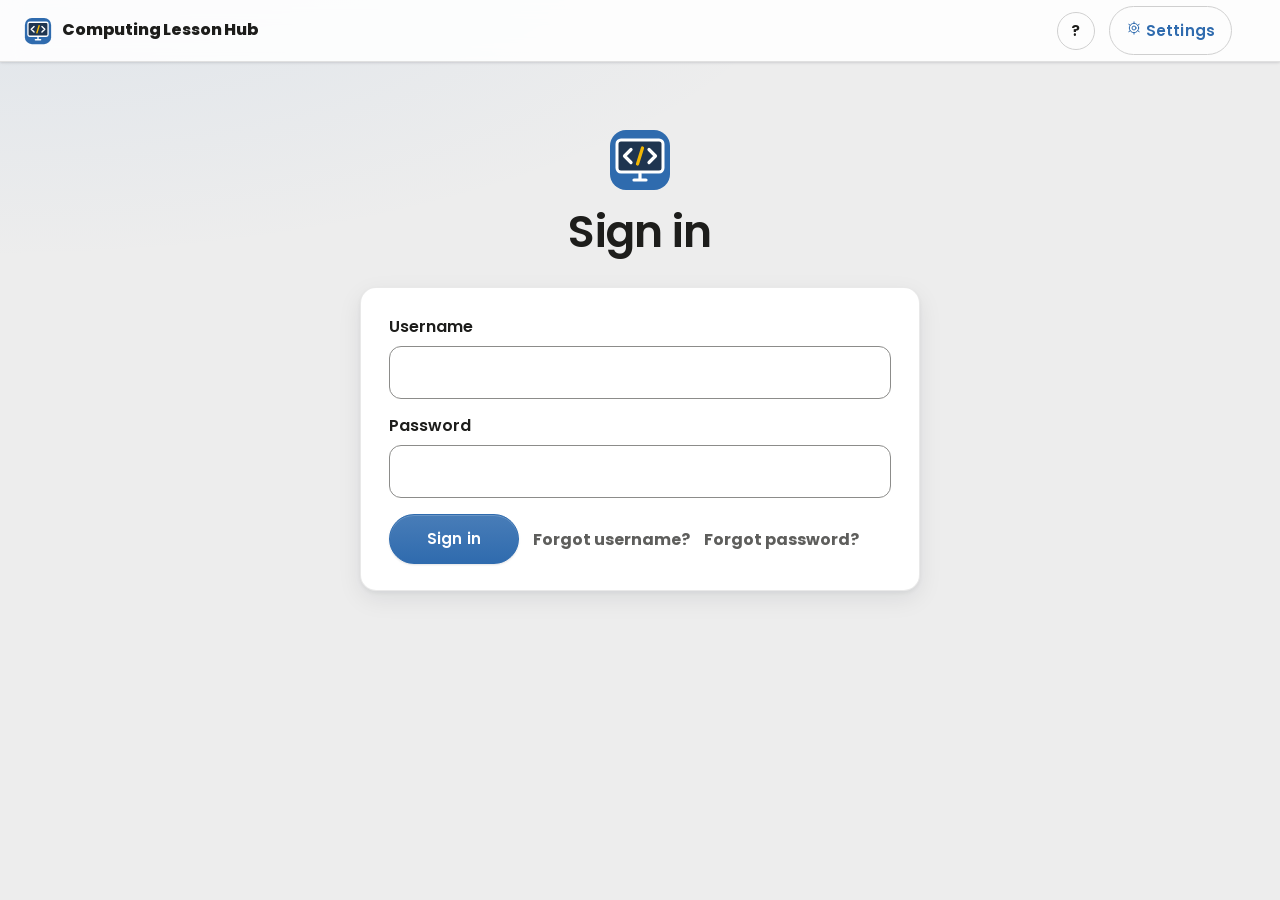
<file: index.html>
<!doctype html>
<html lang="en">
<head>
<meta charset="utf-8">
<link rel="icon" href="images/logo.svg" type="image/svg+xml">
<link rel="icon" href="images/logo-32.png" type="image/png" sizes="32x32">
<link rel="apple-touch-icon" href="images/logo-180.png">
<meta name="viewport" content="width=device-width, initial-scale=1">
<title>Computing Lesson Hub</title>
<link rel="stylesheet" href="style.css">
<link rel="stylesheet" href="look.css">
<link rel="stylesheet" href="motion.css">
<script src="motion.js"></script>
<script src="icons.js"></script>
<script>try{var _p=JSON.parse(localStorage.getItem("hub_prefs")||"{}");document.documentElement.dataset.look="new";if(_p.bg)document.documentElement.dataset.bg=_p.bg;if(_p.font)document.documentElement.dataset.font=_p.font;}catch(e){}</script>
<script src="config.js"></script>
<script src="signin.js"></script>
<script src="lessonfile.js"></script>
<script src="lessonorder.js"></script>
<script src="practice.js"></script>
<script src="settings.js"></script>
<link rel="stylesheet" href="gcse-home.css">
<script src="gcse-home.js"></script>
</head>
<body>

<div class="homebar">
  <div class="title brandtitle"><img class="brandlogo" src="images/logo.svg" alt="" width="28" height="28"> <span class="brandword">Computing Lesson Hub</span></div>
  <button class="btn-ghost iconbtn" id="helpBtn" title="Help" aria-label="Help" hidden>?</button>
  <button class="btn-ghost settings-btn" id="setBtn"><span class="ico">&#9881;&#65038;</span><span class="lbl"> Settings</span></button>
  <div class="auth" id="auth"></div>
</div>

<div class="page">

  <div class="masthead">
    <p class="eyebrow">Computing</p>
    <h1 id="headline">Sign in</h1>
  </div>

  <!-- Username and password together, always. There used to be a Continue
       step that sent the username alone, and an account with no password
       yet was signed in by that, so anyone who could guess a username could
       take it. A first sign-in now uses the class starting password, which
       the teacher gives out and the site never shows. -->
  <section class="station signin" id="loginCard">
    <form id="loginForm" class="signin-form" autocomplete="on" novalidate>
      <div class="signin-field">
        <label for="u">Username</label>
        <input type="text" id="u" name="username" autocomplete="username" autocapitalize="off" spellcheck="false">
      </div>
      <div class="signin-pass open" id="passWrap">
        <div class="signin-pass-inner">
          <div class="signin-field">
            <label for="p">Password</label>
            <input type="password" id="p" name="password" autocomplete="current-password">
          </div>
        </div>
      </div>
      <div class="signin-acts">
        <button class="btn-primary" id="loginBtn" type="submit">Sign in</button>
        <button class="crumb" id="forgotUserBtn" type="button">Forgot username?</button>
        <button class="crumb" id="forgotBtn" type="button">Forgot password?</button>
      </div>
      <p class="err" id="loginErr" role="alert"></p>
    </form>
  </section>

  <div class="tabs" id="tabs" hidden>
    <button class="on" id="tabLessons"><span data-icon="lessons" data-size="18"></span><span>Lessons</span></button>
    <button id="tabResults"><span data-icon="star" data-size="18"></span><span>Assessments</span></button>
    <button id="tabHome"><span data-icon="home" data-size="18"></span><span>Home Learning</span></button>
    <button id="tabPractice"><span data-icon="practice" data-size="18"></span><span>Practice</span></button>
    <button class="btn-ghost iconbtn refresh" id="refTab" title="Check for anything new">&#8635;</button>
  </div>
  <div id="view-lessons" hidden>
    <div class="subtabs">
      <button class="on" id="tabActive">Active</button>
      <button id="tabDone">Past</button>
    </div>
    <div id="lessonList"><div class="loading mid"><div class="load-dots"><span></span><span></span><span></span></div><span>Loading your lessons</span></div></div>
  </div>
  <div id="view-results" hidden>
    <div id="resultList"><p class="hint"></p></div>
  </div>
  <!-- Extra things to have a go at, set by nobody and marked by nobody.
       What is on offer is listed in practice.js. -->
  <div id="view-practice" hidden>
    <p class="hint" style="margin:0 0 18px">Extra activities to practise on your own.
      Nothing here is marked or handed in.</p>
    <div id="practiceList"></div>
    <div id="myRevision"></div>
  </div>

</div>

<!-- Only offered while nobody is signed in. Half of it is about signing in,
     and the other half clears this browser out, which is not something to put
     within reach of a child in the middle of a lesson. -->
<div class="modal-back no-print" id="helpModal" hidden>
  <div class="modal" role="dialog" aria-modal="true">
    <h2 style="margin-top:0">Help</h2>
    <div class="modal-scroll">
      <!-- Read through rather than glanced at, so it is ranged left under its
           heading instead of centred the way a one line pop-up message is. -->
      <div class="set-group" style="text-align:left">
        <span class="set-label">How to sign in</span>
        <p class="modal-text">Type in your computer username and your password, then press Sign in.</p>
        <p class="modal-text">If this is your first time, use the starting password your teacher gives you.
          You will then be asked to pick a password of your own.</p>
        <p class="modal-text">If you have forgotten your password, press Forgot password and put your
          hand up, so your teacher can let you back in.</p>
      </div>
      <div class="set-group">
        <span class="set-label">Something not working?</span>
        <button class="btn-ghost" id="helpFix">Fix problems on this device</button>
        <p class="hint" id="helpFixMsg" style="margin-top:10px"></p>
        <p class="subnote">This clears anything left over in this browser and loads the page again.
          Your saved work is not deleted.</p>
      </div>
    </div>
    <button class="btn-primary modal-cta" id="helpDone">Close</button>
  </div>
</div>

<div class="modal-back no-print" id="sayModal" hidden>
  <div class="modal" role="dialog" aria-modal="true">
    <h2 id="sayTitle" style="margin-top:0"></h2>
    <p class="modal-text" id="sayText"></p>
    <button class="btn-primary modal-cta" id="sayOk">OK</button>
  </div>
</div>

<!-- How a username is made, with the example taken apart so each piece can
     be matched to the rule it comes from. -->
<div class="modal-back no-print" id="userModal" hidden>
  <div class="modal" role="dialog" aria-modal="true" aria-labelledby="userTitle">
    <h2 id="userTitle" style="margin-top:0">Your username</h2>
    <p class="modal-text">Your username is the same as your computer username. It is made of three parts:</p>
    <div class="uname-parts" aria-hidden="true">
      <span class="uname-part"><b>Smith</b><span>your surname</span></span>
      <span class="uname-part"><b>J</b><span>first letter of your first name</span></span>
      <span class="uname-part"><b>26</b><span>the year you started here</span></span>
    </div>
    <p class="modal-text">So John Smith, who started at the school in 2026, is <b>SmithJ26</b>.</p>
    <button class="btn-primary modal-cta" id="userOk">OK</button>
  </div>
</div>

<div class="modal-back no-print" id="resetModal" hidden>
  <div class="modal" role="dialog" aria-modal="true">
    <div id="rsStep1">
      <h2 style="margin-top:0">Reset your password</h2>
      <p class="modal-text" id="rsWho"></p>
      <div class="field"><label for="rp1">New password (12–25 characters)</label><input type="password" id="rp1" autocomplete="new-password"></div>
      <div class="field"><label for="rp2">Type it again</label><input type="password" id="rp2" autocomplete="new-password"></div>
      <p class="subnote">It must be at least 12 characters long.</p>
      <button class="btn-primary modal-cta" id="rsGo">Update password</button>
      <button class="btn-ghost modal-stay" id="rsCancel">Cancel</button>
      <p class="hint" id="rsMsg" style="margin-top:10px"></p>
    </div>
    <div id="rsStep2" hidden>
      <h2 style="margin-top:0">Waiting for your teacher</h2>
      <div class="load-dots" style="margin:18px 0"><span></span><span></span><span></span></div>
      <p class="modal-text">Put your hand up, your teacher needs to approve this. Keep this window open.</p>
      <p class="handin" id="rsCount"></p>
      <button class="btn-ghost modal-stay" id="rsGiveUp">Cancel</button>
    </div>
  </div>
</div>

<!-- Forgot password, in a class with a cover lesson on today. The teacher in
     the room cannot approve a new password, so the lesson is offered with
     only a name, and the reset is still there underneath for anyone who
     would rather wait for it. -->
<div class="modal-back no-print" id="coverModal" hidden>
  <form class="modal" role="dialog" aria-modal="true" aria-labelledby="cvTitle" id="cvForm" autocomplete="off">
    <h2 id="cvTitle" style="margin-top:0">No need to sign in today</h2>
    <p class="modal-text">For this lesson, just type in your full name and complete the lesson without needing to sign in.</p>
    <p class="modal-text"><b id="cvLesson"></b></p>
    <div class="field"><label for="cvFirst">First name</label><input type="text" id="cvFirst" maxlength="40" autocomplete="off" autocapitalize="words"></div>
    <div class="field"><label for="cvLast">Surname</label><input type="text" id="cvLast" maxlength="40" autocomplete="off" autocapitalize="words"></div>
    <p class="err" id="cvErr" role="alert"></p>
    <button class="btn-primary modal-cta" id="cvGo" type="submit">Open the lesson</button>
    <button class="btn-ghost modal-stay" id="cvReset" type="button">Reset my password instead</button>
  </form>
</div>

<div class="modal-back no-print" id="pwModal" hidden>
  <div class="modal" role="dialog" aria-modal="true">
    <h2 style="margin-top:0">Choose your password</h2>
    <p class="modal-text" id="pwWho"></p>
    <div class="field"><label for="np1">New password (12–25 characters)</label><input type="password" id="np1" autocomplete="new-password"></div>
    <div class="field"><label for="np2">Type it again</label><input type="password" id="np2" autocomplete="new-password"></div>
    <p class="subnote">It must be at least 12 characters long. Keep it to yourself.</p>
    <button class="btn-primary modal-cta" id="npGo">Save my password</button>
    <p class="hint" id="npMsg" style="margin-top:10px"></p>
  </div>
</div>

<script>
const API = (window.HUB && window.HUB.API) || "";
const OFFLINE = !!(window.HUB && window.HUB.OFFLINE);
const ready = !(window.HUB && window.HUB.OFFLINE) && API && API.indexOf("PASTE_") !== 0;
const $ = (id) => document.getElementById(id);
/* The order lessons are listed in, from lessonorder.js. A list keeps the
   order it arrived in if that file did not, so one missing script leaves a
   list in an odd order rather than leaving it empty. */
const inOrder = (list, titleFor) => window.lessonOrder ? window.lessonOrder.sort(list, titleFor) : list;

function el(tag, cls, text){ const e = document.createElement(tag); if (cls) e.className = cls;
  if (text !== undefined) e.textContent = text; return e; }
/* The waiting dots, the same three the lesson screen uses, for a list that is
   still on its way. A plain "Loading" line read as if the page had finished
   and there was simply nothing in the list. */
function wait(box, what){
  const b = typeof box === "string" ? $(box) : box;
  if (!b) return null;
  b.innerHTML = "";
  const d = el("div","loading mid");
  const dots = el("div","load-dots");
  dots.appendChild(el("span")); dots.appendChild(el("span")); dots.appendChild(el("span"));
  d.appendChild(dots);
  d.appendChild(el("span","", what || "Loading"));
  b.appendChild(d);
  return b;
}
/* wiring a button that isn't there should not stop the rest of the page */
function on(id, ev, fn){
  const e = document.getElementById(id);
  if (!e){ console.warn("Nothing on the page with id:", id); return; }
  e.addEventListener(ev, fn);
}

/* Which tab is open. Declared up here because signing in shows that tab and
   hides the rest, and renderAuth runs before the rest of this script has been
   read: a `let` further down is not there yet when it is asked for. */
let revisionAsked = false;      // My revision, on Practice: asked for once (see paintMyRevision)
let openTab = "lessons";
/* The sandbox sends a student back here with ?tab=practice on the address, so
   they land on the list they came from rather than on their lessons. */
try{
  const wantedTab = new URLSearchParams(location.search).get("tab");
  if (wantedTab === "practice" || wantedTab === "homework") openTab = wantedTab;
}catch(e){}

/* A home learning link from a teacher: index.html?open=<lesson>. It comes here
   rather than to the lesson so that a student who is not signed in is asked
   to, and goes on to the lesson as soon as they are. A session that has run
   out counts as not signed in: the lesson would open, but nothing done in it
   could be saved. Up here so that a student who is signed in leaves before
   the home page is drawn, and for the same reason as openTab above. */
let wantedLesson = "";
try{ wantedLesson = new URLSearchParams(location.search).get("open") || ""; }catch(e){}
function openWantedLesson(){
  if (!wantedLesson) return false;
  location.replace("lesson.html?id=" + encodeURIComponent(wantedLesson));
  return true;
}
function sessionLasting(){
  const token = localStorage.getItem("hub_token");
  if (!token || !localStorage.getItem("hub_name")) return false;
  try{
    const inside = token.slice(0, token.lastIndexOf(".")).replace(/-/g, "+").replace(/_/g, "/");
    const exp = JSON.parse(atob(inside)).exp;
    return !exp || Date.now() < exp;
  }catch(e){ return true; }       // not one we can read: the server will say
}
/* Signed in with the starting password, and the new one not chosen yet. */
function mustSetPassword(){
  const who = localStorage.getItem("hub_must_set");
  return !!who && !!localStorage.getItem("hub_token") && who === localStorage.getItem("hub_user");
}
if (wantedLesson){
  if (OFFLINE || (sessionLasting() && !mustSetPassword())) openWantedLesson();   // offline there is nothing to sign in to
  else if (!sessionLasting()) ["hub_token","hub_name","hub_group"].forEach(k => localStorage.removeItem(k));
}

/* Nothing about lessons is shown until a student has signed in.
   One view at a time, rather than every view unhidden at once: they were all
   empty until something was loaded into them, so nothing showed, and the
   moment a tab had a word of its own on it that stopped being true. */
function signedInView(inYet){
  const tabs = $("tabs");
  if (tabs) tabs.hidden = !inYet;
  ["view-lessons","view-results","view-practice"].forEach(id => {
    const e = $(id);
    if (e) e.hidden = true;
  });
  if (inYet){ switchTab(openTab); return; }
  const box = $("lessonList");
  if (box) box.innerHTML = "";
}

/* ---------- home without a server ----------
   Lessons are handed out as links that open straight into the lesson, so
   this page is only the way back in when a link has not reached somebody:
   they type the lesson's four digit code and go there. There is no list to
   browse, no sign in, and nothing here knows their name — the lesson page
   asks for that, because that is where the work happens. */
function offlineHome(){
  ["tabs","view-lessons","view-results","view-practice"].forEach(id => { const e = $(id); if (e) e.hidden = true; });
  $("auth").innerHTML = "";
  $("headline").textContent = "Open a lesson";
  const card = $("loginCard");
  card.hidden = false;
  card.className = "station codepanel";
  card.innerHTML = "";

  const field = el("div","field");
  field.appendChild(el("label","","Lesson code"));
  const box = document.createElement("input");
  box.type = "text";
  box.id = "codeIn";
  box.className = "codebox";
  box.inputMode = "numeric";
  box.maxLength = 4;
  box.autocomplete = "off";
  box.placeholder = "0000";
  field.appendChild(box);
  card.appendChild(field);

  const msg = el("p","err","");
  const go = el("button","btn-primary","Open lesson");
  go.style.marginTop = "6px";

  const open = async () => {
    const code = box.value.replace(/\D/g, "");
    if (code.length !== 4){ msg.textContent = "Lesson codes are four numbers."; box.focus(); return; }
    msg.textContent = "";
    go.disabled = true; go.textContent = "Looking…";
    try{
      const found = window.lessonFile.byCode(await window.lessonFile.load(true), code);
      if (!found){
        msg.textContent = "No lesson has the code " + code + ". Check it with your teacher.";
        box.select();
        return;
      }
      location.href = "lesson.html?id=" + encodeURIComponent(found.id);
    }catch(e){
      msg.textContent = "The lesson list could not be read. Tell your teacher.";
    }finally{
      go.disabled = false; go.textContent = "Open lesson";
    }
  };
  go.addEventListener("click", open);
  /* Only numbers go in, so a stray letter cannot sit there looking right. */
  box.addEventListener("input", () => {
    const only = box.value.replace(/\D/g, "").slice(0, 4);
    if (only !== box.value) box.value = only;
    msg.textContent = "";
  });
  box.addEventListener("keydown", (e) => { if (e.key === "Enter") open(); });
  card.appendChild(go);
  card.appendChild(msg);
  setTimeout(() => box.focus(), 30);
}

function renderAuth(){
  const name = localStorage.getItem("hub_name");
  const help = $("helpBtn");
  if (OFFLINE){ offlineHome(); return; }
  if (name && localStorage.getItem("hub_token")){
    if (help) help.hidden = true;
    /* Their name is a button: it opens their own profile. Settings sits
       between it and Sign out, moved in here rather than drawn twice, so
       the order along the bar is who they are, then their settings, then
       the way out. */
    $("auth").innerHTML = '<button class="who who-btn" id="whoBtn" type="button" title="My profile"><b></b></button> <button class="btn-ghost" id="outBtn"><span class="ico">&#9099;</span><span class="lbl"> Sign out</span></button>';
    $("auth").querySelector("b").textContent = name;
    if ($("setBtn") && $("outBtn")) $("auth").insertBefore($("setBtn"), $("outBtn"));
    on("whoBtn", "click", openProfile);
    on("outBtn", "click", () => {
      ["hub_token","hub_name","hub_group"].forEach(k => localStorage.removeItem(k));
      /* Not only the token. A teacher sign-in left on this machine goes stale
         when the key changes or a second factor is switched on, and after that
         the server refused the whole of a lesson request rather than answering
         it as a student's: the list below still filled, being asked for with no
         sign-in at all, but opening a finished lesson from Past said it could
         not be found. Signing out used to leave it sitting there, which is why
         signing out and back in never fixed it. Saved work still stays: the
         same child coming back keeps working without waiting. */
      try{ window.hubClearStrays(); }catch(e){}
      forgetEverything();
      renderAuth();
    });
    $("loginCard").hidden = true;
    const hour = new Date().getHours();
    const part = hour < 12 ? "Good morning" : hour < 18 ? "Good afternoon" : "Good evening";
    $("headline").textContent = part + ", " + name.split(" ")[0];
    signedInView(true);
  } else {
    /* Settings back beside Help before the bar is emptied, or it goes with it */
    const bar = $("auth").parentNode;
    if (bar && bar.insertBefore && $("setBtn")) bar.insertBefore($("setBtn"), $("auth"));
    $("auth").innerHTML = "";
    if (help) help.hidden = false;
    $("loginCard").hidden = false;
    resetSignIn();
    $("headline").textContent = wantedLesson ? "Sign in to open your home learning" : "Sign in";
    signedInView(false);
  }
}

/* ---- the help pop-up, on the sign-in page only ---- */
on("helpBtn", "click", () => { $("helpModal").hidden = false; $("helpDone").focus(); });
on("helpDone", "click", () => { $("helpModal").hidden = true; $("helpBtn").focus(); });
$("helpModal").addEventListener("mousedown", (e) => {
  if (e.target === $("helpModal")) $("helpModal").hidden = true;
});
/* The way out of anything this machine is holding that stops it working: a
   teacher sign-in gone stale is the one that has actually happened, and it
   made the server refuse a student's lesson requests on that machine alone.
   Reached only from the sign-in page, so a child clearing things out has
   already left their lesson rather than being sat in the middle of one. */
on("helpFix", "click", () => {
  const btn = $("helpFix");
  btn.disabled = true;
  $("helpFixMsg").textContent = "All tidied up. Loading the page again…";
  try{ window.hubClearStrays(); }catch(e){}
  setTimeout(() => location.reload(), 700);
});
/* A sign-in that has run out, or that a teacher has signed out, shows the
   sign-in card rather than a home page that cannot save anything. Only the
   sign-in goes: hub_user stays, so the same student signing back in keeps
   the work this computer is holding for them (see the sign-in below). */
/* `loaded` is false as the page starts, when nothing has been fetched yet
   and forgetEverything() would reach variables not declared until further
   down: that threw, and took the rest of this script with it. */
function signInRanOut(loaded){
  ["hub_token","hub_name","hub_group"].forEach(k => localStorage.removeItem(k));
  if (loaded) forgetEverything();
  const u = $("u"), who = localStorage.getItem("hub_user");
  if (u && who && !u.value) u.value = who;
}
if (!OFFLINE && localStorage.getItem("hub_token") && window.hubSignIn
    && window.hubSignIn.expired(localStorage.getItem("hub_token"))) signInRanOut(false);
renderAuth();
/* Once a week, a fresh 28 days (signin.js). */
if (!OFFLINE && window.hubSignIn) window.hubSignIn.renew().then(r => {
  if (r === "refused"){ signInRanOut(true); renderAuth(); }
});

/* ---- signing in ----
   Username and password together. Nothing is sent until both are there and
   the password is a length a stored password can be, because anything else is
   certainly wrong and every request is paid for. Too short or too long gets
   the same words as a wrong password, so the rule is not given away. */
const WRONG_SIGN_IN = "That username or password isn't right.";
/* Back to the start, for the next student on a shared computer. */
function resetSignIn(){
  try{ $("p").value = ""; }catch(e){}
  $("loginErr").textContent = "";
}

on("loginForm", "submit", (e) => { e.preventDefault(); signIn(); });
let signingIn = false;
async function signIn(){
  if (signingIn) return;
  $("loginErr").textContent = "";
  if (!ready){ $("loginErr").textContent = "Site not connected to its server yet (config.js)."; return; }
  const username = $("u").value.trim();
  const password = $("p").value;
  if (!username){ $("loginErr").textContent = "Type your username first."; $("u").focus(); return; }
  if (!password){ $("loginErr").textContent = "Type your password."; $("p").focus(); return; }
  /* 4, not 12: a teacher can give a student a password that short, and the
     server checks the same. */
  if (password.length < 4 || password.length > 200){ $("loginErr").textContent = WRONG_SIGN_IN; $("p").focus(); return; }
  const btn = $("loginBtn");
  const label = btn.textContent;
  signingIn = true;
  /* The dots in the button say it is working; the words under it are kept
     for what went wrong. */
  const busy = hubMotion.busy(btn, "Signing in");
  try{
    const r = await fetch(API + "/api/login", {
      method:"POST", headers:{ "Content-Type":"application/json" },
      body: JSON.stringify({ username: username, password: password })
    });
    const d = await r.json();
    if (!r.ok) throw new Error(d.error || "Sign-in failed.");
    /* Shared computers: if this is a DIFFERENT student from the last one to
       sign in here, drop the cached work so nobody sees someone else's answers.
       (Signing out deliberately leaves the cache alone, the same student
       coming back keeps working offline-fast.) */
    const uname = $("u").value.trim().toLowerCase();
    if (localStorage.getItem("hub_user") !== uname) clearStudentCache();
    localStorage.setItem("hub_user", uname);
    forgetEverything();          // never inherit the last student's data
    localStorage.setItem("hub_token", d.token);
    localStorage.setItem("hub_name", d.name);
    localStorage.setItem("hub_group", d.group || "");
    renderAuth();
    /* Remembered, so loading the page again does not get past choosing one:
       until they do, the starting password the whole class knows still
       opens their account. */
    if (d.mustSet) localStorage.setItem("hub_must_set", uname);
    else localStorage.removeItem("hub_must_set");
    if (d.mustSet) forcePassword(d.name);
    else if (!openWantedLesson()) loadLessons();
  }catch(e){
    busy.fail();
    $("loginErr").textContent = e.message === "Failed to fetch" ? "Could not reach the server. Try again in a moment." : e.message;
  }finally{
    busy.reset();
    signingIn = false;
    btn.disabled = false;
    if (btn.textContent === "Signing in…") btn.textContent = label;
  }
}

/* housekeeping: clear stored work for retired or stale lessons */
const MAX_AGE_DAYS = 60;
function pruneStorage(validIds){
  const keep = new Set(validIds.map(id => "hub_work_" + id));
  const cutoff = Date.now() - MAX_AGE_DAYS * 86400000;
  const doomed = [];
  for (let i = 0; i < localStorage.length; i++){
    const k = localStorage.key(i);
    if (!k || k.indexOf("hub_work_") !== 0) continue;
    /* Home learning that was finished and never got through, remembered
       until it does. It goes when its lesson goes, not before. */
    if (/_unsent$/.test(k) && keep.has(k.slice(0, -7))) continue;
    if (!keep.has(k)){ doomed.push(k); continue; }
    try{
      const d = JSON.parse(localStorage.getItem(k));
      if (d.__saved && new Date(d.__saved).getTime() < cutoff) doomed.push(k);
    }catch(e){ doomed.push(k); }
  }
  doomed.forEach(k => localStorage.removeItem(k));
}

let lessonTitles = {};
let catalogue = null;      // what the teacher has published, and in which unit
let lockedLessons = new Set();
let markingLessons = new Set();   // assessments the teacher is marking: open, but read only
let doneLessons = new Set();
let showing = "active";

/* The lesson FILES stay on GitHub Pages (titles, descriptions, tasks); the
   database only says which are published, which unit they belong to and what
   is locked for this class. */
let lessonsLoaded = false;
async function loadLessons(force){
  if (OFFLINE) return;              // no list to browse, only the code box
  if (lessonsLoaded && !force){ paintLessons(lastById); return; }
  /* Only count it as loaded once lessons have actually arrived. Marking it
     loaded after a fetch that returned early, or failed, left the list empty
     for the rest of the visit. */
  const got = await fetchLessons();
  lessonsLoaded = !!got;
}
let lastById = {};
async function fetchLessons(){
  let loadedOk = false;
  const box = $("lessonList");
  const token = localStorage.getItem("hub_token");
  if (!token){ box.innerHTML = ""; return false; }               // signing in comes first
  wait(box, "Loading your lessons");
  const group = localStorage.getItem("hub_group") || "";
  /* All three at once. Neither the locked list nor the finished list needs
     anything from the catalogue, and asked for in turn they made this three
     round trips deep, so a child at the start of a lesson watched the dots
     for three times as long as they had to. Each one is given something to
     do with a failure as it starts rather than later, or a refusal that
     arrives while another is still in the air has nowhere to go.

     Every lesson comes from the database. The lessons folder belongs to
     offline mode, and this list is never shown there, so nothing here reads
     it: a file left behind from a spell offline must not put a lesson in
     front of a class that was never published to them. */
  const catalogueComing = fetch(API + "/api/catalog" +
    (group ? "?group=" + encodeURIComponent(group) : ""), { cache: "no-store" })
    .then(r => r.json());
  const lockedComing = (ready && token && group)
    ? fetch(API + "/api/release?all=1&group=" + encodeURIComponent(group), { cache: "no-store" })
        .then(r => r.json()).catch(() => null)
    : Promise.resolve(null);
  const doneComing = (ready && token)
    ? fetch(API + "/api/work?done=1", { headers: { Authorization: "Bearer " + token }, cache: "no-store" })
        .then(r => r.json()).catch(() => null)
    : Promise.resolve(null);
  try{
    catalogue = await catalogueComing;
    /* The lessons and the results are both grouped under units in this
       list's order, so it is put in number order before either is drawn. */
    if (catalogue && window.lessonOrder) window.lessonOrder.sortUnits(catalogue.units);

    const byId = {};
    (catalogue.lessons || []).forEach(c => {
      byId[c.lesson_id] = { id: c.lesson_id, title: c.title || c.lesson_id,
                            description: c.description || "" };
      lessonTitles[c.lesson_id] = byId[c.lesson_id].title;
    });
    /* prune only once we know every valid id, or work on builder-made lessons
       would be thrown away here */
    try{ pruneStorage(Object.keys(byId)); }catch(e){}

    lockedLessons = new Set();
    const rel = await lockedComing;
    markingLessons = new Set();
    if (rel) (rel.rows || []).forEach(r => {
      if (r.lessonLocked) lockedLessons.add(r.lesson);
      if (r.markingLocked) markingLessons.add(r.lesson);
    });

    doneLessons = new Set();
    Object.keys(byId).forEach(id => {         // this machine's own record
      try{ const w = JSON.parse(localStorage.getItem("hub_work_" + id) || "null"); if (w && w.__done) doneLessons.add(id); }catch(e){}
    });
    const fin = await doneComing;             // and the authoritative one
    if (fin) (fin.done || []).forEach(id => doneLessons.add(id));
    lastById = byId;
    loadedOk = true;
    paintLessons(byId);
    /* Practice opened before the list had arrived could not name anything. */
    if (openTab === "practice") paintMyRevision();
    /* A GCSE or A Level student gets the sectioned home page, drawn from
       what has just arrived. Everyone else is left exactly as they were. */
    try{ if (window.gcseHome) window.gcseHome.loaded(); }catch(e){ console.error("GCSE home failed:", e); }
  }catch(e){
    console.error("lesson list failed:", e);
    box.innerHTML = '<p class="hint">Could not load the lesson list. Pull down or press refresh to try again.</p>';
  }
  return loadedOk;
}

/* Closing dates seen so far, lesson id to date. The tab a lesson belongs in
   is worked out from whatever the catalogue sent this time, and an answer
   that came back with no dates on it at all (a database a column behind, so
   the query fell back to one that does not ask for them) put every closed
   lesson back on the home page and left it there. Once a lesson has been seen
   to have a closing date, that date is remembered, so closed stays closed.
   A date the catalogue does send always wins, which is what lets a teacher
   push a closing date back and have the lesson return to Active. */
const CLOSE_KEY = "hub_close";
let closeDates = {};
try{ closeDates = JSON.parse(localStorage.getItem(CLOSE_KEY) || "{}") || {}; }catch(e){ closeDates = {}; }
function rememberCloses(cat, trustThis){
  const fresh = {};
  cat.forEach(c => {
    /* An answer with dates in it is the whole truth: a lesson without one has
       had its closing date taken off, so the old one is forgotten too.
       An answer with no dates anywhere tells us nothing, so nothing is lost. */
    const shut = trustThis ? (c.close_on || "") : (c.close_on || closeDates[c.lesson_id] || "");
    if (shut) fresh[c.lesson_id] = shut;         // lessons no longer listed drop out
  });
  closeDates = fresh;
  try{ localStorage.setItem(CLOSE_KEY, JSON.stringify(fresh)); }catch(e){}
}

/* The school's own day, not UTC. A closing date is a date on a timetable, and
   through the summer the UTC day is still yesterday's until one in the
   morning, which is the same day the console works out. */
function todayHere(){
  const d = new Date();
  return d.getFullYear() + "-" + String(d.getMonth() + 1).padStart(2, "0") + "-" + String(d.getDate()).padStart(2, "0");
}

function paintLessons(byId){
  const box = $("lessonList"); box.innerHTML = "";
  const cat = (catalogue && catalogue.lessons) || [];
  // published, not locked for this class, and known in the lesson files
  /* the server already filtered by class. Assessments of every kind are
     opened from Assessments, where their marks and feedback
     come back, and not from here. */
  let visible = cat.filter(c => byId[c.lesson_id] && !lockedLessons.has(c.lesson_id) && !c.assessment);
  /* Lessons and Home Learning are one list, drawn twice: the same Active and
     Past, the same units, and only what is in it differs. */
  const homeTab = openTab === "homework";
  /* The GCSE home page has no Home Learning tab: homework is in this list,
     marked as such. */
  const gcse = !!(window.gcseHome && window.gcseHome.on);
  if (!gcse) visible = visible.filter(c => !!c.homework === homeTab);
  /* A lesson is in the past once its closing date has gone by, or once the
     student has finished it. Closed lessons can still be opened and edited.
     Half finished work does not hold one back: the date closes it either way. */
  const today = todayHere();
  /* A remembered date is only used when this answer carried no dates at all.
     Where the catalogue does have them, a lesson without one is a lesson
     published without a closing date, and it stays where it is. */
  const anyDates = cat.some(c => c.close_on);
  const closeOf = (c) => c.close_on || (anyDates ? "" : (closeDates[c.lesson_id] || ""));
  const isPast = (c) => { const shut = closeOf(c); return (shut && shut < today) || doneLessons.has(c.lesson_id); };
  rememberCloses(cat, anyDates);
  visible = visible.filter(c => showing === "done" ? isPast(c) : !isPast(c));

  if (!visible.length){
    box.innerHTML = '<p class="hint">' + (homeTab
      ? (showing === "done" ? "Nothing here yet. Home learning moves here once you finish it, or once it closes."
                            : "You have no home learning to do right now.")
      : showing === "done"
      ? "Nothing here yet, lessons move here once they close, or once you finish them."
      : (cat.length ? "No lessons are open right now. Your teacher will publish them when you need them."
                    : "No lessons have been published yet.")) + '</p>';
    return;
  }

  // group by unit, in the teacher's unit order
  const unitOrder = ((catalogue && catalogue.units) || []).map(u => u.name);
  const groups = {};
  visible.forEach(c => { (groups[c.unit || ""] = groups[c.unit || ""] || []).push(c); });
  const names = Object.keys(groups).sort((a, b) => {
    const ia = unitOrder.indexOf(a), ib = unitOrder.indexOf(b);
    return (ia < 0 ? 999 : ia) - (ib < 0 ? 999 : ib) || a.localeCompare(b);
  });

  names.forEach((unit, unitIndex) => {
    /* Past work piles up over a year, so each unit folds away. The one most
       recently finished is left open; the rest start closed. */
    const foldable = showing === "done" && unit;   // the Past tab
    let body = box;
    if (foldable){
      const holder = document.createElement("div");
      holder.className = "pastunit";
      const head = document.createElement("button");
      head.className = "pastunit-head";
      head.type = "button";
      head.appendChild(Object.assign(document.createElement("span"), { textContent: unit }));
      const count = document.createElement("span");
      count.className = "pastunit-count";
      count.textContent = groups[unit].length + (groups[unit].length === 1 ? " lesson" : " lessons");
      head.appendChild(count);
      const inner = document.createElement("div");
      inner.className = "pastunit-body";
      const openFirst = unitIndex === 0;
      inner.hidden = !openFirst;
      if (openFirst) head.classList.add("open");
      head.addEventListener("click", () => {
        inner.hidden = !inner.hidden;
        head.classList.toggle("open", !inner.hidden);
      });
      holder.appendChild(head);
      holder.appendChild(inner);
      box.appendChild(holder);
      body = inner;
    } else if (unit){
      const h = document.createElement("p"); h.className = "unit-head"; h.textContent = unit; box.appendChild(h);
    }
    /* A unit of a GCSE or A Level course is one point of the specification,
       and the lessons in it come in named groups: its sub-points. A KS3 unit
       has none of those, so it stays the one list it has always been, and so
       does a unit whose lessons all cover the whole of it. */
    const partNames = [];
    const parts = {};
    groups[unit].slice().sort(bySubunit).forEach(c => {
      const name = c.subunit || "";
      if (!parts[name]){ parts[name] = []; partNames.push(name); }
      parts[name].push(c);
    });
    /* Counted across the whole unit, not restarted in each group: the numbers
       down the side are where a student is up to in this unit. */
    let nth = 0;
    partNames.forEach(part => {
      /* A named sub-point always says so, even where the unit has only the
         one. It used to be left off in that case, so a class given one lesson
         out of 2.2.1 saw it under "2.2 Programming fundamentals" with no sign
         of which part of it they were doing. The unit's own group has no name
         and never gets a heading. */
      if (part){
        const sh = document.createElement("p");
        sh.className = "sub-head"; sh.textContent = part;
        body.appendChild(sh);
      }
    const wrap = document.createElement("div"); wrap.className = "lessons";
    inOrder(parts[part]).forEach((c) => {
      const i = nth++;
      const l = byId[c.lesson_id];
      const done = doneLessons.has(l.id);
      const a = document.createElement("a");
      a.className = "lessonCard";
      a.href = "lesson.html?id=" + encodeURIComponent(l.id);

      if (visible.length > 1){
        const num = document.createElement("span");
        num.className = "num"; num.textContent = String(i + 1).padStart(2, "0");
        a.appendChild(num);
      }

      const bodyEl = document.createElement("span");
      bodyEl.className = "body";
      const nameEl = document.createElement("b");
      nameEl.textContent = l.title || l.id;
      const descEl = document.createElement("span");
      descEl.textContent = l.description || "";
      bodyEl.appendChild(nameEl); bodyEl.appendChild(descEl);
      a.appendChild(bodyEl);

      if (done){
        const badge = document.createElement("span");
        badge.className = "badge badge-done"; badge.textContent = "\u2713 Complete";
        a.appendChild(badge);
      }
      if (l.homework || c.homework){
        const badge = document.createElement("span");
        badge.className = "badge badge-home"; badge.textContent = "Home Learning";
        a.appendChild(badge);
      }
      const go = document.createElement("span");
      go.className = "go"; go.textContent = "\u2192";
      a.appendChild(go);
      wrap.appendChild(a);
    });
    body.appendChild(wrap);
    });
  });
}

/* Which sub-point of its unit a lesson is in. The number in the wording is
   read as a number, so 2.2.10 comes after 2.2.9, and a lesson covering the
   whole unit has no sub-point and comes first. */
function bySubunit(a, b){
  const x = String(a.subunit || ""), y = String(b.subunit || "");
  if (x === y) return 0;
  if (!x) return -1;
  if (!y) return 1;
  return window.lessonOrder ? window.lessonOrder.compareText(x, y)
                            : (x < y ? -1 : 1);
}

on("tabActive", "click", () => { showing = "active"; paintSub(); });
on("tabDone", "click", () => { showing = "done"; paintSub(); });
function paintSub(){
  $("tabActive").classList.toggle("on", showing === "active");
  $("tabDone").classList.toggle("on", showing === "done");
  loadLessons();
}
loadLessons();

/* ---- My results tab ---- */
on("refTab", "click", async () => {
  const btn = $("refTab");
  btn.disabled = true;
  try{
    if (openTab === "results") await loadResults(true);
    else await loadLessons(true);
  }catch(e){}
  btn.disabled = false;
});
/* The list is drawn again here and not in switchTab, which also runs as the page
   starts, before the lesson list's own variables exist. */
on("tabLessons", "click", () => { switchTab("lessons"); loadLessons(); });
on("tabResults", "click", () => switchTab("results"));
on("tabHome", "click", () => { switchTab("homework"); loadLessons(); });
on("tabPractice", "click", () => switchTab("practice"));
let resultsLoaded = false;

/* Signing out has to forget everything held in memory as well as the token.
   Leaving these behind showed the next student the last one's marks. */
function forgetEverything(){
  lessonsLoaded = false;
  resultsLoaded = false;
  lastById = {};
  lessonTitles = {};
  doneLessons = new Set();
  lockedLessons = new Set();
  markingLessons = new Set();
  revisionAsked = false;
  const madeBox = $("myRevision");
  if (madeBox) madeBox.innerHTML = "";
  catalogue = null;
  myResults = null;
  try{ if (window.gcseHome) window.gcseHome.reset(); }catch(e){}
  showing = "active";
  openTab = "lessons";
  const list = $("lessonList"), res = $("resultList");
  if (list) list.innerHTML = "";
  if (res) res.innerHTML = "";
}

function switchTab(which){
  openTab = which;
  $("tabLessons").classList.toggle("on", which === "lessons");
  $("tabResults").classList.toggle("on", which === "results");
  $("tabHome").classList.toggle("on", which === "homework");
  $("tabPractice").classList.toggle("on", which === "practice");
  const listing = which === "lessons" || which === "homework";
  $("view-lessons").hidden = !listing;
  $("view-results").hidden = which !== "results";
  $("view-practice").hidden = which !== "practice";
  /* Nothing on the Practice tab comes from the server, so there is nothing
     to check for and no button to press. */
  $("refTab").hidden = which === "practice";
  if (which === "results" && !resultsLoaded) loadResults();
  if (which === "practice") paintPractice();
}

/* What a student can practise, from practice.js. Everything that will ever
   be here is listed there; only the ones with a page behind them are drawn,
   so the quiz and the written answers appear the day they are written and
   nothing on this page has to change. */
function paintPractice(){
  const box = $("practiceList");
  if (!box) return;
  box.innerHTML = "";
  const acts = (window.practice && window.practice.live()) || [];
  if (!acts.length){
    box.innerHTML = '<p class="hint">Nothing to practise just yet.</p>';
    return;
  }
  const wrap = el("div","lessons");
  paintMyRevision();
  acts.forEach(a => {
    const card = document.createElement("a");
    card.className = "lessonCard";
    card.href = a.href;
    const icon = el("span","num pracIcon", a.icon || "");
    icon.setAttribute("aria-hidden","true");
    card.appendChild(icon);
    const body = el("span","body");
    body.appendChild(el("b","", a.title));
    body.appendChild(el("span","", a.blurb));
    card.appendChild(body);
    card.appendChild(el("span","go","→"));
    wrap.appendChild(card);
  });
  box.appendChild(wrap);
}
/* My revision: everything they have made with a Revision task and handed in,
   ready to be tested with again. The only part of Practice that asks the
   server anything, and it asks when the tab is opened. Nothing to show, or no
   answer, shows nothing: the rest of the tab needs neither. */
async function paintMyRevision(){
  const box = $("myRevision");
  if (!box || OFFLINE || revisionAsked || !window.practice || !window.practice.revision) return;
  revisionAsked = true;
  const asked = localStorage.getItem("hub_token");
  const found = await window.practice.revision();
  /* signed out, or somebody else signed in, while the answer was coming */
  if (localStorage.getItem("hub_token") !== asked) return;
  if (!found){ revisionAsked = false; return; }      // not reached: asked again next time
  const cat = ((catalogue && catalogue.lessons) || []);
  if (!cat.length){ revisionAsked = false; return; }
  const mine = found.map(r => ({ r, c: cat.find(c => c.lesson_id === r.lesson_id) })).filter(x => x.c && x.c.homework);
  box.innerHTML = "";
  if (!mine.length) return;
  box.appendChild(el("h3","unit-head", "My revision"));
  const wrap = el("div","lessons");
  const NAMES = { cards: "Flashcards", quiz: "Quiz", mindmap: "Mind map", poster: "Poster" };
  mine.forEach(({ r, c }) => {
    const card = document.createElement("a");
    card.className = "lessonCard";
    card.href = "lesson.html?id=" + encodeURIComponent(r.lesson_id) + "&revise=" + encodeURIComponent(r.task);
    const icon = el("span","num pracIcon", "★");
    icon.setAttribute("aria-hidden","true");
    card.appendChild(icon);
    const body = el("span","body");
    body.appendChild(el("b","", c.title || lessonTitles[c.lesson_id] || "Home learning"));
    body.appendChild(el("span","", "Test yourself with your " + NAMES[r.kind].toLowerCase() + (c.unit ? ", " + c.unit : "")));
    card.appendChild(body);
    card.appendChild(el("span","go","→"));
    wrap.appendChild(card);
  });
  box.appendChild(wrap);
}
function clearStudentCache(){
  try{
    const doomed = [];
    for (let i = 0; i < localStorage.length; i++){
      const k = localStorage.key(i);
      if (k && (k.startsWith("hub_work_") || k.startsWith("hub_rel_") ||
                k === "hub_close" || k === "hub_inspect" ||
                k === "hub_sandbox_inspect" ||
                k === "hub_sandbox")) doomed.push(k);
    }
    doomed.forEach(k => localStorage.removeItem(k));   // display settings are kept
  }catch(e){}
}

/* ---- first sign-in (or after a teacher approves a reset): choose a password ---- */
function forcePassword(name){
  $("pwWho").textContent = "Hello " + String(name || "").split(" ")[0] + ", before you start, pick a password only you know.";
  $("pwModal").hidden = false;
  $("np1").focus();
}
on("npGo", "click", async () => {
  const a = $("np1").value, b = $("np2").value;
  if (a.length < 12 || a.length > 25){ $("npMsg").textContent = "It must be 12 to 25 characters long."; return; }
  if (a !== b){ $("npMsg").textContent = "The two boxes don't match."; return; }
  $("npMsg").textContent = "Saving…";
  try{
    const r = await fetch(API + "/api/login", { method:"POST",
      headers:{ "Content-Type":"application/json", Authorization: "Bearer " + localStorage.getItem("hub_token") },
      body: JSON.stringify({ action:"set-password", newPassword: a }) });
    const d = await r.json();
    if (!r.ok) throw new Error(d.error || "Could not save it.");
    /* Choosing a password signs out every other browser, and this one is
       handed the sign-in that still works. */
    if (d.token) localStorage.setItem("hub_token", d.token);
    localStorage.removeItem("hub_must_set");
    $("pwModal").hidden = true;
    $("np1").value = $("np2").value = "";
    if (!openWantedLesson()) loadLessons();
  }catch(e){ $("npMsg").textContent = e.message; }
});

if (!OFFLINE && mustSetPassword()) forcePassword(localStorage.getItem("hub_name"));

/* our own message box, never the browser's grey pop-up */
function say(title, text, then){
  $("sayTitle").textContent = title;
  $("sayText").textContent = text || "";
  $("sayModal").hidden = false;
  $("sayOk").onclick = () => { $("sayModal").hidden = true; if (then) then(); };
  $("sayOk").focus();
}
on("sayModal", "mousedown", (e) => { if (e.target === $("sayModal")) $("sayModal").hidden = true; });

/* ---- forgot username ----
   Nothing to look up: every username is made the same way, so the pop-up
   says how, and they work their own out. */
on("forgotUserBtn", "click", () => { $("userModal").hidden = false; $("userOk").focus(); });
on("userOk", "click", () => { $("userModal").hidden = true; $("u").focus(); });
on("userModal", "mousedown", (e) => { if (e.target === $("userModal")) $("userModal").hidden = true; });
document.addEventListener("keydown", (e) => {
  if (e.key === "Escape" && !$("userModal").hidden){ $("userModal").hidden = true; $("u").focus(); }
});

/* ---- forgot password ----
   Check the username, let them choose the new password there and then, and
   hold it until their teacher approves it, no emails, no teacher typing.
   Unless their class has a cover lesson on: then the teacher in the room
   cannot approve it, and they are offered the lesson with just their name.
   And not from a home learning link, where there is no teacher at all. */
let rsUser = "", rsTicket = "", rsPoll = null, rsDeadline = 0;
let coverOn = null;
let rsReset = null;      // { state, words } when their teacher has pressed Reset password

on("forgotBtn", "click", async () => {
  const u = $("u").value.trim();
  if (!u){ $("loginErr").textContent = "Type your username first, then press Forgot password?"; return; }
  if (!ready){ $("loginErr").textContent = "Site not connected to its server yet (config.js)."; return; }
  $("loginErr").textContent = "";
  $("forgotBtn").textContent = "Checking…";
  try{
    const r = await fetch(API + "/api/login", { method:"POST", headers:{ "Content-Type":"application/json" },
      body: JSON.stringify({ action:"forgot", username: u }) });
    const d = await r.json();
    if (!r.ok) throw new Error(d.error || "Could not check that.");
    if (!d.exists){
      say("We can't find that username",
          "There's no account called \u201c" + u + "\u201d. Check the spelling and try again, your teacher can tell you your exact username.");
      return;
    }
    rsUser = u;
    rsReset = d.reset || null;
    /* Their teacher has already reset it, so there is nothing to ask for.
       Not when a cover lesson is on: the teacher in the room may not know
       the starting password, so that is still offered first. */
    if (rsReset && (rsReset.state === "waiting" ? !coverOffer(d) : wantedLesson)){ sayReset(); return; }
    /* Here from a home learning link, so most likely at home. A reset waits
       for a teacher to approve it within five minutes, and there is no
       teacher to do that, so it would only run out. Nor is a cover lesson
       today anything to do with it. The username is still checked first, so
       a typo is caught before they are sent to their teacher about it. */
    if (wantedLesson){
      say("Ask your teacher to reset your password",
          "Your teacher cannot approve a new password from here. See or email your teacher before your next lesson, " +
          "and ask them to reset your password for the Lesson Hub.");
      return;
    }
    if (coverOffer(d)) openCover(d.cover);
    else openReset();
  }catch(e){ $("loginErr").textContent = e.message; }
  finally{ $("forgotBtn").textContent = "Forgot password?"; }
});
const coverOffer = (d) => !wantedLesson && !!(d.cover && d.cover.k);
/* The server's own words, which are what signing in with the old password
   says as well. */
function sayReset(){
  say(rsReset.state === "waiting" ? "Your password has been reset" : "Your reset has run out", rsReset.words,
      () => { $("p").value = ""; $("p").focus(); });
}
function openReset(){
  $("rsWho").textContent = "Signing in as " + rsUser + ". Choose a new password, then your teacher will approve it.";
  $("rsStep1").hidden = false; $("rsStep2").hidden = true;
  $("rsMsg").textContent = ""; $("rp1").value = ""; $("rp2").value = "";
  $("resetModal").hidden = false;
  $("rp1").focus();
}

/* hub_guest holds the key, and lesson.html?guest=1 saves through it. The same name with the same key is the same student coming
   back to their work; a different name is the next child at this computer,
   who starts afresh. */
function savedGuest(){
  try{ return JSON.parse(localStorage.getItem("hub_guest") || "null"); }catch(e){ return null; }
}
function newGuestId(){
  const bytes = new Uint8Array(12);
  crypto.getRandomValues(bytes);
  return Array.from(bytes, b => b.toString(16).padStart(2, "0")).join("");
}
function openCover(cover){
  coverOn = cover;
  $("cvLesson").textContent = cover.title || "";
  $("cvLesson").parentElement.hidden = !cover.title;
  const had = savedGuest();
  const mine = had && had.key === cover.k && String(had.as || "").toLowerCase() === rsUser.toLowerCase();
  $("cvFirst").value = mine ? (had.first || "") : "";
  $("cvLast").value = mine ? (had.last || "") : "";
  $("cvErr").textContent = "";
  $("coverModal").hidden = false;
  $("cvFirst").focus();
}
on("cvForm", "submit", (e) => {
  e.preventDefault();
  const first = $("cvFirst").value.trim(), last = $("cvLast").value.trim();
  if (!first){ $("cvErr").textContent = "Type your first name."; $("cvFirst").focus(); return; }
  if (!last){ $("cvErr").textContent = "Type your surname."; $("cvLast").focus(); return; }
  const name = first + " " + last;
  const had = savedGuest();
  const same = had && had.key === coverOn.k && String(had.name).toLowerCase() === name.toLowerCase();
  try{
    localStorage.setItem("hub_guest", JSON.stringify({
      key: coverOn.k, id: same ? had.id : newGuestId(), first: first, last: last, name: name,
      group: coverOn.group, lesson: coverOn.lesson, as: rsUser }));
  }catch(err){
    $("cvErr").textContent = "This browser will not save your work. Try a different one, or ask your teacher.";
    return;
  }
  location.href = "lesson.html?id=" + encodeURIComponent(coverOn.lesson) + "&guest=1";
});
on("cvReset", "click", () => {
  $("coverModal").hidden = true;
  if (rsReset && rsReset.state === "waiting") sayReset(); else openReset();
});
on("coverModal", "mousedown", (e) => { if (e.target === $("coverModal")) $("coverModal").hidden = true; });
document.addEventListener("keydown", (e) => {
  if (e.key === "Escape" && !$("coverModal").hidden){ $("coverModal").hidden = true; $("p").focus(); }
});
on("rsCancel", "click", () => { $("resetModal").hidden = true; });
on("rsGiveUp", "click", stopReset);
function stopReset(){
  clearInterval(rsPoll); rsPoll = null;
  $("resetModal").hidden = true;
}
on("rsGo", "click", async () => {
  const a = $("rp1").value, b = $("rp2").value;
  if (a.length < 12 || a.length > 25){ $("rsMsg").textContent = "It must be 12 to 25 characters long."; return; }
  if (a !== b){ $("rsMsg").textContent = "The two boxes don't match."; return; }
  const busy = hubMotion.busy($("rsGo"), "Sending to your teacher");
  $("rsMsg").textContent = "";
  try{
    const r = await fetch(API + "/api/login", { method:"POST", headers:{ "Content-Type":"application/json" },
      body: JSON.stringify({ action:"reset-request", username: rsUser, newPassword: a }) });
    const d = await r.json();
    if (!r.ok) throw new Error(d.error || "Could not send it.");
    rsTicket = d.ticket;
    busy.reset();
    $("rsStep1").hidden = true; $("rsStep2").hidden = false;
    hubMotion.arrive($("rsStep2"));
    rsDeadline = Date.now() + 5*60*1000;
    tickCountdown();
    rsPoll = setInterval(pollReset, 5000);
  }catch(e){ busy.fail(); $("rsMsg").textContent = e.message; }
});
function tickCountdown(){
  const left = Math.max(0, Math.ceil((rsDeadline - Date.now())/1000));
  const m = Math.floor(left/60), sec = String(left%60).padStart(2,"0");
  $("rsCount").textContent = left ? ("Time left: " + m + ":" + sec) : "";
}
async function pollReset(){
  tickCountdown();
  if (Date.now() > rsDeadline){
    stopReset();
    say("Time ran out", "Your teacher did not approve your new password within 5 minutes, so it has gone. Press Forgot password again to have another go.");
    return;
  }
  try{
    const r = await fetch(API + "/api/login", { method:"POST", headers:{ "Content-Type":"application/json" },
      body: JSON.stringify({ action:"reset-status", username: rsUser, ticket: rsTicket }) });
    const d = await r.json();
    if (d.status === "approved"){
      stopReset();
      localStorage.removeItem("hub_must_set");
      if (localStorage.getItem("hub_user") !== rsUser.toLowerCase()) clearStudentCache();
      localStorage.setItem("hub_user", rsUser.toLowerCase());
      forgetEverything();          // never inherit the last student's data
    localStorage.setItem("hub_token", d.token);
      localStorage.setItem("hub_name", d.name);
      localStorage.setItem("hub_group", d.group || "");
      renderAuth();
      loadLessons();
    } else if (d.status === "denied"){
      stopReset();
      say("Not approved", "Your teacher did not approve this password change. Ask them why, then try again.");
    } else if (d.status === "expired"){
      stopReset();
      say("That request expired", "Please try to reset your password again.");
    }
  }catch(e){ /* a blip: keep polling until the deadline */ }
}

async function loadResults(force){
  if (resultsLoaded && !force) return;
  await fetchResults();
  resultsLoaded = true;
}
/* ---------- Assessments & STAR Feedback ----------
   Everything that comes back to a student, and every assessment they have
   been given, grouped by unit like the Past list. This tab is the one way
   into an assessment of any kind: the Lessons tab leaves them out.

   One card per lesson, in the teacher's order within its unit:
     an assessment with a mark or grade     the mark, and its Strength and Target
     a practice practical                   a star and the feedback, never a mark
     an assessment not marked yet           where it stands, and the way in
     a lesson of exam questions             its mark, as before
     any other lesson with feedback         a star and the feedback

   The unit holding whatever came back most recently is opened; the others
   are folded away, because a year of them is a long list. */
function parseFeedback(raw){
  let f = {};
  try{ f = JSON.parse(raw); }catch(e){ f = { comment: raw }; }
  return (f && typeof f === "object") ? f : {};
}
function paintResults(box, d, fb){
  box.innerHTML = "";
  const cat = ((catalogue && catalogue.lessons) || []).filter(c => !lockedLessons.has(c.lesson_id));
  const catIds = new Set(cat.map(c => c.lesson_id));
  const results = d.results || [];
  const resOf = new Map(results.map(r => [r.lesson_id, r]));
  const fbOf = new Map();
  (fb || []).forEach(row => {
    const f = parseFeedback(row.feedback);
    if (f.strength || f.target || f.comment) fbOf.set(row.lesson_id, Object.assign({ updated_at: row.updated_at }, f));
  });

  const entries = [];
  cat.forEach(c => {
    const r = resOf.get(c.lesson_id), f = fbOf.get(c.lesson_id);
    const exam = r && String(r.kind || "") === "exam";
    if (c.assessment || exam || f) entries.push({ c, r, f });
  });
  /* A mark for a lesson no longer published still belongs to them. */
  results.forEach(r => {
    if (!catIds.has(r.lesson_id)) entries.push({ c: { lesson_id: r.lesson_id, unit: "" }, r, f: fbOf.get(r.lesson_id) });
  });
  if (!entries.length){
    box.appendChild(el("p","hint","No assessments or feedback yet."));
    return;
  }

  const when = (e) => {
    const t = [e.r && e.r.updated_at, e.f && e.f.updated_at].filter(Boolean).sort().pop();
    return t || "";
  };
  const groups = {};
  entries.forEach(e => { const u = e.c.unit || ""; (groups[u] = groups[u] || []).push(e); });
  const unitOrder = ((catalogue && catalogue.units) || []).map(u => u.name);
  const names = Object.keys(groups).sort((a, b) => {
    if (!a) return 1; if (!b) return -1;
    const ia = unitOrder.indexOf(a), ib = unitOrder.indexOf(b);
    return (ia < 0 ? 999 : ia) - (ib < 0 ? 999 : ib) || a.localeCompare(b);
  });
  /* the unit of the newest thing to come back, or, before anything has, the
     first unit with an assessment still to do */
  let latest = "", latestAt = "";
  entries.forEach(e => { const t = when(e); if (t > latestAt){ latestAt = t; latest = e.c.unit || ""; } });
  if (!latestAt){
    const waiting = entries.find(e => e.c.assessment && !e.r);
    latest = waiting ? (waiting.c.unit || "") : names[0];
  }

  names.forEach(unit => {
    const holder = el("div","pastunit");
    const head = document.createElement("button");
    head.className = "pastunit-head"; head.type = "button";
    head.appendChild(Object.assign(document.createElement("span"), { textContent: unit || "Other" }));
    const count = el("span","pastunit-count");
    count.textContent = groups[unit].length + (groups[unit].length === 1 ? " item" : " items");
    head.appendChild(count);
    const inner = el("div","pastunit-body");
    const open = unit === latest;
    inner.hidden = !open;
    head.classList.toggle("open", open);
    head.addEventListener("click", () => { inner.hidden = !inner.hidden; head.classList.toggle("open", !inner.hidden); });
    holder.appendChild(head); holder.appendChild(inner);
    box.appendChild(holder);
    groups[unit].forEach(e => inner.appendChild(resultCard(e)));
  });
}
/* One card. Every word on it is set as text: Strengths, Targets and
   comments are a teacher's own words, not markup. */
function resultCard(e){
  const id = e.c.lesson_id;
  const card = document.createElement("a");
  card.className = "result-card";
  card.href = "lesson.html?id=" + encodeURIComponent(id);
  const sc = el("span","sc");
  const body = el("span","body");
  const name = document.createElement("b");
  name.textContent = lessonTitles[id] || id;
  body.appendChild(name);
  const sub = document.createElement("span");
  body.appendChild(sub);
  const date = (t) => t ? new Date(t + "Z").toLocaleDateString("en-GB") : "";
  const r = e.r, f = e.f || {};
  const practice = !!e.c.practice;
  let strength = f.strength || "", target = f.target || "";
  if (practice || !e.c.assessment && !r){
    /* no mark to show here, and nothing that could be read as one */
    card.classList.add("star-card");
    sc.classList.add("sc-star"); sc.textContent = "★";
    if (r){ strength = strength || r.strength || ""; target = target || r.target || ""; }
    const feedbackIn = strength || target || f.comment;
    sub.textContent = feedbackIn ? date(f.updated_at || (r && r.updated_at))
      : doneLessons.has(id) ? "Handed in. Your teacher will give you feedback." : "Ready to start";
    if (!feedbackIn) card.classList.add("waiting");
  } else if (r){
    if (r.grade){
      sc.textContent = r.grade; sc.classList.add("sc-grade");
      sub.textContent = date(r.updated_at);
    } else {
      const pct = Math.round(100 * r.score / Math.max(1, r.out_of));
      sc.textContent = r.score + " / " + r.out_of;
      sub.textContent = pct + "% · " + date(r.updated_at);
    }
    strength = strength || r.strength || ""; target = target || r.target || "";
  } else {
    /* an assessment with no mark yet: sat and waiting, or still to do */
    card.classList.add("waiting");
    sc.classList.add("sc-star"); sc.textContent = doneLessons.has(id) ? "✓" : "▶";
    sub.textContent = doneLessons.has(id) ? "Handed in. Your teacher will mark it." : "Ready to start";
  }
  if (e.c.assessment){
    const kind = el("span","badge"); kind.textContent = e.c.practical ? "Practical" : "Assessment";
    body.appendChild(kind);
  }
  if (markingLessons.has(id)){
    const shut = el("span","badge"); shut.textContent = "\u{1F512} Being marked";
    body.appendChild(shut);
  }
  const st = el("span","st");
  const line = (label, cls, text) => {
    if (!text) return;
    const p = el("span","st-line " + cls);
    const tag = document.createElement(cls === "s" ? "b" : "i");
    tag.textContent = label + ": ";
    p.appendChild(tag);
    p.appendChild(document.createTextNode(text));
    st.appendChild(p);
  };
  line("Strength", "s", strength);
  line("Target", "t", target);
  line("Comment", "c", f.comment || "");
  card.appendChild(sc); card.appendChild(body); card.appendChild(st);
  return card;
}

async function fetchResults(){
  const token = localStorage.getItem("hub_token");
  const box = $("resultList");
  if (OFFLINE){
    /* the browser is the only place results live */
    let all = {};
    try{ all = JSON.parse(localStorage.getItem("hub_results") || "{}"); }catch(e){}
    const mine = Object.values(all).sort((a, b) =>
      String(b.updated_at).localeCompare(String(a.updated_at)));
    mine.forEach(r => { if (r.title) lessonTitles[r.lesson_id] = r.title; });
    paintResults(box, { results: mine });
    return;
  }
  if (!token){ box.innerHTML = ""; return; }
  if (!ready){ box.innerHTML = '<p class="hint">Site not connected to its server yet.</p>'; return; }
  wait(box, "Loading your results");
  try{
    const auth = { headers: { Authorization: "Bearer " + token } };
    /* The feedback is extra: if it cannot be read, the results still show. */
    const fbComing = fetch(API + "/api/work?feedback=1", auth)
      .then(r => r.ok ? r.json() : null).catch(() => null);
    const r = await fetch(API + "/api/results", auth);
    const d = await r.json();
    if (!r.ok) throw new Error(d.error || "Could not load results.");
    const fb = await fbComing;
    resultsLoaded = true;
    myResults = { results: d.results || [], feedback: (fb && fb.feedback) || [] };
    paintResults(box, d, (fb && fb.feedback) || []);

  }catch(e){ box.innerHTML = '<p class="hint">' + e.message + '</p>'; }
}

/* ---------- My profile ----------
   Pressing their own name in the bar. Everything on it is what this page
   has already been sent for them, the lesson list and their results, so it
   costs one request at most, for the results if that tab has not been
   opened yet. Nothing on it is anybody else's, and nothing can be changed
   here except through Settings, which it links to. */
let myResults = null;
async function openProfile(){
  const back = el("div","modal-back");
  const box = el("div","modal narrow me-profile");
  box.setAttribute("role","dialog");
  box.setAttribute("aria-modal","true");
  box.setAttribute("aria-label","My profile");
  const close = () => { back.remove(); document.removeEventListener("keydown", onKey); $("whoBtn") && $("whoBtn").focus(); };
  const onKey = (e) => { if (e.key === "Escape") close(); };
  const x = el("button","btn-ghost iconbtn modal-x","✕");
  x.setAttribute("aria-label","Close");
  x.addEventListener("click", close);
  box.appendChild(x);

  const name = localStorage.getItem("hub_name") || "";
  const initials = name.trim().split(/\s+/).slice(0, 2).map(w => w[0] || "").join("").toUpperCase() || "?";
  const who = el("div","me-who");
  who.appendChild(el("span","me-initials", initials));
  const words = el("div");
  words.appendChild(el("h2","", name));
  const meta = [localStorage.getItem("hub_user"), localStorage.getItem("hub_group") && "Class " + localStorage.getItem("hub_group")]
    .filter(Boolean).join(" · ");
  words.appendChild(el("p","me-meta", meta));
  who.appendChild(words);
  box.appendChild(who);

  const stats = el("div","me-stats");
  const stat = (n, label) => {
    const s = el("div","me-stat");
    s.appendChild(el("b","", String(n)));
    s.appendChild(el("span","", label));
    stats.appendChild(s);
    return s.querySelector("b");
  };
  const cat = ((catalogue && catalogue.lessons) || []).filter(c => !lockedLessons.has(c.lesson_id) && !c.assessment);
  const today = todayHere();
  const openNow = cat.filter(c => !doneLessons.has(c.lesson_id) && !(c.close_on && c.close_on < today)).length;
  stat(doneLessons.size, doneLessons.size === 1 ? "lesson finished" : "lessons finished");
  stat(openNow, openNow === 1 ? "lesson open now" : "lessons open now");
  const markedNum = stat("…", "assessments marked");
  box.appendChild(stats);

  const latest = el("div","me-latest");
  box.appendChild(latest);

  const acts = el("div","me-acts");
  const setGo = el("button","btn-ghost","Settings and password");
  setGo.type = "button";
  setGo.addEventListener("click", () => { close(); $("setBtn").click(); });
  const done = el("button","btn-primary","Done");
  done.type = "button";
  done.addEventListener("click", close);
  acts.appendChild(setGo);
  acts.appendChild(done);
  box.appendChild(acts);

  back.appendChild(box);
  back.addEventListener("mousedown", (e) => { if (e.target === back) close(); });
  document.addEventListener("keydown", onKey);
  document.body.appendChild(back);
  setTimeout(() => done.focus(), 30);

  /* The results tab may never have been opened, so they are fetched now if
     they have not been. What came back fills in the last two parts. */
  if (!myResults && ready && !OFFLINE){
    try{ await fetchResults(); }catch(e){}
  }
  const res = (myResults && myResults.results) || [];
  markedNum.textContent = String(res.filter(r => typeof r.score === "number" || r.grade).length);
  const fbRows = ((myResults && myResults.feedback) || [])
    .map(r => Object.assign({ at: r.updated_at || "", lesson: r.lesson_id }, parseFeedback(r.feedback)))
    .filter(f => f.strength || f.target)
    .sort((a, b) => String(b.at).localeCompare(String(a.at)));
  if (fbRows.length){
    const f = fbRows[0];
    latest.appendChild(el("h3","", "Your latest feedback"));
    latest.appendChild(el("p","me-from", lessonTitles[f.lesson] || ""));
    if (f.strength){
      const p = el("p","me-fb");
      p.appendChild(el("b","fb-str","Strength "));
      p.appendChild(document.createTextNode(f.strength));
      latest.appendChild(p);
    }
    if (f.target){
      const p = el("p","me-fb");
      p.appendChild(el("b","fb-tgt","Target "));
      p.appendChild(document.createTextNode(f.target));
      latest.appendChild(p);
    }
  }
}
  if (window.initSettings) initSettings($("setBtn"));
</script>
</body>
</html>
</file>
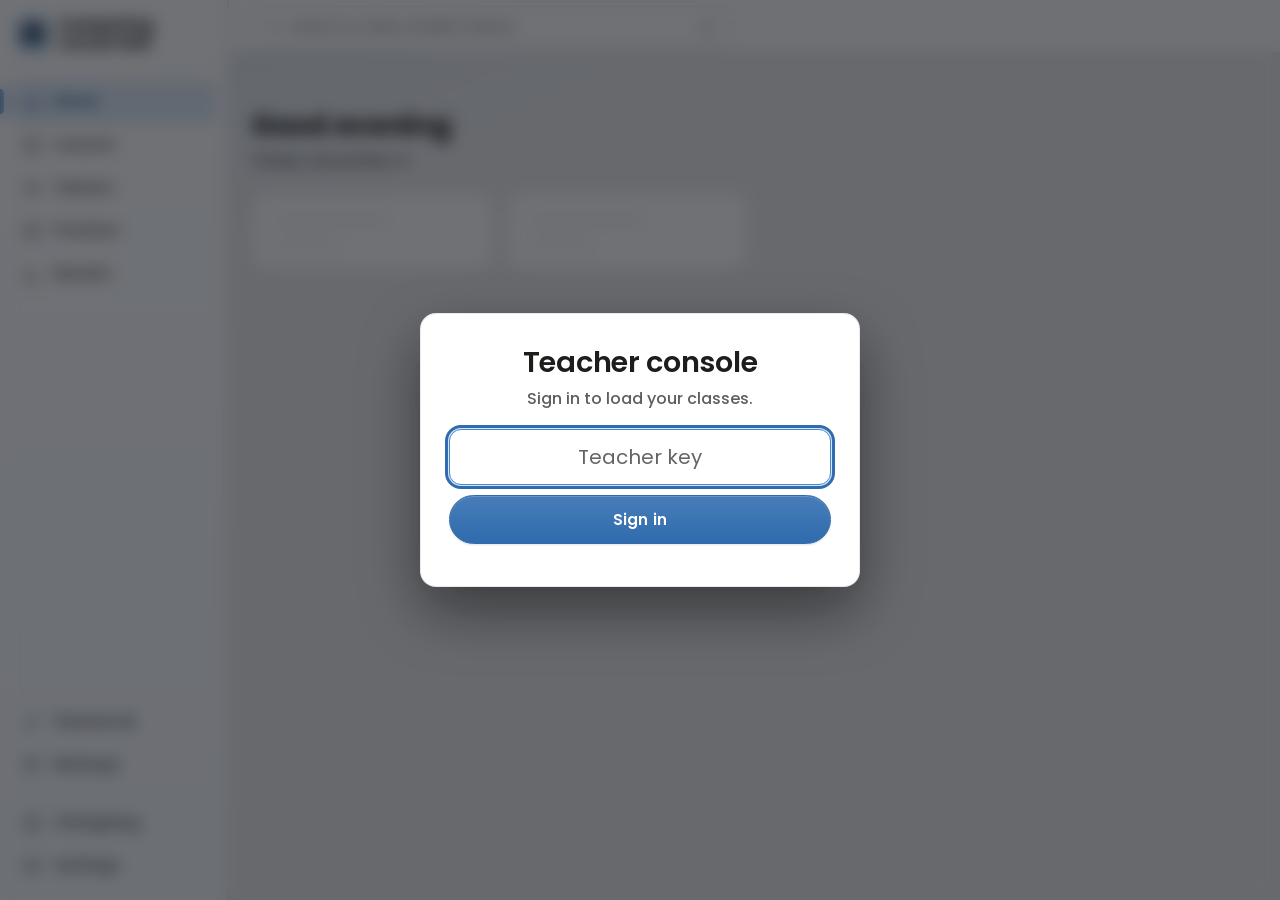
<file: admin.html>
<!DOCTYPE html>
<html lang="en">
<head>
<meta charset="utf-8">
<link rel="icon" href="images/logo.svg" type="image/svg+xml">
<link rel="icon" href="images/logo-32.png" type="image/png" sizes="32x32">
<link rel="apple-touch-icon" href="images/logo-180.png">
<meta name="viewport" content="width=device-width, initial-scale=1">
<title>Computing Lesson Hub</title>
<link rel="stylesheet" href="style.css">
<link rel="stylesheet" href="look.css">
<link rel="stylesheet" href="motion.css">
<script src="motion.js"></script>
<script src="icons.js"></script>
<script>try{var _p=JSON.parse(localStorage.getItem("hub_prefs")||"{}");document.documentElement.dataset.look="new";if(_p.bg)document.documentElement.dataset.bg=_p.bg;if(_p.font)document.documentElement.dataset.font=_p.font;}catch(e){}</script>
<script src="config.js"></script>
<script src="lessonfile.js"></script>
<script src="covertopics.js"></script>
<script src="lessonorder.js"></script>
<script src="shortmatch.js"></script>
<script src="ordermarks.js"></script>
<script src="xlsx.js"></script>
<script src="menus.js"></script>
<script src="dragline.js"></script>
<script src="progressmath.js"></script>
<script src="markbook.js"></script>
<script src="resultsbook.js"></script>
<script src="teacher.js"></script>
<script src="ui.js"></script>
<script src="settings.js"></script>
<script src="changelog.js"></script>
</head>
<body class="console">

<!-- The console opens on the dots with the sign-in hidden behind them, so a
     teacher whose browser fills the key never sees a sign-in screen at all.
     The first line is in the markup rather than written in afterwards, so it
     is there in the same frame as the dots instead of a blank gap under them.

     Shut to begin with and opened by the script just below, which is the only
     thing that knows whether this is a console being signed in to or one
     being come back to. Either way something has to be asked of the server
     before there is a console to show, and the dots are what fills that.

     "gone" and not only hidden: .loadscreen sets display:grid, which beats
     the browser's own rule for a hidden element. -->
<div class="loadscreen gone" id="loadScreen" hidden>
  <div class="load-inner">
    <div class="load-dots"><span></span><span></span><span></span></div>
    <p id="loadMsg">Signing you in</p>
  </div>
</div>
<script>
/* Whether this browser is signed in already, worked out before anything is
   drawn, because the answer is what decides whether anything is drawn.
   teacher.js is loaded from the head, so its few-hour copy can be asked for
   here. The console's script takes the answer from window.hubLive rather than
   working it out a second time. */
(function(){
  window.hubLive = "";
  if (window.HUB && window.HUB.OFFLINE) return;
  try{ window.hubLive = sessionStorage.getItem("hub_ttoken") || ""; }catch(e){}
  /* Nothing in this tab, but perhaps a sign-in left by another one that is
     still inside its six hours. Copied in here as well, so everything that
     reads the session, on this page and in a builder opened from it, finds it
     where it has always been. */
  if (!window.hubLive && window.teacherAuth){
    window.hubLive = window.teacherAuth.kept();
    if (window.hubLive){ try{ sessionStorage.setItem("hub_ttoken", window.hubLive); }catch(e){} }
  }
  if (window.hubLive){
    /* No fade. Every direct child of body arrives with a third of a second of
       fade-up, which is right for a page being built in front of somebody and
       wrong for one that is already there: when the console is ready it
       should be there, not settle into place. Set here, before the first of
       those children has been parsed, because an animation cannot be called
       off once it has started. */
    document.documentElement.dataset.arrive = "off";
    /* They are signed in; saying otherwise on every refresh reads as having
       been signed out. */
    var line = document.getElementById("loadMsg");
    if (line) line.textContent = "Loading the console";
  }
  /* The dots either way. Even coming back to a console already signed in to,
     the session has to be put to the server before there is anything to
     draw, and for that half a second a blank page looks like a page that has
     failed. They are hidden again the moment the first view goes up, so on a
     quick answer they are gone inside a frame or two. */
  var dots = document.getElementById("loadScreen");
  if (dots){ dots.hidden = false; dots.classList.remove("gone"); }
})();
</script>
<script>
/* Its own script, so that it still runs if the console's does not. Were that
   to happen the dots would sit there for ever with nothing behind them, and
   this way the worst case is typing the key by hand.

   It asks whether the console's script finished rather than how long the wait
   has been. A plain timer looked right until a slow server was tried: three
   requests one after another took longer than the timer, and the sign-in box
   was put on screen underneath a sign-in that was still going perfectly well.
   The flag is set by the last line of that script, so a syntax error or a
   throw anywhere in it leaves the flag unset and the way out open, while a
   script that ran to the end is left to manage the dots itself. */
setTimeout(function(){
  if (window.consoleReady) return;
  if (window.HUB && window.HUB.OFFLINE) return;
  /* Whether the dots are up or not. A script that stopped before the end
     leaves nothing on screen either way, and the sign-in box is the one
     thing that gives a teacher a way on from here. */
  var dots = document.getElementById("loadScreen");
  if (dots){ dots.hidden = true; dots.classList.add("gone"); }
  var box = document.getElementById("keyView");
  if (box) box.hidden = false;
}, 8000);
</script>

<div class="homebar" id="topbar" hidden>
  <div class="title brandtitle"><img class="brandlogo" src="images/logo.svg" alt="" width="28" height="28"> Computing Lesson Hub</div>
  <!-- Jump to: a class, a student, a lesson or a screen, from anywhere.
       console-search.js fills it and takes the hidden off. -->
  <div class="jump" id="jumpBox" role="search" hidden>
    <span class="jump-icon" aria-hidden="true">&#128269;</span>
    <input id="jumpIn" type="text" autocomplete="off" spellcheck="false"
           placeholder="Jump to a class, student, lesson…" aria-label="Jump to a class, student, lesson or screen"
           role="combobox" aria-autocomplete="list" aria-expanded="false" aria-controls="jumpList">
    <kbd class="jump-key" aria-hidden="true">/</kbd>
    <ul class="jump-list" id="jumpList" role="listbox" aria-label="Places to go" hidden></ul>
  </div>
  <div class="homebar-end">
    <button class="btn-ghost iconbtn" id="pwBtn" title="Password updates">&#128274;<span class="pwcount" id="pwCount" hidden></span></button>
    <button class="btn-ghost iconbtn" id="keepBtn" title="Backups and devices">&#128190;</button>
    <button class="btn-ghost iconbtn" id="logBtn" title="What has changed">&#128220;</button>
    <div class="auth" id="whoBar" hidden></div>
    <button class="btn-ghost iconbtn" id="setBtn" title="Settings">&#9881;&#65038;</button>
  </div>
</div>

<nav class="crumbbar" id="crumbBar" hidden></nav>

<!-- ============ signing in, and choosing who is teaching ============
     Pop-ups over Home rather than pages of their own, so the console is
     already there behind them, dimmed and blurred, with the same side menu
     and top bar as everywhere else. Outside .page on purpose: .page fades up
     with a transform as it arrives, and a fixed box inside a transformed one
     is placed against that box instead of the window. -->
<div class="keywrap entry-pop" id="keyView" role="dialog" aria-modal="true" aria-labelledby="keyTitle" hidden>
  <section class="station">
    <h2 id="keyTitle" style="margin:0 0 6px">Teacher console</h2>
    <p class="hint" style="margin:0 0 16px">Sign in to load your classes.</p>
    <!-- A real form with a named password box, because that is what Edge and
         Chrome look for before they offer to remember a sign-in and before
         they will fill one back in. autocomplete="off" here is what stopped
         them: the box was left empty and the key typed out every lesson. -->
    <form id="keyForm">
      <div class="field"><input type="password" id="keyIn" name="teacher-key"
           placeholder="Teacher key" aria-label="Teacher key" autocomplete="current-password"></div>
      <div class="field" id="codeField" hidden>
        <input type="text" id="codeIn" name="code" placeholder="6-digit code" autocomplete="one-time-code"
               inputmode="numeric" maxlength="6"></div>
      <button class="btn-primary" id="keyGo" type="submit" style="margin-top:10px; width:100%">Sign in</button>
    </form>
    <p class="hint" id="keyMsg" style="margin:12px 0 0"></p>
  </section>
</div>

<div class="keywrap entry-pop" id="whoView" role="dialog" aria-modal="true" aria-labelledby="whoTitle" hidden>
  <section class="station">
    <!-- Only when there is a console to go back to: changing teacher can be
         thought better of, choosing one for the first time cannot. -->
    <button class="btn-ghost iconbtn modal-x" id="whoX" type="button" title="Keep the current teacher" hidden>&#10005;</button>
    <h2 id="whoTitle" style="margin:0 0 6px">Who is teaching?</h2>
    <select id="whoAmI" class="bigselect"></select>
    <button class="btn-primary" id="whoGo" style="margin-top:14px; width:100%">Open the console</button>
    <p class="hint" id="whoMsg" style="margin:12px 0 0"></p>
  </section>
</div>

<div class="page">

  <!-- ============ classes grid ============ -->
  <div id="homeView" hidden>
    <h2 style="margin:22px 0 4px">Teacher console</h2>
    <div class="bigcards">
      <button class="classtile" id="openHub"><b><span data-icon="lessons" data-size="22"></span> Lessons</b><span id="hubCount">All units and lessons</span></button>
      <button class="classtile" id="openClasses"><b><span data-icon="classes" data-size="22"></span> Classes</b><span id="clsCount">Publish, pace and mark</span></button>
      <button class="classtile" id="openPractice" hidden><b><span data-icon="practice" data-size="22"></span> Practice</b><span>Your own sandbox, and students' programs</span></button>
      <button class="classtile" id="openResults" hidden><b><span data-icon="progress" data-size="22"></span> Results</b><span>Marks and grades from assessments and practicals</span></button>
    </div>
  </div>

  <!-- ============ results ============
       Across classes rather than inside one, because a grade is read
       against the whole year group. resultsbook.js draws everything under
       the heading. -->
  <div id="resultsView" hidden>
    <button class="btn-ghost iconbtn refresh" id="refResults" title="Refresh">&#8635;</button>
    <h2 style="margin:14px 0 4px">Results</h2>
    <div class="resfilters" id="resFilters"></div>
    <div id="resBody"></div>
  </div>

  <!-- ============ practice ============
       Work nobody set and nobody marks, which is exactly why it has no other
       way in: a sandbox program is not on a class's lesson list and never
       will be. A username is what a teacher has in front of them when a child
       asks them to look at something, so that is what this asks for. -->
  <div id="practiceView" hidden>
    <h2 style="margin:14px 0 4px">Practice</h2>
    <!-- A sandbox of the teacher's own, for trying something before showing a
         class. Five programs, the same as a student, kept under the initials
         picked on the way in. -->
    <div class="lessons">
      <div class="lessonCard pracCard">
        <button class="pracOpen" id="pracMine" type="button">
          <span class="body"><b>My sandbox</b><span>Your own Python and web programs, up to five. Students cannot see them.</span></span>
          <span class="go">&rarr;</span>
        </button>
      </div>
    </div>
    <h3 style="margin:22px 0 4px">Students' programs</h3>
    <p class="hint">Find a student by their username or their name to see their profile and their sandbox programs.</p>
    <!-- Not a .toolrow: the console lifts a toolrow's buttons up into the
         screen's header, and Search belongs beside its box. -->
    <div class="pracbar">
      <span class="searchbox"><span class="searchicon" data-icon="search" data-size="16"></span><input id="pracSearch" placeholder="Search by username or name"></span>
      <button class="btn-ghost bmini2" id="pracGo">Search</button>
    </div>
    <div class="loading mid" id="pracWait" hidden><div class="load-dots"><span></span><span></span><span></span></div><span>Looking</span></div>
    <div id="pracList"></div>
    <p class="hint" id="pracMsg" style="margin-top:12px"></p>
  </div>

  <div id="hubView" hidden>
    <button class="btn-ghost iconbtn refresh" id="refHub" title="Refresh">&#8635;</button>
    <h2 style="margin:14px 0 4px">Lessons</h2>
    <div class="toolrow">
      <button class="btn-ghost" id="hubNewYear">+ New year group</button>
      <button class="btn-primary" id="hubNewLesson">+ Build new</button>
    </div>
    <div class="classgrid" id="hubYears"></div>
    <div id="hubSearchResults"></div>
  </div>

  <div id="hubUnitsView" hidden>
    <button class="crumb" id="backYears">&larr; Lessons</button>
    <div class="classhead">
      <h2 id="yearName"></h2>
      <button class="levelchip" id="yearLevel" title="What this year group is working towards"></button>
      <button class="btn-ghost iconbtn" id="renameYearBtn" title="Rename year group">&#9998;</button>
      <button class="btn-ghost iconbtn" id="deleteYearBtn" title="Delete year group">&#128465;</button>
    </div>
    <div class="toolrow">
      <button class="btn-ghost iconbtn refresh" id="refYear" title="Refresh">&#8635;</button>
      <button class="btn-ghost" id="hubNewUnit">+ New unit</button>
      <button class="btn-ghost" id="specBtn" hidden>Specification</button>
      <button class="btn-ghost" id="yearVoiceBtn" hidden title="What this year group said in Student Voice">Student Voice</button>
      <button class="btn-primary" id="hubNewLesson2">+ Build new</button>
    </div>
    <div class="classgrid" id="hubUnits"></div>
    <div id="unitSearchResults"></div>
  </div>

  <!-- ============ GCSE and A Level: component, strand, point ============
       A KS3 year group is divided into units. A GCSE or A Level one is
       divided by the specification instead, because that is how the course
       is planned and how a teacher looks for a lesson. Two more screens,
       between the year group and its lessons. -->
  <div id="hubCompView" hidden>
    <button class="crumb" id="backCompYear">&larr; <span id="backCompYearName"></span></button>
    <div class="classhead">
      <h2 id="compName"></h2>
    </div>
    <p class="hint" id="compNote"></p>
    <div class="toolrow">
      <button class="btn-ghost iconbtn refresh" id="refComp" title="Refresh">&#8635;</button>
      <button class="btn-ghost" id="compSpecBtn">Specification</button>
      <button class="btn-ghost" id="compVoiceBtn" hidden title="What this year group said in Student Voice">Student Voice</button>
    </div>
    <div class="classgrid" id="hubStrands"></div>
  </div>

  <div id="hubPointView" hidden>
    <button class="crumb" id="backStrandComp">&larr; <span id="backStrandName"></span></button>
    <div class="classhead">
      <h2 id="strandName"></h2>
    </div>
    <div class="toolrow">
      <button class="btn-ghost iconbtn refresh" id="refStrand" title="Refresh">&#8635;</button>
      <!-- A lesson covering the whole of 1.1 has to live somewhere, but it is
           one shelf out of thirteen, not a fourteenth point. A tile the same
           size as 1.1.1 said otherwise and sat where the first point should
           be. -->
      <button class="btn-ghost bmini2" id="allOfStrand" hidden></button>
    </div>
    <div class="classgrid" id="hubPoints"></div>
  </div>

  <div id="hubPointLessonsView" hidden>
    <button class="crumb" id="backPointStrand">&larr; <span id="backPointStrandName"></span></button>
    <div class="classhead">
      <h2 id="pointName"></h2>
    </div>
    <div class="toolrow">
      <button class="btn-ghost iconbtn refresh" id="refPoint" title="Refresh">&#8635;</button>
      <button class="btn-primary" id="hubNewLesson4">+ Build new</button>
    </div>
    <div class="subtabs kindtabs" id="pointKinds" role="tablist" aria-label="Kind of lesson"></div>
    <div id="hubPointList"></div>
  </div>

  <div id="hubLessonsView" hidden>
    <button class="crumb" id="backHubUnits">&larr; <span id="backUnitYear"></span></button>
    <div class="classhead">
      <h2 id="hubUnitName"></h2>
      <button class="btn-ghost iconbtn" id="renameHubUnitBtn" title="Rename unit">&#9998;</button>
      <button class="btn-ghost iconbtn" id="deleteHubUnitBtn" title="Delete unit">&#128465;</button>
    </div>
    <div class="toolrow">
      <button class="btn-ghost iconbtn refresh" id="refUnitPage" title="Refresh">&#8635;</button>
      <button class="btn-ghost" id="manageTopicsBtn" hidden>Manage topics</button>
      <button class="btn-primary" id="hubNewLesson3">+ Build new</button>
    </div>
    <div class="subtabs kindtabs" id="hubKinds" role="tablist" aria-label="Kind of lesson"></div>
    <div id="hubList"></div>
  </div>

  <div id="classesView" hidden>
    <h2 style="margin:14px 0 4px">Your classes</h2>
    <div class="toolrow">
      <button class="btn-ghost" id="timetableBtn"><span data-icon="calendar" data-size="16"></span> Timetable</button>
      <button class="btn-ghost" id="newClassBtn">+ New class</button>
    </div>
    <div class="classgrid" id="classGrid"></div>
  </div>

  <!-- ============ timetable ============
       Filled by timetable.js: the periods of the day, the lessons in each,
       Week A and Week B, and the holidays that the weeks skip over. -->
  <div id="timetableView" hidden>
    <button class="crumb" id="backClassesTt">&larr; All classes</button>
    <h2 style="margin:14px 0 4px">Timetable</h2>
    <div class="toolrow"><span class="hint" id="ttSaved"></span></div>
    <div id="ttBody"></div>
  </div>

  <!-- ============ one class ============ -->
  <div id="classView" hidden>
    <button class="crumb" id="backClasses">&larr; All classes</button>
    <button class="btn-ghost iconbtn refresh" id="refUnits" title="Refresh">&#8635;</button>
    <div class="classhead">
      <h2 id="clsName"></h2>
      <button class="btn-ghost iconbtn" id="renameBtn" title="Rename class">&#9998;</button>
    </div>
    <div class="toolrow">
      <button class="btn-primary" id="addUnitBtn">+ Add an existing unit</button>
      <button class="btn-ghost" id="newUnitBtn2">+ New unit</button>
    </div>
    <!-- One bar for a class's four screens, not one per screen: paintClassTabs
         moves it under the heading of whichever of them is up, so these ids
         stay unique and the search box can press them from anywhere. -->
    <div class="subtabs classtabs" id="classTabs" role="tablist" aria-label="This class">
      <button id="openLessons" type="button" role="tab">Units</button>
      <button id="openStudents" type="button" role="tab">Students</button>
      <button id="openProgress" type="button" role="tab">Progress</button>
      <button id="openCover" type="button" role="tab" hidden>Specification coverage</button>
    </div>
    <div class="classgrid" id="unitGrid"></div>
  </div>

  <!-- ============ specification coverage ============ -->
  <div id="coverView" hidden>
    <button class="crumb" id="backClass3">&larr; <span class="bk"></span></button>
    <button class="btn-ghost iconbtn refresh" id="refCover" title="Refresh">&#8635;</button>
    <h2 style="margin:14px 0 6px">Specification coverage</h2>
    <p class="hint" id="coverNote"></p>
    <div class="loading mid" id="coverWait" hidden><div class="load-dots"><span></span><span></span><span></span></div><span>Adding up the marks</span></div>
    <div id="coverList"></div>
  </div>

  <!-- ============ students ============ -->
  <div id="studentsView" hidden>
    <button class="crumb" id="backClass1">&larr; <span class="bk"></span></button>
    <button class="btn-ghost iconbtn refresh" id="refStudents" title="Refresh">&#8635;</button>
    <h2 style="margin:14px 0 6px">Students</h2>
    <div class="toolrow">
      <button class="btn-primary" id="addOneBtn">+ Add student</button>
      <button class="btn-ghost" id="importBtn">Import from Arbor</button>
    </div>
    <p class="hint" id="stuHint" hidden>Click a name to see their profile.</p>
    <div id="resetBox"></div>
    <div class="loading mid" id="stuWait" hidden><div class="load-dots"><span></span><span></span><span></span></div><span>Loading the students</span></div>
    <table class="stutable" id="stuTable"></table>
    <p class="hint" id="stuMsg" style="margin-top:12px"></p>
  </div>

  <!-- ============ one student ============
       Filled by student-profile.js. -->
  <div id="studentView" hidden>
    <button class="crumb" id="backStudents">&larr; <span class="bk"></span></button>
    <h2 id="profName" style="margin:14px 0 6px">Student</h2>
    <div id="profBody"></div>
  </div>

  <!-- ============ unit-wide progress ============ -->
  <div id="progressView" hidden>
    <button class="crumb" id="backClass4">&larr; <span class="bk"></span></button>
    <button class="btn-ghost iconbtn refresh" id="refProgress" title="Refresh">&#8635;</button>
    <h2 style="margin:14px 0 6px">Progress</h2>
    <div class="toolrow">
      <select class="sel" id="progressUnitSelect" style="max-width:280px"></select>
    </div>
    <div class="loading mid" id="progressWait" hidden><div class="load-dots"><span></span><span></span><span></span></div><span>Adding up the marks</span></div>
    <div id="progressBody"></div>
  </div>

  <!-- ============ lessons + release ============ -->
  <div id="keepView" hidden>
    <h2 style="margin:22px 0 4px">Backups and devices</h2>

    <section class="station" style="margin-bottom:18px">
      <h3 style="margin:0 0 4px">Weekly backup</h3>
      <p class="hint" id="backupWhen"></p>
      <p class="modal-text">Downloads the entire database as one file. Keep it somewhere safe if
        something goes badly wrong, it is what you would put back.</p>
      <button class="btn-primary" id="backupBtn">Download a backup</button>
      <p class="hint" id="backupMsg"></p>
    </section>

    <section class="station" style="margin-bottom:18px">
      <h3 style="margin:0 0 4px">Import backup</h3>
      <p class="modal-text">Only if something has gone wrong. Take a backup first, so there is a
        way back if this makes things worse.</p>
      <button class="btn-ghost" id="importBackupBtn">Import a backup</button>
      <p class="hint" id="restoreMsg"></p>
    </section>

    <section class="station" style="margin-bottom:18px">
      <h3 style="margin:0 0 4px">How much room is being used</h3>
      <p class="modal-text">There is 5GB in total, shared by every year. Screenshots take up far
        more room than anything else.</p>
      <button class="btn-ghost" id="storeBtn">Check</button>
      <div id="storeOut"></div>
    </section>

    <section class="station" style="margin-bottom:18px">
      <h3 style="margin:0 0 4px">Signed-in devices</h3>
      <p class="modal-text">Browsers that have answered a code from the authenticator app. Each one
        can sign in with the key alone until its sixty days are up. Give them names you will
        recognise. Sign the others out if a machine has been lost, or if there is anything
        here you cannot account for.</p>
      <button class="btn-ghost" id="showDevicesBtn">Show the devices</button>
      <div id="deviceList"></div>
      <div class="toolrow" id="deviceTools" hidden>
        <button class="btn-ghost" id="devRefresh">&#8635; Refresh</button>
        <button class="btn-ghost" id="signOutOthers">Sign out every other device</button>
      </div>
      <p class="hint" id="deviceMsg"></p>
    </section>

    <!-- The end of year clear-out used to be here: pick a date, save a file,
         then delete everything older than it. It is done straight against the
         database now, so nothing that deletes in bulk is reachable from a
         browser and a stolen teacher key cannot wipe a year of work. -->
  </div>

  <div id="pwView" hidden>
    <button class="crumb" id="backFromPw">&larr; Back</button>
    <h2 style="margin:14px 0 4px">Password updates</h2>
    <div class="toolrow">
      <span class="hint" id="pwPollMsg"></span>
      <button class="btn-ghost" id="pwRefresh" hidden>&#8635; Refresh</button>
    </div>
    <div id="pwList"></div>
  </div>

  <!-- A GCSE or A Level unit is one point of the specification, so a class's
       lessons are divided the way the hub divides them: 2.2, then 2.2.1, then
       the lessons. A KS3 unit has no sub-points and this screen is stepped
       over entirely, so nothing about a KS3 class changes. -->
  <div id="partsView" hidden>
    <button class="crumb" id="backUnits2">&larr; <span class="bk"></span></button>
    <div class="classhead">
      <h2 id="partsUnitName"></h2>
    </div>
    <div class="toolrow">
      <button class="btn-ghost iconbtn refresh" id="refParts" title="Refresh">&#8635;</button>
      <!-- The same shape as the hub: a lesson covering the whole of 2.2 is
           one shelf among its parts, not another part, so it is a small
           button rather than a tile sitting where 2.2.1 should be. -->
      <button class="btn-ghost bmini2" id="allOfUnit" hidden></button>
    </div>
    <div class="classgrid" id="partGrid"></div>
  </div>

  <div id="lessonsView" hidden>
    <button class="crumb" id="backUnits">&larr; <span class="bkpart"></span></button>
    <button class="btn-ghost iconbtn refresh" id="refLessons" title="Refresh">&#8635;</button>
    <div class="classhead">
      <h2 id="unitName"></h2>

    </div>
    <div class="toolrow">
      <button class="btn-primary" id="addLessonBtn">+ Add existing</button>
      <button class="btn-ghost" id="newLessonBtn">+ Build new</button>
    </div>
    <div class="subtabs kindtabs" id="classKinds" role="tablist" aria-label="Kind of lesson"></div>
    <!-- The grids themselves are made inside this, one per sub-point of the
         unit, so a heading can sit between them. -->
    <div id="lessonGrid"></div>
  </div>

</div>

<!-- one modal, many jobs -->
<div class="modal-back no-print" id="tmodal" hidden>
  <div class="modal" id="tmodalBox" role="dialog" aria-modal="true"></div>
</div>

<script>
const $ = (id) => document.getElementById(id);
/* Wiring a button that isn't on the page used to throw, and because that
   happened while the page was setting itself up, everything after it stopped
   working. Now a missing element is noted and skipped. */
function on(id, ev, fn){
  const e = document.getElementById(id);
  if (!e){ console.warn("Nothing on the page with id:", id); return; }
  e.addEventListener(ev, fn);
}
/* The order lessons are listed in, from lessonorder.js. A list keeps the
   order it arrived in if that file did not, so one missing script leaves a
   list in an odd order rather than leaving it empty. */
const inOrder = (list, titleFor) => window.lessonOrder ? window.lessonOrder.sort(list, titleFor) : list;
const API = (window.HUB && window.HUB.API) || "";
/* Without a server the console is the lesson hub and nothing else: the
   lessons folder is the catalogue, there are no classes to give work to and
   no marking to do. Everything gated on this is read from files or written
   to a download. */
const OFFLINE = !!(window.HUB && window.HUB.OFFLINE);
function el(tag, cls, text){
  const e = document.createElement(tag);
  if (cls) e.className = cls;
  if (text !== undefined) e.textContent = text;
  return e;
}
function stripTags(x){ return String(x || "").replace(/<[^>]*>/g, ""); }

/* The waiting dots, the same three that cover the sign-in screen, for a panel
   or a pop-up that is holding its place while an answer comes back. Every
   plain "Loading…" line in the console is one of these now: a teacher on a
   slow school connection could not tell a list that was still coming from a
   list that had come back empty.

   waiting() hands back the block; wait() puts it into a box, emptying the box
   first, which is the point of it. Whatever was in there belongs to the thing
   you have just navigated away from. */
function waiting(what, middle){
  const d = el("div", "loading" + (middle ? " mid" : ""));
  const dots = el("div","load-dots");
  dots.appendChild(el("span")); dots.appendChild(el("span")); dots.appendChild(el("span"));
  d.appendChild(dots);
  d.appendChild(el("span","", what || "Loading"));
  return d;
}
function wait(box, what, middle){
  const b = typeof box === "string" ? $(box) : box;
  if (!b) return null;
  b.innerHTML = "";
  b.appendChild(waiting(what, middle));
  return b;
}

let KEY = "", TOKEN = "", groups = [], cls = "", students = [], lessons = [], lessonId = "", lessonJson = null;
let groupsAt = 0;             // when the class list last came from the server
let workCache = { key: "", rows: [], t: 0 };
let relTimer = null;

/* The session, not the key. The key used to go out with every request and sat
   in localStorage until someone cleared it, so anyone who read it once had it
   for good. It is swapped for a token at sign-in now, the token runs out after
   twelve hours, and it is kept in sessionStorage so closing the browser ends
   it. The key is still sent while no second factor is set up on the server,
   so nothing stops working before that is switched on. */
const H = () => (TOKEN ? { "Authorization": "Bearer " + TOKEN } : { "x-teacher-key": KEY });
const HJ = () => Object.assign(H(), { "Content-Type": "application/json" });

/* ---------- online pill ---------- */

/* ---------- where am I? ---------- */
function crumbs(trail){
  const bar = $("crumbBar");
  if (!trail || !trail.length){ bar.hidden = true; return; }
  bar.hidden = false; bar.innerHTML = "";
  /* Refresh is always here, at the start of the trail, on every screen, so
     it is in the same place wherever a teacher is: a screen with nothing to
     fetch still has one, and it draws the screen again. */
  /* Back and Forward sit before it, and are the console's only way back:
     each screen's own "← All classes" line has gone, which gave every
     screen its top row back. They are the browser's own history, which
     the console already keeps a step in for every screen it opens. */
  [["back", "Back", "←"], ["forward", "Forward", "→"]].forEach(([dir, name, arrow]) => {
    const b = el("button","btn-ghost iconbtn crumb-refresh crumb-nav", arrow);
    b.type = "button";
    b.id = "nav" + name;
    b.title = name;
    b.setAttribute("aria-label", name);
    b.addEventListener("click", () => navStep(dir));
    bar.appendChild(b);
  });
  paintNavButtons();
  const ref = el("button","btn-ghost iconbtn crumb-refresh","");
  ref.type = "button";
  ref.title = "Refresh";
  ref.setAttribute("aria-label", "Refresh");
  ref.innerHTML = window.hubUI ? window.hubUI.icon("refresh", 16) : "↻";
  ref.addEventListener("click", refreshHere);
  bar.appendChild(ref);
  trail.forEach((step, i) => {
    if (i) bar.appendChild(el("span","crumb-sep","\u203A"));
    if (step.go){
      const a = el("button","crumb-link", step.name);
      a.addEventListener("click", step.go);
      bar.appendChild(a);
    } else {
      bar.appendChild(el("span","crumb-here", step.name));
    }
  });
}
/* Where the browser knows (the Navigation API), a step with nowhere to go
   is shown as unavailable; elsewhere both are always pressable and a step
   with nowhere to go simply does nothing. */
function paintNavButtons(){
  const nav = window.navigation;
  if (!nav || !("canGoBack" in nav)) return;
  const back = $("navBack"), fwd = $("navForward");
  if (back) back.disabled = !nav.canGoBack;
  if (fwd) fwd.disabled = !nav.canGoForward;
}
/* A closed pop-up leaves its history entry ahead of the screen, with no
   screen of its own in it, so Forward would land on nothing and look broken.
   Forward steps over such entries until it reaches a screen. */
let goingForward = 0;
function navStep(dir){
  if (dir === "back") history.back();
  else { goingForward = Date.now(); history.forward(); }
}
/* What the Refresh in the trail does: the screen's own refresh where it has
   one, which knows what to fetch again, and otherwise the screen drawn again
   from where the console says it is. The screens' own buttons are kept
   (they are what this presses) but not shown, so there is only ever one. */
function refreshHere(){
  const v = VIEWS.find(x => $(x) && !$(x).hidden);
  const own = v && $(v).querySelector("button.refresh");
  if (own){ own.click(); return; }
  /* Home was already up, so putting it up again changed nothing, and the
     catalogue Live now reads was never asked for again. */
  if (v === "homeView"){
    loadCatalogue(true).catch(() => {}).then(() => { if (window.timetable) window.timetable.paintHome(); });
    return;
  }
  restoreSpot(lastSpot()).catch(() => {});
}
const toHome    = () => { show("homeView"); };
const toClasses = () => { refreshGroups(); show("classesView"); paintCrumbs(); };
const toClass   = () => openClass(cls);
const toHub     = () => { show("hubView"); paintYears(); };
const toHubYear = () => openYear(hubYear);
function paintCrumbs(){
  const v = VIEWS.find(x => !$(x).hidden);
  if (v === "keyView"){ crumbs(null); return; }
  /* Every part of the console is a place of its own, the same as in the side
     menu, so a trail starts at the part it is in: Lesson hub, Classes,
     Practice. Home is one of those places, not the top of all of them. */
  const hub = [{ name:"Lessons", go: toHub }];
  const home = { name:"Classes", go: toClasses };
  if (v === "homeView" || v === "whoView") return crumbs([{ name:"Home" }]);
  if (v === "hubView") return crumbs([{ name:"Lessons" }]);
  if (v === "hubUnitsView") return crumbs(hub.concat([{ name: hubYear || "Not in a year group" }]));
  if (v === "hubCompView") return crumbs(hub.concat([{ name: hubYear }]));
  if (v === "hubPointView") return crumbs(hub.concat([
                                            { name: hubYear, go: () => openComponents() },
                                            { name: hubStrand ? crumbName(hubStrand) : "Component " + hubComp }]));
  if (v === "hubPointLessonsView") return crumbs(hub.concat([
                                            { name: hubYear, go: () => openComponents() },
                                            { name: crumbName(hubStrand), go: () => openStrand(hubStrand) },
                                            { name: crumbName(hubPoint) }]));
  if (v === "hubLessonsView") return crumbs(hub.concat([
                                             { name: hubYear || "Not in a year group", go: toHubYear },
                                             { name: hubUnit || "Not in a unit" }]));
  if (v === "classesView") return crumbs([{ name:"Classes" }]);
  if (v === "timetableView") return crumbs([home, { name:"Timetable" }]);
  if (v === "practiceView") return crumbs([{ name:"Practice" }]);
  if (v === "resultsView") return crumbs([{ name:"Results" }]);
  if (v === "pwView") return crumbs([{ name:"Passwords" }]);
  if (v === "keepView") return crumbs([{ name:"Backups" }]);
  if (v === "classView") return crumbs([home, { name: cls }]);
  /* A class's tabs are the class: the tab bar says which pane is open, so
     the crumb does not say it again, and does not change as tabs do. */
  if (v === "studentsView") return crumbs([home, { name: cls }]);
  if (v === "studentView") return crumbs([home, { name: cls, go: toClass },
                                          { name:"Students", go: () => { show("studentsView"); loadStudents(); } },
                                          { name: (window.studentProfile && window.studentProfile.name()) || "Student" }]);
  if (v === "coverView") return crumbs([home, { name: cls }]);
  if (v === "progressView") return crumbs([home, { name: cls }]);
  if (v === "partsView") return crumbs([home, { name: cls, go: toClass }, { name: unit || "Not in a unit" }]);
  /* One crumb longer when the unit was divided, so the trail says which part
     of 2.2 this is and leads back to the rest of them. A KS3 unit has no
     parts screen to go back to, so it keeps the trail it always had. */
  if (v === "lessonsView") return crumbs([home, { name: cls, go: toClass }]
      .concat(partsOfUnit().length
        ? [{ name: unit || "Not in a unit", go: () => openUnit(unit) },
           { name: subunit || "All of " + unitCode() }]
        : [{ name: unit || "Not in a unit" }]));
  crumbs([{ name:"Home" }]);
}

/* A point's number and name for the crumbs. Defined here because the crumbs
   are drawn before the specification screens further down the file. */
function crumbName(id){
  const p = (cat.points || []).find(x => x.id === id);
  return p ? p.code + " " + p.title : "Specification";
}

/* ---------- view switching ---------- */
const VIEWS = ["keyView","whoView","homeView","hubView","hubUnitsView","hubCompView","hubPointView","hubPointLessonsView","hubLessonsView","classesView","classView","studentsView","coverView","partsView","lessonsView","keepView","pwView","practiceView","progressView","timetableView","studentView","resultsView"];
let goingBack = false;          // set while the browser's Back is driving
function show(view, quiet){
  /* Signing in and choosing who is teaching are pop-ups over Home, so Home
     stays up behind them, dimmed, blurred and out of reach until they go. */
  const entry = view === "keyView" || view === "whoView";
  const before = VIEWS.find(v => { const e = $(v); return e && !e.hidden; });
  const fromEntry = before === "keyView" || before === "whoView";
  /* A class's tabs (Units, Students, Progress, Specification coverage) are
     four screens, but to a teacher they are one class with a pane that
     changes. Moving between them keeps the heading and the tabs exactly
     where they were, slides only what is under the tabs across, adds no
     crumb and no step for Back. Spelled out here rather than read from
     CLASS_TABS, which is declared further down and may not exist yet the
     first time this runs. */
  const TAB_VIEWS = ["classView", "studentsView", "progressView", "coverView"];
  const tabMove = before !== view && TAB_VIEWS.includes(before) && TAB_VIEWS.includes(view);
  const tabDir = tabMove ? Math.sign(TAB_VIEWS.indexOf(view) - TAB_VIEWS.indexOf(before)) : 0;
  /* The sign-in card fades away over the console as it opens, rather than
     vanishing; taken before it is hidden, while there is still something to
     copy. */
  if (window.hubMotion && fromEntry && before !== view) window.hubMotion.leave($(before));
  VIEWS.forEach(v => { const e = $(v); if (e) e.hidden = v !== view && !(entry && v === "homeView"); });
  /* One screen of the console looks a lot like the next, so it fades in
     rather than simply being there, and its cards follow it in one after
     another. Not behind the sign-in, which has its own card arriving over
     the top. Coming in from the sign-in, Home is already on screen behind
     it, so only its cards move. */
  if (!entry && before !== view && window.hubMotion && !tabMove){
    /* A class opens the same way as every other screen. Growing it out of
       its tile was tried four ways (moving the screen, a window opening, the
       card resized, the card scaled) and every one was too jarring. */
    if (!fromEntry) window.hubMotion.arrive($(view), 4);
    window.hubMotion.settle($(view));
  }
  document.body.classList.toggle("entry-open", entry);
  ["topbar","crumbBar","homeView","rail"].forEach(id => {
    const e = $(id);
    if (!e) return;
    if (entry) e.setAttribute("inert", ""); else e.removeAttribute("inert");
  });
  clearInterval(relTimer);
  hideLoader();
  paintClassTabs();
  /* Only now is the tab bar in the new screen, so only now is it known
     what lies under it. */
  if (tabMove && window.hubMotion){
    const bar = $("classTabs");
    const under = [];
    for (let n = bar && bar.nextElementSibling; n; n = n.nextElementSibling) under.push(n);
    /* this tab's own buttons, beside the shared title, belong to its pane */
    const acts = $(view).querySelector(":scope > .viewhead > .vh-actions");
    if (acts) under.push(acts);
    window.hubMotion.slideAcross(under, tabDir);
  }
  /* The bar comes out with whatever it sits above, in the same frame. Showing
     it the moment the first answer came back, while the page underneath was
     still waiting on the second and third, is what made the console arrive in
     pieces: bar first, then a pause, then the rest of it. Behind the sign-in
     it is there as part of the picture, and inert. */
  if ((TOKEN || entry) && !OFFLINE){ const bar = $("topbar"); if (bar) bar.hidden = false; }
  paintCrumbs();
  paintWho();
  /* Remember where we are, so Back and the swipe gesture step through the
     console rather than leaving the site. */
  /* Kept in sessionStorage, so refreshing lands back where you were but
     closing the browser does not. localStorage would put a teacher back into
     last Tuesday's class the next time they opened the console. */
  if (view !== "keyView" && view !== "whoView"){
    try{
      sessionStorage.setItem("hub_spot", JSON.stringify(
        { view: view, cls: cls, unit: unit, subunit: subunit, hubYear: hubYear, hubUnit: hubUnit,
          hubComp: hubComp, hubStrand: hubStrand, hubPoint: hubPoint, kind: lessonKind,
          stu: (window.studentProfile && window.studentProfile.username()) || "" }));
    }catch(e){}
  }
  /* The tabs of one class are one place to Back: the step is rewritten
     rather than added, so Back leaves the class instead of walking back
     through every tab looked at. */
  if (tabMove && !quiet && !goingBack){
    try{
      history.replaceState(Object.assign({}, history.state || {}, { view: view, cls: cls, unit: unit, subunit: subunit }),
                           "", location.pathname + location.search);
    }catch(e){}
  }
  else if (!quiet && !goingBack && view !== "keyView"){
    try{
      const state = { view: view, cls: cls, unit: unit, subunit: subunit, hubYear: hubYear, hubUnit: hubUnit,
                      hubComp: hubComp, hubStrand: hubStrand, hubPoint: hubPoint,
                      stu: (window.studentProfile && window.studentProfile.username()) || "" };
      if (!history.state || history.state.view !== view ||
          history.state.cls !== cls || history.state.unit !== unit ||
          history.state.subunit !== subunit ||
          history.state.hubYear !== hubYear || history.state.hubUnit !== hubUnit ||
          history.state.hubStrand !== hubStrand || history.state.hubPoint !== hubPoint ||
          (view === "studentView" && history.state.stu !== state.stu)){
        history.pushState(state, "", location.pathname + location.search);
      }
    }catch(e){}
  }
}
try{
  window.addEventListener("popstate", (e) => {
    const st = e.state;
    /* Closing a pop-up steps back off its own history entry, and that popstate
       arrives here looking exactly like the Back button. It is not one, and by
       the time it lands the caller may already have opened the next pop-up: it
       is why Schedule inside Manage flashed up and then took every pop-up away
       with it. Ours is ignored; the one Back really causes is not. */
    if (pendingBacks.length){
      backLanded(pendingBacks[0]);
      /* If a new pop-up has already taken the closed one's place, hand it the
         history entry that closing just spent, so Back still takes it away and
         does not eat the entry belonging to the view underneath. */
      if (!$("tmodal").hidden && !(history.state && history.state.modal)){
        try{ history.pushState({ modal: modalDepth }, "", location.pathname + location.search); }catch(e){}
      }
      return;
    }
    /* A pop-up is the first thing Back should take away. */
    if (!$("tmodal").hidden){
      if (modalDepth > 0) modalDepth--;
      closeModal(true);
      return;
    }
    setTimeout(paintNavButtons, 0);
    if (!st || !st.view){
      if (st && st.modal && Date.now() - goingForward < 1500){ goingForward = Date.now(); history.forward(); }
      return;
    }
    goingForward = 0;
    goingBack = true;
    try{
      cls = st.cls || cls; unit = st.unit || ""; subunit = st.subunit || "";
      hubYear = st.hubYear || ""; hubUnit = st.hubUnit || "";
      hubComp = st.hubComp || 0; hubStrand = st.hubStrand || ""; hubPoint = st.hubPoint || "";
      /* A tab left open across the update can still have this in its history,
         and showing a screen that has gone would blank the page. */
      if (st.view === "unitsView") st.view = "classView";
      show(st.view, true);
      if (st.view === "classesView") paintClasses();
      else if (st.view === "hubView") paintYears();
      else if (st.view === "hubUnitsView") paintHubUnits();
      else if (st.view === "hubCompView") paintComponents();
      else if (st.view === "hubPointView"){ if (hubStrand) paintPoints(); else paintStrands(); }
      else if (st.view === "hubPointLessonsView") paintPointLessons();
      else if (st.view === "hubLessonsView") paintHub();
      else if (st.view === "partsView"){ namePartsUnit(); paintParts(); }
      else if (st.view === "lessonsView"){ nameLessonShelf(); paintLessonGrid(); }
      else if (st.view === "studentsView") loadStudents();
      else if (st.view === "progressView") openProgressView();
      else if (st.view === "resultsView") toResults();
      else if (st.view === "classView") openClass(cls);
      else if (st.view === "timetableView" && window.timetable) window.timetable.paintEditor();
      else if (st.view === "studentView" && window.studentProfile) window.studentProfile.reopen(st.stu);
    }catch(err){}
    goingBack = false;
  });
}catch(e){}

/* ---------- modal ---------- */
/* Puts everything except the cross and the final buttons into a part that
   scrolls on its own. */
function scrollBody(box){
  if (box.querySelector(".modal-scroll")) return;
  const kids = Array.from(box.children);
  const middle = kids.filter(n =>
    !n.classList.contains("modal-x") &&
    !n.classList.contains("modal-cta") &&
    !n.classList.contains("modal-stay") &&
    !n.classList.contains("modal-foot"));
  if (middle.length < 2) return;
  const scroller = el("div","modal-scroll");
  const first = middle[0];
  box.insertBefore(scroller, first);
  middle.forEach(n => scroller.appendChild(n));
}

/* A pop-up gets its own step in the history, so the browser's Back closes it
   rather than navigating out from underneath it. Closing any other way steps
   back off that entry, so Back never has to be pressed twice. */
let modalDepth = 0;
/* One record for every history.back() we have asked for and not yet seen
   arrive. It has to be a queue rather than a count: two pop-ups replacing each
   other in quick succession ask for two, and a listener that settles on any
   popstate settles both on the first one. */
let pendingBacks = [];
function backLanded(rec){
  const i = pendingBacks.indexOf(rec);
  if (i >= 0) pendingBacks.splice(i, 1);
  if (rec.done) return;
  rec.done = true;
  /* after the popstate handler has had its turn, not during it */
  setTimeout(rec.resolve, 0);
}
function openModal(build){
  const box = $("tmodalBox");
  box.innerHTML = "";
  box.className = "modal";
  build(box);
  /* On a phone a pop-up fills the screen, so there is nothing to tap outside.
     Every one gets a cross unless it was given its own. */
  if (!box.querySelector(".modal-x")){
    const x = el("button","btn-ghost iconbtn modal-x","\u2715");
    x.title = "Close";
    x.addEventListener("click", closeModal);
    box.insertBefore(x, box.firstChild);
  }
  /* Everything between the cross and the closing button scrolls, so a long
     pop-up never pushes its own buttons off the screen. */
  scrollBody(box);
  const wasOpen = !$("tmodal").hidden;
  $("tmodal").hidden = false;
  if (!wasOpen){
    modalDepth++;
    /* One pop-up replacing another: the entry the old one was using is about
       to be stepped off, and pushing now only adds one for that step to land
       on. The popstate puts a fresh entry back once it has landed. */
    if (!pendingBacks.length){
      try{ history.pushState({ modal: modalDepth }, "", location.pathname + location.search); }catch(e){}
    }
  }
}
/* Returns once the pop-up is really gone, history and all.

   history.back() does not take effect there and then: the popstate it causes
   arrives later, and the handler for it puts back whichever view the entry
   belongs to. Anything that closed a pop-up and then moved somewhere else was
   racing that. Making a class was the plain case: the class view was shown and
   then the late popstate quietly put the class list back over the top, so the
   pop-up appeared to close and do nothing at all.

   Callers that go somewhere afterwards should await this. Callers that do not
   are unaffected: the promise is simply ignored. */
function closeModal(fromBack){
  const wasOpen = !$("tmodal").hidden;
  $("tmodal").hidden = true;
  /* Whatever was open has gone, so a refresh should not bring a lesson's
     Manage back up. */
  if (wasOpen) forgetManaging();
  /* Only the popstate handler passes true. Most buttons hand closeModal
     straight to addEventListener, so it is given the click event, which
     read as "came from Back": the pop-up's history step stayed behind, and
     the next Back (the browser's or the console's own) did nothing. */
  if (wasOpen && fromBack !== true && modalDepth > 0){
    modalDepth--;
    try{
      if (history.state && history.state.modal){
        return new Promise(resolve => {
          const rec = { resolve: resolve, done: false };
          pendingBacks.push(rec);
          history.back();
          /* never leave a caller waiting on an event that is not coming */
          setTimeout(() => backLanded(rec), 300);
        });
      }
    }catch(e){}
  }
  return Promise.resolve();
}
on("tmodal", "mousedown", (e) => { if (e.target === $("tmodal")) closeModal(); });
document.addEventListener("keydown", (e) => { if (e.key === "Escape") closeModal(); });
function say(title, message){
  openModal(box => {
    box.appendChild(el("h2","", title));
    if (message) box.appendChild(el("p","modal-text", message));
    const ok = el("button","btn-primary modal-cta","OK");
    ok.addEventListener("click", closeModal);
    box.appendChild(ok);
  });
}
/* On a narrow screen a row of five buttons does not fit, so the extra ones
   go behind a three dot button that opens where it stands. */
function overflowMenu(items){
  const wrap = el("span","menuwrap");
  const btn = el("button","btn-ghost iconbtn","\u22ee");
  btn.title = "More";
  const menu = el("span","menu"); menu.hidden = true;
  items.forEach(it => {
    const b = el("button","", it[0]);
    b.addEventListener("click", (e) => { e.stopPropagation(); menu.hidden = true; it[1](); });
    menu.appendChild(b);
  });
  btn.addEventListener("click", (e) => {
    e.stopPropagation();
    if (!menu.hidden){ menu.hidden = true; return; }
    /* put it wherever there is room; a pop-up if there is none */
    if (window.openMenu) window.openMenu(btn, menu, "Choose", items);
    else menu.hidden = false;
  });
  /* On a touchscreen mousedown lands before click, so closing on mousedown
     took the button away before it could be pressed. Close only when the
     tap was somewhere else entirely. */
  document.addEventListener("pointerdown", (e) => {
    if (menu.hidden) return;
    if (btn === e.target || (btn.contains && btn.contains(e.target))) return;
    if (menu.contains && menu.contains(e.target)) return;
    menu.hidden = true;
  });
  wrap.appendChild(btn); wrap.appendChild(menu);
  return wrap;
}
const narrow = () => (typeof window !== "undefined" && window.innerWidth) ? window.innerWidth < 900 : false;

function modalTitle(box, text){ const h = el("h2","",text); h.style.marginTop = "0"; box.appendChild(h); }
function fieldRow(box, label, type, value){
  const w = el("div","field");
  w.appendChild(el("label","",label));
  const i = el("input"); i.type = type || "text"; i.value = value || ""; i.autocomplete = "off";
  w.appendChild(i); box.appendChild(w);
  return i;
}

/* ---------- opening the console without a server ----------
   There is no key to check and nothing to sign in to, so the console opens
   on the lesson hub. Everything that needs the database is taken off the
   page rather than left there to fail when pressed. */
async function offlineConsole(){
  $("topbar").hidden = false;
  ["pwBtn","keepBtn","whoBar","hubNewYear","hubNewUnit",
   "renameYearBtn","deleteYearBtn","renameHubUnitBtn","deleteHubUnitBtn"]
    .forEach(id => { const e = $(id); if (e) e.remove(); });
  show("hubView");
  wait("hubYears", "Loading the lessons", true);
  try{ await loadCatalogue(true); paintYears(); }
  catch(e){
    $("hubYears").innerHTML = "";
    $("hubYears").appendChild(el("p","hint",
      "The lessons folder could not be read (" + e.message + ")."));
  }
}

/* ---------- key ---------- */
async function tryKey(){
  KEY = $("keyIn").value.trim();
  const code = ($("codeIn").value || "").trim();
  if (!KEY){ $("keyMsg").textContent = "Type the teacher key first."; if (window.hubMotion) hubMotion.nudge($("keyIn")); return; }
  /* The dots are in the Sign in button while the key is checked, and a key
     that is turned away shakes the card, the way a wrong password does. */
  const keyBusy = window.hubMotion ? hubMotion.busy($("keyGo"), "Checking") : null;
  $("keyMsg").textContent = keyBusy ? "" : "Checking…";
  let device = "";
  try{ device = localStorage.getItem("hub_tdevice") || ""; }catch(e){}
  try{
    /* The key, the code if one has been asked for, and this browser's note of
       the last time a code was answered. Back comes a session, and a fresh
       note whenever a code was actually typed. */
    const r = await fetch(API + "/api/teacher/sign-in", {
      method: "POST", headers: { "Content-Type": "application/json" },
      body: JSON.stringify({ key: KEY, code: code, device: device })
    });
    const d = await r.json();
    if (!r.ok){
      if (d.needCode || r.status === 401){
        $("codeField").hidden = false;
        $("codeIn").focus();
      }
      /* Only when the server looked at the note and found it no good. It used
         to go on any request for a code, including one asked because the
         database could not be reached, so a blip at the server cost this
         machine the rest of its sixty days. */
      if (d.staleDevice){ try{ localStorage.removeItem("hub_tdevice"); }catch(e){} }
      throw new Error(d.error || "That was not accepted.");
    }
    TOKEN = d.token || "";
    /* Where the other tabs can see it, for six hours or until this browser
       is closed, whichever comes first. teacher.js says how. */
    if (window.teacherAuth) window.teacherAuth.keep(TOKEN);
    try{
      sessionStorage.setItem("hub_ttoken", TOKEN);
      /* Only sent back when a code was answered, so this is the moment the
         sixty days start again. */
      if (d.device) localStorage.setItem("hub_tdevice", d.device);
      /* The key is remembered only where there is no second factor. With one,
         keeping it beside the device note would put both halves on the same
         machine and leave it a one-factor sign-in. */
      if (d.twoFactor) localStorage.removeItem("hub_tkey");
      else localStorage.setItem("hub_tkey", KEY);
    }catch(e){}
    $("codeField").hidden = true;
    $("codeIn").value = "";
    const g = await fetch(API + "/api/teacher/groups", { headers: H(), cache: "no-store" });
    const gd = await g.json();
    if (!g.ok) throw new Error(gd.error || "That key was not accepted.");
    groups = gd.groups || [];
    groupsAt = Date.now();
    await loadTeachers();
    if (keyBusy) keyBusy.reset();
    await afterSignIn();
  }catch(e){
    if (keyBusy){ keyBusy.reset(); hubMotion.nudge($("keyView").querySelector(".station")); }
    $("keyMsg").textContent = e.message === "Failed to fetch" ? "Could not reach the server." : e.message;
    /* An attempt the browser set going has failed, so the dots come down and
       the box appears underneath the message. A spinner that never stops is
       the one ending this must not have. */
    askForKey();
    /* Focus after the box is on screen, not before. The code box was being
       focused while it was still behind the dots, which does nothing. */
    ($("codeField").hidden ? $("keyIn") : $("codeIn")).focus();
  }
}
/* The button is type="submit" and the boxes are in a form, so the press and
   Enter arrive here as the same event. Nothing is really sent: submitting is
   only how a password manager is told the sign-in happened, and how it is
   asked whether to remember the key.

   Enter is also sent here by hand. A form does that on its own, but only for
   Enter the browser itself decided counts, and one handler that always runs
   is worth more than working out which presses those are. preventDefault
   stops the browser adding a second submit of its own on top. */
on("keyForm", "submit", (e) => { e.preventDefault(); tryKey(); });
function submitKey(e){
  if (e.key !== "Enter") return;
  e.preventDefault();
  const f = $("keyForm");
  if (f && f.requestSubmit) f.requestSubmit(); else tryKey();
}
on("keyIn", "keydown", submitKey);
on("codeIn", "keydown", submitKey);

/* ---------- who is teaching ----------
   The picker chooses whose classes to show. It is not a permission, everyone
   shares one key, so the answer can be kept and a teacher who has answered it
   once goes from the key box to Home without being asked again. The name in
   the top bar says who it thinks they are and presses back to the picker.

   All (Admin) is a real answer and its value is "", which is why a second key
   records that an answer was given at all rather than reading "" as nobody. */
function rememberedTeacher(){
  let asked = "", who = "";
  try{
    asked = localStorage.getItem("hub_me_set") || "";
    who = localStorage.getItem("hub_me") || "";
  }catch(e){}
  if (!asked) return null;
  if (who && teacherCodes.indexOf(who) < 0) return null;   // that teacher has since gone
  return who;
}
async function afterSignIn(){
  keyStage = "in";
  const who = rememberedTeacher();
  if (who === null){ show("whoView", true); return; }
  meCode = who;
  await enterConsole();
}
async function enterConsole(){
  /* The class list came back moments ago on the way in. Asking for it again
     here was a third request in a row for something already in hand, and the
     page could not be drawn until it answered. */
  if (Date.now() - groupsAt > 30000) await refreshGroups();
  paintClasses();
  /* Read before anything is put on screen. Showing a view writes this same
     note, so Home went up, wrote "homeView" over where the refresh had
     interrupted, and restoreSpot then read it back and found Home: nobody
     has ever been put back in their class. restoreSpot shows Home itself
     when there is nothing to go back to. */
  const managing = lastManaged();
  await restoreSpot(lastSpot());
  /* Manage is a pop-up over a class's lessons, so it only comes back over
     those, once they are on screen. */
  const spotNow = lastSpot();
  if (managing && cls && spotNow && (spotNow.view === "lessonsView" || spotNow.view === "partsView" || spotNow.view === "classView"))
    { try{ await loadCatalogue(); }catch(e){} manageLesson(managing); }   // the catalogue has its title
  else forgetManaging();
  nudgeBackup();           // the once-a-week reminder to take a backup
  whatsNew();
}

/* ---------- What's new ----------
   Once per release, and only here, after the key has been accepted and the
   teacher chosen: over the key box it would be one more thing between a
   teacher and their class. Noted as seen the moment it is shown, so a
   refresh, or a second tab, does not bring it back. What goes in it is
   window.HIGHLIGHTS in changelog.js. */
const NEWS_SEEN = "hub_news_seen";
function whatsNew(){
  const news = window.HIGHLIGHTS;
  if (OFFLINE || !news || !news.v || !(news.items || []).length) return;
  try{
    if (localStorage.getItem(NEWS_SEEN) === news.v) return;
    localStorage.setItem(NEWS_SEEN, news.v);
  }catch(e){ return; }   // nowhere to remember it: better never than every time
  const back = el("div","modal-back");
  const box = el("div","modal narrow whatsnew");
  box.setAttribute("role","dialog");
  box.setAttribute("aria-modal","true");
  box.setAttribute("aria-labelledby","whatsNewTitle");
  const head = el("div","whatsnew-head");
  const title = el("h2","","What's new");
  title.id = "whatsNewTitle";
  head.appendChild(title);
  head.appendChild(el("span","whatsnew-v", "Version " + news.v));
  box.appendChild(head);
  const list = el("ul","whatsnew-list");
  news.items.forEach(it => {
    const li = el("li","");
    const ic = el("span","whatsnew-ic");
    ic.innerHTML = window.hubUI ? window.hubUI.icon(it.icon, 20) : "";
    li.appendChild(ic);
    li.appendChild(el("span","", it.text));
    list.appendChild(li);
  });
  box.appendChild(list);
  const acts = el("div","whatsnew-acts");
  const more = el("button","btn-ghost","Everything that changed");
  const ok = el("button","btn-primary","Got it");
  const close = () => { back.remove(); document.removeEventListener("keydown", onKey); };
  const onKey = (e) => { if (e.key === "Escape") close(); };
  ok.addEventListener("click", close);
  more.addEventListener("click", () => { close(); if ($("logBtn")) $("logBtn").click(); });
  acts.appendChild(more);
  acts.appendChild(ok);
  box.appendChild(acts);
  back.appendChild(box);
  back.addEventListener("mousedown", (e) => { if (e.target === back) close(); });
  document.addEventListener("keydown", onKey);
  document.body.appendChild(back);
  setTimeout(() => ok.focus(), 30);
}
on("whoGo", "click", async () => {
  whoCancel = false;
  meCode = $("whoAmI").value || "";
  try{
    localStorage.setItem("hub_me", meCode);
    localStorage.setItem("hub_me_set", "1");
  }catch(e){}
  await enterConsole();
});

/* Who is signed in, shown the way a student's name is shown on theirs. It is
   kept off the key box and the picker, where there is nobody to name yet. */
function paintWho(){
  const bar = $("whoBar");
  if (!bar) return;
  const entry = !$("keyView").hidden || !$("whoView").hidden;
  if (OFFLINE || entry || !TOKEN){ bar.hidden = true; bar.innerHTML = ""; return; }
  bar.hidden = false;
  bar.innerHTML = "";
  const b = el("button","who","");
  b.type = "button";
  b.title = "Change teacher";
  b.appendChild(el("b","", meCode ? (teacherNames[meCode] || meCode) : "All (Admin)"));
  b.addEventListener("click", changeTeacher);
  bar.appendChild(b);
}

/* Where this tab was when it was last on a view, kept in sessionStorage by
   show(). Read on the way in, before anything is drawn over it. */
function lastSpot(){
  try{ return JSON.parse(sessionStorage.getItem("hub_spot") || "null"); }catch(e){ return null; }
}

/* Back to whichever screen the refresh interrupted, and Home when there is
   nothing to go back to or it cannot be opened again because the class or
   unit has gone.

   Home is not put up first and then replaced. The screens that need nothing
   fetched arrive whole, with no flash of somewhere the teacher was not. The
   ones that need the catalogue show their own parent while it comes, which
   for a class's lists is that class and for the hub is Home: better than a
   blank page, and where they would have ended up anyway if it failed. */
async function restoreSpot(spot){
  if (!spot || !spot.view || spot.view === "homeView"){ show("homeView"); return; }
  cls = spot.cls || ""; unit = spot.unit || ""; subunit = spot.subunit || "";
  hubYear = spot.hubYear || ""; hubUnit = spot.hubUnit || "";
  hubComp = spot.hubComp || 0; hubStrand = spot.hubStrand || ""; hubPoint = spot.hubPoint || "";
  /* A class renamed or deleted from another machine is not there to go back
     to. openClass asks nothing and would put its name over an empty page, so
     the note is held against the classes that actually exist and anything
     else falls through to Home. */
  const here = cls && allClasses().some(g => String(g.name).toLowerCase() === cls.toLowerCase());
  try{
    if (spot.view === "classesView"){ toClasses(); return; }
    if (spot.view === "timetableView" && window.timetable){ window.timetable.open(); return; }
    if (here && spot.view === "studentView" && spot.stu && window.studentProfile){
      nameClass(cls); await window.studentProfile.reopen(spot.stu); return;
    }
    /* Nothing is fetched until something is searched for, so this comes back
       whole with only the box waiting in it. */
    if (spot.view === "practiceView"){ toPractice(); return; }
    if (spot.view === "resultsView"){ await toResults(); return; }
    /* unitsView was a screen of its own until the class page became it, and a
       tab open across that update still has it noted. */
    if (here && (spot.view === "classView" || spot.view === "unitsView")){ await openClass(cls); return; }
    if (here && spot.view === "studentsView"){ openClass(cls); show("studentsView"); loadStudents(); return; }
    /* The screens off the side menu and the class's own reports. Each was
       missing here, so refreshing any of them landed on Home. */
    if (spot.view === "pwView"){ showPwView(); return; }
    if (spot.view === "keepView"){ $("keepBtn").click(); return; }
    if (here && spot.view === "coverView"){ nameClass(cls); show("coverView"); loadCoverage(); return; }
    if (here && spot.view === "progressView"){ nameClass(cls); await openProgressView(); return; }
    /* Nothing is put on screen before the catalogue has come. show() is what
       takes the dots away, so calling it for a page on the way past showed
       that page instead of the dots and then replaced it a moment later:
       going back to the lesson hub flashed Home first, and going back to a
       class's units flashed the class. The dots stay until the screen that
       was actually asked for is ready. */
    /* Both of a class's lesson screens come back the same way, through
       openUnit, so the heading and the crumbs are built by the one thing that
       builds them anywhere else. openUnit clears the part on its way in, so
       the one that was open is held on to first. */
    if (here && (spot.view === "partsView" || spot.view === "lessonsView")){
      nameClass(cls); await loadCatalogue(); await loadClassLocks();
      const want = subunit;
      openUnit(unit, spot.kind);
      if (spot.view === "lessonsView") openPart(want);
      return;
    }
    if (spot.view === "hubView"){ await loadCatalogue(); show("hubView"); paintYears(); return; }
    if (spot.view === "hubUnitsView"){ await loadCatalogue(); openYear(hubYear); return; }
    if (spot.view === "hubLessonsView"){ await loadCatalogue(); openYear(hubYear); openHubUnit(hubUnit, spot.kind); return; }
    /* openYear sends a GCSE or A Level year group to its components on its
       own, so these only have to carry on from there. */
    if (spot.view === "hubCompView"){ await loadCatalogue(); openYear(hubYear); return; }
    if (spot.view === "hubPointView"){
      await loadCatalogue(); openYear(hubYear);
      if (hubComp) openComponent(hubComp);
      if (hubStrand) openStrand(hubStrand);
      return;
    }
    if (spot.view === "hubPointLessonsView"){
      await loadCatalogue(); openYear(hubYear);
      if (hubComp) openComponent(hubComp);
      if (hubStrand) openStrand(hubStrand);
      if (hubPoint) openPoint(hubPoint, spot.kind);
      return;
    }
    show("homeView");          // a note pointing at nothing we can open
  }catch(e){
    console.warn("could not go back to where you were:", e);
    show("homeView");
  }
}
/* changing who you are, without signing in again */
let whoCancel = false;         // true while the picker was opened over a console already in use
function changeTeacher(){
  /* Wherever they were belongs to the teacher they were being. Coming back as
     somebody else starts at Home rather than in the other one's class, which
     they may not even take. */
  try{ sessionStorage.removeItem("hub_spot"); }catch(e){}
  whoCancel = keyStage === "in";
  const x = $("whoX");
  if (x) x.hidden = !whoCancel;
  const sel = $("whoAmI");
  if (sel) sel.value = meCode || "";
  show("whoView", true);
  if (sel) sel.focus();
}
/* Thought better of it: the same teacher, back on Home underneath. */
function keepTeacher(){
  if (!whoCancel || $("whoView").hidden) return;
  whoCancel = false;
  show("homeView");
}
on("whoX", "click", keepTeacher);
on("whoView", "mousedown", (e) => { if (e.target === $("whoView")) keepTeacher(); });
document.addEventListener("keydown", (e) => { if (e.key === "Escape") keepTeacher(); });

/* ---------- letting the browser sign you in ----------
   Edge and Chrome fill the key box themselves once a teacher has told the
   browser to remember the key. None of that is this site's doing: the key
   lives in the password manager, nothing is written down here, and all that
   happens below is that a box which filled on its own presses Sign in. A
   teacher opens the console address and lands on Home.

   Filling does not announce itself the same way everywhere, so three things
   are watched. Chromium marks the box :-webkit-autofill, and style.css starts
   a do-nothing animation on it purely so that an event arrives. An input
   event carrying no inputType is a value that came from somewhere other than
   the keyboard. And a short poll covers a fill that landed before this script
   ran, or a browser that says nothing at all.

   Anything typed stops all of it, because half a key must never be sent, and
   it is only ever tried once: a key the server refuses would otherwise be
   sent again and again and use up the attempts before a teacher could type. */

/* How far the sign-in has got, which is what decides whether the dots are
   still the right thing to be showing:
     wait    the dots are up and the browser is being given its go at the box
     trying  an attempt nobody pressed is in the air, dots still up
     ask     the box is on screen for the teacher to type in
     in      the console is open
   It is not the same question as which view is showing, because for most of
   "wait" no view is showing at all. */
let keyStage = "wait";
let typedKey = false, autoTried = false;

function hideLoader(){
  if (loadTimer){ clearInterval(loadTimer); loadTimer = null; }
  const dots = $("loadScreen");
  if (!dots || dots.hidden) return;
  dots.hidden = true;
  dots.classList.add("gone");
}

/* ---------- words with the dots ----------
   A still page with nothing on it but three dots reads as one that has given
   up. "Signing you in" is in the markup because it is what is happening from
   the first frame; the rest follow only if the wait goes on, which is a slow
   morning at the server and exactly when a teacher needs telling that
   something is still going.

   Shuffled once and then gone round rather than picked afresh each time, so
   the same line never comes up twice running. */
const LOAD_LINES = ["Just a moment", "Almost there",
                    "Using the auto-filled password", "Loading the console"];
let loadTimer = null;
function runLoadLines(){
  const line = $("loadMsg");
  if (!line) return;
  /* Whatever is already under the dots comes out of the list, so the first
     change is always a change. Which line that is depends on the way in:
     "Signing you in" is not in the list, but "Loading the console" is, and
     without this it could come up again as the first of the shuffle. */
  const opening = line.textContent;
  const order = LOAD_LINES.filter(x => x !== opening);
  for (let i = order.length - 1; i > 0; i--){
    const j = Math.floor(Math.random() * (i + 1));
    const keep = order[i]; order[i] = order[j]; order[j] = keep;
  }
  let at = 0;
  loadTimer = setInterval(() => {
    const dots = $("loadScreen");
    /* The 8 second way out is its own script and cannot reach loadTimer, so
       this stops itself as well as being stopped. */
    if (!dots || dots.hidden){ clearInterval(loadTimer); loadTimer = null; return; }
    /* The auto-fill line is only true when a fill is what set this going.
       Asked here rather than up there because at the point the list is built
       nobody yet knows whether the browser is going to fill anything. */
    const lines = autoTried ? order : order.filter(x => x.indexOf("auto-filled") < 0);
    line.textContent = lines[at % lines.length];
    at++;
  }, 1600);
}
/* Only when the dots are actually up. A teacher who came back inside their
   six hours has none, and wants no timer going round behind the console. */
if ($("loadScreen") && !$("loadScreen").hidden) runLoadLines();
/* The dots come down and the sign-in comes out. Everything that gives up on
   the browser filling the box ends here, and it only happens once. */
function askForKey(){
  if (keyStage === "ask" || keyStage === "in") return;
  keyStage = "ask";
  show("keyView");                            // which takes the dots away
  $("keyIn").focus();
}
function autoSignIn(){
  if (OFFLINE || autoTried || typedKey || TOKEN) return;
  if (keyStage !== "wait" && keyStage !== "ask") return;
  if (!$("codeField").hidden) return;         // a code has been asked for, and that is theirs to type
  if (($("keyIn").value || "").trim().length < 4) return;
  autoTried = true;
  if (keyStage === "wait") keyStage = "trying";
  $("keyMsg").textContent = "Signing you in…";
  tryKey();
}
on("keyIn", "keydown", () => { typedKey = true; });
on("keyIn", "paste", () => { typedKey = true; });
on("keyIn", "input", (e) => {
  if (e.inputType) typedKey = true;           // a keystroke, a paste, a deletion
  else setTimeout(autoSignIn, 0);             // a value that arrived on its own
});
on("keyIn", "animationstart", (e) => {
  if (e.animationName === "autofilled") setTimeout(autoSignIn, 0);
});

/* One last look at the box, and if it is still empty the browser is not going
   to fill it and the teacher had better be asked. */
function decideKey(){
  if (OFFLINE || keyStage !== "wait") return;
  autoSignIn();
  if (keyStage === "wait") askForKey();
}
if (!OFFLINE){
  /* When to stop waiting is the whole of this. Chromium fills at about the
     moment the page finishes loading, so the answer is known a little after
     that; the floor stops the dots flashing up and away inside a single
     frame, which looks like a fault, and the ceiling stops one slow picture
     somewhere keeping the sign-in hidden. */
  const DOTS_FLOOR = 450, DOTS_CEILING = 1500, AFTER_LOAD = 250;
  const dotsFrom = Date.now();
  const settle = () => setTimeout(decideKey, Math.max(0, DOTS_FLOOR - (Date.now() - dotsFrom)));
  if (document.readyState === "complete") settle();
  else window.addEventListener("load", () => setTimeout(settle, AFTER_LOAD));
  setTimeout(decideKey, DOTS_CEILING);
  /* Early looks as well, so a fill that has already landed is acted on at
     once rather than waiting out the floor. */
  [60, 250].forEach(ms => setTimeout(autoSignIn, ms));
}

/* ---------- classes grid ---------- */
/* Every class there is: the ones with students in them, and the ones somebody
   has been put down as teaching. A class made a moment ago has nobody in it
   yet, so it is not in the list that comes from the students table, but it
   exists and has to be openable or there is no way to add anyone to it. */
function allClasses(){
  const seen = new Map();
  (groups || []).forEach(gr => {
    const k = String(gr.name || "").toLowerCase();
    if (k) seen.set(k, { name: gr.name, students: gr.students || 0 });
  });
  Object.keys(classTeachers || {}).forEach(k => {
    if (!seen.has(k)) seen.set(k, { name: classNames[k] || k, students: 0 });
  });
  return Array.from(seen.values());
}

function paintClasses(){
  const g = $("classGrid"); g.innerHTML = "";
  const mine = myClasses(allClasses());
  if (!mine.length){
    g.appendChild(el("p","hint", meCode
      ? "No classes are set to " + meCode + " yet. Choose All teachers, or set who teaches a class when you rename it."
      : "No students yet, open a class after adding some, or add them from any class page."));
  }
  /* Whatever order this teacher dragged them into, with anything new on the
     end rather than jumping to the front. */
  const order = classOrder();
  mine.sort((a, b) => {
    const ia = order.indexOf(a.name), ib = order.indexOf(b.name);
    if (ia < 0 && ib < 0) return a.name.localeCompare(b.name);
    return (ia < 0 ? 9999 : ia) - (ib < 0 ? 9999 : ib);
  });
  mine.forEach(gr => {
    const t = el("button","classtile");
    t.appendChild(el("b","", gr.name));
    t.appendChild(el("span","", gr.students + " student" + (gr.students === 1 ? "" : "s")));
    t.addEventListener("click", () => openClass(gr.name));
    g.appendChild(t);
  });
  makeSortable(g, mine.map(x => x.name), (moved) => { saveClassOrder(moved); paintClasses(); });
}
on("newClassBtn", "click", () => {
  openModal(box => {
    modalTitle(box, "New class");
    const i = fieldRow(box, "Class name (e.g. 8B)", "text", "");
    const getCodes = teacherPicker(box, "", meCode ? [meCode] : []);
    const msg = el("p","hint","");
    const go = el("button","btn-primary modal-cta","Open class");
    go.addEventListener("click", async () => {
      const v = i.value.trim();
      if (!v) return;
      const codes = getCodes();
      if (!codes.length){ msg.textContent = "Choose who teaches this class."; return; }
      await saveClassTeachers(v, codes);
      await loadTeachers();
      await closeModal();
      openClass(v);
    });
    box.appendChild(go); box.appendChild(msg);
  });
});
async function refreshGroups(){
  try{
    const r = await fetch(API + "/api/teacher/groups", { headers: H(), cache: "no-store" });
    const d = await r.json();
    if (r.ok) { groups = d.groups || []; groupsAt = Date.now(); paintClasses(); }
  }catch(e){}
}

/* Who takes a class. Up to three, chosen from whatever the database holds. */
function teacherPicker(box, group, chosen){
  const picked = (chosen || []).slice(0, 3);
  const w = el("div","bfield");
  w.appendChild(el("label","","Who teaches this class?"));
  const holder = el("div");
  w.appendChild(holder);
  const add = el("button","btn-ghost bmini2","+ Another teacher");
  function paint(){
    holder.innerHTML = "";
    picked.forEach((code, i) => {
      const row = el("div","brow");
      const sel = document.createElement("select");
      const none = document.createElement("option");
      none.value = ""; none.textContent = "Choose\u2026";
      sel.appendChild(none);
      teacherCodes.forEach(c => {
        const o = document.createElement("option");
        o.value = c; o.textContent = c;
        sel.appendChild(o);
      });
      sel.value = code || "";
      sel.addEventListener("change", () => { picked[i] = sel.value; });
      row.appendChild(sel);
      if (picked.length > 1){
        const rm = el("button","btn-ghost bmini","\u2715");
        rm.addEventListener("click", () => { picked.splice(i, 1); paint(); });
        row.appendChild(rm);
      }
      holder.appendChild(row);
    });
    add.hidden = picked.length >= 3;
  }
  add.addEventListener("click", () => { picked.push(""); paint(); });
  if (!picked.length) picked.push("");
  paint();
  w.appendChild(add);
  box.appendChild(w);
  return () => picked.filter(Boolean);
}
async function saveClassTeachers(group, codes){
  try{
    await fetch(API + "/api/teacher/set-class-teachers", { method:"POST", headers: HJ(),
      body: JSON.stringify({ group: group, codes: codes }) });
  }catch(e){}
}

/* ==================================================================
   Backups, and clearing out at the end of the year
   ================================================================== */
function niceBytes(n){
  n = Number(n) || 0;
  if (n > 1024 * 1024 * 1024) return (n / 1024 / 1024 / 1024).toFixed(2) + " GB";
  if (n > 1024 * 1024) return (n / 1024 / 1024).toFixed(1) + " MB";
  if (n > 1024) return Math.round(n / 1024) + " KB";
  return n + " bytes";
}
function saveJson(obj, name){
  const blob = new Blob([JSON.stringify(obj, null, 2)], { type:"application/json" });
  const a = document.createElement("a");
  a.href = URL.createObjectURL(blob);
  a.download = name;
  a.click();
  setTimeout(() => URL.revokeObjectURL(a.href), 4000);
}
const stamp = () => new Date().toISOString().slice(0, 10);

on("keepBtn", "click", () => { show("keepView"); paintBackupWhen(); resetDevices(); });

/* ---------- what has changed ----------
   The list itself is in changelog.js. Nothing here knows what version the
   site is on beyond the newest entry in that list, which is the point: one
   line added there covers the pop-up and the version line together. */
on("logBtn", "click", () => {
  const list = Array.isArray(window.CHANGES) ? window.CHANGES : [];
  openModal(box => {
    box.classList.add("changes");
    box.appendChild(el("h2","","What has changed"));
    box.appendChild(el("p","hint", list.length
      ? "This console is on v" + list[0].v + "."
      : "The list of changes could not be loaded."));
    const wrap = el("div","changelog");
    list.forEach(item => {
      const row = el("div","changerow");
      row.appendChild(el("span","changever","v" + item.v));
      row.appendChild(el("span","changewhat", item.text));
      wrap.appendChild(row);
    });
    box.appendChild(wrap);
    const ok = el("button","btn-primary modal-cta","Close");
    ok.addEventListener("click", closeModal);
    box.appendChild(ok);
  });
});

/* ---------- the browsers that have answered a code ---------- */
function whenWords(iso){
  if (!iso) return "";
  const then = new Date(iso).getTime();
  if (isNaN(then)) return "";
  const days = Math.floor((Date.now() - then) / 86400000);
  if (days <= 0) return "today";
  if (days === 1) return "yesterday";
  if (days < 30) return days + " days ago";
  return new Date(iso).toLocaleDateString();
}
function renameDevice(x){
  openModal(box => {
    box.appendChild(el("h2","","Name this device"));
    box.appendChild(el("p","modal-text",
      "Something you will recognise, like “my laptop” or “the room 12 desktop”. "
      + "Leave it empty to go back to " + (x.label || "what the browser calls itself") + "."));
    const w = el("div","bfield");
    const inp = el("input"); inp.value = x.nickname || ""; inp.maxLength = 40;
    w.appendChild(inp); box.appendChild(w);
    const msg = el("p","hint","");
    box.appendChild(msg);
    const go = el("button","btn-primary modal-cta","Save the name");
    go.addEventListener("click", async () => {
      go.disabled = true;
      try{
        const r = await fetch(API + "/api/teacher/devices", { method:"POST", headers: HJ(),
          body: JSON.stringify({ op:"rename", id: x.id, name: inp.value.trim() }) });
        const d = await r.json();
        if (!r.ok) throw new Error(d.error || "Could not save the name.");
        closeModal();
        loadDevices();
      }catch(e){ msg.textContent = e.message; go.disabled = false; }
    });
    box.appendChild(go);
    const no = el("button","btn-ghost modal-stay","Cancel");
    no.addEventListener("click", closeModal);
    box.appendChild(no);
    setTimeout(() => { try{ inp.focus(); }catch(e){} }, 30);
  });
}
/* Nearly every visit to this screen is for a backup, so the list waits to be
   asked for rather than fetching on the way in. */
function resetDevices(){
  $("deviceList").innerHTML = "";
  $("deviceMsg").textContent = "";
  $("deviceTools").hidden = true;
  $("showDevicesBtn").hidden = false;
}
on("showDevicesBtn", "click", () => loadDevices());
on("devRefresh", "click", () => loadDevices());
async function loadDevices(){
  const box = $("deviceList");
  wait(box, "Loading the devices");
  $("deviceMsg").textContent = "";
  $("showDevicesBtn").hidden = true;
  $("deviceTools").hidden = false;
  try{
    const r = await fetch(API + "/api/teacher/devices", { headers: H(), cache:"no-store" });
    const d = await r.json();
    if (!r.ok) throw new Error(d.error || "Could not read the list.");
    box.innerHTML = "";
    const list = d.devices || [];
    if (!list.length){
      box.appendChild(el("p","hint","No devices yet. This one will appear once a code has been answered."));
      return;
    }
    list.forEach(x => {
      const row = el("div","taskrow devrow");
      /* The name a teacher gave it if there is one, with what the browser
         actually is underneath: "Mrs Hall's laptop" is what they are looking
         for, but three of these are Edge on Windows and it still helps to
         see which. */
      const who = el("div","devwho");
      who.appendChild(el("span","devname", x.nickname || x.label || "A browser"));
      const left = Math.max(0, Math.ceil((Number(x.expires) - Date.now()) / 86400000));
      const bits = [];
      if (x.nickname && x.label) bits.push(x.label);
      bits.push("last used " + whenWords(x.last_seen));
      bits.push("asks for a code again in " + left + " day" + (left === 1 ? "" : "s"));
      who.appendChild(el("span","hint", bits.filter(Boolean).join(" · ")));
      row.appendChild(who);
      /* Somewhere nobody in the department has been is the one thing on this
         list worth stopping at, so it is the one thing that is coloured. */
      if (x.elsewhere) row.appendChild(el("span","statechip alert","Different country"));
      if (x.thisOne) row.appendChild(el("span","statechip open","This device"));

      const ren = el("button","btn-ghost bmini2","Rename");
      ren.addEventListener("click", () => renameDevice(x));
      row.appendChild(ren);

      if (!x.thisOne){
        const out = el("button","btn-ghost bmini2","Sign out");
        out.addEventListener("click", async () => {
          out.disabled = true;
          try{
            const rr = await fetch(API + "/api/teacher/devices", { method:"POST", headers: HJ(),
              body: JSON.stringify({ op:"sign-out", id: x.id }) });
            const dd = await rr.json();
            if (!rr.ok) throw new Error(dd.error || "Could not sign it out.");
            loadDevices();
          }catch(e){ $("deviceMsg").textContent = e.message; out.disabled = false; }
        });
        row.appendChild(out);
      }
      box.appendChild(row);
    });
  }catch(e){
    box.innerHTML = "";
    box.appendChild(el("p","hint", e.message));
  }
}
on("signOutOthers", "click", () => {
  openModal(box => {
    box.appendChild(el("h2","","Sign out every other device?"));
    box.appendChild(el("p","modal-text",
      "Every browser except this one will be asked for the key and a fresh code next time. "
      + "Anyone signed in on one of them is signed out straight away."));
    const go = el("button","btn-primary modal-cta","Sign them out");
    go.addEventListener("click", async () => {
      go.disabled = true;
      try{
        const r = await fetch(API + "/api/teacher/devices", { method:"POST", headers: HJ(),
          body: JSON.stringify({ op:"sign-out-others" }) });
        const d = await r.json();
        if (!r.ok) throw new Error(d.error || "Could not sign them out.");
        closeModal();
        $("deviceMsg").textContent = d.signedOut + " device" + (d.signedOut === 1 ? "" : "s") + " signed out.";
        loadDevices();
      }catch(e){ $("deviceMsg").textContent = e.message; go.disabled = false; }
    });
    box.appendChild(go);
    const no = el("button","btn-ghost modal-stay","Cancel");
    no.addEventListener("click", closeModal);
    box.appendChild(no);
  });
});
/* A quiet reminder once a week. It lives in the button's tooltip and in the
   line at the top of the backups page. There used to be a blue dot and a blue
   tint on the button as well, which read as an error on a console that is blue
   for anything you can press. */
function nudgeBackup(){
  const last = Number(localStorage.getItem("hub_backup_when") || 0);
  const days = last ? Math.floor((Date.now() - last) / 86400000) : 999;
  const btn = $("keepBtn");
  if (btn) btn.title = days >= 7 ? "Backups and devices, a backup is due" : "Backups and devices";
}
function paintBackupWhen(){
  const last = localStorage.getItem("hub_backup_when");
  const loadScreen = $("backupWhen");
  if (!last){ loadScreen.textContent = "No backup taken from this computer yet."; return; }
  const days = Math.floor((Date.now() - Number(last)) / 86400000);
  loadScreen.textContent = days === 0 ? "Last backup: today."
    : "Last backup: " + days + " day" + (days === 1 ? "" : "s") + " ago."
      + (days >= 7 ? "  Worth taking another." : "");
  loadScreen.dataset.stale = days >= 7 ? "yes" : "no";
}
/* A backup is collected a page at a time and put together here into the one
   file it has always been. Asked for in a single request, a whole school was
   more than one call to the server can carry, and more than the database's
   share of throughput would hand over at once. */
on("backupBtn", "click", async () => {
  const msg = $("backupMsg");
  msg.textContent = "Collecting everything\u2026";
  try{
    const ask = async (query) => {
      const r = await fetch(API + "/api/teacher/backup" + query, { headers: H(), cache:"no-store" });
      const d = await r.json();
      if (!r.ok) throw new Error(d.error || "Could not take a backup.");
      return d;
    };
    const head = await ask("");
    const d = { taken_at: head.taken_at, format: head.format, how_to_restore: head.how_to_restore,
                tables: {}, counts: {} };
    for (const t of head.tables){
      let rows = [], after = "";
      do{
        msg.textContent = "Collecting everything\u2026 " + t + (rows.length ? ", " + rows.length + " so far" : "");
        const page = await ask("?table=" + encodeURIComponent(t) + (after ? "&after=" + encodeURIComponent(after) : ""));
        rows = rows.concat(page.rows || []);
        after = page.next || "";
      } while (after);
      d.tables[t] = rows;
      d.counts[t] = rows.length;
    }
    saveJson(d, "computing-hub-backup-" + stamp() + ".json");
    localStorage.setItem("hub_backup_when", String(Date.now()));
    paintBackupWhen();
    const rows = Object.values(d.counts || {}).reduce((a, b) => a + b, 0);
    $("backupMsg").textContent = "Saved. " + rows + " rows across " +
      Object.keys(d.tables || {}).length + " tables.";
  }catch(e){ $("backupMsg").textContent = e.message; }
});

/* ---- putting a backup back ---- */
let backupToRestore = null;
function readBackup(file, box){
  const msg = (box && box.querySelector("#restoreMsg2")) || $("restoreMsg");
  const out = (box && box.querySelector("#restoreCheck")) || $("restoreCheck");
  out.innerHTML = ""; backupToRestore = null;
  if (!file) return;
  msg.textContent = "Reading\u2026";
  const reader = new FileReader();
  reader.onload = () => {
    let parsed = null;
    try{ parsed = JSON.parse(reader.result); }
    catch(e){ msg.textContent = "That file is not a backup, it could not be read."; return; }
    if (!parsed || !parsed.tables){ msg.textContent = "That file is not a backup from this site."; return; }
    backupToRestore = parsed;
    msg.textContent = "";
    /* show what is in it, so nobody restores the wrong file */
    out.appendChild(el("p","unit-head","What is in this file"));
    if (parsed.taken_at)
      out.appendChild(el("p","modal-text","Taken " + new Date(parsed.taken_at).toLocaleString("en-GB") + "."));
    Object.keys(parsed.tables).forEach(t => {
      const n = (parsed.tables[t] || []).length;
      if (!n) return;
      const row = el("div","importrow");
      row.appendChild(el("b","", t));
      row.appendChild(el("span","", n + " row" + (n === 1 ? "" : "s")));
      out.appendChild(row);
    });
    /* getting this far already required a backup from within the hour */
    const go = el("button","btn-primary modal-cta","Import this backup");
    go.addEventListener("click", confirmRestore);
    out.appendChild(go);
  };
  reader.readAsText(file);
}
on("importBackupBtn", "click", () => {
  const last = Number(localStorage.getItem("hub_backup_when") || 0);
  const hoursAgo = last ? (Date.now() - last) / 3600000 : 999;
  /* A backup from within the hour is the only way back, so without one
     there is nothing to talk about yet. */
  if (hoursAgo > 1){
    say("Take a backup first",
        "Importing writes over what is in the database now. Download a backup, then come back here.");
    return;
  }
  openModal(box => {
    box.classList.add("narrow");
    box.appendChild(el("h2","","Import a backup"));
    box.appendChild(el("p","modal-text",
      "Every row in the file is written over what is in the database now."));
    const drop = el("div","dropfile");
    drop.appendChild(el("b","","Drop a backup file here"));
    drop.appendChild(el("span","","or"));
    const browse = el("button","btn-ghost","Browse for a file");
    const picker = document.createElement("input");
    picker.type = "file"; picker.accept = ".json"; picker.style.display = "none";
    browse.addEventListener("click", () => picker.click());
    picker.addEventListener("change", () => readBackup(picker.files && picker.files[0], box));
    drop.appendChild(browse); drop.appendChild(picker);
    ["dragenter","dragover"].forEach(ev => drop.addEventListener(ev, (e) => {
      e.preventDefault(); drop.classList.add("over");
    }));
    ["dragleave","drop"].forEach(ev => drop.addEventListener(ev, (e) => {
      e.preventDefault(); drop.classList.remove("over");
    }));
    drop.addEventListener("drop", (e) => {
      readBackup(e.dataTransfer && e.dataTransfer.files && e.dataTransfer.files[0], box);
    });
    box.appendChild(drop);
    box.appendChild(el("div","","")).id = "restoreCheck";
    box.appendChild(el("p","hint","")).id = "restoreMsg2";
  });
});
function confirmRestore(){
  if (!backupToRestore) return;
  openModal(box => {
    box.appendChild(el("h2","","Put this backup back?"));
    box.appendChild(el("p","modal-text",
      "Every row in the file is written over what is in the database now. Anything saved " +
      "since the backup was taken is replaced. Work added since, and not in the file, is left alone."));
    box.appendChild(el("p","modal-text","This cannot be undone. Type RESTORE to go ahead."));
    const w = el("div","bfield");
    const inp = el("input"); inp.placeholder = "RESTORE";
    w.appendChild(inp); box.appendChild(w);
    const msg = el("p","hint","");
    const go = el("button","btn-primary modal-cta","Put it back");
    go.style.background = "var(--red)"; go.style.borderColor = "var(--red)";
    go.addEventListener("click", async () => {
      if (inp.value.trim() !== "RESTORE"){ msg.textContent = "Type RESTORE to confirm."; return; }
      msg.textContent = "Putting it back\u2026";
      try{
        /* A table at a time, and a hundred rows or about 3MB at a time,
           whichever comes first: the same reason a backup is taken in pages. */
        let total = 0;
        const skipped = new Set();
        for (const t of Object.keys(backupToRestore.tables)){
          const rows = backupToRestore.tables[t] || [];
          let at = 0;
          while (at < rows.length){
            const chunk = [];
            let size = 0;
            while (at < rows.length && chunk.length < 100){
              const n = JSON.stringify(rows[at]).length;
              if (chunk.length && size + n > 3000000) break;
              chunk.push(rows[at]); size += n; at++;
            }
            msg.textContent = "Putting it back\u2026 " + t + ", " + at + " of " + rows.length;
            const r = await fetch(API + "/api/teacher/restore", { method:"POST", headers: HJ(),
              body: JSON.stringify({ confirm: "RESTORE", table: t, rows: chunk }) });
            const d = await r.json();
            if (!r.ok) throw new Error(d.error || "Could not put it back.");
            total += (d.restored || {})[t] || 0;
            (d.skipped || []).forEach(s => skipped.add(s));
          }
        }
        closeModal();
        $("restoreMsg").textContent = "Put back " + total + " rows." +
          (skipped.size ? "  Some rows in " + Array.from(skipped).join(", ") + " could not be written." : "");
        $("restoreCheck").innerHTML = "";
        backupToRestore = null;
        catLoaded = false;
        await refreshGroups();
      }catch(e){ msg.textContent = e.message; }
    });
    const no = el("button","btn-ghost modal-stay","Cancel");
    no.addEventListener("click", closeModal);
    box.appendChild(go); box.appendChild(no); box.appendChild(msg);
  });
}

on("storeBtn", "click", async () => {
  const out = $("storeOut");
  out.innerHTML = '<p class="hint">Checking\u2026</p>';
  try{
    const r = await fetch(API + "/api/teacher/storage", { headers: H(), cache:"no-store" });
    const d = await r.json();
    if (!r.ok) throw new Error(d.error || "Could not check.");
    out.innerHTML = "";
    const used = (d.totals && d.totals.work && d.totals.work.bytes) || 0;
    /* Turso's free plan: 5GB for the whole database. */
    const pct = Math.min(100, (used / (5 * 1024 * 1024 * 1024)) * 100);
    out.appendChild(el("p","modal-text", "Saved work takes up " + niceBytes(used) +
      ", about " + (pct < 0.1 ? "less than 0.1" : pct.toFixed(1)) + "% of the 5GB."));
    const bar = el("div","meter");
    const fill = el("div","meter-bar");
    fill.style.width = Math.max(1, pct) + "%";
    bar.appendChild(fill);
    out.appendChild(bar);
    if ((d.lessons || []).length){
      out.appendChild(el("p","unit-head","Biggest lessons"));
      d.lessons.slice(0, 8).forEach(l => {
        const row = el("div","importrow");
        row.appendChild(el("b","", titleOf(l.lesson_id) || l.lesson_id));
        row.appendChild(el("span","", niceBytes(l.bytes) + " \u00b7 " + l.rows + " students"));
        out.appendChild(row);
      });
    }
  }catch(e){ out.innerHTML = ""; out.appendChild(el("p","hint", e.message)); }
});


/* ---------- the lesson hub: year groups, then units, then lessons ---------- */
let assigns = [];
let teacherCodes = [];        // HTS, SNG, EJL, from the database, not the code
let classTeachers = {};       // class -> [codes]
let classNames = {};          // the same keys, holding the name as it was typed
let teacherNames = {};        // code -> name, empty until somebody fills one in
let meCode = "";              // who is signed in

async function loadTeachers(){
  try{
    const r = await fetch(API + "/api/teacher/teachers", { headers: H(), cache:"no-store" });
    const d = await r.json();
    teacherCodes = (d.teachers || []).map(t => t.code);
    teacherNames = {};
    (d.teachers || []).forEach(t => { if (t.code) teacherNames[t.code] = t.name || ""; });
    classTeachers = {};
    classNames = {};
    (d.classes || []).forEach(l => {
      const k = String(l.group_name || "").toLowerCase();
      if (!k) return;
      /* the name as it was typed, because the key is flattened for matching
         and "8x/Co2" should not come back as "8x/co2" */
      classNames[k] = l.group_name;
      (classTeachers[k] = classTeachers[k] || []).push(l.code);
    });
  }catch(e){ teacherCodes = []; teacherNames = {}; classTeachers = {}; classNames = {}; }
  const sel = $("whoAmI");
  if (sel){
    const was = sel.value;
    sel.innerHTML = "";
    const all = document.createElement("option");
    all.value = ""; all.textContent = "All (Admin)";
    sel.appendChild(all);
    teacherCodes.forEach(c => {
      const o = document.createElement("option");
      o.value = c; o.textContent = c;
      sel.appendChild(o);
    });
    /* filled in from last time, so changing teacher opens on the current one */
    let last = "";
    try{ last = localStorage.getItem("hub_me") || ""; }catch(e){}
    sel.value = was || meCode || last || "";
  }
}
/* the classes this teacher takes; everything when nobody is chosen */
function myClasses(list){
  if (!meCode) return list;
  return list.filter(g => (classTeachers[(g.name || g).toLowerCase()] || []).includes(meCode));
}
let hubYear = "", hubUnit = "";
const assignsFor = (id) => assigns.filter(a => a.lesson_id === id);
/* One list behind both the count on a lesson card and the ticks in "Give to
   classes", so the two can never disagree.

   The classes offered are the ones this teacher takes, plus any name the
   lesson has been given to that is no longer a class at all. That second part
   is the whole point: the count used to come from the assignments and the
   ticks from the classes with students in them, and two ordinary things put a
   class in one list and not the other. A class nobody has been added to yet is
   not in the students table. A class renamed since leaves its old name on the
   assignment. Either showed "1 class" on the card with nothing ticked
   underneath, and no box to untick to clear it.

   A class another teacher takes is left out entirely while one teacher is
   chosen, since a pop-up listing names they do not recognise is only harder to
   read, and it is not theirs to hand out or take back anyway. Under Admin
   (All) every class is one of yours, so they all appear. The count on the card
   comes off this same list, so it says what is ticked either way. */
const classChoices = (id) => {
  const given = new Map();
  assignsFor(id).forEach(a => {
    const key = String(a.group_name || "").toLowerCase();
    if (key) given.set(key, a);
  });
  const real = new Set(allClasses().map(g => String(g.name || "").toLowerCase()));
  const out = [], seen = new Set();
  myClasses(allClasses()).forEach(g => {
    const key = String(g.name || "").toLowerCase();
    if (!key || seen.has(key)) return;
    seen.add(key);
    out.push({ name: g.name, given: given.get(key) || null, note: "" });
  });
  given.forEach((a, key) => {
    if (seen.has(key)) return;
    if (meCode && real.has(key)) return;      // someone else's class, and not this teacher's to change
    seen.add(key);
    out.push({ name: a.group_name, given: a, note: "no longer a class" });
  });
  return out;
};
const unitsOfYear = (y) => (cat.units || []).filter(u => (u.year || "") === y);
const lessonsOfUnit = (u) => (cat.lessons || []).filter(l => (l.unit || "") === u && !l.version_of);

/* ---------- versions of a lesson ----------
   A version is a lesson of its own, saved from the builder, carrying the id
   of the lesson it was made from. Everything here works off that one field.

   The hub lists originals only and folds the rest behind a Versions button,
   because a unit with three lessons in it and two versions of each reads as
   nine lessons otherwise. A class is given whichever one its teacher chose,
   and since each version is its own lesson the work, the marks and the task
   locks belong to the version the class was actually given. */
const versionsOf = (id) => (cat.lessons || []).filter(l => (l.version_of || "") === id);
const rootOf = (id) => {
  const l = (cat.lessons || []).find(x => x.lesson_id === id);
  return (l && l.version_of) || id;
};
/* The original first, then its versions in the order the hub holds them. */
const familyOf = (id) => {
  const root = rootOf(id);
  return (cat.lessons || []).filter(l => l.lesson_id === root).concat(versionsOf(root));
};
const versionName = (l) => !l ? "" : (l.version_of ? (l.version_name || "Version") : "Original");
const versionOfId = (id) => versionName((cat.lessons || []).find(l => l.lesson_id === id));
/* What a version changed, in the teacher's own words. The original never has
   one, so it says what it is instead of leaving an empty line. */
const versionNote = (l) => l.version_of
  ? (l.version_note || "Nothing written down about what has changed.")
  : "The lesson as it was written.";

/* The name, what has changed and whose it is, asked here rather than once the
   builder has opened. Two reasons for it being this way round. The console
   already knows the teachers and the other versions, so it can offer the one
   and turn down a name the other is using; the builder would have to be told
   both. And a teacher who changes their mind at this point has not yet opened
   a tab they now have to go and close.

   What is filled in rides along on the address, and the builder saves it as a
   version of its own as soon as the lesson is on the screen.

   Where there are versions already, it asks which one to start from. That
   used to be a New version button beside each one in the Versions pop-up,
   which has gone into Edit; the choice it gave had to come with it. */
function newVersionPopup(fromId){
  const root = rootOf(fromId);
  const family = familyOf(root);
  const taken = versionsOf(root).map(v => (v.version_name || "").trim().toLowerCase());
  openModal(box => {
    modalTitle(box, "A new version of “" + titleOf(root) + "”");
    box.appendChild(el("p","modal-text",
      "It opens in the lesson builder as a version of its own. Nothing that exists is changed."));

    const nameIn = fieldRow(box, "What is this version called?", "text", "");
    nameIn.placeholder = "Lower ability";

    let fromSel = null;
    if (family.length > 1){
      const fromWrap = el("div","field");
      fromWrap.appendChild(el("label","","Start from"));
      fromSel = document.createElement("select");
      family.forEach(l => {
        const o = document.createElement("option");
        o.value = l.lesson_id;
        o.textContent = l.version_of ? versionName(l) : "The original";
        fromSel.appendChild(o);
      });
      fromSel.value = fromId;
      fromWrap.appendChild(fromSel);
      box.appendChild(fromWrap);
    }

    const noteWrap = el("div","field");
    noteWrap.appendChild(el("label","","What has changed?"));
    const noteIn = document.createElement("textarea");
    noteIn.rows = 3;
    noteIn.placeholder = "Shorter reading, the code is started off for them, and the extension is left out.";
    noteWrap.appendChild(noteIn);
    box.appendChild(noteWrap);

    const codeWrap = el("div","field");
    codeWrap.appendChild(el("label","","Which teacher is it for?"));
    const codeSel = document.createElement("select");
    const none = document.createElement("option");
    none.value = ""; none.textContent = "Nobody in particular";
    codeSel.appendChild(none);
    teacherCodes.forEach(c => {
      const o = document.createElement("option");
      o.value = c; o.textContent = teacherNames[c] ? c + " · " + teacherNames[c] : c;
      codeSel.appendChild(o);
    });
    codeSel.value = teacherCodes.indexOf(meCode) >= 0 ? meCode : "";
    codeWrap.appendChild(codeSel);
    box.appendChild(codeWrap);

    const msg = el("p","hint","");
    const go = el("button","btn-primary modal-cta","Open it in the builder");
    const send = () => {
      const name = nameIn.value.trim().slice(0, 60);
      if (!name){ msg.textContent = "Give the version a name, so it can be told from the others."; nameIn.focus(); return; }
      if (taken.indexOf(name.toLowerCase()) >= 0){
        msg.textContent = "There is already a version called that. Give this one a different name.";
        nameIn.focus();
        return;
      }
      closeModal();
      const from = fromSel ? fromSel.value : fromId;
      consoleNav.go("author.html?edit=" + encodeURIComponent(from) + "&version=new" +
                  "&vname=" + encodeURIComponent(name) +
                  "&vnote=" + encodeURIComponent(noteIn.value.trim().slice(0, 300)) +
                  "&vcode=" + encodeURIComponent(codeSel.value));
    };
    go.addEventListener("click", send);
    nameIn.addEventListener("keydown", (e) => { if (e.key === "Enter") send(); });
    box.appendChild(go);
    const no = el("button","btn-ghost modal-stay","Cancel");
    no.addEventListener("click", closeModal);
    box.appendChild(no); box.appendChild(msg);
    scrollBody(box);
    setTimeout(() => { try{ nameIn.focus(); }catch(e){} }, 30);
  });
}

/* Edit is a decision rather than a default. Opening the original when a
   version was meant, or the other way round, changes the lesson a class is
   actually doing, and Save writes over it with nothing to undo it with.

   It also stands in for the Versions pop-up that used to sit beside it: every
   version is listed here as one button, so finding a version and opening it
   is the same press. It used to explain what each choice would change in a
   sentence apiece, which nobody read; one line under the list says it once.

   Opened from a class's card on a version, that version is picked out, so
   the one the class is doing is the one the eye lands on. */
function editLesson(id){
  const root = rootOf(id);
  const open = (which) => {
    closeModal();
    consoleNav.go("author.html?edit=" + encodeURIComponent(which));
  };
  openModal(box => {
    box.classList.add("roomy");
    modalTitle(box, "Edit “" + titleOf(root) + "”");
    box.appendChild(el("p","modal-text","Do you want to edit:"));
    /* The original is what most edits are for, so it is the big button.
       The versions are a list under it, and a new version is a quiet
       button at the bottom, so it is not mistaken for one more of them. */
    const original = el("button","btn-primary edit-original",
      catOf(root).assessment ? "The original assessment" : "The original lesson");
    original.addEventListener("click", () => open(root));
    box.appendChild(original);
    const versions = versionsOf(root);
    if (versions.length){
      const list = el("div","verlist");
      versions.forEach(v => {
        const row = el("button","ov-row vrow");
        const words = el("span","pick-lesson");
        words.appendChild(el("span","t", versionName(v)));
        if (v.version_code) words.appendChild(el("span","pick-unit", v.version_code));
        row.appendChild(words);
        row.appendChild(el("span","edit","→"));
        if (v.lesson_id === id) row.classList.add("on");
        row.addEventListener("click", () => open(v.lesson_id));
        list.appendChild(row);
      });
      box.appendChild(list);
    }
    /* A new version asks what it is called before anything opens, so the
       builder arrives already knowing and nothing has to be filled in twice. */
    const fresh = el("button","btn-ghost edit-newversion","+ A new version");
    fresh.addEventListener("click", () => { closeModal(); newVersionPopup(id); });
    box.appendChild(fresh);
    box.appendChild(el("p","hint", OFFLINE
      ? "Anyone opening the one you edit sees the change."
      : "Every class on the one you edit sees the change."));
    const no = el("button","btn-ghost modal-stay","Cancel");
    no.addEventListener("click", closeModal);
    box.appendChild(no);
    scrollBody(box);
  });
}

/* Choosing a version, used both when a lesson is first given to a class and
   whenever a teacher swaps that class onto another one afterwards.
     family   the original and its versions
     holding  the one this class has now, or "" when it has none yet
     pick     what to do with the id that was chosen */
function versionChoice(box, family, holding, pick){
  const list = el("div","verlist");
  family.forEach(l => {
    const row = el("button","ov-row vrow");
    const words = el("span","pick-lesson");
    words.appendChild(el("span","t", versionName(l) + (l.version_code ? " · " + l.version_code : "")));
    words.appendChild(el("span","pick-unit", versionNote(l)));
    row.appendChild(words);
    row.appendChild(el("span","edit", l.lesson_id === holding ? "In use" : "Choose →"));
    if (l.lesson_id === holding) row.classList.add("on");
    row.addEventListener("click", () => pick(l.lesson_id));
    list.appendChild(row);
  });
  box.appendChild(list);
}

/* Give to classes and Delete on a hub card, for a lesson with versions. The
   Versions pop-up used to be the only way to give out or delete a version,
   and it has gone, so these ask which one first. A lesson with no versions
   goes straight on: a pop-up offering one option is a press for nothing. */
function whichVersion(id, question, then){
  const family = familyOf(id);
  if (family.length < 2) return then(id);
  openModal(box => {
    modalTitle(box, question);
    versionChoice(box, family, "", (chosen) => { closeModal(); then(chosen); });
    const no = el("button","btn-ghost modal-stay","Cancel");
    no.addEventListener("click", closeModal);
    box.appendChild(no);
    scrollBody(box);
  });
}

/* Giving a lesson to this class, asking first where there is a choice to be
   made. A lesson with no versions goes straight in: a pop-up offering one
   option is a press for nothing. */
/* opts.borrow: a cover lesson from another unit or year group. It stays
   filed where it is, for every class that has it there, and this class sees
   it under this unit instead of it being moved here for everyone. */
async function addLessonToClass(id, onDone, opts){
  const family = familyOf(id);
  /* A cover lesson keeps the unit it is filed in whatever unit a class finds
     it under, so one from another unit is always borrowed, never moved. */
  const borrow = !!(opts && opts.borrow) || (!!catOf(id).cover && (catOf(id).unit || "") !== unit);
  const go = async (chosen) => {
    if (!borrow && (catOf(chosen).unit || "") !== unit) await catPost({ op:"set-lesson", id: chosen, unit });
    await catPost(borrow ? { op:"assign", id: chosen, groups: [cls], shownIn: unit }
                         : { op:"assign", id: chosen, groups: [cls] });
    await loadCatalogue();
    onDone();
  };
  if (family.length < 2) return go(id);
  openModal(box => {
    modalTitle(box, "Which version for " + cls + "?");
    box.appendChild(el("p","modal-text",
      "Every class gets the original unless you choose otherwise. You can change this later from the lesson."));
    const msg = el("p","hint","");
    versionChoice(box, family, "", async (chosen) => {
      /* versionChoice hands back only which one was picked, so the button
         that was pressed is the one that has the focus. */
      const pressed = document.activeElement && document.activeElement.closest &&
                      document.activeElement.closest("button");
      const b = hubMotion.busy(pressed && box.contains(pressed) ? pressed : null, "Adding");
      msg.textContent = "";
      try{ await go(chosen); await b.done("Added"); closeModal(); }
      catch(e){ b.fail(); msg.textContent = e.message; }
    });
    box.appendChild(msg);
    const no = el("button","btn-ghost modal-stay","Cancel");
    no.addEventListener("click", closeModal);
    box.appendChild(no);
    scrollBody(box);
  });
}

/* Swapping this class from one version to another. Work is kept per lesson
   and a version is its own lesson, so what a class has written on the version
   they were on stays with it: it is out of sight while they are on another
   one and back the moment they are swapped over again. Said plainly here
   because a teacher swapping a class mid-unit needs to know it before they
   press the button, not afterwards. */
function pickVersionFor(id){
  const family = familyOf(id);
  if (family.length < 2) return;
  openModal(box => {
    modalTitle(box, "Which version for " + cls + "?");
    versionChoice(box, family, id, async (chosen) => {
      if (chosen === id){ closeModal(); return; }
      closeModal();
      confirmSwitch(id, chosen);
    });
    box.appendChild(el("p","hint",
      "Swapping keeps when the lesson opens and closes, and which tasks are open."));
    const no = el("button","btn-ghost modal-stay","Cancel");
    no.addEventListener("click", closeModal);
    box.appendChild(no);
    scrollBody(box);
  });
}
function confirmSwitch(from, to){
  openModal(box => {
    modalTitle(box, "Move " + cls + " to “" + versionOfId(to) + "”?");
    box.appendChild(el("p","modal-text",
      "They keep the lesson, when it opens and closes, and which tasks are open. Work they have "
      + "already done on “" + versionOfId(from) + "” stays where it is and comes back if you "
      + "move them back, but they will not see it while they are on this version."));
    const msg = el("p","hint","");
    const move = async (carryWork) => {
      msg.textContent = "Moving…";
      try{
        const r = await catPost({ op:"switch-version", from: from, to: to, group: cls, carryWork: carryWork });
        await loadCatalogue();
        closeModal(); await loadClassLocks().catch(() => {}); paintLessonGrid();
        /* A server from before 12.3.1 ignores carryWork, switches the class
           and answers without a count. Reading that as "no students" told a
           teacher their work had moved when it had not moved at all. */
        if (carryWork && typeof r.moved !== "number") say("Their work did not go with them",
          cls + " is on “" + versionOfId(to) + "” now, but the server has not been updated yet, so "
          + "their work is still on “" + versionOfId(from) + "”. Nothing is lost. Once the server is "
          + "updated, move them back with “Move them over”, then across again with their work.");
        else if (carryWork) say("Moved, with their work",
          (r.moved === 1 ? "One student's work" : (r.moved || "No") + " students' work")
          + " is now on “" + versionOfId(to) + "”, and will be marked against it. "
          + "Move them back the same way to undo this.");
      }catch(e){ msg.textContent = e.message; }
    };
    const yes = el("button","btn-primary modal-cta","Move them over");
    yes.addEventListener("click", () => move(false));
    box.appendChild(yes);
    /* For a lesson changed after a class had done it. Their ticks were saved
       one per checklist line, in order, so read against a checklist that has
       gained a line or changed its counts they say things the student never
       did. Moving the work to a version holding what they actually saw puts
       that right. Anything already on that version comes back the other way,
       so this loses nothing and doing it twice undoes it. */
    box.appendChild(el("p","hint",
      "Changed this lesson after " + cls + " did it? Choose “Move them over, with their work”, and "
      + "what they did is marked against “" + versionOfId(to) + "” instead. Only do that if it is "
      + "the version they worked on."));
    const carry = el("button","btn-ghost modal-cta","Move them over, with their work");
    carry.addEventListener("click", () => move(true));
    box.appendChild(carry);
    box.appendChild(msg);
  });
}


on("openHub", "click", async () => {
  show("hubView");
  /* The catalogue is held for as long as the page is open and this screen has
     a refresh button, so opening the hub asks for it rather than insisting on
     a fresh copy. Forcing one every time meant two round trips to the server
     before a list the teacher had already seen would come back. Nothing is
     drawn at all if the answer is here already: a flash of dots over a list
     that was about to appear reads as slower than no dots. */
  if (!catLoaded) wait("hubYears", "Loading the lessons", true);
  try{ await loadCatalogue(); paintYears(); }
  catch(e){ $("hubYears").innerHTML = ""; $("hubYears").appendChild(el("p","hint", e.message)); }
});
on("refYear", "click", async () => {
  wait("hubUnits", "Loading the units", true);
  try{ await loadCatalogue(true); paintHubUnits(); }
  catch(e){ $("hubUnits").innerHTML = ""; $("hubUnits").appendChild(el("p","hint", e.message)); }
});
on("refUnitPage", "click", async () => {
  wait("hubList", "Loading the lessons", true);
  try{ await loadCatalogue(true); paintHub(); }
  catch(e){ $("hubList").innerHTML = ""; $("hubList").appendChild(el("p","hint", e.message)); }
});
on("refHub", "click", async () => {
  wait("hubYears", "Loading the lessons", true);
  try{ await loadCatalogue(true); paintYears(); }
  catch(e){ $("hubYears").innerHTML = ""; $("hubYears").appendChild(el("p","hint", e.message)); }
});
on("backYears", "click", () => { show("hubView"); paintYears(); });
on("backHubUnits", "click", () => openYear(hubYear));

/* ---------- dragging tiles into a different order ----------
   The whole list is written back at once when something lands, so two tiles
   can never end up claiming the same place. Years and units keep their order
   in the database; classes keep theirs in this browser, because a class is a
   row of students rather than a thing with an order of its own. */
function makeSortable(container, names, onDrop){
  /* The grid is emptied and filled again on every repaint but the element
     itself stays, so what it is holding this time is written down on it
     rather than shut inside handlers that would pile up one set per paint. */
  const state = container.__sort || (container.__sort = {});
  state.names = names; state.onDrop = onDrop; state.from = null;
  const tiles = () => Array.from(container.children)
                           .filter(c => c.classList && c.classList.contains("classtile"));
  tiles().forEach((tile, i) => {
    tile.draggable = true;
    tile.dataset.at = String(i);
    tile.addEventListener("dragstart", (e) => {
      state.from = i;
      tile.classList.add("dragging");
      if (e.dataTransfer){ e.dataTransfer.effectAllowed = "move"; e.dataTransfer.setData("text/plain", String(i)); }
    });
    tile.addEventListener("dragend", () => {
      tile.classList.remove("dragging");
      window.dragLine.hide();
      state.from = null;
    });
  });
  if (container.__sortWired) return;
  container.__sortWired = true;
  /* The grid takes the drop, not the tile under the pointer. Outlining that
     tile said "this one" when what a teacher is asking is "before it, or
     after it?", and the gap between two tiles belonged to neither of them, so
     letting go there did nothing at all. The line goes down the gap the tile
     will land in. */
  container.addEventListener("dragover", (e) => {
    if (state.from === null) return;
    e.preventDefault();
    window.dragLine.mark(container, tiles(), e, { across: true });
  });
  container.addEventListener("dragleave", (e) => {
    if (window.dragLine.left(container, e)) window.dragLine.hide();
  });
  container.addEventListener("drop", (e) => {
    e.preventDefault();
    const hit = window.dragLine.mark(container, tiles(), e, { across: true });
    window.dragLine.hide();
    const from = state.from;
    state.from = null;
    if (from === null) return;
    /* The slot is counted with the tile still in the list, so anything past
       its own place is one too far once it has been lifted out. */
    let at = hit.slot > from ? hit.slot - 1 : hit.slot;
    at = Math.max(0, Math.min(state.names.length - 1, at));
    if (at === from) return;
    const moved = state.names.slice();
    moved.splice(at, 0, moved.splice(from, 1)[0]);
    state.onDrop(moved);
  });
}

/* A teacher's own order for their class tiles, kept on their machine. */
function classOrder(){
  try{ return JSON.parse(localStorage.getItem("hub_classorder") || "[]"); }catch(e){ return []; }
}
function saveClassOrder(names){
  try{ localStorage.setItem("hub_classorder", JSON.stringify(names)); }catch(e){}
}

function paintYears(){
  const g = $("hubYears"); g.innerHTML = "";
  $("hubSearchResults").innerHTML = "";
  const years = (cat.years || []).map(y => y.name);
  const unfiled = (cat.units || []).filter(u => !u.year).length;
  years.forEach(y => {
    const t = el("button","classtile");
    t.appendChild(el("b","", y));
    /* Which qualification, where it is not the usual one, so the hub says
       at a glance which year groups have a task bank behind them. */
    const level = levelOf(y);
    if (level && level !== "KS3") t.appendChild(el("span","", level));
    t.addEventListener("click", () => openYear(y));
    g.appendChild(t);
  });
  makeSortable(g, years, (moved) => {
    /* Move them where they were dropped straight away, then save in the
       background. catPost writes and then reloads the whole catalogue, so
       waiting for it meant two round trips, about two seconds, before a tile
       so much as looked as though it had moved. */
    const byName = new Map((cat.years || []).map(y => [y.name, y]));
    cat.years = moved.map(n => byName.get(n)).filter(Boolean);
    paintYears();
    catPost({ op:"reorder", kind:"year", names: moved }).catch(e => {
      say("Could not reorder those", e.message);
      loadCatalogue().then(paintYears).catch(() => {});   // put them back as they really are
    });
  });
  if (unfiled){
    const t = el("button","classtile");
    t.appendChild(el("b","","Not in a year group"));
    t.addEventListener("click", () => openYear(""));
    g.appendChild(t);
  }
  if (!years.length && !unfiled)
    g.appendChild(el("p","hint","No year groups yet, press “+ New year group”."));
}

/* Renaming and deleting need the database, so those buttons are taken off
   the page without a server. Everything that used to set them must cope
   with them not being there. */
function showIf(id, yes){ const e = $(id); if (e) e.hidden = !yes; }

function openYear(y){
  hubYear = y;
  $("yearName").textContent = y || "Not in a year group";
  showIf("renameYearBtn", y);
  showIf("deleteYearBtn", y);
  paintYearLevel();
  /* A GCSE or A Level year group is divided by its specification rather than
     into units, so the screen under it is the two components. */
  if (hubLevel()){ openComponents(); return; }
  show("hubUnitsView");
  paintHubUnits();
}
/* The level of the year group being looked at, or "" for KS3 and for the
   lessons that are not in a year group at all. */
function hubLevel(){
  if (!hubYear) return "";
  const l = levelOf(hubYear);
  return (l === "GCSE" || l === "A Level") ? l : "";
}

/* ---------------- what a year group is working towards ----------------
   KS3, GCSE or A Level. It decides one thing: whether the lesson builder
   offers the task bank and exam questions for lessons filed under this
   year group. Nothing a student sees changes. */
function levelOf(name){
  const y = (cat.years || []).find(x => x.name === name);
  return y ? String(y.level || "KS3") : "KS3";
}
function paintYearLevel(){
  const chip = $("yearLevel");
  if (!chip) return;
  const spec = $("specBtn");
  if (!hubYear){
    chip.hidden = true;
    if (spec) spec.hidden = true;
    return;
  }
  const level = levelOf(hubYear);
  chip.hidden = OFFLINE;                 // nothing to save it to without a server
  chip.textContent = level;
  chip.dataset.level = level;
  if (spec) spec.hidden = OFFLINE || level === "KS3";
}
on("yearLevel", "click", () => {
  openModal(box => {
    modalTitle(box, "What is " + hubYear + " working towards?");
    box.appendChild(el("p","modal-text",
      "This decides whether the lesson builder offers the task bank and exam questions "
      + "for lessons in this year group. Students see no difference."));
    const now = levelOf(hubYear);
    const list = el("div","modepick");
    [["KS3","Key Stage 3"],["GCSE","GCSE, OCR J277"],["A Level","A Level, OCR H446"]].forEach(pair => {
      const b = el("button","modepick-item" + (pair[0] === now ? " on" : ""), pair[1]);
      b.addEventListener("click", async () => {
        closeModal();
        try{
          await catPost({ op:"set-year-level", name: hubYear, level: pair[0] });
          paintYearLevel();
        }catch(e){ say("Could not change that", e.message); }
      });
      list.appendChild(b);
    });
    box.appendChild(list);
    const no = el("button","btn-ghost modal-stay","Cancel");
    no.addEventListener("click", closeModal);
    box.appendChild(no);
  });
});
function paintHubUnits(){
  const g = $("hubUnits"); g.innerHTML = "";
  $("unitSearchResults").innerHTML = "";
  const units = unitsOfYear(hubYear).map(u => u.name);
  units.forEach(u => {
    const t = el("button","classtile");
    t.appendChild(el("b","", u));
    t.addEventListener("click", () => openHubUnit(u));
    g.appendChild(t);
  });
  /* Not draggable. Units are always in number order (lessonorder.js), so a
     unit dragged elsewhere would only jump back. */
  const unfiled = (cat.lessons || []).filter(l => !l.unit && !l.version_of).length;
  if (!hubYear && unfiled){
    const t = el("button","classtile");
    t.appendChild(el("b","","Not in a unit"));
    t.addEventListener("click", () => openHubUnit(""));
    g.appendChild(t);
  }
  if (!units.length && !(!hubYear && unfiled))
    g.appendChild(el("p","hint","No units here yet, press “+ New unit”."));
}

function openHubUnit(u, kind){
  hubUnit = u;
  lessonKind = kind || "lessons";
  $("hubUnitName").textContent = u || "Not in a unit";
  $("backUnitYear").textContent = hubYear || "Lessons";
  showIf("renameHubUnitBtn", u);
  showIf("deleteHubUnitBtn", u);
  show("hubLessonsView");
  paintHub();
}

/* the lesson cards, used for a unit and for search results */
/* opts.where: the year group being looked at, for the cover hub, whose cards
   say which units they suit. opts.here: the unit on screen, named first on a
   card that suits it. opts.suggest: which of them suit it, put first with a
   Suggested pill. */
function lessonCards(list, box, opts){
  opts = opts || {};
  box.innerHTML = "";
  if (!list.length){ box.appendChild(el("p","hint","No lessons here yet, press “+ Build new”.")); return; }
  const grid = el("div","lessongrid");
  /* Sorted here rather than by each caller, so the hub, a point's lessons
     and a search all come out in the same order. */
  inOrder(list, (l) => titleOf(l.lesson_id));
  suggestedFirst(list, opts.suggest);
  list.forEach(l => {
    const card = el("div","lessonpill");
    card.dataset.lesson = l.lesson_id;
    const head = el("div","lp-head");
    head.appendChild(el("b","", titleOf(l.lesson_id)));
    const alts = versionsOf(l.lesson_id);
    if (alts.length) head.appendChild(el("span","statechip open",
      alts.length + " version" + (alts.length === 1 ? "" : "s")));
    if (opts.suggest && opts.suggest(l)) head.appendChild(suggestedPill());
    card.appendChild(head);
    if (opts.where) card.appendChild(unitsLine("p", "lp-from", l, opts.where, opts.here));
    /* With no classes to publish to, what a teacher needs off this card is
       the address to paste into Teams, and the code that opens it if the
       link does not survive the journey. */
    if (OFFLINE){
      card.appendChild(el("p","lp-note", l.code ? "Code " + l.code : "No code yet"));
    } else {
      /* Counted across the versions as well. A class moved onto one of them
         is still doing this lesson, and a card reading "not given to any
         class" while three classes are halfway through it is worse than no
         count at all. */
      const doing = new Set();
      familyOf(l.lesson_id).forEach(v => classChoices(v.lesson_id).forEach(c => {
        if (c.given) doing.add(String(c.name).toLowerCase());
      }));
      card.appendChild(el("p","lp-note", doing.size
        ? doing.size + " class" + (doing.size === 1 ? "" : "es")
        : "Not given to any class yet"));
    }
    const acts = el("div","lp-acts");
    const giveIt = () => whichVersion(l.lesson_id, "Which one do you want to give out?",
      (v) => OFFLINE ? shareLink(v) : distribute(v));
    const deleteIt = () => whichVersion(l.lesson_id, "Which one do you want to delete?",
      (v) => deleteLesson(v));
    const previewIt = () => consoleNav.go("lessonpreview.html?id=" + encodeURIComponent(l.lesson_id));
    const give = el("button","btn-primary", OFFLINE ? "Get link" : "Give to classes");
    give.addEventListener("click", giveIt);
    const pv = el("button","btn-ghost","Preview");
    pv.title = "See it as a student does, and try marking it";
    pv.addEventListener("click", previewIt);
    const edit = el("button","btn-ghost","Edit");
    edit.addEventListener("click", () => editLesson(l.lesson_id));
    const del = el("button","btn-ghost","Delete");
    del.addEventListener("click", deleteIt);
    acts.appendChild(give);
    const download = ["Download lesson JSON", () => downloadLessonJson(l.lesson_id)];
    if (narrow()) acts.appendChild(overflowMenu([["Preview", previewIt],
                                                 ["Edit", () => editLesson(l.lesson_id)],
                                                 download,
                                                 ["Delete", deleteIt]]));
    else { acts.appendChild(pv); acts.appendChild(edit); acts.appendChild(del); acts.appendChild(overflowMenu([download])); }
    card.appendChild(acts);
    grid.appendChild(card);
  });
  box.appendChild(grid);
}
/* ---------- Lessons, Home Learning and Cover ----------
   The three shelves of a unit, the same in the hub and in a class. Assessments
   and practicals sit with the lessons, because they are taught in the run of a
   unit. Home learning is set for outside the room, and cover is reached for on
   the morning somebody is off, so neither belongs in a list of what to teach. */
const LESSON_KINDS = [
  { id:"lessons",  name:"Lessons",       words:"lessons" },
  { id:"homework", name:"Home Learning", words:"home learning" },
  { id:"cover",    name:"Cover",         words:"cover lessons" }
];
/* The builder saves one of these per lesson, but a practical comes back from
   the server flagged as an assessment as well, so home learning is only home
   learning if it is not one of those too. */
const kindOf = (l) => l.cover ? "cover"
                    : (l.homework && !l.assessment && !l.practical) ? "homework"
                    : "lessons";
const kindWords = (kind) => LESSON_KINDS.find(k => k.id === (kind || lessonKind)).words;
/* The tabs, each saying how many are behind it, so an empty shelf can be told
   from a full one without pressing it. */
function drawKindTabs(bar, list, open, pick){
  bar.innerHTML = "";
  LESSON_KINDS.forEach(k => {
    const here = k.id === open;
    const b = el("button", here ? "on" : "", k.name);
    b.type = "button";
    b.dataset.kind = k.id;
    b.setAttribute("role", "tab");
    b.setAttribute("aria-selected", here ? "true" : "false");
    const n = list.filter(l => kindOf(l) === k.id).length;
    if (n) b.appendChild(el("span","kindcount", String(n)));
    b.addEventListener("click", () => pick(k.id));
    bar.appendChild(b);
  });
}
function paintKindTabs(bar, list, repaint){
  drawKindTabs(bar, list, lessonKind, (kind) => {
    lessonKind = kind;
    /* Noted now rather than at the next change of screen, because a tab is
       not one, and the builder is a page of its own: coming back from it
       has to land on the shelf it was opened from. */
    const spot = lastSpot();
    if (spot){ spot.kind = kind; try{ sessionStorage.setItem("hub_spot", JSON.stringify(spot)); }catch(e){} }
    repaint();
  });
}
function kindShelf(list, bar, box, repaint){
  paintKindTabs(bar, list, repaint);
  const shown = list.filter(l => kindOf(l) === lessonKind);
  box.innerHTML = "";
  if (!shown.length){
    box.appendChild(el("p","hint","No " + kindWords() + " here yet, press “+ Build new”."));
    return;
  }
  const holder = el("div");
  box.appendChild(holder);
  lessonCards(shown, holder);
}
function paintHub(){
  const list = lessonsOfUnit(hubUnit);
  const coverHub = lessonKind === "cover" && coverHubYear(hubYear);
  /* Topics are kept in the database, so not without a server. */
  showIf("manageTopicsBtn", coverHub && !OFFLINE);
  if (coverHub){
    paintKindTabs($("hubKinds"), list, paintHub);
    paintCoverHub($("hubList"), hubYear, hubUnit);
    return;
  }
  kindShelf(list, $("hubKinds"), $("hubList"), paintHub);
}

/* ---------- the cover hub ----------
   A unit's Cover tab: every cover lesson in the unit's topic, this unit's
   and other units' together under the topic's name, then Other topics,
   folded shut, holding a fold for each other topic that has a cover lesson
   in it. Cover is set at short notice, and the lesson that suits the room is
   as likely to be a Year 7 one as anything filed in this unit. Only KS3
   year groups are in it, and GCSE and A Level units keep the plain shelf,
   which is what coverHubYear() decides.

   A topic belongs to units, not lessons (Manage topics). A cover lesson is
   filed in one unit and can suit others too (the builder's Also suitable
   for, coverUnits), and it is in the topic of every one of them. One that
   suits the unit on screen is Suggested and comes first. */
function coverHubYear(year){ return !!year && levelOf(year) === "KS3"; }
const unitNamed = (name) => (cat.units || []).find(x => x.name === name);
const yearOfUnit = (name) => { const u = unitNamed(name); return u ? (u.year || "") : ""; };
const yearOfLesson = (l) => l.year || yearOfUnit(l.unit || "");
const topicOfUnit = (name) => { const u = unitNamed(name); return u ? String(u.topic || "").trim() : ""; };
/* Every unit a cover lesson suits, the one it is filed in first. */
const unitsOf = (l) => {
  const out = [];
  [l.unit || ""].concat(l.cover_units || []).forEach(u => { if (u && out.indexOf(u) < 0) out.push(u); });
  return out;
};
/* Its topics, one per topic however many of its units share it. */
const topicsOf = (l) => {
  const out = [];
  unitsOf(l).forEach(u => { const t = topicOfUnit(u); if (t && !out.some(x => window.coverTopics.same(x, t))) out.push(t); });
  return out;
};
const suitsUnit = (l, unitName) => unitsOf(l).indexOf(unitName) >= 0;
const topicList = () => window.coverTopics.all(cat.coverTopics, cat.units);
const isOther = (t) => window.coverTopics.same(t, window.coverTopics.OTHER);
/* Originals only, as the hub lists. A unit with no topic yet has its own
   cover lessons on top in its topic's place, so they are never out of sight. */
function coverShelves(year, unitName){
  const covers = (cat.lessons || []).filter(l => l.cover && !l.version_of);
  const topic = topicOfUnit(unitName);
  const mine = (l) => suitsUnit(l, unitName);
  const inTopic = (l) => topic
    ? topicsOf(l).some(t => window.coverTopics.same(t, topic)) && coverHubYear(yearOfLesson(l))
    : mine(l);
  return {
    topic,
    inTopic: covers.filter(inTopic),
    others: covers.filter(l => !inTopic(l) && !mine(l) && coverHubYear(yearOfLesson(l)))
  };
}
/* By topic, in the list's order, and units with no topic last. A lesson
   suiting units in two topics is under both. */
function byTopic(list){
  const order = topicList().map(t => t.toLowerCase());
  const groups = [];
  list.forEach(l => {
    const ts = topicsOf(l);
    (ts.length ? ts : [""]).forEach(t => {
      let g = groups.find(x => window.coverTopics.same(x.name, t));
      if (!g){ g = { name: t, lessons: [] }; groups.push(g); }
      g.lessons.push(l);
    });
  });
  const rank = (n) => n ? (order.indexOf(n.toLowerCase()) < 0 ? 999 : order.indexOf(n.toLowerCase())) : 1000;
  return groups.sort((a, b) => rank(a.name) - rank(b.name) || a.name.localeCompare(b.name));
}
/* One fold: a heading button and a body drawn the first time it opens.
   Returns a way to shut it from outside, for the topics that shut each
   other. */
function fold(box, cls, name, n, open, drawBody, onToggle){
  const wrap = el("div", cls + (open ? " on" : ""));
  const head = el("button","topichead");
  head.type = "button";
  head.setAttribute("aria-expanded", open ? "true" : "false");
  head.appendChild(el("span","topicarrow", "▸"));
  head.appendChild(el("span","topicname", name));
  head.appendChild(el("span","kindcount", String(n)));
  const body = el("div","topicbody");
  body.hidden = !open;
  if (open) drawBody(body);
  const set = (now) => {
    body.hidden = !now;
    wrap.classList.toggle("on", now);
    head.setAttribute("aria-expanded", now ? "true" : "false");
    if (now && !body.childNodes.length) drawBody(body);
  };
  head.addEventListener("click", () => { const now = body.hidden; set(now); onToggle(now); });
  wrap.appendChild(head); wrap.appendChild(body);
  box.appendChild(wrap);
  return { shut: () => set(false) };
}
/* Shut to begin with. Kept while the same unit is on screen, so a repaint
   after Manage topics leaves them as they were, and shut again for another
   unit or a fresh pop-up. topic is null when none is open: "" is a real key,
   the units with no topic. */
const coverFolds = { others: false, topic: null, unit: null };
function shutCoverFolds(unitName){
  coverFolds.others = false; coverFolds.topic = null; coverFolds.unit = unitName;
}
function otherTopics(box, list, drawRows){
  fold(box, "topicfold otherfold", "Other topics", list.length, coverFolds.others, (outer) => {
    const groups = byTopic(list);
    const shutters = [];
    groups.forEach((g, i) => {
      const key = g.name.toLowerCase();
      shutters.push(fold(outer, "topicfold", g.name || "No topic yet", g.lessons.length,
        coverFolds.topic === key, (body) => drawRows(g.lessons, body), (now) => {
          /* One topic open at a time: opening this shuts whichever was. */
          if (now) shutters.forEach((s, j) => { if (j !== i) s.shut(); });
          coverFolds.topic = now ? key : null;
        }));
    });
  }, (now) => { coverFolds.others = now; });
}
/* The shelves, for the hub and for a class's Add existing alike. Only how a
   lesson is drawn differs, which is drawRows. */
function coverSections(box, year, unitName, shelves, drawRows){
  const h = el("h3","coverhead", shelves.topic || ("In " + (unitName || "this unit")));
  if (shelves.inTopic.length) h.appendChild(el("span","kindcount", String(shelves.inTopic.length)));
  box.appendChild(h);
  if (shelves.inTopic.length) drawRows(shelves.inTopic, box);
  else box.appendChild(el("p","hint","None yet."));
  if (shelves.others.length) otherTopics(box, shelves.others, drawRows);
}
/* Where a cover lesson is filed, said on its card: the year as well when it
   is another year group's. */
function whereFrom(l, year){
  const y = yearOfLesson(l);
  return (y && y !== year ? y + " · " : "") + (l.unit || "Not in a unit");
}
/* The line under a cover lesson's title: one unit, and "+2 more" when it
   suits others too, which names those others on hover or focus in the site's
   own tooltip. The one unit is the one on screen (here) when the lesson suits
   it, so a Suggested card says why it is suggested, and otherwise the unit it
   is filed in. The tooltip never repeats the unit already on the line. */
function unitsLine(tag, cls, l, year, here){
  const all = unitsOf(l);
  const shown = here && all.indexOf(here) >= 0 ? here : (l.unit || "");
  const shownYear = shown === (l.unit || "") ? yearOfLesson(l) : yearOfUnit(shown);
  const line = el(tag, cls, (shownYear && shownYear !== year ? shownYear + " · " : "") + (shown || "Not in a unit"));
  const rest = all.filter(u => u !== shown);
  if (rest.length){
    const more = el("span","units-more", "+" + rest.length + " more");
    more.tabIndex = 0;
    more.setAttribute("aria-label", "Also suits " + rest.join(", "));
    hoverTip(more, rest.join(", "));
    line.appendChild(document.createTextNode(" "));
    line.appendChild(more);
  }
  return line;
}
/* One tooltip for the console, the look of the one over Continue in a
   lesson and over the results columns (resultsbook.js). It hangs from the
   page, so a card or a pop-up that clips its contents cannot cut it off, and
   it is kept inside the window with its arrow still on the words. */
let consoleTip = null;
function hoverTip(over, words){
  const show = () => {
    if (!consoleTip){ consoleTip = el("span","tip restip"); document.body.appendChild(consoleTip); }
    consoleTip.textContent = words;
    consoleTip.hidden = false;
    const r = over.getBoundingClientRect(), w = consoleTip.offsetWidth;
    const mid = r.left + r.width / 2;
    const left = Math.max(16 + w / 2, Math.min(window.innerWidth - 16 - w / 2, mid));
    consoleTip.style.left = left + "px";
    consoleTip.style.top = (r.bottom + 10) + "px";
    consoleTip.style.setProperty("--arrow", (mid - left + w / 2) + "px");
  };
  const hide = () => { if (consoleTip) consoleTip.hidden = true; };
  over.addEventListener("mouseenter", show);
  over.addEventListener("focus", show);
  over.addEventListener("mouseleave", hide);
  over.addEventListener("blur", hide);
  /* a click goes on to whatever the line sits in (a card opens the builder) */
  over.addEventListener("click", (e) => { e.stopPropagation(); show(); });
}
/* Suggested lessons first, keeping the order they were in otherwise. */
function suggestedFirst(list, suggest){
  if (!suggest) return list;
  const yes = list.filter(l => suggest(l)), no = list.filter(l => !suggest(l));
  list.splice(0, list.length, ...yes, ...no);
  return list;
}
const suggestedPill = () => el("span","statechip suggested","Suggested");
function paintCoverHub(box, year, unitName){
  if (coverFolds.unit !== unitName) shutCoverFolds(unitName);
  box.innerHTML = "";
  coverSections(box, year, unitName, coverShelves(year, unitName),
    (list, into) => { const h = el("div"); into.appendChild(h);
                      lessonCards(list, h, { where: year, here: unitName, suggest: (l) => suitsUnit(l, unitName) }); });
}

/* ---------- Manage topics ----------
   Each topic with the units in it. A unit is in one topic at most, so adding
   it to another moves it. Renaming to a topic already there merges the two,
   which is how a typo is mended. Deleting moves its units to Other, which is
   left alone, being where they go.

   Every change sends the list as it stands, which the server writes in the
   first time, while it is still the starting topics. */
on("manageTopicsBtn", "click", () => manageTopics(() => paintHub()));
const topicSeed = () => topicList().filter(t => !isOther(t));
const unitsInTopic = (t) => (cat.units || []).filter(u => window.coverTopics.same(u.topic, t));
/* KS3 units only: the hub has no topics for GCSE and A Level. */
const ks3Units = () => (cat.units || []).filter(u => coverHubYear(u.year || ""));
function manageTopics(after){
  openModal(box => {
    modalTitle(box, "Manage topics");
    const list = el("div","topiclist");
    box.appendChild(list);
    const msg = el("p","hint","");
    box.appendChild(msg);
    /* Changes go to the server and the list is drawn again in place, so the
       pop-up stays where it was scrolled to. */
    const change = async (payload) => {
      msg.textContent = "";
      try{ await catPost(Object.assign({ seed: topicSeed() }, payload)); paint(); after(); }
      catch(e){ msg.textContent = e.message; paint(); }
    };
    function paint(){
      list.innerHTML = "";
      topicList().forEach(t => {
        const block = el("div","topicblock");
        const row = el("div","topicrow");
        row.appendChild(el("span","topicname", t));
        if (!isOther(t)){
          const ren = el("button","btn-ghost iconbtn","✎");
          ren.title = "Rename " + t;
          ren.addEventListener("click", () => renameTopic(t, after));
          row.appendChild(ren);
          const del = el("button","btn-ghost iconbtn","🗑");
          del.title = "Delete " + t;
          del.addEventListener("click", () => deleteTopic(t, unitsInTopic(t).length, after));
          row.appendChild(del);
        }
        block.appendChild(row);
        const units = el("div","topicunits");
        unitsInTopic(t).forEach(u => {
          const chip = el("span","topicunit", u.name);
          const x = el("button","topicunit-x","✕");
          x.type = "button";
          x.title = "Take " + u.name + " out of " + t;
          x.addEventListener("click", () => change({ op:"set-unit-topic", unit: u.name, topic: "" }));
          chip.appendChild(x);
          units.appendChild(chip);
        });
        /* The units not already here, by year group. One in another topic
           says which, because choosing it moves it. */
        const pick = el("select","topicadd");
        pick.setAttribute("aria-label", "Add a unit to " + t);
        const first = el("option","", "+ Add a unit");
        first.value = "";
        pick.appendChild(first);
        const byYear = new Map();
        ks3Units().filter(u => !window.coverTopics.same(u.topic, t)).forEach(u => {
          if (!byYear.has(u.year)) byYear.set(u.year, []);
          byYear.get(u.year).push(u);
        });
        byYear.forEach((us, y) => {
          const g = document.createElement("optgroup");
          g.label = y;
          us.forEach(u => {
            const o = el("option","", u.name + (u.topic ? " (in " + u.topic + ")" : ""));
            o.value = u.name;
            g.appendChild(o);
          });
          pick.appendChild(g);
        });
        pick.addEventListener("change", () => {
          if (pick.value) change({ op:"set-unit-topic", unit: pick.value, topic: t });
        });
        units.appendChild(pick);
        block.appendChild(units);
        list.appendChild(block);
      });
    }
    paint();
    const add = el("button","btn-ghost topicnew","+ New topic");
    add.addEventListener("click", () => askName("New topic", "").then(async (name) => {
      if (!name){ manageTopics(after); return; }
      try{ await catPost({ op:"add-cover-topic", name, seed: topicSeed() }); }
      catch(e){ say("Could not add it", e.message); return; }
      manageTopics(after);
    }));
    box.appendChild(add);
    const done = el("button","btn-ghost modal-stay","Done");
    done.addEventListener("click", closeModal);
    box.appendChild(done);
    scrollBody(box);
  });
}
/* A name typed in a pop-up of its own. Resolves to the name, or "" if it
   was cancelled. */
function askName(title, start){
  return new Promise(resolve => {
    openModal(box => {
      modalTitle(box, title);
      const w = el("div","bfield");
      const inp = el("input");
      inp.value = start;
      inp.maxLength = 40;
      w.appendChild(inp);
      box.appendChild(w);
      const go = el("button","btn-primary modal-cta","Save");
      const take = () => { const v = inp.value.trim(); if (v) resolve(v); };
      go.addEventListener("click", take);
      inp.addEventListener("keydown", (e) => { if (e.key === "Enter") take(); });
      box.appendChild(go);
      const no = el("button","btn-ghost modal-stay","Cancel");
      no.addEventListener("click", () => resolve(""));
      box.appendChild(no);
      setTimeout(() => { try{ inp.focus(); inp.select(); }catch(e){} }, 30);
    });
  });
}
function renameTopic(from, after){
  askName("Rename " + from, from).then(async (typed) => {
    if (typed && typed !== from){
      try{ await catPost({ op:"rename-cover-topic", from, to: typed, seed: topicSeed() }); after(); }
      catch(e){ say("Could not rename it", e.message); return; }
    }
    manageTopics(after);
  });
}
function deleteTopic(topic, n, after){
  openModal(box => {
    modalTitle(box, "Delete " + topic + "?");
    if (n) box.appendChild(el("p","modal-text",
      "Its " + countWord(n, "unit moves", "units move") + " to Other."));
    const msg = el("p","hint","");
    box.appendChild(msg);
    const go = el("button","btn-primary modal-cta","Delete");
    go.addEventListener("click", async () => {
      msg.textContent = "Deleting…";
      go.disabled = true;
      try{
        await catPost({ op:"delete-cover-topic", from: topic, seed: topicSeed() });
        manageTopics(after);
        after();
      }catch(e){ msg.textContent = e.message; go.disabled = false; }
    });
    box.appendChild(go);
    const no = el("button","btn-ghost modal-stay","Cancel");
    no.addEventListener("click", () => manageTopics(after));
    box.appendChild(no);
  });
}

/* ---------- the link to hand a class (no server) ----------
   Lessons reach students through Teams or Impero rather than a lesson list,
   so what the console gives out is an address. The four digit code is the
   way back in when the link does not survive being pasted about. */
function shareLink(id){
  const url = window.lessonFile.linkFor(id);
  const code = (cat.lessons || []).find(l => l.lesson_id === id);
  openModal(box => {
    modalTitle(box, titleOf(id));
    box.appendChild(el("p","modal-text","Give this address to the class. It opens the lesson straight away."));
    const link = el("pre","codeblock", url);
    box.appendChild(link);
    /* Kept beside the link rather than pinned at the bottom of the pop-up,
       so it is obvious which thing it copies. */
    const copy = el("button","btn-ghost","Copy the link");
    copy.addEventListener("click", async () => {
      try{ await navigator.clipboard.writeText(url); copy.textContent = "Copied ✓"; hubMotion.pop(copy); }
      catch(e){ copy.textContent = "Select it above and press Ctrl+C"; }
    });
    box.appendChild(copy);

    box.appendChild(el("p","set-label","If the link does not work"));
    if (code && code.code){
      box.appendChild(el("p","modal-text",
        "They can go to the site's front page and type this code instead:"));
      const big = el("p","sharecode", code.code);
      box.appendChild(big);
    } else {
      box.appendChild(el("p","modal-text",
        "This lesson has no code yet, so the front page cannot open it. Add one to its " +
        "line in lessons/index.json:"));
      const suggestion = el("pre","codeblock", '"code": "' + window.lessonFile.newCode(
        { lessons: (cat.lessons || []).map(l => ({ code: l.code })) }) + '"');
      box.appendChild(suggestion);
    }
    const done = el("button","btn-primary modal-cta","Done");
    done.addEventListener("click", closeModal);
    box.appendChild(done);
  });
}

/* searching looks across everything, from wherever you are */
function runSearch(termBox, into){
  const term = (termBox.value || "").trim().toLowerCase();
  if (!term){ into.innerHTML = ""; return false; }
  /* Originals only, as everywhere else in the hub. A version shares its
     lesson's title, so searching would otherwise turn up the same name three
     times with no way to tell which was which. */
  const found = (cat.lessons || []).filter(l =>
    !l.version_of && ((titleOf(l.lesson_id) || "").toLowerCase().includes(term) ||
                      (l.unit || "").toLowerCase().includes(term)));
  into.innerHTML = "";
  into.appendChild(el("p","unit-head", found.length + " lesson" + (found.length === 1 ? "" : "s") + " matching “" + termBox.value + "”"));
  lessonCards(found, el("div"));
  const holder = el("div");
  lessonCards(found, holder);
  into.appendChild(holder);
  return true;
}
/* Lessons are searched from the Jump to box in the top bar, which finds
   them in every year group at once, so the hub's own boxes have gone. */

/* ---------- making year groups and units ---------- */
function newYearPrompt(then){
  openModal(box => {
    modalTitle(box, "New year group");
    const i = fieldRow(box, "Name (e.g. Year 8)", "text", "");
    const msg = el("p","hint","");
    const go = el("button","btn-primary modal-cta","Create");
    go.addEventListener("click", async () => {
      const v = i.value.trim(); if (!v) return;
      msg.textContent = "Creating…";
      try{
        await catPost({ op:"add-year", name: v, position: (cat.years || []).length + 1 });
        closeModal();
        if (then) then(v); else paintYears();
      }catch(e){ msg.textContent = e.message; }
    });
    box.appendChild(go); box.appendChild(msg);
  });
}
function newUnitPrompt(year, then){
  openModal(box => {
    modalTitle(box, "New unit" + (year ? " in " + year : ""));
    const i = fieldRow(box, "Name (e.g. 8.1 Programming with Python)", "text", "");
    const msg = el("p","hint","");
    const go = el("button","btn-primary modal-cta","Create");
    go.addEventListener("click", async () => {
      const v = i.value.trim(); if (!v) return;
      msg.textContent = "Creating…";
      try{
        await catPost({ op:"add-unit", name: v, year: year || "", position: (cat.units || []).length + 1 });
        closeModal();
        if (then) then(v); else paintHubUnits();
      }catch(e){ msg.textContent = e.message; }
    });
    box.appendChild(go); box.appendChild(msg);
  });
}
on("hubNewYear", "click", () => newYearPrompt());
on("hubNewUnit", "click", () => newUnitPrompt(hubYear));
[["hubNewLesson",""],["hubNewLesson2","year"],["hubNewLesson3","unit"]].forEach(pair => {
  const btn = $(pair[0]);
  if (!btn) return;
  btn.addEventListener("click", () => {
    let url = "author.html";
    const bits = [];
    if (pair[1] === "year" && hubYear) bits.push("year=" + encodeURIComponent(hubYear));
    if (pair[1] === "unit"){
      if (hubYear) bits.push("year=" + encodeURIComponent(hubYear));
      if (hubUnit) bits.push("unit=" + encodeURIComponent(hubUnit));
    }
    if (bits.length) url += "?" + bits.join("&");
    consoleNav.go(url);
  });
});

/* ================== GCSE and A Level: the hub by specification ==========
   Component, then strand, then point, then the lessons filed under it. A
   unit is not in the way anywhere here: the same lesson still carries one,
   written when it is saved, because that is what a student's lesson list
   and the offline catalogue group by.
   ======================================================================= */
let hubComp = 0, hubStrand = "", hubPoint = "";
const lessonsOfPoint = (id) => (cat.lessons || []).filter(l => (l.point || "") === id && !l.version_of);
/* Everything filed anywhere under a strand, so the number on a strand tile
   counts the lessons in its points as well as any filed against the strand
   itself. */
function lessonsUnderStrand(id){
  const kids = childrenOf(id).map(p => p.id).concat([id]);
  return (cat.lessons || []).filter(l => kids.indexOf(l.point || "") >= 0 && !l.version_of);
}
function countWord(n, one, many){ return n + " " + (n === 1 ? one : many); }

function openComponents(){
  hubComp = 0; hubStrand = ""; hubPoint = "";
  const level = hubLevel();
  $("compName").textContent = hubYear;
  $("backCompYearName").textContent = "Lessons";
  $("compNote").textContent = level === "GCSE"
    ? "OCR J277. Pick the paper, then the part of the specification."
    : "OCR H446. Pick the paper, then the part of the specification.";
  show("hubCompView");
  paintComponents();
}
function paintComponents(){
  const g = $("hubStrands"); g.innerHTML = "";
  const level = hubLevel();
  const comps = componentsOf(level);
  if (!(cat.points || []).length){
    g.appendChild(el("p","hint",
      "No specification loaded yet. Run the v9.9 database update, or add the points "
      + "by hand from the Specification button."));
    return;
  }
  comps.forEach(n => {
    const strands = strandsOf(level, n);
    const lessons = strands.reduce((t, s) => t + lessonsUnderStrand(s.id).length, 0);
    const t = el("button","classtile");
    t.appendChild(el("b","","Component " + n));
    t.appendChild(el("span","", countWord(strands.length, "part", "parts")
                                + " · " + countWord(lessons, "lesson", "lessons")));
    t.addEventListener("click", () => openComponent(n));
    g.appendChild(t);
  });
}
/* Refresh, on all three of the specification screens.
   These used to fetch and redraw with nothing on screen to say so, and with
   nothing to say so when the fetch failed either: a teacher who had just
   built a lesson in another tab pressed it, saw the same list, and quite
   reasonably decided the button did nothing. Dots while it is working, and
   the reason where it did not, the same as every other Refresh here. */
async function refreshSpec(box, what, draw){
  wait(box, what, true);
  try{ await loadCatalogue(true); draw(); }
  catch(e){ $(box).innerHTML = ""; $(box).appendChild(el("p","hint", e.message)); }
}
on("refComp", "click", () => refreshSpec("hubStrands", "Loading the specification", paintComponents));
on("compSpecBtn", "click", () => openSpec());
on("backCompYear", "click", () => { show("hubView"); paintYears(); });

function openComponent(n){
  hubComp = n; hubStrand = ""; hubPoint = "";
  $("strandName").textContent = "Component " + n;
  $("backStrandName").textContent = hubYear;
  show("hubPointView");
  paintStrands();
}
function paintStrands(){
  const g = $("hubPoints"); g.innerHTML = "";
  $("allOfStrand").hidden = true;          // there is no one strand to show all of
  const strands = strandsOf(hubLevel(), hubComp);
  if (!strands.length){
    g.appendChild(el("p","hint","Nothing in this component yet."));
    return;
  }
  strands.forEach(s => {
    const t = el("button","classtile");
    t.appendChild(el("b","", s.code + " " + s.title));
    const n = lessonsUnderStrand(s.id).length;
    t.appendChild(el("span","", countWord(childrenOf(s.id).length, "point", "points")
                                + " · " + countWord(n, "lesson", "lessons")));
    t.addEventListener("click", () => openStrand(s.id));
    g.appendChild(t);
  });
}
/* One screen holds two lists: the parts of a component, and the points
   inside one of those parts. Which it is showing decides what Refresh
   redraws and where Back goes. */
on("refStrand", "click", () => refreshSpec("hubPoints",
  hubStrand ? "Loading the points" : "Loading the specification",
  () => { if (hubStrand) paintPoints(); else paintStrands(); }));
on("backStrandComp", "click", () => {
  if (hubStrand) openComponent(hubComp); else openComponents();
});
on("allOfStrand", "click", () => { if (hubStrand) openPoint(hubStrand); });

function openStrand(id){
  hubStrand = id; hubPoint = "";
  const s = pointById(id);
  $("strandName").textContent = s ? s.code + " " + s.title : "Strand";
  $("backStrandName").textContent = "Component " + hubComp;
  show("hubPointView");
  paintPoints();
}
/* The points inside a strand. A lesson covering the whole of 1.1 rather than
   one of its points still has somewhere to live: the small button beside
   Refresh, rather than a tile at the front of the grid pretending to be a
   point of the specification. */
function paintPoints(){
  const g = $("hubPoints"); g.innerHTML = "";
  const strand = pointById(hubStrand);
  const whole = $("allOfStrand");
  const n = lessonsOfPoint(hubStrand).length;
  whole.hidden = false;
  whole.textContent = "Show all of " + (strand ? strand.code : "");
  whole.title = countWord(n, "lesson", "lessons") + " filed against the whole of "
                + (strand ? strand.code : "it") + ", rather than against one of its points.";
  childrenOf(hubStrand).forEach(p => {
    const t = el("button","classtile");
    t.appendChild(el("b","", p.code + " " + p.title));
    t.appendChild(el("span","", countWord(lessonsOfPoint(p.id).length, "lesson", "lessons")));
    t.addEventListener("click", () => openPoint(p.id));
    g.appendChild(t);
  });
}

function openPoint(id, kind){
  hubPoint = id;
  lessonKind = kind || "lessons";
  const p = pointById(id);
  const strand = pointById(hubStrand);
  $("pointName").textContent = p ? (p.code + " " + p.title) : "Lessons";
  $("backPointStrandName").textContent = strand ? strand.code + " " + strand.title : "Back";
  show("hubPointLessonsView");
  paintPointLessons();
}
function paintPointLessons(){ kindShelf(lessonsOfPoint(hubPoint), $("pointKinds"), $("hubPointList"), paintPointLessons); }
on("refPoint", "click", () => refreshSpec("hubPointList", "Loading the lessons", paintPointLessons));
on("backPointStrand", "click", () => { if (hubStrand) openStrand(hubStrand); else openComponent(hubComp); });
/* The builder opens knowing where it is: the year group, the point, and the
   strand's name for the unit the lesson is also filed under. Its task bank
   opens on the same point, which is the whole reason for coming in this
   way rather than from the top. */
on("hubNewLesson4", "click", () => {
  const p = pointById(hubPoint);
  const strand = pointById(hubStrand) || p;
  const bits = ["year=" + encodeURIComponent(hubYear)];
  if (hubPoint) bits.push("point=" + encodeURIComponent(hubPoint));
  if (strand) bits.push("unit=" + encodeURIComponent(strand.code + " " + strand.title));
  consoleNav.go("author.html?" + bits.join("&"));
});
const pointById = (id) => (cat.points || []).find(p => p.id === id) || null;

/* ---------------- the specification ----------------
   OCR J277 and H446 are typed into the database by DATABASE-SETUP.sql, so
   this screen is for putting a wording right, adding a point a board has
   added, or typing in a different specification from scratch.

   A point that goes leaves any tasks filed under it behind, unfiled. Taking
   the questions with the label would make a bin next to a number delete a
   term of question writing. */
const BOARD_OF = { "GCSE":"j277", "A Level":"h446" };
function pointsOf(level){ return (cat.points || []).filter(p => p.level === level); }
function strandsOf(level, component){
  return pointsOf(level).filter(p => !p.parent && Number(p.component) === Number(component));
}
function childrenOf(id){ return (cat.points || []).filter(p => p.parent === id); }
function componentsOf(level){
  const seen = [];
  pointsOf(level).forEach(p => {
    const n = parseInt(p.component, 10) || 0;
    if (n && seen.indexOf(n) < 0) seen.push(n);
  });
  if (!seen.length) return [1, 2];
  return seen.sort((a, b) => a - b);
}
on("specBtn", "click", () => openSpec());
function openSpec(){
  const level = levelOf(hubYear);
  openModal(box => {
    /* A whole specification is two long lists, not one. Stacked in a 440px
       pop-up, Component 2 began somewhere past the bottom of a laptop
       screen and the only way to see the shape of either was to scroll.
       Wide, with a column each, and both fit on the screen at once. */
    box.classList.add("spec");
    modalTitle(box, level + " specification");
    box.appendChild(el("p","modal-text",
      "What every exam question and bank task can be filed under. "
      + (level === "GCSE" ? "OCR J277." : "OCR H446.")
      + " Changing the wording here changes it everywhere it is shown."));
    const holder = el("div","speclist");
    const draw = () => {
      holder.innerHTML = "";
      componentsOf(level).forEach(n => {
        /* One column per component. Two sit side by side; a specification
           with more than two lays them out in a grid rather than growing a
           third column too narrow to read. */
        const col = el("div","speccol");
        col.appendChild(el("p","unit-head","Component " + n));
        const strands = strandsOf(level, n);
        if (!strands.length) col.appendChild(el("p","hint","Nothing in this component yet."));
        strands.forEach(s => {
          col.appendChild(specRow(s, false, draw));
          childrenOf(s.id).forEach(p => col.appendChild(specRow(p, true, draw)));
          const add = el("button","btn-ghost bmini2 specadd","+ Add a point under " + s.code);
          add.addEventListener("click", () => addPoint(level, n, s.id, draw));
          col.appendChild(add);
        });
        const addS = el("button","btn-ghost bmini2 specadd","+ Add a strand to component " + n);
        addS.addEventListener("click", () => addPoint(level, n, "", draw));
        col.appendChild(addS);
        holder.appendChild(col);
      });
      if (!(cat.points || []).length)
        holder.appendChild(el("p","hint",
          "Nothing here yet. Run the v9.9 database update to load OCR J277 and H446."));
    };
    draw();
    box.appendChild(holder);
    const shut = el("button","btn-ghost modal-stay","Close");
    shut.addEventListener("click", closeModal);
    box.appendChild(shut);
    scrollBody(box);
  });
}
function specRow(p, indented, redraw){
  const row = el("div","specrow" + (indented ? " in" : ""));
  row.appendChild(el("b","speccode", p.code));
  row.appendChild(el("span","spectitle", p.title || ""));
  const pen = el("button","btn-ghost bmini","✎"); pen.title = "Change the wording";
  pen.addEventListener("click", () => renamePoint(p, redraw));
  row.appendChild(pen);
  const bin = el("button","btn-ghost bmini","✕"); bin.title = "Remove it";
  bin.addEventListener("click", () => {
    const kids = childrenOf(p.id).length;
    openModal(box2 => {
      modalTitle(box2, "Remove " + p.code + "?");
      box2.appendChild(el("p","modal-text",
        (kids ? "The " + kids + " points under it go too. " : "")
        + "Tasks filed under it are kept: they stop being filed anywhere, and can be "
        + "filed again from the task bank."));
      const yes = el("button","btn-primary modal-cta","Remove");
      yes.style.background = "var(--red)";
      yes.addEventListener("click", async () => {
        closeModal();
        try{ await catPost({ op:"delete-point", id: p.id }); await loadCatalogue(true); openSpec(); }
        catch(e){ say("Could not remove that", e.message); }
      });
      const no = el("button","btn-ghost modal-stay","Keep it");
      no.addEventListener("click", closeModal);
      box2.appendChild(yes); box2.appendChild(no);
    });
  });
  row.appendChild(bin);
  return row;
}
function renamePoint(p, redraw){
  openModal(box => {
    modalTitle(box, "Change " + p.code);
    const code = fieldRow(box, "Number", "text", p.code);
    const title = fieldRow(box, "What it is called", "text", p.title || "");
    const msg = el("p","hint","");
    const go = el("button","btn-primary modal-cta","Save");
    go.addEventListener("click", async () => {
      const b = hubMotion.busy(go, "Saving");
      msg.textContent = "";
      try{
        await catPost({ op:"rename-point", id: p.id, code: code.value.trim(), title: title.value.trim() });
        await loadCatalogue(true);
        await b.done("Saved");
        closeModal();
        openSpec();
      }catch(e){ b.fail(); msg.textContent = e.message; }
    });
    box.appendChild(go); box.appendChild(msg);
  });
}
function addPoint(level, component, parent, redraw){
  openModal(box => {
    modalTitle(box, parent ? "New point" : "New strand");
    const code = fieldRow(box, "Number", "text", "");
    code.placeholder = parent ? "1.1.4" : "1.7";
    const title = fieldRow(box, "What it is called", "text", "");
    title.placeholder = parent ? "Cache memory" : "Something new the board has added";
    const msg = el("p","hint","");
    const go = el("button","btn-primary modal-cta","Add it");
    go.addEventListener("click", async () => {
      if (!code.value.trim()){ msg.textContent = "Give it a number."; return; }
      msg.textContent = "Adding…";
      try{
        await catPost({ op:"add-point", level: level, board: BOARD_OF[level] || "",
                        component: component, parent: parent,
                        code: code.value.trim(), title: title.value.trim() });
        await loadCatalogue(true);
        closeModal();
        openSpec();
      }catch(e){ msg.textContent = e.message; }
    });
    box.appendChild(go); box.appendChild(msg);
  });
}

on("renameYearBtn", "click", () => {
  openModal(box => {
    modalTitle(box, "Rename year group");
    const i = fieldRow(box, "Name", "text", hubYear);
    const msg = el("p","hint","");
    const go = el("button","btn-primary modal-cta","Rename");
    go.addEventListener("click", async () => {
      const to = i.value.trim(); if (!to || to === hubYear){ closeModal(); return; }
      msg.textContent = "Renaming…";
      try{ await catPost({ op:"rename-year", from: hubYear, to }); closeModal(); openYear(to); }
      catch(e){ msg.textContent = e.message; }
    });
    box.appendChild(go); box.appendChild(msg);
  });
});
on("deleteYearBtn", "click", () => {
  openModal(box => {
    modalTitle(box, "Delete " + hubYear + "?");
    box.appendChild(el("p","modal-text","The units inside it are kept, they just stop belonging to a year group. No lessons are deleted."));
    const yes = el("button","btn-primary modal-cta","Delete year group");
    yes.style.background = "var(--red)";
    yes.addEventListener("click", async () => {
      try{ await catPost({ op:"delete-year", name: hubYear }); closeModal(); show("hubView"); paintYears(); }
      catch(e){ say("Could not delete that", e.message); }
    });
    const no = el("button","btn-ghost modal-stay","Cancel");
    no.addEventListener("click", closeModal);
    box.appendChild(yes); box.appendChild(no);
  });
});
on("renameHubUnitBtn", "click", () => {
  openModal(box => {
    modalTitle(box, "Rename unit");
    const i = fieldRow(box, "Name", "text", hubUnit);
    const msg = el("p","hint","");
    const go = el("button","btn-primary modal-cta","Rename");
    go.addEventListener("click", async () => {
      const to = i.value.trim(); if (!to || to === hubUnit){ closeModal(); return; }
      msg.textContent = "Renaming…";
      try{ await catPost({ op:"rename-unit", from: hubUnit, to }); closeModal(); openHubUnit(to); }
      catch(e){ msg.textContent = e.message; }
    });
    box.appendChild(go); box.appendChild(msg);
  });
});
on("deleteHubUnitBtn", "click", () => {
  openModal(box => {
    modalTitle(box, "Delete " + hubUnit + "?");
    box.appendChild(el("p","modal-text","The lessons are kept, they just stop belonging to a unit. Nothing students have done is affected."));
    const yes = el("button","btn-primary modal-cta","Delete unit");
    yes.style.background = "var(--red)";
    yes.addEventListener("click", async () => {
      try{ await catPost({ op:"delete-unit", name: hubUnit }); closeModal(); openYear(hubYear); }
      catch(e){ say("Could not delete that", e.message); }
    });
    const no = el("button","btn-ghost modal-stay","Cancel");
    no.addEventListener("click", closeModal);
    box.appendChild(yes); box.appendChild(no);
  });
});

/* The units a class already has, by what it has been given, each under the
   unit that class sees it under. */
function unitsOfClass(group){
  const out = [];
  classLessonsFor(group).forEach(l => { const u = l.unit || ""; if (u && out.indexOf(u) < 0) out.push(u); });
  return out;
}
/* Where a cover lesson goes in each class it is given to, so giving one out
   never makes a new unit appear in a class. The one unit of the lesson's
   (filed or also suitable for) that the class already has is chosen without
   asking. With none, or more than one, the teacher is asked, offered the
   units that class already has, or the lesson's own when it has none at
   all. Resolves to { class: unit }, or null if they cancel. */
function coverPlaces(lesson, groups){
  const order = (cat.units || []).map(u => u.name);
  const byOrder = (a, b) => (order.indexOf(a) - order.indexOf(b)) || a.localeCompare(b);
  const mine = unitsOf(lesson);
  const places = {}, ask = [];
  groups.forEach(g => {
    const have = unitsOfClass(g);
    const fits = mine.filter(u => have.indexOf(u) >= 0);
    if (fits.length === 1) places[g] = fits[0];
    else ask.push({ group: g, options: (fits.length ? fits : have.length ? have : mine).slice().sort(byOrder),
                    suits: fits.length ? fits : [] });
  });
  if (!ask.length) return Promise.resolve(places);
  return new Promise(resolve => {
    openModal(box => {
      modalTitle(box, "Which unit should it go in?");
      box.appendChild(el("p","modal-text", ask.length === 1
        ? "Pick the unit " + ask[0].group + " will find “" + titleOf(lesson.lesson_id) + "” under."
        : "Pick the unit each class will find “" + titleOf(lesson.lesson_id) + "” under."));
      const picks = {};
      ask.forEach(a => {
        const w = el("div","bfield");
        w.appendChild(el("label","", a.group));
        const sel = el("select");
        a.options.forEach(u => {
          const o = el("option","", u + (a.suits.indexOf(u) >= 0 ? " (suggested)" : ""));
          o.value = u; sel.appendChild(o);
        });
        w.appendChild(sel); box.appendChild(w);
        picks[a.group] = sel;
      });
      const go = el("button","btn-primary modal-cta","Give it out");
      go.addEventListener("click", () => {
        Object.keys(picks).forEach(g => { places[g] = picks[g].value; });
        resolve(places);
      });
      box.appendChild(go);
      const no = el("button","btn-ghost modal-stay","Back");
      no.addEventListener("click", () => resolve(null));
      box.appendChild(no);
      scrollBody(box);
    });
  });
}
function distribute(id){
  openModal(box => {
    const x = el("button","btn-ghost iconbtn modal-x","\u2715");
    x.addEventListener("click", closeModal); box.appendChild(x);
    modalTitle(box, "Give “" + titleOf(id) + "” to classes");
    box.appendChild(el("p","hint","Every class you tick gets it as a draft. Publish it to them from the class page when they are ready."));
    const choices = classChoices(id);
    /* A class may already be doing another version of this same lesson.
       Ticking it here moves them across rather than handing them a second
       copy of the lesson they are in the middle of. */
    const instead = {};
    familyOf(id).forEach(v => {
      if (v.lesson_id === id) return;
      classChoices(v.lesson_id).forEach(c => { if (c.given) instead[c.name] = v.lesson_id; });
    });
    const picks = {};
    choices.forEach(c => {
      const row = el("label","opt");
      const cb = el("input"); cb.type = "checkbox";
      cb.checked = !!c.given;
      const other = !c.given && instead[c.name] ? instead[c.name] : "";
      picks[c.name] = { cb: cb, already: !!c.given, other: other };
      row.appendChild(cb);
      const state = c.given ? (c.given.published ? ", published" : ", draft")
                  : other   ? ", on " + versionOfId(other)
                  : "";
      row.appendChild(el("span","", c.name + state + (c.note ? " (" + c.note + ")" : "")));
      box.appendChild(row);
    });
    if (Object.keys(instead).length)
      box.appendChild(el("p","hint","A class doing another version says so. Ticking it moves that class over to this one."));
    if (choices.some(c => c.note))
      box.appendChild(el("p","hint","A class in brackets is not a class any more. Untick it to take the lesson off it."));
    if (!choices.length) box.appendChild(el("p","modal-text","There are no classes to give this to."));
    const msg = el("p","hint","");
    const go = el("button","btn-primary modal-cta","Save");
    go.addEventListener("click", async () => {
      /* The button says it is working, rather than a line of small text
         under it, and cannot be pressed a second time meanwhile. */
      const b = hubMotion.busy(go, "Saving");
      msg.textContent = "";
      try{
        const chosen = Object.keys(picks).filter(n => picks[n].cb.checked && !picks[n].already);
        const move = chosen.filter(n => picks[n].other);
        const add = chosen.filter(n => !picks[n].other);
        const drop = Object.keys(picks).filter(n => !picks[n].cb.checked && picks[n].already);
        /* A cover lesson goes into a unit each class already has (coverPlaces),
           and is never refiled: the unit is the class's view of it. */
        const lesson = catOf(id);
        if (lesson.cover && add.length){
          const places = await coverPlaces(lesson, add);
          if (!places){ distribute(id); return; }        // they backed out: nothing saved
          for (const n of add){
            const u = places[n];
            await catPost(u && u !== (lesson.unit || "") ? { op:"assign", id: id, groups: [n], shownIn: u }
                                                         : { op:"assign", id: id, groups: [n] });
          }
        }
        else if (add.length) await catPost({ op:"assign", id: id, groups: add });
        for (const n of move) await catPost({ op:"switch-version", from: picks[n].other, to: id, group: n });
        for (const n of drop) await catPost({ op:"unassign", id: id, group: n });
        await loadCatalogue();
        await b.done("Saved");
        closeModal(); paintHub();
      }catch(e){
        b.fail();
        /* the unit question may have taken this pop-up's place */
        if (document.body.contains(msg)) msg.textContent = e.message;
        else { closeModal(); say("Could not give it out", e.message); }
      }
    });
    box.appendChild(go); box.appendChild(msg);
  });
}

/* What to call the thing being deleted. A version carries the same title as
   the lesson it was made from, so "Delete “How networks work”?" over a
   pop-up that is only going to remove the Triple science version of it is how
   somebody deletes the wrong thing. */
function deleteLabel(id){
  const v = (cat.lessons || []).find(l => l.lesson_id === id && l.version_of);
  return v ? "the “" + versionName(v) + "” version of “" + titleOf(v.version_of) + "”"
           : "“" + titleOf(id) + "”";
}
function deleteLesson(id, then){
  /* Offline a lesson is a file in a folder, and this page cannot reach into
     the folder. Saying what to remove is more use than a button that would
     have to fail. */
  if (OFFLINE){
    openModal(box => {
      modalTitle(box, "Removing " + deleteLabel(id));
      box.appendChild(el("p","modal-text","Lessons are files here, so this is done in GitHub:"));
      const list = el("ol","modal-steps");
      [ "Delete lessons/" + id + ".json.",
        "Open lessons/index.json and take out its line.",
        "Commit. It disappears from the hub within a minute or so."
      ].forEach(t => list.appendChild(el("li","", t)));
      box.appendChild(list);
      box.appendChild(el("p","modal-text",
        "Anything a student has already done stays in their own browser until they finish with the computer."));
      const done = el("button","btn-primary modal-cta","Right you are");
      done.addEventListener("click", closeModal);
      box.appendChild(done);
    });
    return;
  }
  const mine = assignsFor(id);
  openModal(box => {
    const isVersion = !!catOf(id).version_of;
    modalTitle(box, "Delete " + deleteLabel(id) + "?");
    box.appendChild(el("p","modal-text", "This removes " + (isVersion ? "that version" : "the lesson") + " from the hub" +
      (mine.length ? " and from " + mine.length + " class" + (mine.length === 1 ? "" : "es") : "") +
      ", along with every student's work and results for it."));
    if (isVersion)
      box.appendChild(el("p","modal-text", "The lesson it was made from is left alone, and so is every other version of it."));
    const kept = versionsOf(id);
    if (kept.length)
      box.appendChild(el("p","modal-text", "Its " + (kept.length === 1 ? "version is" : kept.length + " versions are")
        + " kept, with the work done on " + (kept.length === 1 ? "it" : "them") + ", and "
        + (kept.length === 1 ? "appears" : "appear") + " in the hub as " + (kept.length === 1 ? "a lesson" : "lessons") + " of "
        + (kept.length === 1 ? "its" : "their") + " own."));
    const yes = el("button","btn-primary modal-cta","Continue");
    yes.style.background = "var(--red)";
    yes.addEventListener("click", () => {
      closeModal();
      openModal(popup => {
        modalTitle(popup, "Really delete it?");
        popup.appendChild(el("p","modal-text","This cannot be undone. Type the word DELETE to confirm."));
        const inp = fieldRow(popup, "", "text", "");
        const msg = el("p","hint","");
        const go = el("button","btn-primary modal-cta","Delete for ever");
        go.style.background = "var(--red)";
        go.addEventListener("click", async () => {
          if (inp.value.trim().toUpperCase() !== "DELETE"){ msg.textContent = "Type DELETE to confirm."; hubMotion.nudge(inp); return; }
          const b = hubMotion.busy(go, "Deleting");
          msg.textContent = "";
          try{
            const r = await fetch(API + "/api/teacher/delete-lesson", { method:"POST", headers: HJ(), body: JSON.stringify({ id }) });
            if (!r.ok) throw new Error((await r.json()).error || "Could not delete it.");
            /* Forced, because this went straight to the server rather than
               through catPost, and the copy held here still has the lesson in
               it. Without this the hub redraws from the old list and the
               lesson that has just been deleted is still sitting there. */
            await loadCatalogue(true);
            await b.done("Deleted");
            closeModal();
            if (then) then(); else paintHub();
          }catch(e){ b.fail(); msg.textContent = e.message; }
        });
        const no = el("button","btn-ghost modal-stay","Keep it");
        no.addEventListener("click", closeModal);
        popup.appendChild(go); popup.appendChild(no); popup.appendChild(msg);
      });
    });
    const no = el("button","btn-ghost modal-stay","Cancel");
    no.addEventListener("click", closeModal);
    box.appendChild(yes); box.appendChild(no);
  });
}

/* ---------- one class ---------- */
/* The class's name into every place that shows it, without opening its page.
   Kept apart from openClass because going back to one of a class's deeper
   lists wants the name set while the dots are still up, and putting the class
   page on screen on the way past is exactly the flicker this avoids. */
function nameClass(name){
  cls = name;
  /* the lock information is only needed on the lessons grid, so it is
     fetched there rather than every time a class is opened */
  $("clsName").textContent = cls;
  document.querySelectorAll(".bk").forEach(b => b.textContent = cls);
}
async function openClass(name){
  nameClass(name);
  show("classView");
  /* A class opens on its units, because they are what a teacher came for. They
     were one press further in once, behind a tile. The catalogue has to have
     arrived first: a class opened straight from the home screen has not been
     through the hub. */
  if (!catLoaded) wait("unitGrid", "Loading the units", true);
  try{ await loadCatalogue(); }
  catch(e){ $("unitGrid").innerHTML = ""; $("unitGrid").appendChild(el("p","hint", e.message)); return; }
  if (cls === name) paintClassUnits();
}
/* The bar across a class's screens, put under the heading of the one that is
   up and left hidden everywhere else.

   Coverage is for a class doing GCSE or A Level work, and a KS3 class
   should not be offered a screen that can only ever be empty for it.

   Nothing records which year group a class belongs to, and guessing
   from its name is a guess: 10A is Year 10 until somebody calls a set
   10X2 or 7-Green. So the test is what the class has actually been
   given. A lesson filed against a point of the specification is the
   only thing coverage counts, so a class with none has nothing to
   show, whatever it is called. Asked again once the catalogue arrives,
   because a refresh on Students comes back before it has. */
const CLASS_TABS = { classView:"openLessons", studentsView:"openStudents",
                     progressView:"openProgress", coverView:"openCover" };
function paintClassTabs(){
  const bar = $("classTabs");
  if (!bar) return;
  const view = VIEWS.find(x => $(x) && !$(x).hidden);
  const tab = CLASS_TABS[view];
  bar.hidden = !tab;
  if (!tab) return;
  const screen = $(view);
  /* The class's own heading (← All classes, its name and the pencil) goes
     with the tabs into whichever tab is open, the way the tab bar does, and
     that screen's own way back and title are put away. Each tab used to
     have its own: "← 8A" over "Students", so changing tab changed the top of
     the page as well as the pane, and read as going somewhere else. The
     refresh button stays each screen's own, since it refreshes that pane. */
  /* By the time this runs the console has wrapped each screen's title in a
     .viewhead (title, then that screen's own buttons), so it is the title
     inside that which travels; each tab keeps its own buttons, which slide
     in with its pane. */
  const homeHead = $("classView").querySelector(":scope > .viewhead");
  if (!paintClassTabs.title && homeHead) paintClassTabs.title = homeHead.querySelector(":scope > .vh-title");
  const back = $("backClasses"), title = paintClassTabs.title;
  if (back && title){
    if (view === "classView"){
      if (back.parentElement !== screen) screen.insertBefore(back, screen.firstChild);
      if (homeHead && title.parentElement !== homeHead) homeHead.insertBefore(title, homeHead.firstChild);
    } else {
      const ownBack = screen.querySelector(":scope > .crumb:not(#backClasses)");
      const ownHead = screen.querySelector(":scope > .viewhead");
      const ownTitle = ownHead && Array.from(ownHead.children).find(c => c.classList.contains("vh-title") && c !== title);
      if (ownBack){ ownBack.hidden = true; ownBack.before(back); }
      if (ownTitle){ ownTitle.hidden = true; ownTitle.before(title); }
    }
  }
  const head = screen.querySelector(":scope > .viewhead") || screen.querySelector(":scope > h2:not([hidden]), :scope > .classhead");
  if (head) head.after(bar);
  Array.from(bar.children).forEach(b => {
    b.classList.toggle("on", b.id === tab);
    b.setAttribute("aria-selected", b.id === tab ? "true" : "false");
  });
  $("openCover").hidden = view !== "coverView" && !(catLoaded && classDoesSpecWork());
}
/* Has this class been given a lesson that is filed against the
   specification? Versions count: a class doing "1.1.1, lower ability" is
   doing 1.1.1. */
function classDoesSpecWork(){
  return (cat.lessons || []).some(l => {
    if (!l.point) return false;
    if (assignOf(l.lesson_id)) return true;
    return familyOf(l.lesson_id).some(v => assignOf(v.lesson_id));
  });
}
on("openLessons", "click", () => openClass(cls));
on("openCover", "click", () => { show("coverView"); loadCoverage(); });


on("backClass3", "click", () => openClass(cls));
on("refCover", "click", () => loadCoverage(true));

/* ---------------- specification coverage ----------------
   Every exam question a class has answered, added up by the point it was
   filed under. The marks come from the results rows a lesson writes when it
   holds exam questions, and the breakdown in each row says which point each
   question belonged to.

   Versions are added together on purpose. A version of a lesson is a lesson
   of its own with its own results, so a class moved between versions would
   otherwise show a gap where there is none. A bank task keeps the same key
   in every version it appears in, which is what makes that possible. */
let coverRows = null;
async function loadCoverage(force){
  if (coverRows && !force){ paintCoverage(); return; }
  const API = (window.HUB && window.HUB.API) || "";
  $("coverWait").hidden = false;
  $("coverList").innerHTML = "";
  /* The specification is what turns a point's id into its number and its
     wording, so it has to be here before anything is drawn. */
  try{ await loadCatalogue(); }catch(e){}
  try{
    const r = await fetch(API + "/api/teacher/results?all=1&group=" + encodeURIComponent(cls),
                          { headers: window.teacherAuth.headers(), cache:"no-store" });
    const d = await r.json();
    if (!r.ok) throw new Error(d.error || "Could not read the marks.");
    coverRows = d.rows || [];
  }catch(e){
    $("coverWait").hidden = true;
    $("coverList").appendChild(el("p","hint", e.message));
    return;
  }
  $("coverWait").hidden = true;
  paintCoverage();
}
function paintCoverage(){
  const box = $("coverList");
  box.innerHTML = "";
  /* point id -> { got, of, asked, students } */
  const byPoint = new Map();
  let anyMarks = false;
  (coverRows || []).forEach(row => {
    let parts = null;
    try{ parts = JSON.parse(row.breakdown || "{}"); }catch(e){ parts = null; }
    if (!parts || Array.isArray(parts)) return;
    Object.keys(parts).forEach(key => {
      const cell = parts[key];
      /* Only the shape an exam question writes: [marks, outOf, point]. An
         assessment's breakdown is a different shape and is left alone. */
      if (!Array.isArray(cell) || cell.length < 3) return;
      const got = Number(cell[0]), of = Number(cell[1]), point = String(cell[2] || "");
      if (!of) return;
      const at = byPoint.get(point) || { got:0, of:0, asked:0, marked:0 };
      at.asked++;
      if (got >= 0){ at.got += got; at.of += of; at.marked++; anyMarks = true; }
      byPoint.set(point, at);
    });
  });
  if (!byPoint.size){
    box.appendChild(el("p","hint",
      "No exam questions marked yet for this class. They appear here once a lesson "
      + "with exam questions in it has been done."));
    return;
  }
  $("coverNote").textContent = anyMarks
    ? "Out of the exam questions this class has marked. A question nobody has marked yet is counted as asked but not scored."
    : "These questions have been set but none has been marked yet.";
  /* Filed under the specification, so it reads in the order it is taught. */
  const order = (cat.points || []).map(p => p.id).concat([""]);
  const seen = Array.from(byPoint.keys()).sort((a, b) => order.indexOf(a) - order.indexOf(b));
  seen.forEach(id => {
    const at = byPoint.get(id);
    const p = (cat.points || []).find(x => x.id === id);
    const row = el("div","coverrow");
    const name = el("div","covername");
    name.appendChild(el("b","", p ? p.code : "Not filed"));
    name.appendChild(el("span","", p ? p.title : "Questions with no specification point on them"));
    row.appendChild(name);
    const pct = at.of ? Math.round(100 * at.got / at.of) : null;
    const bar = el("div","coverbar");
    const fill = el("div","coverfill");
    fill.style.width = (pct === null ? 0 : pct) + "%";
    fill.dataset.band = pct === null ? "none" : pct >= 70 ? "good" : pct >= 40 ? "mid" : "low";
    bar.appendChild(fill);
    row.appendChild(bar);
    row.appendChild(el("span","covernum",
      pct === null ? at.asked + " asked, none marked"
                   : at.got + " / " + at.of + "  ·  " + pct + "%"));
    box.appendChild(row);
  });
}
/* ---------------- unit-wide progress ----------------
   How a unit is going across every lesson in it, not just one at a time.
   Nothing before this fetched more than one lesson's work in a single
   screen; this fetches every lesson in the chosen unit that this class has,
   the same way work.html's own Progress tab fetches one, added up in the
   browser rather than in the database. For a typical unit and class that
   is a few hundred KB and under two hundred row reads, once, when a teacher
   actually opens this tab, cached here so flicking back to a unit already
   looked at costs nothing more. Nothing here writes or stores anything new. */
let progUnitCache = new Map();   // "unit\u0000class" -> { at, result }
on("openProgress", "click", () => { unit = ""; openProgressView(); });
on("backClass4", "click", () => openClass(cls));
on("refProgress", "click", () => openProgressView(true));
on("progressUnitSelect", "change", () => {
  unit = $("progressUnitSelect").value;
  if (unit) loadUnitProgress(); else { $("progressBody").innerHTML = ""; $("progressWait").hidden = true; }
});

async function openProgressView(force){
  show("progressView");
  try{ await loadCatalogue(force); }
  catch(e){ $("progressBody").innerHTML = ""; $("progressBody").appendChild(el("p","hint", e.message)); return; }
  paintProgressUnitSelect();
  if (unit) await loadUnitProgress(force);
  else{
    $("progressWait").hidden = true;
    $("progressBody").innerHTML = "";
    $("progressBody").appendChild(el("p","hint", "Pick a unit above to see how it is going."));
  }
}
/* The units this class has lessons in, same list and same order as the
   Units tab offers, so a unit called the same thing in both
   places is always the same unit. */
function paintProgressUnitSelect(){
  const sel = $("progressUnitSelect");
  const mine = classLessons();
  const names = [];
  mine.forEach(l => { const u = l.unit || ""; if (u && names.indexOf(u) < 0) names.push(u); });
  const order = (cat.units || []).map(u => u.name);
  names.sort((a, b) => (order.indexOf(a) - order.indexOf(b)) || a.localeCompare(b));
  sel.innerHTML = "";
  const opt0 = el("option","", "Pick a unit…"); opt0.value = ""; sel.appendChild(opt0);
  names.forEach(n => { const o = el("option","", n); o.value = n; sel.appendChild(o); });
  sel.value = names.indexOf(unit) >= 0 ? unit : "";
  if (sel.value !== unit) unit = sel.value;
  if (!names.length){
    $("progressBody").innerHTML = "";
    $("progressBody").appendChild(el("p","hint", cls + " has no lessons filed against a unit yet."));
  }
}
async function fetchClassRoster(group){
  const r = await fetch(API + "/api/teacher/students?group=" + encodeURIComponent(group || cls), { headers: H(), cache: "no-store" });
  const d = await r.json();
  if (!r.ok) throw new Error(d.error || "Could not load the class.");
  return (d.students || []).slice().sort((a, b) => (a.username || "").localeCompare(b.username || ""));
}
/* A unit's marks for one class, lesson by lesson. Kept apart from the
   screen that draws them, because a student's profile reads the same
   figures for the one child it is about. Each lesson also says who has
   started it and who has finished it. */
async function unitProgressFor(unitName, group, force){
  const key = unitName + "\u0000" + group;
  const cached = !force && progUnitCache.get(key);
  if (cached && Date.now() - cached.at < 30000) return cached.result;
  const lessonsInUnit = inOrder(classLessonsFor(group).filter(l => (l.unit || "") === unitName),
                                l => titleOf(l.lesson_id));
  const roster = await fetchClassRoster(group);
  const per = await Promise.all(lessonsInUnit.map(async (l) => {
    const [lessonR, workR] = await Promise.all([
      fetch(API + "/api/catalog?lesson=" + encodeURIComponent(l.lesson_id), { headers: H(), cache: "no-store" }),
      fetch(API + "/api/teacher/work?lesson=" + encodeURIComponent(l.lesson_id) +
            "&group=" + encodeURIComponent(group), { headers: H(), cache: "no-store" })
    ]);
    if (!lessonR.ok || !workR.ok) return null;
    const lessonD = await lessonR.json(), workD = await workR.json();
    if (!lessonD.lesson) return null;
    const rows = workD.rows || [];
    /* An assessment is marked into the results table, not saved into work
       the way an ordinary lesson's tasks are, so work.data is empty for
       it here. Scoring it anyway would read as the whole class getting
       nothing, which is worse than not scoring it: its marks already have
       a home, on Specification coverage. */
    let mr;
    if (lessonD.lesson.assessment){
      mr = { tasks: [], gotSum: 0, maxSum: 0, pct: null, byUsername: {}, byLabel: {}, isAssessment: true };
    } else {
      const locks = await window.progressMath.fetchLockedPages(API, l.lesson_id, group, lessonD.lesson);
      mr = window.progressMath.markRoster(lessonD.lesson, roster, rows, locks);
    }
    return { id: l.lesson_id, title: titleOf(l.lesson_id), mr: mr,
             started: rows.map(r => r.username),
             finished: rows.filter(r => r.data && r.data.__done).map(r => r.username) };
  }));
  const result = { roster: roster, lessons: per.filter(Boolean) };
  progUnitCache.set(key, { at: Date.now(), result: result });
  return result;
}
/* The lessons a class has been given, for any class rather than the one on
   screen. */
function classLessonsFor(group){
  const g = String(group || "").toLowerCase();
  const out = [];
  (cat.lessons || []).forEach(l => {
    const a = assigns.find(x => x.lesson_id === l.lesson_id && x.group_name.toLowerCase() === g);
    if (a) out.push(asShownTo(l, a));
  });
  return out;
}
/* A cover lesson borrowed from another unit or year stays filed there for
   everyone else, and this class sees it under the unit it was added to:
   its tiles, its tabs, its progress. A copy, so the catalogue keeps the
   unit it is really filed in. */
function asShownTo(l, a){
  return a && a.shown_in && a.shown_in !== l.unit ? Object.assign({}, l, { unit: a.shown_in, filedIn: l.unit || "" }) : l;
}
async function loadUnitProgress(force){
  $("progressWait").hidden = false;
  $("progressBody").innerHTML = "";
  try{
    const result = await unitProgressFor(unit, cls, force);
    $("progressWait").hidden = true;
    paintUnitProgress(result);
  }catch(e){
    $("progressWait").hidden = true;
    $("progressBody").appendChild(el("p","hint", e.message || "Could not load progress for this unit."));
  }
}
function pctClass2(p){ return p >= 80 ? "yes" : p >= 50 ? "part" : "no"; }
/* A small inline sparkline, one point per lesson that has anything scoreable
   in it. Plain SVG rather than a charting library: there is only ever a
   handful of points, and a line and some dots is all a trend needs. */
function sparkline(points){
  const w = 560, h = 90, pad = 10;
  const svg = document.createElementNS("http://www.w3.org/2000/svg", "svg");
  svg.setAttribute("viewBox", "0 0 " + w + " " + h);
  svg.setAttribute("class", "progress-spark");
  if (points.length < 2){
    return svg;   // one point makes no line worth drawing
  }
  const xAt = (i) => pad + (w - 2 * pad) * (i / (points.length - 1));
  const yAt = (p) => pad + (h - 2 * pad) * (1 - p / 100);
  const line = document.createElementNS("http://www.w3.org/2000/svg", "polyline");
  line.setAttribute("points", points.map((p, i) => xAt(i) + "," + yAt(p.pct)).join(" "));
  line.setAttribute("class", "spark-line");
  svg.appendChild(line);
  points.forEach((p, i) => {
    const c = document.createElementNS("http://www.w3.org/2000/svg", "circle");
    c.setAttribute("cx", xAt(i)); c.setAttribute("cy", yAt(p.pct)); c.setAttribute("r", 4.5);
    c.setAttribute("class", "spark-dot " + pctClass2(p.pct));
    const title = document.createElementNS("http://www.w3.org/2000/svg", "title");
    title.textContent = p.title + ": " + p.pct + "%";
    c.appendChild(title);
    svg.appendChild(c);
  });
  return svg;
}
function paintUnitProgress(result){
  const box = $("progressBody");
  box.innerHTML = "";
  const scored = result.lessons.filter(l => l.mr.maxSum > 0);
  if (!scored.length){
    box.appendChild(el("p","hint",
      "Nothing in " + unit + " can be scored automatically yet, or none of it has been handed in."));
  } else {
    box.appendChild(el("p","unit-head","Class average, lesson by lesson"));
    box.appendChild(sparkline(scored.map(l => ({ title: l.title, pct: l.mr.pct }))));

    /* Which task type has lagged across the whole unit, not just one lesson
       of it: the same figures paintProgressStats shows for one lesson, added
       across every lesson the class has had in this unit. */
    const byLabel = {};
    scored.forEach(l => Object.keys(l.mr.byLabel).forEach(label => {
      const b = byLabel[label] || (byLabel[label] = { got:0, max:0 });
      b.got += l.mr.byLabel[label].got; b.max += l.mr.byLabel[label].max;
    }));
    const typesRow = el("div","progress-types");
    typesRow.appendChild(el("b","","By task type, across the unit"));
    const list = el("div","progress-typeavgs");
    let weakest = null;
    Object.keys(byLabel).forEach(label => {
      const b = byLabel[label];
      if (!b.max) return;
      const p = Math.round(100 * b.got / b.max);
      list.appendChild(el("span","typeavg " + pctClass2(p), label + " " + p + "%"));
      if (!weakest || p < weakest.pct) weakest = { label, pct: p };
    });
    typesRow.appendChild(list);
    box.appendChild(typesRow);

    /* Below half more than once in this unit is a much stronger signal than
       one bad lesson: it is the difference between a student who had an off
       day and one who is quietly falling behind on this unit's ideas. */
    const belowCount = {};   // username -> { count, of, name }
    scored.forEach(l => Object.keys(l.mr.byUsername).forEach(username => {
      const m = l.mr.byUsername[username];
      if (!m.max) return;
      const at = belowCount[username] || (belowCount[username] = { count: 0, of: 0 });
      at.of++;
      if (m.got < m.max * 0.5) at.count++;
    }));
    const stNameOf = (u) => { const st = result.roster.find(x => x.username === u); return st ? st.display_name : u; };
    const needSupport = Object.keys(belowCount)
      .map(u => ({ username: u, name: stNameOf(u), ...belowCount[u] }))
      .filter(x => x.count >= 2)
      .sort((a, b) => b.count - a.count);
    box.appendChild(el("p","unit-head","Needs support"));
    if (!needSupport.length)
      box.appendChild(el("p","hint","Nobody has scored under half in more than one lesson of this unit."));
    else{
      const wrap = el("div","needs-support");
      needSupport.forEach(x => {
        const row = el("div","support-row");
        const name = el("div","covername");
        name.appendChild(el("span","", x.name));
        row.appendChild(name);
        row.appendChild(el("span","covernum", "Under half in " + x.count + " of " + x.of + " lessons"));
        wrap.appendChild(row);
      });
      box.appendChild(wrap);
    }
  }

  /* Every lesson in the unit, whether or not it had anything to score, so a
     teacher can drop into any of them: the markbook for a specific lesson,
     or the plain view of a class's work. */
  box.appendChild(el("p","unit-head","Lessons in this unit"));
  const rows = el("div","unit-lesson-rows");
  result.lessons.forEach(l => {
    const row = el("div","unit-lesson-row");
    const name = el("div","covername");
    name.appendChild(el("span","", l.title));
    if (!l.mr.maxSum) name.appendChild(el("b","",
      l.mr.isAssessment ? "An assessment: see Specification coverage" : "Nothing scored automatically here"));
    row.appendChild(name);
    if (l.mr.maxSum){
      const bar = el("div","coverbar");
      const fill = el("div","coverfill");
      fill.style.width = l.mr.pct + "%";
      fill.dataset.band = l.mr.pct >= 70 ? "good" : l.mr.pct >= 40 ? "mid" : "low";
      bar.appendChild(fill);
      row.appendChild(bar);
      row.appendChild(el("span","covernum", l.mr.pct + "%"));
    }
    const open = el("button","btn-ghost", "Open mark book");
    open.addEventListener("click", () => openWorkPage(l.id, "progress"));
    row.appendChild(open);
    rows.appendChild(row);
  });
  box.appendChild(rows);
}

on("backClasses", "click", () => { refreshGroups(); show("classesView"); });
on("openClasses", "click", toClasses);
on("backClassesTt", "click", toClasses);
on("timetableBtn", "click", () => { if (window.timetable) window.timetable.open(); });

/* ---------- practice: find a student, open their programs ----------
   A sandbox program belongs to a child rather than to a class or a lesson,
   so there is nowhere in the console it would already have appeared. Two ways
   in, both ending in the same place: a name in a class list, and this, for
   when all a teacher has is the username a child has just read out. */
function toPractice(){
  show("practiceView");
  $("pracSearch").focus();
}
/* Offline there are no accounts and no sandboxes to look at, so the tile
   stays where it starts: out of the way. */
if (!OFFLINE){ const tile = $("openPractice"); if (tile) tile.hidden = false; }
on("openPractice", "click", toPractice);
/* In a tab of its own, the same as a student's programs open: the console
   stays where it was, and the sandbox is a page a teacher may want beside it. */
on("pracMine", "click", () => { consoleNav.go("sandbox.html?teacher=1"); });
on("pracGo", "click", () => searchStudents());
on("pracSearch", "keydown", (e) => { if (e.key === "Enter") searchStudents(); });

/* A student's profile, from student-profile.js; their programs straight
   away if that script is missing. */
function openStudent(st){
  if (window.studentProfile) window.studentProfile.open(st); else openPrograms(st);
}

/* ---------- results ----------
   Drawn by resultsbook.js, which is handed what it needs from the console
   rather than reaching into it, so the two can be read apart. The catalogue
   is what it picks from: year groups, units, which lessons are assessments
   and which classes have been given them. */
async function toResults(){
  wait("resBody", "Loading the assessments", true);
  $("resFilters").innerHTML = "";
  show("resultsView");
  try{ await loadCatalogue(); }
  catch(e){
    $("resBody").innerHTML = "";
    $("resBody").appendChild(el("p","hint","The assessments could not be loaded (" + e.message + ")."));
    return;
  }
  window.resultsBook.open({
    api: () => API, headers: H, jsonHeaders: HJ,
    catalogue: () => cat, titleOf: titleOf, fetchLesson: fetchLesson,
    allClasses: allClasses, myClasses: myClasses, me: () => meCode,
    /* who saved a set of boundaries, as the next teacher will read it */
    who: () => meCode ? (teacherNames[meCode] ? teacherNames[meCode] + " (" + meCode + ")" : meCode) : "Admin",
    waiting: waiting, openModal: openModal, closeModal: closeModal, say: say
  });
}
/* Offline there are no results to read, the same as Practice. */
if (!OFFLINE){ const tile = $("openResults"); if (tile) tile.hidden = false; }
on("openResults", "click", toResults);
on("refResults", "click", async () => {
  try{ await loadCatalogue(true); }catch(e){}
  toResults().then(() => window.resultsBook.refresh());
});

/* Their programs, in the same viewer a lesson's work opens in. */
function openPrograms(st){
  consoleNav.go("work.html?practice=1&group=" + encodeURIComponent(st.group_name || cls) +
              "&student=" + encodeURIComponent(st.username));
}

/* Students matching everything typed. The server matches one run of letters
   against a name or a username, so "Amelia Brooks" found nobody whose
   display name is Amelia and whose username is brooksa26. It is asked for
   the longest word instead, and every word then has to appear somewhere in
   the name and username together. */
async function findStudents(term){
  const words = String(term || "").toLowerCase().split(/\s+/).filter(Boolean);
  if (!words.length) return [];
  const ask = words.slice().sort((a, b) => b.length - a.length)[0];
  const r = await fetch(API + "/api/teacher/students?find=" + encodeURIComponent(ask),
                        { headers: H(), cache: "no-store" });
  const d = await r.json();
  if (!r.ok) throw new Error(d.error || "Could not search just now.");
  return (d.students || []).filter(st => {
    const hay = (String(st.display_name || "") + " " + String(st.username || "")).toLowerCase();
    return words.every(w => hay.indexOf(w) >= 0);
  });
}
async function searchStudents(){
  const term = ($("pracSearch").value || "").trim();
  const list = $("pracList"), msg = $("pracMsg");
  list.innerHTML = ""; msg.textContent = "";
  if (term.length < 2) return;
  $("pracWait").hidden = false;
  try{
    const found = await findStudents(term);
    /* The console shows one teacher their own classes everywhere else, and
       this must not be the one screen that hands over the whole school. The
       ones left out are counted rather than hidden silently, so a search that
       finds nothing says why. */
    const mine = meCode ? found.filter(st => myClasses([{ name: st.group_name || "" }]).length) : found;
    const hidden = found.length - mine.length;
    if (!mine.length){
      msg.textContent = hidden
        ? "Nobody in your classes matches that. " + hidden +
          (hidden === 1 ? " student in another class does." : " students in other classes do.")
        : "Nobody matches that.";
      return;
    }
    const wrap = el("div","lessons");
    mine.forEach(st => {
      const row = el("div","lessonCard pracCard");
      const open = el("button","pracOpen");
      open.type = "button";
      open.title = "Open " + st.display_name + "'s profile";
      const body = el("span","body");
      body.appendChild(el("b","", st.username));
      body.appendChild(el("span","", st.display_name + " · " + (st.group_name || "no class")));
      open.appendChild(body);
      open.appendChild(el("span","go","→"));
      open.addEventListener("click", () => openStudent(st));
      row.appendChild(open);
      wrap.appendChild(row);
    });
    list.appendChild(wrap);
    if (hidden) msg.textContent = hidden +
      (hidden === 1 ? " other student matches but is not in one of your classes."
                    : " other students match but are not in your classes.");
  }catch(e){
    msg.textContent = e.message === "Failed to fetch" ? "Could not reach the server." : e.message;
  }finally{ $("pracWait").hidden = true; }
}
on("refStudents", "click", () => { students = []; workCache = { key:"", rows:[], t:0 }; loadStudents(); });
on("refUnits", "click", async () => {
  wait("unitGrid", "Loading the units", true);
  try{ await loadCatalogue(true); paintClassUnits(); }
  catch(e){ $("unitGrid").innerHTML = ""; $("unitGrid").appendChild(el("p","hint", e.message)); }
});
on("refLessons", "click", async () => {
  wait("lessonGrid", "Loading the lessons", true);
  try{ await loadCatalogue(true); await loadClassLocks(); paintLessonGrid(); }
  catch(e){ $("lessonGrid").innerHTML = ""; $("lessonGrid").appendChild(el("p","hint", e.message)); }
});
on("backClass1", "click", () => openClass(cls));

on("renameBtn", "click", () => {
  openModal(box => {
    modalTitle(box, "Rename class");
    const i = fieldRow(box, "Class name", "text", cls);
    const getCodes = teacherPicker(box, cls, classTeachers[cls.toLowerCase()] || (meCode ? [meCode] : []));
    const msg = el("p","hint",""); 
    const go = el("button","btn-primary modal-cta","Save");
    go.addEventListener("click", async () => {
      const to = i.value.trim() || cls;
      const codes = getCodes();
      if (!codes.length){ msg.textContent = "Choose who teaches this class."; return; }
      msg.textContent = "";
      if (to === cls){
        const b = hubMotion.busy(go, "Saving");
        try{
          await saveClassTeachers(cls, codes);
          await loadTeachers();
          await b.done("Saved");
          closeModal();
        }catch(e){ b.fail(); msg.textContent = e.message; }
        return;
      }
      const b = hubMotion.busy(go, "Renaming");
      try{
        const r = await fetch(API + "/api/teacher/rename-group", { method:"POST", headers: HJ(), body: JSON.stringify({ from: cls, to }) });
        if (!r.ok) throw new Error((await r.json()).error || "Rename failed.");
        cls = to; await saveClassTeachers(to, codes); await loadTeachers();
        await refreshGroups();
        await b.done("Saved");
        openClass(cls); closeModal();
      }catch(e){ b.fail(); msg.textContent = e.message; }
    });
    box.appendChild(go); box.appendChild(msg);
  });
});

/* ---------- students ---------- */
on("openStudents", "click", async () => { show("studentsView"); await loadStudents(); });
async function loadResets(){
  const box = $("resetBox"); box.innerHTML = "";
  try{
    const r = await fetch(API + "/api/teacher/resets", { headers: H(), cache: "no-store" });
    const d = await r.json();
    if (!r.ok) return;
    const mine = (d.requests || []).filter(x => (x.group_name || "").toLowerCase() === cls.toLowerCase());
    if (!mine.length) return;
    const card = el("div","station"); card.style.marginBottom = "18px";
    card.appendChild(el("b","","Password help requested"));
    card.appendChild(el("p","hint","Approving puts the new password they chose in place and signs them in on their screen. A request only waits 5 minutes, then it goes and they ask again."));
    mine.forEach(x => {
      const line = el("div","who-row");
      line.appendChild(el("span","nm", x.display_name + " (" + x.username + ")"));
      const yes = el("button","btn-primary","Approve");
      const no = el("button","btn-ghost","Deny"); no.style.marginLeft = "8px";
      yes.addEventListener("click", async () => { await resetAction("approve-reset", x.username); });
      no.addEventListener("click", async () => { await resetAction("deny-reset", x.username); });
      line.appendChild(yes); line.appendChild(no);
      card.appendChild(line);
    });
    box.appendChild(card);
  }catch(e){}
}
async function resetAction(action, username){
  try{
    const r = await fetch(API + "/api/teacher/" + action, { method:"POST", headers: HJ(), body: JSON.stringify({ username }) });
    if (!r.ok){
      /* Nearly always the five minutes running out between the request
         appearing and Approve being pressed. Without this the row simply
         vanishes and the child in front of you is still locked out. */
      const d = await r.json().catch(() => ({}));
      say("That did not go through", d.error || "Please try again.");
    }
  }catch(e){}
  loadResets(); loadStudents();
}

async function loadStudents(){
  loadResets();
  /* The table is emptied before the request goes out, not after the answer
     comes back. Left standing it went on showing whoever was in the class you
     were looking at a moment ago, so opening 8B straight after 8A read as a
     roomful of 8A's children with 8B's name over them until the fetch landed.
     The dots say the names on their way are not here yet. */
  const wanted = cls;
  $("stuTable").innerHTML = "";
  students = [];
  $("stuMsg").textContent = "";
  $("stuWait").hidden = false;
  try{
    const r = await fetch(API + "/api/teacher/students?group=" + encodeURIComponent(cls), { headers: H(), cache: "no-store" });
    const d = await r.json();
    /* Two classes opened quickly leave two requests in the air, and the slower
       one can answer last. Anything that is no longer the class on screen is
       dropped rather than painted over it. */
    if (wanted !== cls) return;
    if (!r.ok) throw new Error(d.error || "Could not load students.");
    students = d.students || [];
    paintStudents();
    $("stuMsg").textContent = students.length ? "" : "No students in " + cls + " yet, add the first above.";
  }catch(e){ if (wanted === cls) $("stuMsg").textContent = e.message; }
  finally{ if (wanted === cls) $("stuWait").hidden = true; }
}
function paintStudents(){
  const t = $("stuTable"); t.innerHTML = "";
  const hint = $("stuHint");
  if (hint) hint.hidden = OFFLINE || !students.length;
  students.forEach(st => {
    const tr = el("tr");
    const td1 = el("td");
    /* The name opens their practice programs. There is nowhere else in the
       console a sandbox appears, and the class list is where a teacher
       already is when a child asks them to come and look at one. Editing
       them is still the pencil, which is where it has always been. */
    if (OFFLINE){
      td1.textContent = st.display_name;
      td1.style.fontWeight = "700";
    } else {
      const open = el("button","linkbtn", st.display_name);
      open.type = "button";
      open.title = "See " + st.display_name + "'s profile";
      open.addEventListener("click", () => openStudent(st));
      td1.appendChild(open);
    }
    const td2 = el("td"); td2.style.color = "var(--muted)";
    td2.appendChild(el("span","", st.username));
    const chip = passwordChip(st);
    if (chip) td2.appendChild(el("span","statechip shut", chip));
    if (st.reset_req) td2.appendChild(el("span","statechip open","Reset asked"));
    const td3 = el("td");
    const ed = el("button","btn-ghost iconbtn","\u270E"); ed.title = "Edit " + st.display_name;
    const dl = el("button","btn-ghost iconbtn","\u{1F5D1}"); dl.title = "Delete " + st.display_name; dl.style.marginLeft = "6px";
    ed.addEventListener("click", () => editStudent(st));
    dl.addEventListener("click", () => confirmDelete(st));
    td3.appendChild(ed);
    if (!OFFLINE){
      const rp = el("button","btn-ghost iconbtn","\u{1F511}"); rp.title = "Reset " + st.display_name + "'s password"; rp.style.marginLeft = "6px";
      rp.addEventListener("click", () => confirmReset(st, loadStudents));
      td3.appendChild(rp);
    }
    /* Only in the All (Admin) view. A child changing set happens a handful of
       times a year, and that view is the one that already holds every class,
       so the pop-up has something to offer without fetching anything. */
    if (!meCode){
      const mv = el("button","btn-ghost iconbtn","\u2192");
      mv.title = "Move " + st.display_name + " to another class";
      mv.style.marginLeft = "6px";
      mv.addEventListener("click", () => moveStudent(st));
      td3.appendChild(mv);
    }
    td3.appendChild(dl);
    tr.appendChild(td1); tr.appendChild(td2); tr.appendChild(td3);
    t.appendChild(tr);
  });
}
/* What a student with no password of their own is waiting on, in the class
   list and on their profile. "" when they have one. */
function passwordChip(st){
  if (st.pw_set) return "";
  if (!st.reset_at) return "No password yet";
  return Number(st.reset_lapsed) ? "Reset ran out" : "Password reset";
}
/* Reset password, from the class list and a student's profile. The server
   puts the account back to its first sign-in, so there is nothing to type
   here and nothing to wait for: the student chooses a new one themself,
   wherever they are. `after` redraws the screen it was pressed on. */
function confirmReset(st, after){
  const first = String(st.display_name || st.username).trim().split(/\s+/)[0];
  openModal(box => {
    /* Never chosen one, so the starting password already lets them in. */
    if ((st.pw_set === 0 || st.pw_set === false) && !st.reset_at){
      modalTitle(box, first + " has no password yet");
      box.appendChild(el("p","modal-text","There is nothing to reset. They sign in with their username, " + st.username +
        ", and the class starting password, then choose a password of their own."));
      const ok = el("button","btn-primary modal-cta","Close");
      ok.addEventListener("click", closeModal);
      box.appendChild(ok);
      return;
    }
    modalTitle(box, "Reset " + st.display_name + "'s password?");
    box.appendChild(el("p","modal-text","Their old password stops working and they are signed out on every computer. Their work stays as it is."));
    box.appendChild(el("p","modal-text","They sign in with their username, " + st.username +
      ", and the class starting password, then choose a new password. They have 7 days to do it."));
    const msg = el("p","hint","");
    const go = el("button","btn-primary modal-cta","Yes, reset password");
    const no = el("button","btn-ghost modal-stay","Cancel");
    no.addEventListener("click", closeModal);
    go.addEventListener("click", async () => {
      const b = hubMotion.busy(go, "Resetting");
      msg.textContent = "";
      try{
        const r = await fetch(API + "/api/teacher/reset-student", { method:"POST", headers: HJ(), body: JSON.stringify({ username: st.username }) });
        const j = await r.json().catch(() => ({}));
        if (!r.ok) throw new Error(j.error || "Could not reset their password.");
        await b.done("Password reset");
        /* The list reads it again; a profile is drawn from the record it was
           opened with, so that has to be told as well. */
        st.pw_set = 0; st.reset_req = ""; st.reset_lapsed = 0; st.reset_at = new Date().toISOString();
        closeModal();
        if (after) after();
      }catch(e){ b.fail(); msg.textContent = e.message === "Failed to fetch" ? "Could not reach the server. Try again in a moment." : e.message; }
    });
    box.appendChild(go); box.appendChild(no); box.appendChild(msg);
  });
}
function pwField(box, label){
  const w = el("div","field");
  w.appendChild(el("label","",label));
  const row = el("div","pwrow");
  const i = el("input"); i.type = "password"; i.autocomplete = "new-password";
  const eye = el("button","btn-ghost iconbtn","\u{1F441}"); eye.type = "button"; eye.title = "Show/hide";
  eye.addEventListener("click", () => { i.type = i.type === "password" ? "text" : "password"; });
  row.appendChild(i); row.appendChild(eye); w.appendChild(row); box.appendChild(w);
  return i;
}
function editStudent(st){
  openModal(box => {
    modalTitle(box, "Edit student");
    const d = fieldRow(box, "Display name", "text", st.display_name);
    const u = fieldRow(box, "Username", "text", st.username);
    const p = pwField(box, "Set a new password");
    box.appendChild(el("p","subnote","Existing passwords are stored scrambled and can't be shown, type a new one here to reset it, and use the eye to check your typing."));
    const msg = el("p","hint","");
    const go = el("button","btn-primary modal-cta","Save changes");
    go.addEventListener("click", async () => {
      const b = hubMotion.busy(go, "Saving");
      msg.textContent = "";
      const payload = { username: st.username };
      if (d.value.trim() && d.value.trim() !== st.display_name) payload.display = d.value.trim();
      if (u.value.trim() && u.value.trim() !== st.username) payload.newUsername = u.value.trim();
      if (p.value) payload.newPassword = p.value;
      try{
        const r = await fetch(API + "/api/teacher/update-student", { method:"POST", headers: HJ(), body: JSON.stringify(payload) });
        const j = await r.json();
        if (!r.ok) throw new Error(j.error || "Could not save.");
        await b.done("Saved");
        closeModal(); loadStudents();
      }catch(e){ b.fail(); msg.textContent = e.message; }
    });
    /* Students stay signed in for weeks and never sign out, so a sign-in
       left open on somebody else's computer is the thing to take back.
       A new password does this as well; this is for keeping the password. */
    const out = el("button","btn-ghost modal-stay","Sign out everywhere");
    out.title = "Sign " + st.display_name + " out on every computer. Their password and work stay the same.";
    out.addEventListener("click", async () => {
      const b = hubMotion.busy(out, "Signing out");
      msg.textContent = "";
      try{
        const r = await fetch(API + "/api/teacher/sign-out-student", { method:"POST", headers: HJ(),
          body: JSON.stringify({ username: st.username }) });
        const j = await r.json().catch(() => ({}));
        if (!r.ok) throw new Error(j.error || "Could not sign them out.");
        await b.done("Signed out");
        msg.textContent = st.display_name + " will need to sign in again on every computer.";
      }catch(e){ b.fail(); msg.textContent = e.message; }
    });
    box.appendChild(go); box.appendChild(out); box.appendChild(msg);
  });
}
/* Moving a student to another class. Their work and their marks hang off
   their student row rather than the class name, so they come with them and
   nothing has to be copied. What does not follow is the lessons: those are
   given to a class, not to a person, so the pop-up says so rather than
   leaving a child looking at an empty list wondering where their work went. */
function moveStudent(st){
  openModal(box => {
    modalTitle(box, "Move " + st.display_name);
    const others = allClasses()
      .map(g => g.name)
      .filter(n => n.toLowerCase() !== cls.toLowerCase())
      .sort((a, b) => a.localeCompare(b));
    if (!others.length){
      box.appendChild(el("p","modal-text","There is nowhere to move them to yet. Make the other class first."));
      const shut = el("button","btn-primary modal-cta","Right you are");
      shut.addEventListener("click", closeModal);
      box.appendChild(shut);
      return;
    }
    box.appendChild(el("p","modal-text",
      "Everything they have done stays with them. Their work, their marks and their password all move across."));
    const w = el("div","field");
    w.appendChild(el("label","","Move to"));
    const sel = document.createElement("select");
    others.forEach(n => {
      const o = document.createElement("option");
      o.value = n; o.textContent = n;
      sel.appendChild(o);
    });
    w.appendChild(sel);
    box.appendChild(w);
    box.appendChild(el("p","subnote",
      "Lessons are given to a class, not to a person, so they will only see what their new class has been given. Check the new class has the lessons they need."));
    const msg = el("p","hint","");
    const go = el("button","btn-primary modal-cta","Move");
    go.addEventListener("click", async () => {
      const to = sel.value;
      if (!to) return;
      msg.textContent = "Moving\u2026";
      try{
        const r = await fetch(API + "/api/teacher/update-student", { method:"POST", headers: HJ(),
          body: JSON.stringify({ username: st.username, group: to }) });
        const j = await r.json();
        if (!r.ok) throw new Error(j.error || "Could not move them.");
        closeModal();
        loadStudents();
        refreshGroups();      // both classes have a different number in them now
      }catch(e){ msg.textContent = e.message; }
    });
    box.appendChild(go); box.appendChild(msg);
  });
}
function confirmDelete(st){
  openModal(box => {
    modalTitle(box, "Delete " + st.display_name + "?");
    box.appendChild(el("p","modal-text","This removes their login AND all their saved work and results. It cannot be undone."));
    const msg = el("p","hint","");
    const go = el("button","btn-primary modal-cta","Yes, delete"); go.style.background = "var(--red)";
    const no = el("button","btn-ghost modal-stay","Cancel");
    no.addEventListener("click", closeModal);
    go.addEventListener("click", async () => {
      const b = hubMotion.busy(go, "Deleting");
      msg.textContent = "";
      try{
        const r = await fetch(API + "/api/teacher/delete-student", { method:"POST", headers: HJ(), body: JSON.stringify({ username: st.username }) });
        if (!r.ok) throw new Error((await r.json()).error || "Could not delete.");
        await b.done("Deleted");
        closeModal(); loadStudents(); refreshGroups();
      }catch(e){ b.fail(); msg.textContent = e.message; }
    });
    box.appendChild(go); box.appendChild(no); box.appendChild(msg);
  });
}
on("addOneBtn", "click", () => {
  openModal(box => {
    modalTitle(box, "Add a student to " + cls);
    const d = fieldRow(box, "Display name", "text", "");
    const u = fieldRow(box, "Username", "text", "");
    const p = pwField(box, "Password (leave empty, recommended)");
    box.appendChild(el("p","subnote","Leave the password empty and the student signs in the first time with the class starting password, then picks their own. Only set one here if you need to."));
    const msg = el("p","hint","");
    const go = el("button","btn-primary modal-cta","Add student");
    go.addEventListener("click", async () => {
      if (!u.value.trim()){ msg.textContent = "A username is needed."; return; }
      if (p.value && p.value.length < 4){ msg.textContent = "A password set here must be at least 4 characters."; return; }
      msg.textContent = "Adding\u2026";
      try{
        const r = await fetch(API + "/api/teacher/students", { method:"POST", headers: HJ(),
          body: JSON.stringify({ students: [{ group: cls, username: u.value.trim(), password: p.value, displayName: d.value.trim() || u.value.trim() }] }) });
        const j = await r.json();
        if (!r.ok) throw new Error(j.error || "Could not add.");
        closeModal(); loadStudents(); refreshGroups();
      }catch(e){ msg.textContent = e.message; }
    });
    box.appendChild(go); box.appendChild(msg);
  });
});
/* Bring a whole class in from an Arbor export.

   Built as a function rather than straight into the button because the
   Password question below swaps the pop-up for itself and then swaps this one
   back. openModal reuses the one box, so the list read out of the file has to
   be handed back in or it would be gone. */
on("importBtn", "click", () => openImport(null));
function openImport(ready){
  openModal(box => {
    box.classList.add("wide");
    modalTitle(box, "Import " + cls + " from Arbor");
    box.appendChild(el("p","modal-text",
      "In Arbor, export the class list with two columns: First name and Email address (main). " +
      "Drop that file below, the username is taken from the email address, so doej26@… becomes doej26."));

    const drop = el("div","dropfile");
    drop.appendChild(el("b","","Drop the spreadsheet here"));
    drop.appendChild(el("span","","or"));
    const browse = el("button","btn-ghost","Browse for a file");
    const picker = document.createElement("input");
    picker.type = "file";
    picker.accept = ".xlsx";
    picker.style.display = "none";
    browse.addEventListener("click", () => picker.click());
    drop.appendChild(browse);
    drop.appendChild(picker);
    box.appendChild(drop);

    const msg = el("p","hint","");
    const preview = el("div","importlist");
    box.appendChild(preview);
    box.appendChild(msg);

    let found = ready ? ready.found : [];
    /* Only ever true because the teacher was asked and said yes. A file with
       no Password column never gets as far as the question. */
    let usePasswords = ready ? ready.usePasswords : false;
    const go = el("button","btn-primary modal-cta","Add these students");
    go.hidden = true;

    /* The list, once there is one, whether it came from the file just dropped
       or from the answer to the password question. */
    function showFound(){
      preview.innerHTML = "";
      found.forEach(st => {
        const row = el("div","importrow");
        row.appendChild(el("b","", st.name));
        row.appendChild(el("span","", st.username));
        if (usePasswords && st.password) row.appendChild(el("i","","password from the file"));
        preview.appendChild(row);
      });
      const withPw = usePasswords ? found.filter(st => st.password).length : 0;
      const tooShort = usePasswords ? found.filter(st => st.shortPassword).length : 0;
      msg.textContent = found.length + " student" + (found.length === 1 ? "" : "s") + " ready to add." +
        (withPw ? "  " + withPw + " will get the password from the file." : "") +
        (tooShort ? "  " + tooShort + (tooShort === 1 ? " password is" : " passwords are") +
                    " shorter than 4 characters, so " +
                    (tooShort === 1 ? "that student picks" : "those students pick") + " their own." : "");
      go.hidden = false;
    }

    async function take(file){
      if (!file) return;
      msg.textContent = "Reading …";
      preview.innerHTML = "";
      found = [];
      usePasswords = false;
      go.hidden = true;
      try{
        if (!window.readXlsx) throw new Error("The spreadsheet reader did not load.");
        const rows = await window.readXlsx(file);
        /* find the columns by their headings, wherever they are */
        const head = (rows[0] || []).map(h => String(h).toLowerCase().trim());
        let nameCol = head.findIndex(h => h.startsWith("first name"));
        let mailCol = head.findIndex(h => h.indexOf("email") >= 0);
        /* Most exports have no passwords in them at all, so no column is the
           normal case and nothing about it is shown. */
        const pwCol = head.findIndex(h => h.indexOf("password") >= 0);
        if (nameCol < 0) nameCol = 0;
        if (mailCol < 0) mailCol = 1;
        rows.slice(1).forEach(r => {
          const name = String(r[nameCol] || "").trim();
          const mail = String(r[mailCol] || "").trim();
          const user = mail.split("@")[0].trim().toLowerCase();
          /* Spaces at either end of a password are invisible in a spreadsheet
             and would stop the student signing in, so they come off here. */
          const cell = pwCol >= 0 ? r[pwCol] : "";
          const pw = (cell === undefined || cell === null) ? "" : String(cell).trim();
          if (name && user) found.push({
            name: name,
            username: user,
            /* Anything under four characters is refused by the server, and it
               refuses it by quietly leaving the student out altogether. Better
               to add them with no password and say so. */
            password: pw.length >= 4 ? pw : "",
            shortPassword: pw.length > 0 && pw.length < 4
          });
        });
        if (!found.length) throw new Error("No students found in that file.");
        const anyPasswords = found.some(st => st.password || st.shortPassword);
        if (pwCol >= 0 && anyPasswords){ askPasswords(found); return; }
        showFound();
      }catch(e){ msg.textContent = e.message; }
    }
    picker.addEventListener("change", () => take(picker.files && picker.files[0]));
    ["dragenter","dragover"].forEach(ev => drop.addEventListener(ev, (e) => {
      e.preventDefault(); drop.classList.add("over");
    }));
    ["dragleave","drop"].forEach(ev => drop.addEventListener(ev, (e) => {
      e.preventDefault(); drop.classList.remove("over");
    }));
    drop.addEventListener("drop", (e) => {
      const f = e.dataTransfer && e.dataTransfer.files && e.dataTransfer.files[0];
      take(f);
    });

    go.addEventListener("click", async () => {
      msg.textContent = "Adding …";
      let done = 0, failed = [], clashed = [];
      for (const st of found){
        try{
          /* The endpoint reads a students array and nothing else. Sent as a
             loose { group, name, username } it answered "No students
             supplied" and the whole import came to nothing. */
          const r = await fetch(API + "/api/teacher/students", { method:"POST", headers: HJ(),
            body: JSON.stringify({ students: [{ group: cls, username: st.username, displayName: st.name,
                                                password: usePasswords ? st.password : "" }] }) });
          const d = await r.json();
          if (!r.ok) throw new Error(d.error || "failed");
          if (d.clashes && d.clashes.length){
            clashed.push(st.username + " (" + d.clashes[0].group + ")");
          } else done++;
        }catch(e){ failed.push(st.username); }
      }
      msg.textContent = done + " added." +
        (failed.length ? "  Could not add: " + failed.join(", ") + "." : "") +
        (clashed.length ? "  Already in another class: " + clashed.join(", ") +
                          ".  Remove them from there first." : "");
      await loadStudents();
      if (!failed.length) closeModal();
    });
    box.appendChild(go);

    if (ready) showFound();
  });
}

/* Asked only when the file actually has passwords in it. Either answer goes
   back to the import pop-up with the same list, so nothing has to be dropped
   in twice. */
function askPasswords(found){
  const howMany = found.filter(st => st.password || st.shortPassword).length;
  openModal(box => {
    modalTitle(box, "This spreadsheet has passwords in it");
    box.appendChild(el("p","modal-text",
      "There is a Password column in that file, filled in for " + howMany +
      " student" + (howMany === 1 ? "" : "s") + ". Do you want to use those as their passwords?"));
    box.appendChild(el("p","modal-text",
      "Say no and they are added without one. Each student signs in the first time with the class starting password, then picks their own."));
    const yes = el("button","btn-primary modal-cta","Yes, use these passwords");
    yes.addEventListener("click", () => openImport({ found: found, usePasswords: true }));
    const no = el("button","btn-ghost modal-stay","No, let them pick their own");
    no.addEventListener("click", () => openImport({ found: found, usePasswords: false }));
    box.appendChild(yes); box.appendChild(no);
  });
}


/* ---------- catalogue: units + which lessons are published ---------- */
let cat = { units: [], lessons: [] };     // from the database
let fileLessons = [];                     // every lesson: the database online, the folder offline
let unit = "";                            // the unit being managed
/* Which sub-point of it, for GCSE and A Level. Empty means the whole of the
   unit: everything, on a KS3 unit that has no sub-points at all, and the
   lessons filed against the whole of 2.2 rather than one part on a unit that
   has. It is the point's wording, "2.2.1 Programming fundamentals", because
   that is what the catalogue carries. */
let subunit = "";
/* Which of a unit's three shelves is open: lessons, homework or cover. One for
   the hub and the class alike, since only one unit is ever on screen. */
let lessonKind = "lessons";

/* Kept for as long as the page is open. Reloading the page starts again,
   and every screen has a refresh button for when something has changed. */
let catLoaded = false;
async function loadCatalogue(force){
  if (catLoaded && !force) return;
  await fetchCatalogue();
  /* Sorted here, once, for both ways in. Every tile, heading and list on the
     console reads the units in the order this list holds them. */
  if (window.lessonOrder) window.lessonOrder.sortUnits(cat.units);
  catLoaded = true;
  paintClassTabs();
}
async function fetchCatalogue(){
  fileLessons = [];
  /* No server, so lessons/index.json is the whole catalogue. It already
     says which year and unit every lesson belongs to, which is exactly the
     shape the hub files them in. */
  if (OFFLINE){
    const file = await window.lessonFile.load(true);
    fileLessons = file.lessons.map(l => ({ id: l.id, title: l.title, unit: l.unit, year: l.year }));
    const years = [];
    file.units.forEach(u => { if (u.year && years.indexOf(u.year) < 0) years.push(u.year); });
    file.lessons.forEach(l => { if (l.year && years.indexOf(l.year) < 0) years.push(l.year); });
    cat = {
      years: years.map(name => ({ name })),
      units: file.units.filter(u => u.name),
      /* Versions are written into lessons/index.json the same way as
         anything else about a lesson, so the hub folds them away here too. */
      lessons: file.lessons.map(l => ({ lesson_id: l.id, unit: l.unit, year: l.year,
                                        code: l.code, position: 0, published: 1,
                                        title: l.title, cover: !!l.cover,
                                        assessment: !!l.assessment, practical: !!l.practical,
                                        homework: !!l.homework,
                                        version_of: l.versionOf || "",
                                        version_name: l.versionName || "",
                                        version_note: l.versionNote || "",
                                        version_code: l.versionCode || "" }))
    };
    assigns = [];
    return;
  }
  /* With a server every lesson lives in the database. The lessons folder is
     offline mode's and nothing here reads it, or a file left behind from a
     spell offline would put its own title on a lesson that has since been
     rewritten. */
  /* Both at once, not one after the other. Neither needs anything from the
     other, and waited for in turn they made opening the hub two round trips
     to Vercel deep, which on a school connection is most of a second of dots
     for nothing. Promise.all rather than two bare awaits, so a failure has
     somewhere to go the moment it happens: the titles still do not matter
     enough to stop the hub, and the catalogue still does. */
  const [titles, catalog] = await Promise.all([
    fetch(API + "/api/teacher/lessons", { headers: H(), cache: "no-store" })
      .then(r => r.json()).catch(() => null),
    fetch(API + "/api/catalog", { headers: H(), cache: "no-store" })
      .then(r => r.json())
  ]);
  fileLessons = ((titles && titles.lessons) || []).map(l =>
    ({ id: l.id, title: l.title || l.id, unit: l.unit || "", fromDb: true }));
  cat = catalog;
  assigns = cat.assignments || [];
}
const catOf = (id) => (cat.lessons || []).find(l => l.lesson_id === id) || { unit: "", published: 0, position: 0, version_of: "" };
/* The way into a lesson's work, which is what the button on its card is for.
   A practical is marked by hand, so it opens on the work. A test and home
   learning mark themselves, so what a teacher wants first is the whole class
   at once, and they open on the mark book. A lesson is looked at. */
const workWay = (id) => {
  const l = catOf(id);
  if (l.practical) return { label:"Mark work", tab:"" };
  if (l.assessment || kindOf(l) === "homework") return { label:"Mark book", tab:"markbook" };
  return { label:"View work", tab:"" };
};
const titleOf = (id) => { const l = fileLessons.find(x => x.id === id); return l ? l.title : id; };
async function catPost(payload){
  catLoaded = false;                 // whatever this changes, the copy we hold is stale
  const r = await fetch(API + "/api/catalog", { method: "POST", headers: HJ(), body: JSON.stringify(payload) });
  if (!r.ok) throw new Error((await r.json()).error || "Could not save.");
  const said = await r.json().catch(() => ({}));
  await loadCatalogue();
  return said;
}

/* Only the units this class actually has lessons in. */
function classLessons(){ return classLessonsFor(cls); }
function paintClassUnits(){
  const g = $("unitGrid"); g.innerHTML = "";
  const mine = classLessons();
  const names = [];
  mine.forEach(l => { const u = l.unit || ""; if (names.indexOf(u) < 0) names.push(u); });
  const order = (cat.units || []).map(u => u.name);
  names.sort((a, b) => {
    const ia = order.indexOf(a), ib = order.indexOf(b);
    return (ia < 0 ? 999 : ia) - (ib < 0 ? 999 : ib) || a.localeCompare(b);
  });
  names.forEach(n => {
    const here = mine.filter(l => (l.unit || "") === n);
    const count = (kind) => here.filter(l => kindOf(l) === kind).length;
    const t = el("button","classtile");
    t.appendChild(el("b","", n || "Not in a unit"));
    /* The same three shelves the unit opens on, so the tile and the tabs add
       up. A shelf with nothing on it is not mentioned. */
    const said = [];
    if (count("lessons")) said.push(countWord(count("lessons"), "lesson", "lessons"));
    if (count("homework")) said.push(count("homework") + " home learning");
    if (count("cover")) said.push(count("cover") + " cover");
    t.appendChild(el("span","", said.join(", ")));
    t.addEventListener("click", () => openUnit(n));
    g.appendChild(t);
  });
  if (!names.length)
    g.appendChild(el("p","hint", cls + " has no lessons yet. Add some from the lesson hub, or press “+ Add an existing unit”."));
}
/* Back off the lessons, which is the parts screen where the unit was divided
   and the units themselves where it was not. */
on("backUnits", "click", () => { if (partsOfUnit().length) openUnit(unit); else toClass(); });
on("backUnits2", "click", toClass);
on("refParts", "click", async () => {
  wait("partGrid", "Loading the parts", true);
  try{ await loadCatalogue(true); paintParts(); }
  catch(e){ $("partGrid").innerHTML = ""; $("partGrid").appendChild(el("p","hint", e.message)); }
});

/* "2.2" out of "2.2 Programming fundamentals". The catalogue holds the
   wording rather than the id, so the number is read back off the front of it
   rather than looked up. */
function unitCode(){ return String(unit || "").trim().split(/\s+/)[0] || ""; }

/* The sub-points this class has lessons in, in the order the course is taught
   in. Only the ones it has: a class doing three points of 2.2 has no use for
   a screen offering the nine it is not doing, which is the difference between
   this and the hub, where every point of the specification is a shelf
   something can be filed on. */
function partsOfUnit(){
  const names = [];
  classLessonsIn(unit).forEach(l => {
    const s = l.subunit || "";
    if (s && names.indexOf(s) < 0) names.push(s);
  });
  return names.sort(byPartName);
}
function classLessonsIn(name){
  return classLessons().filter(l => (l.unit || "") === name);
}
/* The number in the wording is read as a number, so 2.2.10 comes after
   2.2.9 rather than after 2.2.1. */
function byPartName(a, b){
  return window.lessonOrder ? window.lessonOrder.compareText(a, b)
                            : (a < b ? -1 : a > b ? 1 : 0);
}

function namePartsUnit(){ $("partsUnitName").textContent = unit || "Not in a unit"; }
function nameLessonShelf(){
  $("unitName").textContent = subunit || unit || "Not in a unit";
  /* The back button says where it goes, which is the class unless the unit
     was divided into parts. */
  const parts = partsOfUnit().length;
  document.querySelectorAll(".bkpart").forEach(b => { b.textContent = parts ? unitCode() || "Back" : cls; });
}

/* A unit opens on its parts where it has any, and on its lessons where it has
   none. A KS3 unit never has any, so it goes straight through exactly as it
   always did. */
function openUnit(name, kind){
  unit = name;
  subunit = "";
  lessonKind = kind || "lessons";
  if (!partsOfUnit().length){ openPart(""); return; }
  namePartsUnit();
  show("partsView");
  paintParts();
  /* the padlocks are wanted by the screen after this one, and nothing here
     should wait for them */
  loadClassLocks().catch(() => {});
}

/* A lesson on its class's lessons page, picked out: the class named, the
   catalogue there, the unit and the part it is filed under, then the card
   glows. Used by a student's profile. */
let flashLesson = "", flashUntil = 0;
async function showLessonInClass(group, id){
  try{
    nameClass(group);
    await loadCatalogue();
    const l = classLessonsFor(group).find(x => x.lesson_id === id) || catOf(id);
    flashLesson = id; flashUntil = 0;
    /* opened on the shelf it is on, or there would be no card to pick out */
    openUnit(l.unit || "", kindOf(l));
    if (partsOfUnit().length) openPart(l.subunit || "");
  }catch(e){ openClass(group); }
}
/* The grid is drawn twice on the way in (again once the padlocks arrive),
   so the glow is put back on the new card until its time is up. */
function flashCard(){
  if (!flashLesson) return;
  if (flashUntil && Date.now() > flashUntil){ flashLesson = ""; flashUntil = 0; return; }
  const card = document.querySelector('#lessonGrid .lessonpill[data-lesson="' + CSS.escape(flashLesson) + '"]');
  if (!card) return;
  if (!flashUntil){
    flashUntil = Date.now() + 2300;
    card.scrollIntoView({ block:"center", behavior:"smooth" });
  }
  card.classList.remove("jump-found");
  void card.offsetWidth;
  card.classList.add("jump-found");
  card.addEventListener("animationend", () => card.classList.remove("jump-found"), { once:true });
}

/* One part of a unit, or everything filed against the whole of it. */
function openPart(name){
  subunit = name;
  nameLessonShelf();
  show("lessonsView");
  paintLessonGrid();
  /* the padlocks need the class's locks, but the page should not wait for them */
  loadClassLocks().then(paintLessonGrid).catch(() => {});
}

function paintParts(){
  const g = $("partGrid"); g.innerHTML = "";
  const mine = classLessonsIn(unit);
  const whole = mine.filter(l => !(l.subunit || "")).length;
  const all = $("allOfUnit");
  /* The hub offers this however few are filed there, because filing something
     against the whole of 2.2 is a thing you do on that screen. A class only
     reads it, so with nothing on that shelf the button leads to an empty
     page and is left off. */
  all.hidden = !whole;
  all.textContent = "Show all of " + unitCode();
  all.title = countWord(whole, "lesson", "lessons") + " filed against the whole of "
              + (unitCode() || "it") + ", rather than against one of its parts.";
  partsOfUnit().forEach(name => {
    const n = mine.filter(l => (l.subunit || "") === name).length;
    const t = el("button","classtile");
    t.appendChild(el("b","", name));
    t.appendChild(el("span","", countWord(n, "lesson", "lessons")));
    t.addEventListener("click", () => openPart(name));
    g.appendChild(t);
  });
}
on("allOfUnit", "click", () => openPart(""));

/* Every lesson goes in the hub. A lesson meant for one class is a version of
   one that is already there, made in the builder, which is the same job done
   somewhere it can be reused. */
on("newLessonBtn", "click", () => {
  /* The builder opens knowing where it is, the same way it does from the hub:
     the unit, the year group, and the point where the class is standing in
     one of them, so what comes back is filed under the part it was built for
     rather than against the whole of 2.2. */
  const bits = ["unit=" + encodeURIComponent(unit || "")];
  const year = yearOfClass();
  if (year) bits.push("year=" + encodeURIComponent(year));
  const p = pointNamed(subunit);
  if (p) bits.push("point=" + encodeURIComponent(p.id));
  consoleNav.go("author.html?" + bits.join("&"));
});
/* The point of the specification a part's wording belongs to. The catalogue
   carries the wording and not the id, because the screens that group by it
   are never sent the specification, so it is matched back by name here. */
function pointNamed(name){
  if (!name) return null;
  return (cat.points || []).find(x => (x.code + " " + x.title) === name) || null;
}

on("addLessonBtn", "click", () => {
  /* Its own idea of which tab is open, starting on the one behind it, so
     looking through the pop-up does not move the page underneath. */
  let showAll = false, term = "", kind = lessonKind;
  openModal(box => {
    /* Wider than an ordinary pop-up. This one is a list of lessons with a
       search box and a button on one line above it, and at the usual 440px
       the button had no room for its own words and came out three lines
       tall beside a one line search box. */
    box.classList.add("modal-pick");
    const x = el("button","btn-ghost iconbtn modal-x","\u2715");
    x.addEventListener("click", closeModal); box.appendChild(x);
    modalTitle(box, "Add a lesson to " + (subunit || unit || "no unit"));
    const kinds = el("div","subtabs kindtabs");
    kinds.setAttribute("role", "tablist");
    kinds.setAttribute("aria-label", "Kind of lesson");
    box.appendChild(kinds);
    const tools = el("div","toolrow");
    /* the same box as the one on the hub, rather than a bare input */
    const searchWrap = el("span","searchbox");
    searchWrap.style.flex = "1";
    searchWrap.appendChild(el("span","searchicon","\uD83D\uDD0D"));
    const search = el("input"); search.placeholder = "Search lessons\u2026";
    searchWrap.appendChild(search);
    /* Two wordings, and the CSS picks. On a phone there is no room for a
       sentence on a button sharing a line with a search box, and "All
       units" says the same thing in the space there is. */
    const toggle = el("button","btn-ghost pickall");
    const longWord = el("span","pick-long","Show every lesson");
    const shortWord = el("span","pick-short","All units");
    toggle.appendChild(longWord); toggle.appendChild(shortWord);
    tools.appendChild(searchWrap); tools.appendChild(toggle);
    box.appendChild(tools);
    const holder = el("div"); box.appendChild(holder);

    /* A lesson "belongs" to this unit if its own file says so, that is what
       the builder writes, even before it has been filed here. */
    /* Not yet with this class, under any version, and matching the search. */
    const notHere = (id) => !catOf(id).version_of && !assignOf(id) && !familyOf(id).some(v => assignOf(v.lesson_id));
    const matches = (id) => { const t = term.trim().toLowerCase(); return !t || titleOf(id).toLowerCase().includes(t); };
    /* Cover goes through the cover hub on a KS3 unit: the unit's topic,
       then the other topics, so there is no unit toggle. */
    const year = yearOfUnit(unit) || yearOfClass();
    const coverHere = coverHubYear(year);
    shutCoverFolds(null);
    function coverOffer(){
      const sh = coverShelves(year, unit);
      const keep = (list) => list.filter(l => notHere(l.lesson_id) && matches(l.lesson_id));
      return { topic: sh.topic, inTopic: keep(sh.inTopic), others: keep(sh.others) };
    }
    /* One filed in another unit is borrowed: it stays filed there, and this
       class sees it under this unit. */
    function coverRow(l, into){
      const borrow = (l.unit || "") !== unit;
      const row = el("button","ov-row");
      const words = el("span","pick-lesson");
      const t = el("span","t", titleOf(l.lesson_id));
      if (suitsUnit(l, unit)) t.appendChild(suggestedPill());
      words.appendChild(t);
      words.appendChild(unitsLine("span", "pick-unit", l, year, unit));
      row.appendChild(words);
      row.appendChild(el("span","edit","Add →"));
      row.addEventListener("click", () => {
        closeModal();
        addLessonToClass(l.lesson_id, () => { lessonKind = "cover"; openPart(""); }, { borrow })
          .catch(e => say("Could not add that", e.message));
      });
      into.appendChild(row);
    }
    function paint(){
      holder.innerHTML = "";
      const t = term.trim().toLowerCase();
      const offered = fileLessons.filter(l => {
        /* Versions are not offered here in their own right. The lesson they
           came from is, and which version this class gets is asked once it
           has been picked. */
        if (catOf(l.id).version_of) return false;
        /* Already here, under whichever version they were given. Matching on
           the lesson alone would offer it again to a class that has one of
           its versions, and adding it would leave them with both. */
        if (assignOf(l.id) || familyOf(l.id).some(v => assignOf(v.lesson_id))) return false;
        if (t && !(l.title || l.id).toLowerCase().includes(t)) return false;
        if (showAll) return true;
        return (l.unit || "") === unit;                                // suggested by the lesson itself
      });
      const cover = coverHere ? coverOffer() : null;
      const tabList = offered.map(l => catOf(l.id));
      if (cover) tabList.splice(0, tabList.length, ...tabList.filter(l => kindOf(l) !== "cover"),
                                ...cover.inTopic, ...cover.others);
      drawKindTabs(kinds, tabList, kind, (k) => { kind = k; paint(); });
      toggle.hidden = !!cover && kind === "cover";
      if (cover && kind === "cover"){
        if (!cover.inTopic.length && !cover.others.length){
          holder.appendChild(el("p","modal-text", t ? "No cover lessons match." : "No cover lessons to add."));
          return;
        }
        coverSections(holder, year, unit, cover,
          (list, into) => suggestedFirst(inOrder(list, l => titleOf(l.lesson_id)), (l) => suitsUnit(l, unit))
                            .forEach(l => coverRow(l, into)));
        return;
      }
      const rows = offered.filter(l => kindOf(catOf(l.id)) === kind);
      inOrder(rows);
      longWord.textContent = showAll ? "Only lessons for this unit" : "Show every lesson";
      shortWord.textContent = showAll ? "This unit" : "All units";
      if (!rows.length){
        /* The button beside the search box is not quoted by name: it says
           something shorter on a phone, and a message telling a teacher to
           press words that are not on screen is worse than no message. */
        holder.appendChild(el("p","modal-text", showAll
          ? "No other " + kindWords(kind) + " match."
          : "No " + kindWords(kind) + " for this unit yet. Look in every unit with the button above, or build a new one."));
      }
      rows.forEach(l => {
        const row = el("button","ov-row");
        /* the title, with its unit underneath so a long name still fits */
        const words = el("span","pick-lesson");
        words.appendChild(el("span","t", l.title || l.id));
        const where = catOf(l.id).unit || l.unit;
        words.appendChild(el("span","pick-unit", where || "Not in a unit"));
        row.appendChild(words);
        row.appendChild(el("span","edit","Add \u2192"));
        row.addEventListener("click", () => {
          /* This pop-up goes, and either the lesson is added or the one
             asking which version takes its place. */
          closeModal();
          /* A lesson brings its own part of the specification with it, and
             re-filing it because of the screen a teacher happened to be on
             would change what the hub and Specification coverage say about
             it. So it lands where it belongs and the screen follows it,
             rather than adding it somewhere it will not appear. */
          addLessonToClass(l.id, () => {
            const landed = catOf(l.id).subunit || "";
            /* the shelf it landed on, the same as the part it landed in */
            lessonKind = kindOf(catOf(l.id));
            if (landed === subunit) paintLessonGrid();
            else openPart(landed);
          }).catch(e => say("Could not add that", e.message));
        });
        holder.appendChild(row);
      });
    }
    search.addEventListener("input", () => { term = search.value; paint(); });
    toggle.addEventListener("click", () => { showAll = !showAll; paint(); });
    paint();
  });
});

const assignOf = (id) => assigns.find(a => a.lesson_id === id && a.group_name.toLowerCase() === cls.toLowerCase());
function paintLessonGrid(){
  const g = $("lessonGrid"); g.innerHTML = "";
  /* only the lessons this class has been given (older setups, with nothing
     assigned anywhere, still show what was published to everyone) */
  /* One shelf at a time: the part of the unit that was opened, or the whole
     of it, which on a KS3 unit is every lesson it has because nothing there
     carries a part. */
  const shelf = classLessonsIn(unit).filter(l => (l.subunit || "") === subunit);
  paintKindTabs($("classKinds"), shelf, paintLessonGrid);
  const mine = shelf.filter(l => kindOf(l) === lessonKind);
  if (!mine.length){
    g.appendChild(el("p","hint","No " + kindWords() + " here yet for " + cls + ". Add one with “+ Add existing”."));
    return;
  }
  inOrder(mine, (l) => titleOf(l.lesson_id));
  const grid = el("div","lessongrid");
  g.appendChild(grid);
  mine.forEach(l => {
    const a = assignOf(l.lesson_id);
    const live = a ? !!a.published : !!l.published;
    /* Not called waiting: that is the loading indicator further down this
       file, and a yes or no here under the same name once hid it, so the
       Markbook button threw and the markbook never opened. */
    const scheduled = live && a && a.release_at && a.release_at > new Date().toISOString();
    const closed = live && a && a.close_on && a.close_on < ymd(new Date());
    const card = el("div","lessonpill");
    card.dataset.lesson = l.lesson_id;
    const head = el("div","lp-head");
    head.appendChild(el("b","", titleOf(l.lesson_id)));
    /* The pill shows its state, and swaps to the date when pointed at —
       two spans rather than appended text, so nothing reads twice. */
    const chip = el("button","statechip chip-live " +
      (scheduled ? "wait" : closed ? "shut" : live ? "open" : "shut"));
    const state = scheduled ? "Scheduled" : closed ? "Closed" : live ? "Open" : "Draft";
    const when = !live               ? "Schedule"
               : scheduled           ? "Edit schedule"
               : closed              ? niceDate(a.close_on)
               : sameDay(a && a.release_at) ? "Opened " + hhmm(a && a.release_at)
               : niceDate(a && a.release_at);
    chip.appendChild(el("span","chip-state", state));
    chip.appendChild(el("span","chip-when", when));
    chip.title = when;
    chip.addEventListener("click", (e) => { e.stopPropagation(); publishPopup(l.lesson_id); });
    head.appendChild(chip);
    if (a && a.release_at && scheduled)
      card.appendChild(el("p","lp-note","Opens " + niceDate(a.release_at) + " at " + hhmm(a.release_at)));
    else if (a && a.close_on && live)
      card.appendChild(el("p","lp-note", (closed ? "Closed " : "Closes ") + niceDate(a.close_on) + " at " + CLOSES_AT));
    card.appendChild(head);
    if (l.filedIn != null) card.appendChild(el("p","lp-from", "From " + whereFrom(catOf(l.lesson_id), yearOfUnit(unit))));
    /* Which version this class is on, and the way to change it. Only where
       there is more than one: a line reading "Version Original" on every card
       in a hub that has no versions in it is noise on 27 classes' worth of
       lessons. */
    const family = familyOf(l.lesson_id);
    if (family.length > 1){
      const vrow = el("p","lp-note verpick");
      vrow.appendChild(document.createTextNode("Version "));
      const vchip = el("button","statechip chip-live " + (l.version_of ? "open" : "shut"),
                       versionName(l));
      vchip.title = "Choose which version " + cls + " has";
      vchip.addEventListener("click", (e) => { e.stopPropagation(); pickVersionFor(l.lesson_id); });
      vrow.appendChild(vchip);
      card.appendChild(vrow);
    }
    if (lessonLocks[l.lesson_id]) card.appendChild(el("p","lp-note","Locked for " + cls));
    /* Marking happens between lessons, and an assessment a class can still
       open is one that can change while it is being marked. Only an
       assessment has anything to mark this way. */
    if (l.assessment) card.appendChild(markingLockRow(l.lesson_id));
    const acts = el("div","lp-acts");
    const pub = el("button", live ? "btn-ghost" : "btn-primary", live ? "Unpublish" : "Publish");
    pub.addEventListener("click", () => {
      if (live){ setPublish(l.lesson_id, false); return; }
      publishPopup(l.lesson_id);
    });
    const way = workWay(l.lesson_id);
    const openWork = () => openWorkPage(l.lesson_id, way.tab);
    /* Home learning has nothing to pace, so Manage had nothing in it. What a
       teacher comes back to its card for is the link. */
    const homework = kindOf(l) === "homework";
    const cover = kindOf(l) === "cover";
    const man = el("button","btn-ghost", homework ? "Copy link" : "Manage");
    man.addEventListener("click", () => {
      if (homework) sharePopup(l.lesson_id);
      else manageLesson(l.lesson_id);
    });
    const edit = el("button","btn-ghost","Edit");
    edit.title = "Open in the lesson builder";
    edit.addEventListener("click", () => editLesson(l.lesson_id));
    const rem = el("button","btn-ghost","Remove");
    rem.title = "Take it away from " + cls;
    rem.addEventListener("click", () => removeFromClass(l));
    acts.appendChild(pub);
    /* A link to something not out yet is a link to nothing, so Copy link waits
       until it is published or scheduled. A cover lesson has nothing to pace,
       since none of its pages lock, so it has no Manage at all. It had Cover
       details in that place until 17.8.4. */
    if (!cover && (live || !homework)) acts.appendChild(man);
    /* View work is its own button, unless the screen is too narrow for four */
    const extras = [["Edit in the builder", () => editLesson(l.lesson_id)],
                    ["Download lesson JSON", () => downloadLessonJson(l.lesson_id)],
                    ["Remove from " + cls, () => removeFromClass(l)]];
    if (family.length > 1) extras.unshift(["Choose the version", () => pickVersionFor(l.lesson_id)]);
    /* A practical's own button goes to the marking, so its mark book is here.
       A test's button already is the mark book. */
    if (l.practical) extras.unshift(["Mark book", () => openWorkPage(l.lesson_id, "markbook")]);
    if (narrow()) extras.unshift([way.label, openWork]);
    else {
      const vw = el("button","btn-ghost",way.label);
      vw.addEventListener("click", openWork);
      acts.appendChild(vw);
    }
    acts.appendChild(overflowMenu(extras));
    card.appendChild(acts);
    grid.appendChild(card);
  });
  flashCard();
}

/* The sub-point headings that used to sit inside this list have gone: the
   parts are a screen of their own now, so the list is only ever one of them
   and a heading over it would repeat the heading above it. */

/* The lesson's file, saved straight to the teacher's computer: the same
   JSON the builder's Import a lesson takes back in. */
async function downloadLessonJson(id){
  try{
    const data = await fetchLesson(id);
    const url = URL.createObjectURL(new Blob([JSON.stringify(data, null, 2)], { type:"application/json" }));
    const a = document.createElement("a");
    a.href = url; a.download = id + ".json";
    document.body.appendChild(a); a.click(); a.remove();
    setTimeout(() => URL.revokeObjectURL(url), 2000);
  }catch(e){ say("Could not download it", e.message); }
}
async function fetchLesson(id){
  /* The lessons folder is offline mode's. With a server the database is the
     only source, so a leftover file never stands in for what was published. */
  if (OFFLINE){
    const r = await fetch("lessons/" + encodeURIComponent(id) + ".json", { cache: "no-store" });
    if (!r.ok) throw new Error("There is no lessons/" + id + ".json.");
    return await r.json();
  }
  const reply = await fetch(API + "/api/catalog?lesson=" + encodeURIComponent(id), { headers: H(), cache: "no-store" });
  const d = await reply.json();
  if (!reply.ok) throw new Error(d.error || "Could not open that lesson.");
  return d.lesson;
}

/* Taking a lesson away from a class leaves it in the hub for everyone else. */
function removeFromClass(l){
  const id = l.lesson_id;
  const others = assigns.filter(a => a.lesson_id === id && a.group_name.toLowerCase() !== cls.toLowerCase());
  openModal(box => {
    modalTitle(box, "Remove \u201c" + titleOf(id) + "\u201d from " + cls + "?");
    box.appendChild(el("p","modal-text","It stays in the lesson hub" +
      (others.length ? " and with " + others.length + " other class" + (others.length === 1 ? "" : "es") : "") +
      ". Work that " + cls + " has already done is kept, and comes back if you add the lesson again."));
    const msg = el("p","hint","");
    const yes = el("button","btn-primary modal-cta","Remove from " + cls);
    yes.addEventListener("click", async () => {
      const b = hubMotion.busy(yes, "Removing");
      msg.textContent = "";
      try{
        await catPost({ op:"unassign", id: id, group: cls });
        await loadCatalogue();
        await b.done("Removed");
        closeModal(); paintLessonGrid();
      }catch(e){ b.fail(); msg.textContent = e.message; }
    });
    const no = el("button","btn-ghost modal-stay","Keep it");
    no.addEventListener("click", closeModal);
    box.appendChild(yes); box.appendChild(no); box.appendChild(msg);
  });
}

/* ---------- when a lesson opens and closes ---------- */
const PERIODS = [
  ["08:50","Period 1",""],
  ["09:50","Period 2",""],
  ["11:10","Period 3",""],
  ["12:10","Period 4","Year 9, 10, 13"],
  ["12:55","Period 4","Year 7, 8, 11, 12"],
  ["13:55","Period 5",""]
];
const ymd = (d) => d.getFullYear() + "-" + String(d.getMonth()+1).padStart(2,"0") + "-" + String(d.getDate()).padStart(2,"0");
/* release_at is a moment in time, stored as UTC ("2026-09-13T07:50:00.000Z").
   Reading the hour straight out of that string gives the UTC hour, so through
   British Summer Time every scheduled lesson read back an hour early: Period 1
   was saved correctly as 08:50 here and shown as 07:50. Worse, the pop-up
   seeded its time box the same way, so reopening a schedule and saving it
   again really did move it an hour earlier each time. These two turn the
   stored moment into the clock time this computer is on. */
const hhmm = (iso) => {
  const d = new Date(String(iso || ""));
  return isNaN(d) ? "" : String(d.getHours()).padStart(2,"0") + ":" + String(d.getMinutes()).padStart(2,"0");
};
const localDay = (iso) => {
  const d = new Date(String(iso || ""));
  return isNaN(d) ? "" : ymd(d);
};
const sameDay = (iso) => !!iso && localDay(iso) === ymd(new Date());
function niceDate(iso){
  if (!iso) return "";
  const d = new Date(iso.length <= 10 ? iso + "T00:00:00" : iso);
  if (isNaN(d)) return iso;
  return d.toLocaleDateString(undefined, { weekday:"short", day:"numeric", month:"short" });
}
/* A lesson closes at the end of the day it opens, unless a teacher says
   otherwise. close_on is a date and every page reads it as open until that
   day is over, so 23:59 is what the date already means and is said here rather
   than stored. The day is worked out on this computer and sent, because the
   server's clock is on UTC, which is the wrong day for the first hour of a
   British Summer Time morning.

   closeOn left out means that default. An empty closeOn is different: it is
   Undo or a re-save putting back a lesson from before every lesson had a
   closing day, which keeps having none. */
const CLOSES_AT = "23:59";
async function setPublish(id, on, releaseAt, closeOn){
  try{
    await catPost({ op:"class-publish", id: id, group: cls, published: on,
                    releaseAt: releaseAt || "",
                    closeOn: closeOn === undefined ? (on ? ymd(new Date()) : "") : closeOn,
                    openEnded: !!on && closeOn === "" });
    await loadCatalogue(); paintLessonGrid();
  }catch(e){ say("Could not change that", e.message); paintLessonGrid(); }
}
/* What the timetable knows about this class. Waited for before a pop-up opens
   rather than filling in afterwards: the first thing in it is decided by the
   answer, and a button that moves as it is reached for gets the wrong press.
   Home has usually fetched it already. A timetable that cannot be read is the
   same as a class that is not on it. */
async function timetableReady(){
  if (OFFLINE || !window.timetable) return;
  try{ await window.timetable.load(); }catch(e){}
}
const lessonAfter = (moment) => window.timetable ? window.timetable.lessonAfter(cls, moment) : null;
const lessonDuring = (moment) => window.timetable && window.timetable.lessonDuring ? window.timetable.lessonDuring(cls, moment) : null;
const lessonWhen = (n) => n.name + ", " + (ymd(n.date) === ymd(new Date()) ? "today" : niceDate(ymd(n.date))) + " at " + n.start;
/* Home learning is due at the class's lesson next week, not the next lesson:
   set on Monday for a class seen on Tuesday, tomorrow is too soon to do it.
   "Next week" is the school week after the one a moment is in, so a holiday
   week passes on to the lesson after it. */
function lessonNextWeek(moment){
  const d = new Date(moment.getFullYear(), moment.getMonth(), moment.getDate());
  d.setDate(d.getDate() + ((8 - d.getDay()) % 7 || 7));   // the Monday after
  return lessonAfter(d);
}
/* It closes the day before that lesson, because a closing day means open until
   23:59, and closing on the lesson's own day would leave it open after the
   lesson it was wanted for. */
const dayBefore = (date) => { const d = new Date(date); d.setDate(d.getDate() - 1); return ymd(d); };

/* Publishing is nearly always one of a few things, so those are what is
   offered, with the form for anything else behind the last of them. A lesson
   usually wants to open when the class arrives, and home learning is usually
   set now and wanted back next lesson. Something already out goes straight to
   its dates, because that is an edit rather than a decision. */
async function publishPopup(id){
  const already = assignOf(id);
  if (already && already.published){ await schedulePopup(id); return; }
  await timetableReady();
  const homework = kindOf(catOf(id)) === "homework";
  const next = homework ? lessonNextWeek(new Date()) : lessonAfter(new Date());
  const during = homework ? null : lessonDuring(new Date());
  openModal(box => {
    modalTitle(box, "Publish \u201c" + titleOf(id) + "\u201d");
    const choice = (style, words, note, go) => {
      const b = el("button", "pubchoice " + style);
      b.type = "button";
      b.appendChild(el("b","", words));
      if (note) b.appendChild(el("span","", note));
      b.addEventListener("click", go);
      box.appendChild(b);
    };
    const publish = (releaseAt, closeOn) => async () => {
      closeModal();
      await setPublish(id, true, releaseAt, closeOn);
      offerHomeLearningLink(id);
    };
    if (!next && !during) box.appendChild(el("p","modal-text", cls + " is not on your timetable, so there is no lesson to go by."));
    if (homework){
      if (next){
        const due = dayBefore(next.date);
        choice("btn-primary", "Publish now, due next week’s lesson",
               "For " + lessonWhen(next) + ". Closes at " + CLOSES_AT + " on " + niceDate(due) + ".",
               publish("", due));
      }
      else choice("btn-primary", "Publish now", "Closes at " + CLOSES_AT + " today.", publish("", ymd(new Date())));
    } else if (during){
      /* The class is in the room, so now is when it is wanted. Their next
         lesson would make them wait for something meant for today. */
      choice("btn-primary", "Publish now", cls + " is in " + during.name + " now, until " + during.end + ". Closes at " + CLOSES_AT + " today.",
             publish("", ymd(new Date())));
    } else {
      if (next){
        const at = new Date(ymd(next.date) + "T" + next.start + ":00");
        choice("btn-primary", "Publish for the next lesson", lessonWhen(next) + ". Closes at " + CLOSES_AT + " that day.",
               publish(at.toISOString(), ymd(next.date)));
      }
      choice(next ? "btn-ghost" : "btn-primary", "Publish now", "Closes at " + CLOSES_AT + " today.", publish("", ymd(new Date())));
    }
    choice("btn-ghost", "Schedule a custom time", "", () => schedulePopup(id));
  });
}

async function schedulePopup(id){
  await timetableReady();
  openModal(box => {
    const already = assignOf(id);
    const live = already && already.published;
    const homework = kindOf(catOf(id)) === "homework";
    modalTitle(box, "Schedule \u201c" + titleOf(id) + "\u201d");
    /* start from what is already set, so this edits rather than replaces */
    let date = (already && already.release_at) ? localDay(already.release_at) : ymd(new Date());
    let time = (already && already.release_at) ? hhmm(already.release_at) : "";
    let close = (already && already.close_on) ? already.close_on : "";
    /* The day it closes unless a teacher says otherwise: the day it opens, or
       for home learning the day before the class's lesson the week after,
       the same as Publish now offers. */
    const closeFor = (moment, day) => {
      const next = homework ? lessonNextWeek(moment) : null;
      return next ? dayBefore(next.date) : day;
    };
    /* Counted from now at the earliest: with no time picked yet, today's date
       means midnight, and a lesson taught this morning would come back as the
       next one. */
    const usualClose = () => {
      const opens = new Date(date + "T" + (time || "00:00") + ":00"), now = new Date();
      return closeFor(opens < now ? now : opens, date);
    };
    /* Follows that until a teacher moves it. A closing day already saved on
       some other day is a choice somebody made, and so is having none on a
       lesson from before every lesson had one: that is left as it is rather
       than quietly given a date. */
    const noClosing = !!live && !close;
    let closeTouched = noClosing || (!!close && close !== usualClose());
    const summary = el("p","modal-text","");
    const dateRow = el("div","bfield");
    dateRow.appendChild(el("label","","Opens on"));
    const dIn = el("input"); dIn.type = "date"; dIn.value = date;
    dateRow.appendChild(dIn); box.appendChild(dateRow);

    const timeRow = el("div","bfield");
    timeRow.appendChild(el("label","","At"));
    const grid = el("div","periodgrid");
    const clearPicked = () => {
      Array.from(grid.children).forEach(c => c.classList.remove("on"));
      customTime.classList.remove("on");
    };
    PERIODS.forEach(p => {
      const b = el("button","periodbtn");
      b.appendChild(el("b","", p[1]));
      b.appendChild(el("span","period-at", p[0]));
      if (p[2]) b.appendChild(el("span","period-yr", p[2]));
      if (time === p[0]) b.classList.add("on");
      b.addEventListener("click", () => {
        time = p[0];
        clearPicked();
        b.classList.add("on");
        anyTime.value = "";
        refresh();
      });
      grid.appendChild(b);
    });
    timeRow.appendChild(grid);

    /* anything that is not a normal period */
    const customTime = el("div","anytime");
    customTime.appendChild(el("label","","Or any other time"));
    const anyTime = el("input"); anyTime.type = "time";
    if (time && !PERIODS.some(p => p[0] === time)){ anyTime.value = time; customTime.classList.add("on"); }
    anyTime.addEventListener("input", () => {
      if (!anyTime.value) return;
      time = anyTime.value;
      clearPicked();
      customTime.classList.add("on");
      refresh();
    });
    customTime.appendChild(anyTime);
    timeRow.appendChild(customTime); box.appendChild(timeRow);

    const closeRow = el("div","bfield");
    closeRow.appendChild(el("label","","Closes at " + CLOSES_AT + " on"));
    const cIn = el("input"); cIn.type = "date";
    closeRow.appendChild(cIn);
    box.appendChild(closeRow);

    cIn.addEventListener("input", () => { closeTouched = true; close = cIn.value; refresh(); });
    dIn.addEventListener("input", () => {
      date = dIn.value;
      refresh();
    });
    /* Opening now has no opening day to follow, so it goes by today, unless a
       day still to come was picked for it. */
    const closeIfNow = () => (closeTouched && close && close >= ymd(new Date())) ? close : closeFor(new Date(), ymd(new Date()));
    function refresh(){
      if (!closeTouched){ close = usualClose(); cIn.value = close; }   // the closing day follows
      summary.textContent = !time ? (live ? "Opening it now closes it at " + CLOSES_AT + " on " + niceDate(closeIfNow()) + "." : "Choose a time above.")
        : close ? "Opens " + niceDate(date) + " at " + time + ", closes at " + CLOSES_AT + " on " + niceDate(close) + "."
        : "Opens " + niceDate(date) + " at " + time + ", with no closing day.";
    }
    cIn.value = close; refresh();
    box.appendChild(summary);

    const go = el("button","btn-primary modal-cta", live ? "Save these dates" : homework ? "Schedule home learning" : "Schedule lesson");
    go.addEventListener("click", async () => {
      if (!time){ summary.textContent = "Pick a period first."; return; }
      if (close && close < date){ summary.textContent = "It would close before it opens. Choose a later closing day."; return; }
      const at = new Date(date + "T" + time + ":00");
      closeModal();
      await setPublish(id, true, at.toISOString(), close);
      /* Moving the dates of something already out is not publishing it, and
         the class has had the link. */
      if (!live) offerHomeLearningLink(id);
    });
    /* Publishing now is one of the choices this was reached from, so it is not
       offered twice. */
    const now = el("button","btn-ghost modal-stay", live ? "Open it now instead" : "Back");
    now.addEventListener("click", async () => {
      if (!live){ publishPopup(id); return; }
      closeModal(); await setPublish(id, true, "", closeIfNow());
    });
    box.appendChild(go); box.appendChild(now);
  });
}

/* ---------- handing out home learning ----------
   Home learning is set on Arbor, so what a teacher needs the moment it is
   published is something to paste there. The link goes to the front page
   rather than to the lesson, because the front page is what can ask a student
   to sign in first: index.html opens the lesson itself once they have. */
function homeLearningLink(id){
  const url = new URL("index.html", location.href);
  url.search = "?open=" + encodeURIComponent(id);
  return url.href;
}
/* Plain text with the link on a line of its own, because an address only
   reliably becomes a link when nothing is touching it. */
function arborInstructions(id){
  const a = assignOf(id);
  const longDate = (day) => new Date(day + "T00:00:00")
    .toLocaleDateString("en-GB", { weekday:"long", day:"numeric", month:"long" });
  const lines = ["Your home learning is on the Computing Lesson Hub.", "",
                 "1. Click this link:", homeLearningLink(id),
                 "2. Sign in with your username and password if it asks you to.",
                 "3. Your home learning will open. Do every task, then press Hand in."];
  const later = a && a.release_at && a.release_at > new Date().toISOString();
  if (later || (a && a.close_on)) lines.push("");
  if (later) lines.push("It opens on " + longDate(localDay(a.release_at)) + " at " + hhmm(a.release_at) + ".");
  if (a && a.close_on) lines.push("Complete it by " + longDate(a.close_on) + ".");
  return lines.join("\n");
}
/* The same words as a web page, with the address made a real link. Arbor's
   message box is a rich text editor: pasting plain text there leaves the
   address as words nobody can click, and it only becomes a link when the
   clipboard says so itself. A blank line starts a new paragraph rather than
   becoming an empty one, which an editor's own paragraph spacing turns into
   a double gap. */
function asLinkedHtml(text){
  const esc = (s) => s.replace(/&/g,"&amp;").replace(/</g,"&lt;").replace(/>/g,"&gt;").replace(/"/g,"&quot;");
  const line = (s) => /^https?:\/\/\S+$/.test(s) ? '<a href="' + esc(s) + '">' + esc(s) + "</a>" : esc(s);
  return text.split(/\n\s*\n/).map(block => "<p>" + block.split("\n").map(line).join("<br>") + "</p>").join("");
}
/* Plain text and the linked version together, so a plain box gets the words
   and a rich one gets the link. A browser that cannot write both still gets
   the words. */
async function copyLinked(text){
  if (window.ClipboardItem && navigator.clipboard && navigator.clipboard.write){
    try{
      await navigator.clipboard.write([new ClipboardItem({
        "text/plain": new Blob([text], { type:"text/plain" }),
        "text/html": new Blob([asLinkedHtml(text)], { type:"text/html" })
      })]);
      return;
    }catch(e){}
  }
  await navigator.clipboard.writeText(text);
}
function sharePopup(id, justPublished){
  const a = assignOf(id);
  const later = a && a.release_at && a.release_at > new Date().toISOString();
  openModal(box => {
    modalTitle(box, justPublished ? "Published for " + cls : "\u201c" + titleOf(id) + "\u201d");
    box.appendChild(el("p","modal-text",
      later ? "The link will open for " + cls + " from " + niceDate(a.release_at) + " at " + hhmm(a.release_at) + "."
      : "Now tell " + cls + " about it. The link takes them straight to it, signing in first if they need to."));
    /* What is about to be copied, and the way to get it if a school has
       switched off the clipboard for scripts: it is ready to select. */
    const words = el("textarea","sharewords");
    words.readOnly = true;
    words.rows = 11;
    words.value = arborInstructions(id);
    words.setAttribute("aria-label", "What will be copied");
    /* Ctrl+C here, where a school has switched the clipboard off for scripts,
       carries the link as well. Only for the whole of it: a teacher copying
       one line by hand wants that line. */
    words.addEventListener("copy", (e) => {
      if (words.selectionStart !== 0 || words.selectionEnd !== words.value.length || !e.clipboardData) return;
      e.clipboardData.setData("text/plain", words.value);
      e.clipboardData.setData("text/html", asLinkedHtml(words.value));
      e.preventDefault();
    });
    box.appendChild(words);
    const offers = [];
    const offer = (style, label, note, text) => {
      const b = el("button", "pubchoice " + style);
      b.type = "button";
      const head = el("b","", label);
      b.appendChild(head);
      b.appendChild(el("span","", note));
      b.addEventListener("click", async () => {
        offers.forEach(o => { o.head.textContent = o.label; });
        words.value = text;
        try{ await copyLinked(text); head.textContent = "Copied \u2713"; }
        catch(e){ words.focus(); words.select(); head.textContent = "Now press Ctrl+C"; }
      });
      offers.push({ head: head, label: label });
      box.appendChild(b);
    };
    offer("btn-primary", "Copy Arbor instructions", "Short steps for students, with the link in them.", arborInstructions(id));
    offer("btn-ghost", "Copy link", "Only the link.", homeLearningLink(id));
    const done = el("button","btn-ghost modal-stay","Done");
    done.addEventListener("click", closeModal);
    box.appendChild(done);
  });
}
/* Only once it has really gone out: setPublish says so itself when it fails,
   and a link to something still in draft would be a link to nothing. */
function offerHomeLearningLink(id){
  const a = assignOf(id);
  if (kindOf(catOf(id)) === "homework" && a && a.published) sharePopup(id, true);
}

/* Units belong to a year group. This offers the ones from this class's year
   that are not already showing, the same way lessons are added. */
on("addUnitBtn", "click", () => {
  const mine = new Set((cat.units || [])
    .filter(u => unitHasLessonFor(u.name))
    .map(u => u.name.toLowerCase()));
  const years = (cat.years || []).map(y => y.name);
  /* A class carries no year group of its own. The year used to be guessed from
     the units it already had, which works until a class has none: the guess
     came back empty, the filter let everything through, and a Year 8 class was
     offered 7.1 Programming. Asking outright puts the choice in front of
     whoever is making it, and it is filled in from the guess when there is one
     so an established class is one press away as before. */
  const guess = yearOfClass();
  openModal(box => {
    box.classList.add("narrow");
    modalTitle(box, "Add a unit to " + cls);

    const yw = el("div","bfield");
    yw.appendChild(el("label","","What year group is this class?"));
    const ysel = document.createElement("select");
    const first = document.createElement("option");
    first.value = ""; first.textContent = "Choose…";
    ysel.appendChild(first);
    years.forEach(y => {
      const o = document.createElement("option");
      o.value = y; o.textContent = y;
      ysel.appendChild(o);
    });
    ysel.value = (guess && years.indexOf(guess) >= 0) ? guess : "";
    yw.appendChild(ysel);
    box.appendChild(yw);

    const find = el("input","searchbox bankfind");
    find.placeholder = "Search";
    box.appendChild(find);
    const list = el("div","banklist");
    box.appendChild(list);

    function paint(){
      const year = ysel.value;
      list.innerHTML = "";
      find.hidden = !year;
      if (!year){
        list.appendChild(el("p","hint","Choose a year group to see its units."));
        return;
      }
      const offer = (cat.units || [])
        .filter(u => String(u.year || "") === year)
        .filter(u => !mine.has(u.name.toLowerCase()));
      if (!offer.length){
        list.appendChild(el("p","hint","Every unit in " + year + " is already here."));
        return;
      }
      const term = (find.value || "").trim().toLowerCase();
      const shown = offer.filter(u => !term || u.name.toLowerCase().includes(term));
      if (!shown.length){ list.appendChild(el("p","hint","Nothing matches that.")); return; }
      shown.forEach(u => {
        const row = el("button","ov-row");
        row.appendChild(el("span","t", u.name));
        /* Versions are not counted. Adding the unit brings the original of
           each lesson, so a unit of two lessons with two versions between
           them would otherwise offer itself as four. */
        const n = (cat.lessons || []).filter(l => l.unit === u.name && !l.version_of).length;
        row.appendChild(el("span","hint", n + " lesson" + (n === 1 ? "" : "s")));
        row.addEventListener("click", () => { closeModal(); addWholeUnit(u.name); });
        list.appendChild(row);
      });
    }
    ysel.addEventListener("change", paint);
    find.addEventListener("input", paint);
    paint();
  });
});
on("newUnitBtn2", "click", () => newUnitPrompt(yearOfClass(), () => { paintClassUnits(); }));

/* which year this class is in, worked out from the units it already has */
function yearOfClass(){
  const first = (cat.units || []).find(u => unitHasLessonFor(u.name));
  return first ? first.year : "";
}
function unitHasLessonFor(name){
  return classLessons().some(l => l.unit === name);
}
/* giving a class every lesson in a unit is what "adding" it means */
/* The original of each lesson, never a version: a class starts on the
   standard one, and is moved to another from the lesson itself afterwards. */
async function addWholeUnit(name){
  const lessons = (cat.lessons || []).filter(l => l.unit === name && !l.version_of);
  if (!lessons.length){ say("Nothing in that unit", "It has no lessons yet."); return; }
  try{
    for (const l of lessons){
      await catPost({ op:"assign", id: l.lesson_id, groups:[cls] });
    }
    await loadCatalogue(true);
    paintClassUnits();
  }catch(e){ say("Could not add that unit", e.message); }
}

/* ---------- locking an assessment for marking ----------
   The class can still open it and read their work, and see their mark once
   it is there, but nothing they hand in is accepted until it is unlocked.
   The server refuses the write, so a page left open from last lesson cannot
   slip a change in either. Per class, like every other lock. */
let markingLocks = {};       // lesson_id -> locked for marking for this class
function markingLockRow(id){
  const on = !!markingLocks[id];
  const row = el("p","lp-note verpick");
  row.appendChild(document.createTextNode("Lock for marking "));
  const chip = el("button","statechip chip-live " + (on ? "wait" : "shut"), "");
  /* the console's own padlock, drawn in the chip's colour, not an emoji */
  if (on && window.hubUI) chip.innerHTML = window.hubUI.icon("lock", 13) + " ";
  chip.appendChild(document.createTextNode(on ? "On" : "Off"));
  chip.type = "button";
  chip.title = on ? "Locked: " + cls + " can see this but cannot change it. Click to unlock."
                  : "Stop " + cls + " changing this while you mark it";
  chip.addEventListener("click", (e) => { e.stopPropagation(); setMarkingLock(id, !on); });
  row.appendChild(chip);
  return row;
}
async function setMarkingLock(id, on){
  try{
    const r = await fetch(API + "/api/release", { method:"POST", headers: HJ(),
      body: JSON.stringify({ lesson: id, group: cls, markingLocked: on }) });
    const d = await r.json().catch(() => ({}));
    if (!r.ok) throw new Error(d.error || "Could not change that.");
    markingLocks[id] = !!d.markingLocked;
  }catch(e){ say(on ? "Could not lock it" : "Could not unlock it", e.message); return; }
  paintLessonGrid();
  /* Manage draws the same switch, so it has to show the change too */
  const inManage = $("markingLockBox");
  if (inManage && lessonId === id) paintMarkingBox(inManage);
}
/* The same switch near the top of Manage, with the words to say what it does. */
function paintMarkingBox(box){
  box.innerHTML = "";
  const on = !!markingLocks[lessonId];
  box.className = "marklock" + (on ? " on" : "");
  const ico = el("span","marklock-ico");
  ico.innerHTML = window.hubUI ? window.hubUI.icon(on ? "lock" : "unlock", 20) : "";
  box.appendChild(ico);
  const words = el("div","marklock-words");
  words.appendChild(el("b","", on ? "Locked for marking" : "Lock for marking"));
  words.appendChild(el("span","", on
    ? cls + " can see their work but cannot change it. Unlock it when you have finished marking."
    : "Stops " + cls + " changing their work while you mark it. They can still see it."));
  box.appendChild(words);
  const btn = el("button", on ? "btn-ghost" : "btn-primary", on ? "Unlock" : "Lock for marking");
  btn.type = "button";
  btn.addEventListener("click", () => { btn.textContent = "…"; setMarkingLock(lessonId, !on); });
  box.appendChild(btn);
}

/* ---------- managing one lesson (big pop-up) ---------- */
/* Lessons and practical assessments have pages that lock; a marked
   assessment and home learning do not. progressMath decides, so the console
   and a lesson's mark agree on which pages count. */
const canLockPages = () => window.progressMath.pagesLock(lessonJson);
let lessonLocks = {};        // lesson_id -> whole-lesson lock for this class
let locks = new Set();       // task locks for the lesson being managed
let usingDefaults = false;
/* Set when the locks could not be fetched, so the pop-up says so rather than
   printing a summary of the empty set it fell back to. "Every task is open
   for 10A" when nobody knows whether that is true is worse than saying
   nothing: a teacher reads it and moves on. */
let locksUnknown = false;

function defaultLocks(){
  const out = new Set();
  if (!canLockPages()) return out;
  const b = lessonJson.blocks || [];
  if (lessonJson.assessment){
    b.forEach((x, i) => { if (x.startLocked) out.add(i); });
    return out;
  }
  out.add(b.length);          // the summary page, see summaryRow()
  const said = b.some(x => x.startLocked !== undefined);
  if (said){ b.forEach((x, i) => { if (x.startLocked) out.add(i); }); return out; }
  let firstDo = -1;
  for (let i = 0; i < b.length; i++){
    const t = b[i].type;
    if (t !== "text" && t !== "picture" && t !== "video" && t !== "pdfview"){ firstDo = i; break; }
  }
  if (firstDo === -1) return out;
  for (let i = firstDo + 1; i < b.length; i++) out.add(i);
  return out;
}
async function loadClassLocks(){
  try{
    const r = await fetch(API + "/api/release?all=1&group=" + encodeURIComponent(cls) + "&t=" + Date.now(), { headers: H(), cache: "no-store" });
    const d = await r.json();
    lessonLocks = {};
    markingLocks = {};
    (d.rows || []).forEach(row => {
      lessonLocks[row.lesson] = !!row.lessonLocked;
      markingLocks[row.lesson] = !!row.markingLocked;
    });
  }catch(e){
    /* The padlock on a lesson card is extra detail, and this must not reject:
       restoreSpot awaits it and sends a teacher to Home when it throws, and
       the Refresh button on a class's lessons empties the grid and prints
       whatever the error said. Neither is worth a padlock nobody could read.
       Until v3.3 this told the "Online" pill; the pill went and the call to
       it stayed behind, calling a function that no longer existed. */
  }
}
/* Which lesson's Manage is open, beside hub_spot and for the same reason: a
   refresh with Manage open put the teacher back on the class with it shut,
   and the lesson they were pacing had to be found again. */
function rememberManaging(id){ try{ sessionStorage.setItem("hub_manage", id); }catch(e){} }
function forgetManaging(){ try{ sessionStorage.removeItem("hub_manage"); }catch(e){} }
function lastManaged(){ try{ return sessionStorage.getItem("hub_manage") || ""; }catch(e){ return ""; } }
async function manageLesson(id){
  lessonId = id;
  workCache = { key: "", rows: [], t: 0 };
  openModal(box => {                       // something to look at while it loads
    box.classList.add("wide");
    modalTitle(box, titleOf(id));
    box.appendChild(waiting("Loading the lesson", true));
  });
  try{
    lessonJson = await fetchLesson(id);
    await refreshRelease();
    openManage();
  }catch(e){
    openModal(box => {
      modalTitle(box, "Could not open that lesson");
      box.appendChild(el("p","modal-text", e.message));
      const ok = el("button","btn-primary modal-cta","Close");
      ok.addEventListener("click", closeModal);
      box.appendChild(ok);
    });
  }
}
function openManage(){
  openModal(box => {
    box.classList.add("wide");
    modalTitle(box, titleOf(lessonId));
    const x = el("button","btn-ghost iconbtn modal-x","\u2715"); x.title = "Close";
    x.addEventListener("click", closeModal);
    box.appendChild(x);
    /* First, because it is the thing a teacher opens Manage for once the
       class has handed in. */
    if (lessonJson && lessonJson.assessment){
      const mlb = el("div"); mlb.id = "markingLockBox";
      paintMarkingBox(mlb);
      box.appendChild(mlb);
    }
    const bar = el("div","toolrow");
    const mine = assigns.find(a => a.lesson_id === lessonId && a.group_name.toLowerCase() === cls.toLowerCase());
    const isLive = mine ? !!mine.published : !!catOf(lessonId).published;
    const pubBtn = el("button", isLive ? "btn-ghost" : "btn-primary", isLive ? "Unpublish" : "Publish");
    pubBtn.addEventListener("click", async () => {
      pubBtn.textContent = "\u2026";
      try{
        if (isLive){
          await catPost({ op:"class-publish", id: lessonId, group: cls, published: false });
          await loadCatalogue();
          closeModal(); paintLessonGrid(); openManage();
        } else {
          closeModal();
          publishPopup(lessonId);
        }
      }catch(e){ say("Could not change that", e.message); }
    });
    const way = workWay(lessonId);
    const workBtn = el("button","btn-ghost",way.label);
    workBtn.addEventListener("click", () => openWorkPage(lessonId, way.tab));
    bar.appendChild(pubBtn); bar.appendChild(workBtn);
    if (lessonJson && lessonJson.practical){
      const mb = el("button","btn-ghost","Mark book");
      mb.addEventListener("click", () => openWorkPage(lessonId, "markbook"));
      bar.appendChild(mb);
    }
    const sch = el("button","btn-ghost","Schedule");
    sch.addEventListener("click", () => { closeModal(); schedulePopup(lessonId); });
    bar.appendChild(sch);
    /* Presenting from here tells this class which slide is up, so a student
       following live turns with it. Its own tab, because it goes full
       screen and the console should still be there afterwards. */
    if (lessonJson.slides && Array.isArray(lessonJson.slides.list) && lessonJson.slides.list.length){
      const pres = el("button","btn-ghost","▶ Present slides");
      pres.addEventListener("click", () => window.open("slides.html?id=" + encodeURIComponent(lessonId) +
                                                       "&group=" + encodeURIComponent(cls), "_blank"));
      bar.appendChild(pres);
    }
    if (canLockPages()){
      /* An assessment has no summary page in the list to lock with the rest. */
      const every = lessonJson.blocks.map((_, i) => i)
        .concat(lessonJson.assessment ? [] : [lessonJson.blocks.length]);
      const oa = el("button","btn-ghost","Open all tasks"); oa.addEventListener("click", () => postLocks(new Set()));
      const la = el("button","btn-ghost","Lock all tasks"); la.addEventListener("click", () => postLocks(new Set(every)));
      bar.appendChild(oa); bar.appendChild(la);
    }
    box.appendChild(bar);
    box.appendChild(el("p","hint","")).id = "relMsg";
    const list = el("div"); list.id = "taskList"; box.appendChild(list);
    /* Whether the class can finish is the one thing a teacher wants at a
       glance, so it is pinned under the list rather than scrolled to. The
       cross in the corner closes the pop-up; a button down here would only
       push this off the bottom again. */
    const foot = el("div","modal-foot"); foot.id = "summaryFoot"; box.appendChild(foot);
    paintTasks();
  });
}
async function refreshRelease(){
  if (!lessonId) return;
  if (!canLockPages()){
    locks = new Set();
    if (!lessonJson || !lessonJson.assessment){ paintTasks(); return; }   // home learning
    /* Its questions are never locked, but it can be locked for marking, and
       Manage has to open showing whether it is. */
    try{
      const r = await fetch(API + "/api/release?lesson=" + encodeURIComponent(lessonId) + "&group=" + encodeURIComponent(cls) + "&t=" + Date.now(), { cache: "no-store" });
      const d = await r.json();
      markingLocks[lessonId] = !!d.markingLocked;
    }catch(e){ /* the grid's answer stands */ }
    paintTasks();
    return;
  }
  try{
    const r = await fetch(API + "/api/release?lesson=" + encodeURIComponent(lessonId) + "&group=" + encodeURIComponent(cls) + "&t=" + Date.now(), { cache: "no-store" });
    const d = await r.json();
    if (d.managed === false){ locks = defaultLocks(); usingDefaults = true; }
    else if (Array.isArray(d.locks)){ locks = new Set(d.locks); usingDefaults = false; }
    else if (typeof d.released === "number"){
      locks = new Set();
      for (let i = d.released; i < (lessonJson ? lessonJson.blocks.length : 0); i++) locks.add(i);
      usingDefaults = false;
    } else { locks = new Set(); usingDefaults = false; }
    lessonLocks[lessonId] = !!d.lessonLocked;
    markingLocks[lessonId] = !!d.markingLocked;
    locksUnknown = false;
  }catch(e){
    /* The pop-up still opens: manageLesson awaits this one, so throwing here
       replaced the whole of Manage with "Could not open that lesson", when
       the lesson itself had arrived perfectly well and only its lock
       settings had not. What is not known is said instead of guessed. */
    locksUnknown = true;
  }
  paintTasks();
}
async function postLocks(next){
  const msg = $("relMsg"); if (msg) msg.textContent = "Updating\u2026";
  try{
    const r = await fetch(API + "/api/release", { method:"POST", headers: HJ(),
      body: JSON.stringify({ lesson: lessonId, group: cls, locks: [...next].sort((a,b)=>a-b) }) });
    if (!r.ok) throw new Error((await r.json()).error || "Could not update.");
    /* The server took the change, so what the locks are is known again even
       if reading them failed a moment ago. */
    locks = next; usingDefaults = false; locksUnknown = false;
    if (msg) msg.textContent = "";
  }catch(e){ if (msg) msg.textContent = e.message; }
  paintTasks();
}
function stepTitle(b, i){
  const named = stripTags(b.title || b.prompt || b.task || "");
  if (named) return named;
  if (b.type === "text"){
    const m = /<h2[^>]*>([\s\S]*?)<\/h2>/i.exec(b.html || "");
    return "Reading: " + (m ? stripTags(m[1]) : "information page");
  }
  const friendly = { embed:"Watch the video", link:"Open a website", image:"Upload a screenshot",
                     python:"Python code", quiz:"Quiz", question:"Written answer", password:"Password checker",
                     caesar:"Caesar cipher", mc:"Multiple choice", order:"Put in order",
                     blanks:"Fill in the blanks", short:"Short answer" };
  return friendly[b.type] || b.type;
}
function paintTasks(){
  const list = $("taskList"); if (!list || !lessonJson) return;
  list.innerHTML = "";
  const msg = $("relMsg");
  if (msg){
    const rows = lessonJson.blocks.length + (lessonJson.assessment ? 0 : 1);   // + the summary
    const base = lessonJson.cover
        ? "A cover lesson is never locked. Students open each page by having a go at the one before."
      : (lessonJson.homework && !lessonJson.assessment)
        ? "Home learning is never locked, so every page is open."
      : locks.size === 0 ? "Every task is open for " + cls + "."
      : locks.size >= rows ? "Every task is locked for " + cls + "."
      : locks.size + " task" + (locks.size === 1 ? "" : "s") + " locked for " + cls + ".";
    msg.textContent = locksUnknown
      ? "Could not check which tasks are locked for " + cls + ". Try again in a moment."
      : usingDefaults ? base + " (starting pattern, unlock as you teach)" : base;
  }
  lessonJson.blocks.forEach((b, i) => {
    const open = !canLockPages() || !locks.has(i);
    const row = el("div","taskrow" + (open ? "" : " shut"));
    row.appendChild(el("span","tn", (i+1) + "."));
    const t = el("span","", stepTitle(b, i)); t.style.flex = "1"; row.appendChild(t);
    row.appendChild(el("span","statechip " + (open ? "open" : "shut"), open ? "Open" : "Locked"));
    const btns = el("span","taskbtns");
    const canLock = canLockPages();
    const lock = el("button","btn-ghost iconbtn", open ? "\u{1F513}" : "\u{1F512}");
    lock.title = open ? "Lock this task" : "Unlock this task";
    lock.addEventListener("click", () => {
      const next = new Set(locks);
      if (open) next.add(i); else next.delete(i);
      postLocks(next);
    });
    const eye = el("button","btn-ghost iconbtn","\u{1F441}");
    eye.title = "Preview as a student";
    eye.addEventListener("click", () => consoleNav.go("lesson.html?id=" + encodeURIComponent(lessonId) + "&preview=" + i));
    const who = el("button","btn-ghost iconbtn","\u{1F465}");
    who.title = "Who has done this task?";
    who.addEventListener("click", () => whoDone(i, b, true));
    if (canLock) btns.appendChild(lock);
    btns.appendChild(eye); btns.appendChild(who);
    row.appendChild(btns);
    list.appendChild(row);
  });
  const foot = $("summaryFoot");
  if (foot){
    foot.innerHTML = "";
    if (!lessonJson.assessment) foot.appendChild(summaryRow());
  }
}

/* One more row under the pages for the summary, the screen a student reaches
   by pressing Finish. It locks like a page and is numbered like one, one past
   the last, so the same locks list carries it and the backend needed no
   change. While it is locked, Finish tells them to wait. */
function summaryRow(){
  const i = lessonJson.blocks.length;
  const canLock = canLockPages();
  const open = !canLock || !locks.has(i);
  const row = el("div","taskrow summary-row" + (open ? "" : " shut"));
  row.appendChild(el("span","tn","\u{1F3C1}"));
  const t = el("span",""); t.style.flex = "1";
  t.appendChild(el("span","sumname","Summary page"));
  t.appendChild(el("span","sub", open ? "Students can finish the lesson" : "Students cannot finish yet"));
  row.appendChild(t);
  row.appendChild(el("span","statechip " + (open ? "open" : "shut"), open ? "Open" : "Locked"));
  const btns = el("span","taskbtns");
  const lock = el("button","btn-ghost iconbtn", open ? "\u{1F513}" : "\u{1F512}");
  lock.title = open ? "Stop students finishing the lesson" : "Let students finish the lesson";
  lock.addEventListener("click", () => {
    const next = new Set(locks);
    if (open) next.add(i); else next.delete(i);
    postLocks(next);
  });
  const who = el("button","btn-ghost iconbtn","\u{1F465}");
  who.title = "Who has finished the lesson?";
  who.addEventListener("click", () => whoFinished(true));
  if (canLock) btns.appendChild(lock);
  btns.appendChild(who);
  row.appendChild(btns);
  return row;
}

/* Looking at a class's work happens on its own page, where there is room
   for the progress markbook and the feedback panel. */
function openWorkPage(id, tab){
  consoleNav.go("work.html?lesson=" + encodeURIComponent(id) + "&group=" + encodeURIComponent(cls) +
              (tab ? "&tab=" + tab : ""));
}

/* ---------- student work: view on screen or print to PDF ---------- */
async function getWorkRows(){
  const key = lessonId + "\u0000" + cls;
  if (workCache.key === key && Date.now() - workCache.t < 15000) return workCache.rows;
  const r = await fetch(API + "/api/teacher/work?lesson=" + encodeURIComponent(lessonId) + "&group=" + encodeURIComponent(cls), { headers: H(), cache: "no-store" });
  const d = await r.json();
  if (!r.ok) throw new Error(d.error || "Could not load work.");
  workCache = { key, rows: d.rows || [], t: Date.now() };
  return workCache.rows;
}
async function getRoster(){
  if (students.length && workCache.rosterFor === cls) return students;
  const r = await fetch(API + "/api/teacher/students?group=" + encodeURIComponent(cls), { headers: H(), cache: "no-store" });
  const d = await r.json();
  if (!r.ok) throw new Error(d.error || "Could not load students.");
  students = d.students || []; workCache.rosterFor = cls;
  return students;
}
function nonEmpty(v){
  if (v === null || v === undefined || v === "") return false;
  if (Array.isArray(v)) return v.some(x => x);
  if (typeof v === "object") return Object.keys(v).length > 0;
  return true;
}
/* Hands the whole class to the viewer so the teacher can flick between them. */
function handOff(rows, idx){
  localStorage.setItem("hub_inspect", JSON.stringify({
    lesson: lessonId, idx: idx,
    list: rows.map(r => ({ name: r.display_name, username: r.username, data: r.data, feedback: r.feedback || "" }))
  }));
}


function inspect(rows, idx, stepIdx){
  handOff(rows, idx);
  consoleNav.go("lesson.html?id=" + encodeURIComponent(lessonId) + "&view=1" + (stepIdx !== undefined ? "&step=" + stepIdx : ""));
}
function printWork(rows, idx){
  handOff(rows, idx);
  window.open("lesson.html?id=" + encodeURIComponent(lessonId) + "&view=1&pdf=1", "_blank");
}
async function whoDone(i, b, backToManage){
  openModal(async (box) => {
    modalTitle(box, "Task " + (i+1) + ", who's done it?");
    box.appendChild(el("p","modal-text", stepTitle(b, i)));
    const holder = el("div"); box.appendChild(holder);
    holder.appendChild(waiting("Loading the class", true));
    try{
      const roster = await getRoster(), rows = await getWorkRows();
      holder.innerHTML = "";
      roster.forEach(st => {
        const idx = rows.findIndex(w => w.username === st.username);
        const row = rows[idx];
        const d = row && row.data;
        const done = !!(d && (d.__done || (d.__step || 0) > i || nonEmpty(d[b.id])));
        const line = el("div","who-row");
        line.appendChild(el("span","nm", st.display_name));
        line.appendChild(el("span","st " + (done ? "yes" : "no"), done ? "Done \u2713" : "Not yet"));
        const v = el("button","btn-ghost iconbtn","\u{1F441}"); v.title = "View at this task";
        const p = el("button","btn-ghost iconbtn","\u{1F4C4}"); p.title = "See it as a PDF";
        if (row){ v.addEventListener("click", () => inspect(rows, idx, i)); p.addEventListener("click", () => printWork(rows, idx)); }
        else { v.disabled = true; p.disabled = true; }
        line.appendChild(v); line.appendChild(p);
        holder.appendChild(line);
      });
    }catch(e){ holder.innerHTML = ""; holder.appendChild(el("p","hint", e.message)); }
    const done2 = el("button","btn-ghost modal-stay","Close");
    done2.addEventListener("click", () => { closeModal(); if (backToManage) openManage(); });
    box.appendChild(done2);
  });
}

/* Who has pressed Finish. The work row carries __done, set the moment they
   do, so there is nothing to work out from the tasks themselves. */
async function whoFinished(backToManage){
  openModal(async (box) => {
    modalTitle(box, "Who has finished?");
    box.appendChild(el("p","modal-text","Students who have reached the summary page and pressed Finish."));
    const holder = el("div"); box.appendChild(holder);
    holder.appendChild(waiting("Loading the class", true));
    try{
      const roster = await getRoster(), rows = await getWorkRows();
      holder.innerHTML = "";
      roster.forEach(st => {
        const idx = rows.findIndex(w => w.username === st.username);
        const row = rows[idx];
        const d = row && row.data;
        const done = !!(d && d.__done);
        const line = el("div","who-row");
        line.appendChild(el("span","nm", st.display_name));
        line.appendChild(el("span","st " + (done ? "yes" : "no"), done ? "Finished ✓" : "Not yet"));
        const v = el("button","btn-ghost iconbtn","\u{1F441}"); v.title = "View their work";
        const pf = el("button","btn-ghost iconbtn","\u{1F4C4}"); pf.title = "See it as a PDF";
        if (row){ v.addEventListener("click", () => inspect(rows, idx)); pf.addEventListener("click", () => printWork(rows, idx)); }
        else { v.disabled = true; pf.disabled = true; }
        line.appendChild(v); line.appendChild(pf);
        holder.appendChild(line);
      });
    }catch(e){ holder.innerHTML = ""; holder.appendChild(el("p","hint", e.message)); }
    const shut = el("button","btn-ghost modal-stay","Close");
    shut.addEventListener("click", () => { closeModal(); if (backToManage) openManage(); });
    box.appendChild(shut);
  });
}

/* ---------- password updates ----------
   Polls while the page is open, but only for a minute at a time, an
   abandoned tab shouldn't sit there hammering the database all lesson. */
let pwPoll = null, pwStop = 0, pwFrom = "classesView";
function showPwView(){
  pwFrom = VIEWS.find(v => !$(v).hidden) || "classesView";
  show("pwView");
  startPwPolling();
}
on("pwBtn", "click", showPwView);
on("backFromPw", "click", () => { stopPwPolling(); show(pwFrom); });
on("pwRefresh", "click", startPwPolling);
function startPwPolling(){
  clearInterval(pwPoll);
  $("pwRefresh").hidden = true;
  pwStop = Date.now() + 60000;
  loadResetQueue();
  pwPoll = setInterval(() => {
    if (Date.now() > pwStop){ stopPwPolling(true); return; }
    loadResetQueue();
  }, 5000);
  $("pwPollMsg").textContent = "Checking every 5 seconds\u2026";
}
function stopPwPolling(showRefresh){
  clearInterval(pwPoll); pwPoll = null;
  if (showRefresh){
    $("pwRefresh").hidden = false;
    $("pwPollMsg").textContent = "Stopped checking, press Refresh to look again.";
  }
}
async function loadResetQueue(){
  try{
    const r = await fetch(API + "/api/teacher/resets", { headers: H(), cache: "no-store" });
    const d = await r.json();
    if (!r.ok) throw new Error(d.error || "Could not load requests.");
    const list = d.requests || [];
    const locked = d.lockouts || [];
    $("pwCount").textContent = list.length + locked.length;
    $("pwCount").hidden = !(list.length + locked.length);
    const box = $("pwList"); box.innerHTML = "";
    /* First, because a child locked out is sat there doing nothing until a
       teacher presses this. Shown only while somebody is. */
    if (locked.length){
      box.appendChild(el("b","","Locked out of signing in"));
      box.appendChild(el("p","hint","Too many wrong passwords. Letting them back in keeps their password as it is; if they have forgotten it, they can press Forgot password."));
      locked.forEach(x => {
        const line = el("div","who-row");
        const mins = Math.max(1, Math.ceil(x.left / 60000));
        line.appendChild(el("span","nm", x.display_name + " · " + x.username + (x.group_name ? " · " + x.group_name : "")));
        line.appendChild(el("span","st no", x.fails + " wrong tries · " + mins + " minute" + (mins === 1 ? "" : "s") + " left"));
        const go = el("button","btn-primary","Let them back in");
        go.addEventListener("click", async () => {
          go.disabled = true; go.textContent = "…";
          try{
            const r2 = await fetch(API + "/api/teacher/unlock-signin", { method:"POST", headers: HJ(),
              body: JSON.stringify({ username: x.username }) });
            if (!r2.ok) throw new Error();
          }catch(e){ go.disabled = false; go.textContent = "Try again"; return; }
          loadResetQueue();
        });
        line.appendChild(go);
        box.appendChild(line);
      });
      if (list.length) box.appendChild(el("b","","Password help requested"));
    }
    if (!list.length){
      if (!locked.length) box.appendChild(el("p","hint","Nothing waiting. Requests appear here within a few seconds of a student asking, and go again 5 minutes later."));
      return;
    }
    list.forEach(x => {
      const line = el("div","who-row");
      line.appendChild(el("span","nm", x.display_name + " \u00b7 " + x.username + (x.group_name ? " \u00b7 " + x.group_name : "")));
      line.appendChild(el("span","st " + (x.hasNewPassword ? "yes" : "no"),
        x.hasNewPassword ? "New password ready" : "Waiting"));
      const yes = el("button","btn-primary","Approve");
      const no = el("button","btn-ghost","Deny"); no.style.marginLeft = "8px";
      yes.addEventListener("click", async () => { yes.textContent = "\u2026"; await resetAction("approve-reset", x.username); loadResetQueue(); });
      no.addEventListener("click", async () => { no.textContent = "\u2026"; await resetAction("deny-reset", x.username); loadResetQueue(); });
      line.appendChild(yes); line.appendChild(no);
      box.appendChild(line);
    });
    if (pwPoll) $("pwPollMsg").textContent = "Checking every 5 seconds…";
  }catch(e){
    /* This runs on a timer and off the Approve and Deny buttons, and nothing
       was catching what it threw. The list simply stopped changing, with the
       line above it still promising a check every five seconds. */
    $("pwPollMsg").textContent = "Could not check for requests just now. Still trying.";
  }
}

/* ---------- boot ---------- */
if (!OFFLINE) window.settingsExtra = { label: "Change teacher", run: changeTeacher };
if (window.initSettings) initSettings($("setBtn"));
if (OFFLINE){
  offlineConsole();
} else {
  /* Still signed in from earlier in the same browser session? Carry on, and
     otherwise fill the key box in ready. This is the top level of the script,
     so it cannot return early: the two paths are written out instead. */
  /* Worked out by the little script at the top of the page, before anything
     was drawn, because it is what decided whether anything was drawn. */
  const live = window.hubLive || "";
  if (live){
    /* Without the stage being set here, the timer waiting on the browser to
       fill the key box would find it empty and put the sign-in on screen
       underneath a session that is still being checked. */
    TOKEN = live;
    keyStage = "trying";
    /* Both at once. They were asked for one after the other, and with the
       class list asked for a second time further on that made three round
       trips in a row before a teacher saw anything. Neither needs the other,
       so neither should wait for it. */
    Promise.all([
      fetch(API + "/api/teacher/groups", { headers: H(), cache:"no-store" })
        .then(r => r.ok ? r.json() : Promise.reject(new Error("no"))),
      loadTeachers()          // sees to its own trouble and never rejects
    ])
      .then(async ([d]) => {
        groups = d.groups || [];
        groupsAt = Date.now();
        await afterSignIn();
      })
      .catch(() => {
        TOKEN = "";
        try{ sessionStorage.removeItem("hub_ttoken"); }catch(e){}
        /* It was refused, so the copy the other tabs would pick up is no
           better and goes with it. */
        if (window.teacherAuth) window.teacherAuth.dropKept();
        /* The stale session is gone, so it is back to the browser's go at the
           box. Every look that ran while the session was being checked did
           nothing, TOKEN having been set, so one is taken now. */
        keyStage = "wait";
        /* The dots have been up all along, so there is nothing to put back:
           decideKey either starts a sign-in of its own under them, or takes
           them away and puts the box on screen. */
        decideKey();
      });
  }
  /* Nothing in the other case: the dots are already up, and decideKey decides
     whether the box is wanted. It used to be filled here from a copy of the
     key kept in localStorage, which is a password written down on a shared
     staffroom machine for anyone to read. The password manager holds it now,
     behind the Windows sign-in. */
}

/* Last line on purpose. Reaching it is what tells the way out at the top of
   the page that this script ran to the end and the dots are in hand. */
window.consoleReady = true;
</script>
<!-- the newer layout, built on top of everything above -->
<script src="console-ui.js"></script>
<script src="arbor-import.js"></script>
<script src="timetable.js"></script>
<script src="student-profile.js"></script>
<script src="console-search.js"></script>
<script src="voice.js"></script>
<script src="year-voice.js"></script>
</body>
</html>
</file>
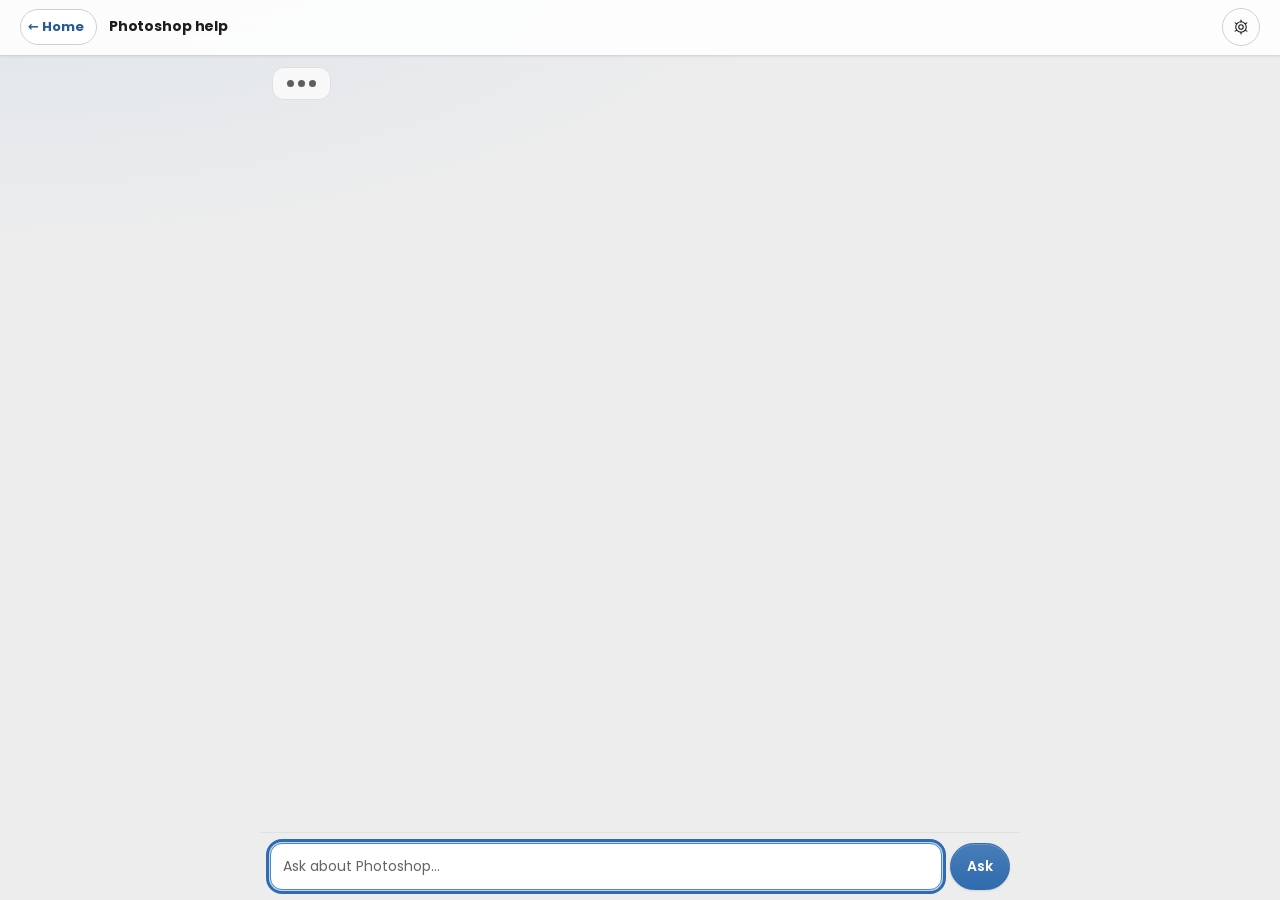
<file: help.html>
<!doctype html>
<html lang="en">
<head>
<meta charset="utf-8">
<link rel="icon" href="images/logo.svg" type="image/svg+xml">
<meta name="viewport" content="width=device-width, initial-scale=1">
<title>Photoshop help</title>
<link rel="stylesheet" href="style.css">
<link rel="stylesheet" href="look.css">
<link rel="stylesheet" href="motion.css">
<script src="motion.js"></script>
<script src="icons.js"></script>
<script>try{var _p=JSON.parse(localStorage.getItem("hub_prefs")||"{}");document.documentElement.dataset.look="new";if(_p.bg)document.documentElement.dataset.bg=_p.bg;if(_p.font)document.documentElement.dataset.font=_p.font;}catch(e){}</script>
<script src="config.js"></script>
<script src="settings.js"></script>
<script src="help-photoshop.js"></script>
<script src="helper.js"></script>
</head>
<!-- The Photoshop helper on a page of its own, narrow enough to sit in a
     browser window beside Photoshop. Nothing on it needs a server or a
     sign-in, so it works in offline mode and on a machine nobody has
     signed into. -->
<body class="hp-page">
<div class="topbar">
  <a class="home" href="index.html">&larr; Home</a>
  <span class="sep">/</span>
  <div class="title">Photoshop help</div>
  <button class="btn-ghost iconbtn no-print" id="setBtn" title="Settings">&#9881;&#65038;</button>
</div>
<main class="hp-pagebody" id="chat"></main>
<script>
window.hubHelper.mount(document.getElementById("chat"), window.HELP_PHOTOSHOP).focus();
if (window.initSettings) initSettings(document.getElementById("setBtn"));
</script>
</body>
</html>
</file>
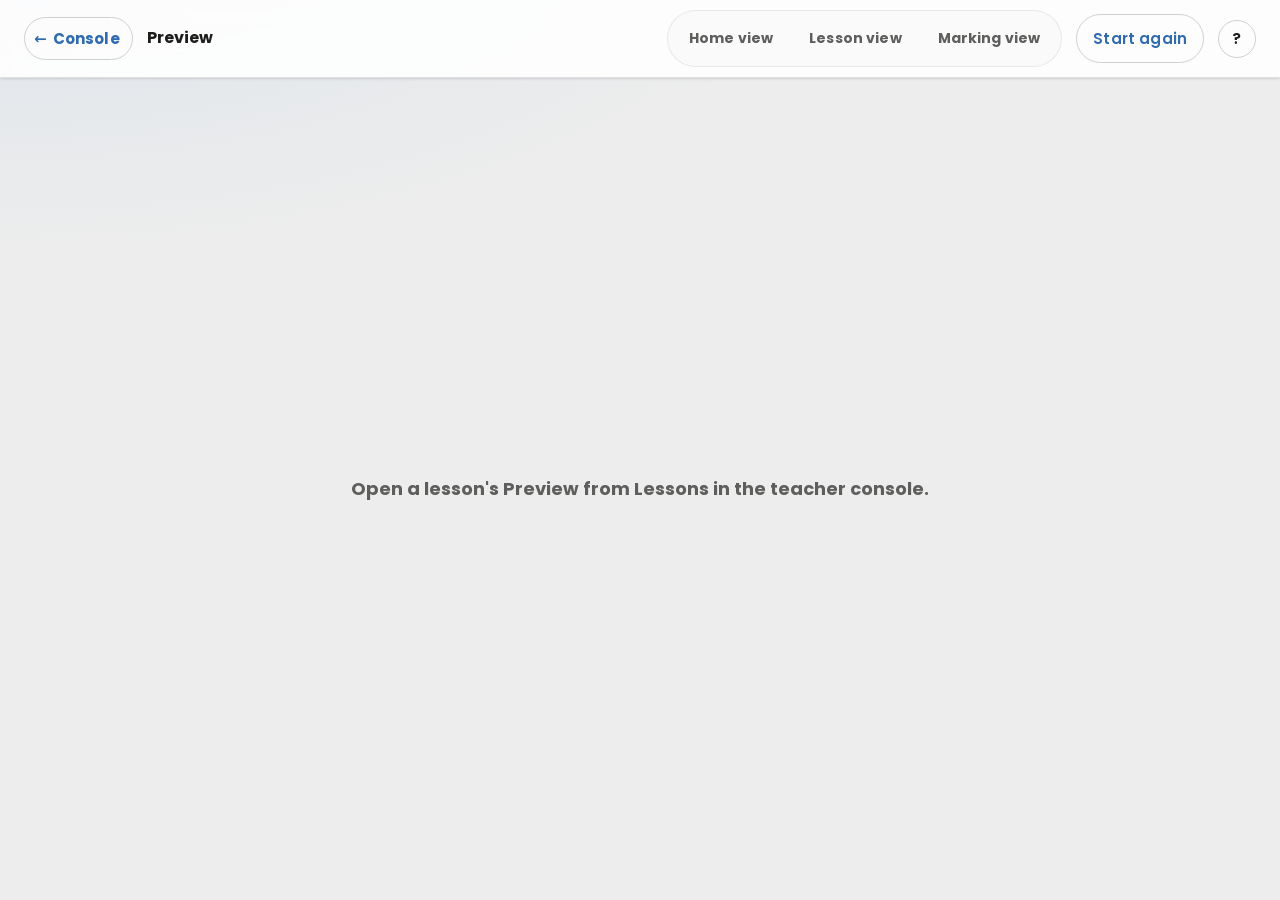
<file: lessonpreview.html>
<!DOCTYPE html>
<html lang="en-GB">
<head>
<meta charset="utf-8">
<link rel="icon" href="images/logo.svg" type="image/svg+xml">
<link rel="icon" href="images/logo-32.png" type="image/png" sizes="32x32">
<link rel="apple-touch-icon" href="images/logo-180.png">
<meta name="viewport" content="width=device-width, initial-scale=1">
<title>Preview</title>
<script>try{var _p=JSON.parse(localStorage.getItem("hub_prefs")||"{}");document.documentElement.dataset.look="new";if(_p.bg)document.documentElement.dataset.bg=_p.bg;if(_p.font)document.documentElement.dataset.font=_p.font;}catch(e){}</script>
<link rel="stylesheet" href="style.css">
<link rel="stylesheet" href="look.css">
<link rel="stylesheet" href="motion.css">
<script src="motion.js"></script>
<script src="icons.js"></script>
<script src="config.js"></script>
<script src="teacher.js"></script>
<script src="lessonfile.js"></script>
</head>
<body class="lpvpage">

<div class="homebar lpv-bar" data-console-back>
  <div class="title" id="pvTitle">Preview</div>
  <div class="subtabs worktabs lpv-tabs" id="pvTabs">
    <button data-tab="home">Home view</button>
    <button data-tab="lesson">Lesson view</button>
    <button data-tab="mark">Marking view</button>
  </div>
  <select id="pvVersion" title="Which version to preview" hidden></select>
  <button class="btn-ghost" id="pvReset" title="Clear the pretend student's work and your feedback">Start again</button>
  <button class="btn-ghost iconbtn" id="pvHelp" title="What is this page?" aria-label="What is this page?">?</button>
</div>

<div class="lpv-stage" id="pvStage">
  <div class="loading lpv-wait" id="pvWait">
    <div class="load-dots"><span></span><span></span><span></span></div>
    <p class="loadmsg" id="pvWaitMsg">Getting the lesson ready</p>
  </div>
</div>

<div class="modal-back" id="mBack" hidden><div class="modal" id="mBox"></div></div>

<script>
/* A lesson as a student meets it, and as a teacher marks it, without a real
   student or a real class anywhere near it.

   Not to be confused with preview.html, which is the builder's live preview
   of one lesson page. This one runs three of the site's real pages side by
   side, each in a frame of its own:

     Home view     index.html, signed in as a pretend student who has been
                   given this one lesson and nothing else
     Lesson view   lesson.html, as that student
     Marking view  work.html, View Work for a class of one

   They are the real pages, not copies of them, so what is shown is exactly
   what a class would see, and nothing here has to be kept in step with them.

   What makes that safe is config.js. Every page loads it first, and inside a
   frame of this page it calls hubSandbox.enter() below, which gives the page
   storage of its own and answers its calls to the server from here. So:

   - The pretend student's work never goes near the database, and a real
     student's work left in this browser is never read or overwritten.
   - The pretend server below holds one student's work, feedback and mark, so
     feedback written in the Marking view is what the Home and Lesson views
     show when they are next opened, which is the whole point of the page.
   - Everything is held in this tab and goes when it is closed.

   Only the lesson itself is real. It is fetched once, with the teacher's own
   sign-in, from the database (or from the lessons folder when offline), and
   handed to the frames whenever they ask for it. */
"use strict";
const $ = (id) => document.getElementById(id);
const el = (tag, cls, text) => { const e = document.createElement(tag); if (cls) e.className = cls; if (text !== undefined) e.textContent = text; return e; };

const OFFLINE = !!(window.HUB && window.HUB.OFFLINE);
const API = (window.HUB && window.HUB.API) || "";
/* The address the frames believe the server is at. The real one where there
   is one, so pictures in a lesson, which are fetched by an <img> and not by
   anything this page can answer, still arrive. Every call a frame makes to
   it by fetch is answered here, and never reaches it. Offline there is no
   server at all, so it is an address that cannot exist. */
const SERVER = (function(){
  const real = (window.HUB && window.HUB.API) || "";
  try{ return new URL(real || "https://preview.invalid").origin; }catch(e){ return "https://preview.invalid"; }
})();

const qs = new URLSearchParams(location.search);
const lessonId = qs.get("id") || "";
const STUDENT = { username: "example.student", name: "Example Student", group: "Preview class" };

/* ---------------- what the pretend server holds ----------------
   Kept as text, never as objects, so nothing a frame is handed is the same
   object another frame or this page is holding. A frame changing its copy
   would otherwise change everybody's. */
let lessonText = "";       // the lesson, as JSON
let meta = null;           // its catalogue row, for the home page's list
let unitRow = null, yearRow = null;
const work = new Map();    // lesson id -> { data, feedback, updated_at }
const results = new Map(); // lesson id -> the results row
/* Bumped by every write, so a frame can tell whether anything has changed
   since it was drawn. Kept apart by who wrote it: the Lesson view starting
   again because the student saved in it would throw away where they were. */
const changed = { student: 0, teacher: 0 };

function stamp(){ return new Date().toISOString().slice(0, 19).replace("T", " "); }

/* ---------------- storage for each frame ----------------
   One for the student and one for the teacher. The Home and Lesson views
   share the student's, as two tabs of one student's browser would: the work
   saved as they type is how a lesson opened from the home page finds it.
   work.html and the lesson page inside it share the teacher's, because that
   is how work.html hands the work to it. */
function memoryStorage(seed){
  const map = new Map(Object.entries(seed || {}));
  return {
    getItem(k){ k = String(k); return map.has(k) ? map.get(k) : null; },
    setItem(k, v){ map.set(String(k), String(v)); },
    removeItem(k){ map.delete(String(k)); },
    clear(){ map.clear(); },
    key(i){ const keys = Array.from(map.keys()); return i >= 0 && i < keys.length ? keys[i] : null; },
    get length(){ return map.size; }
  };
}
/* Only the display settings come across from the real browser, so the
   preview has the background and font the teacher has chosen. */
function realPrefs(){
  const out = {};
  try{ const p = localStorage.getItem("hub_prefs"); if (p) out.hub_prefs = p; }catch(e){}
  return out;
}
let stores = null;
function freshStores(){
  stores = {
    student: {
      local: memoryStorage(Object.assign(realPrefs(), {
        hub_token: "preview", hub_name: STUDENT.name, hub_group: STUDENT.group, hub_user: STUDENT.username
      })),
      session: memoryStorage()
    },
    teacher: {
      local: memoryStorage(realPrefs()),
      /* work.html only asks whether there is a sign-in; the pretend server
         takes anything. */
      session: memoryStorage({ hub_ttoken: "preview" })
    }
  };
}

/* ---------------- the pretend server ----------------
   Answers what the home page, the lesson page and View Work ask of the real
   one, in the same shapes. backend/api is what these are copied from; a page
   that starts asking for something new gets a plain refusal, said in the
   console, rather than a guess. */
function catalogueFor(role){
  const row = Object.assign({
    lesson_id: lessonId, unit: unitRow.name, position: 0, published: 1,
    title: meta.title, description: meta.description || "",
    assessment: meta.assessment ? 1 : 0, close_on: "", subunit: meta.subunit || "",
    point: "", version_of: "", version_name: "", version_note: "", version_code: ""
  });
  let l = {};
  try{ l = JSON.parse(lessonText); }catch(e){}
  row.practical = !!(l.assessment && l.practical);
  /* a rubric practical, saved as practice or as the graded rubric merged into it */
  row.practice = !!(row.practical && (l.practiceAssessment || l.marking === "rubric"));
  /* Home learning, the way catalog.js decides it for a student: out of the
     lesson itself, and never an assessment. Left off, the home page filed
     every home learning lesson under Lessons, and the Home Learning tab of
     the preview was always empty. */
  row.homework = isHomeLearning(l);
  const out = { units: [unitRow], years: [yearRow], lessons: [row] };
  if (role === "teacher"){
    out.assignments = [{ lesson_id: lessonId, group_name: STUDENT.group, published: 1, release_at: "", close_on: "" }];
    out.points = [];
  }
  return out;
}
function isHomeLearning(l){ return !!(l && l.homework && !l.assessment); }
function workRow(id){ return work.get(id) || null; }
function route(role, method, path, q, b){
  const id = q.get("lesson") || "";
  if (method === "GET"){
    if (path === "/api/catalog"){
      if (id) return id === lessonId ? [200, { lesson: JSON.parse(lessonText) }] : [404, { error: "No such lesson." }];
      return [200, catalogueFor(role)];
    }
    if (path === "/api/release"){
      if (q.get("all") === "1") return [200, { rows: [] }];
      /* Every page open, as though the teacher had opened the lot from
         Manage. A class nobody has managed yet starts with the pages after
         the first task shut, and the summary with them, so the pretend
         student could never finish and the feedback on the summary could
         never be seen. */
      return [200, { locks: [], released: 9999, managed: true, lessonLocked: false, markingLocked: false }];
    }
    if (path === "/api/work"){
      if (q.get("done") === "1"){
        const done = [];
        work.forEach((w, k) => { try{ if (JSON.parse(w.data).__done) done.push(k); }catch(e){} });
        return [200, { done }];
      }
      if (q.get("feedback") === "1"){
        const feedback = [];
        work.forEach((w, k) => {
          if (w.feedback && k !== "__practice_sandbox")
            feedback.push({ lesson_id: k, feedback: w.feedback, updated_at: w.updated_at });
        });
        return [200, { feedback }];
      }
      const w = workRow(id);
      return [200, w ? { data: JSON.parse(w.data), feedback: w.feedback || "", updatedAt: w.updated_at }
                     : { data: null, feedback: "" }];
    }
    if (path === "/api/results"){
      const rows = [];
      results.forEach((r, k) => rows.push({ lesson_id: k, score: r.score, out_of: r.out_of,
        strength: r.strength, target: r.target, grade: r.grade, kind: r.kind, updated_at: r.updated_at }));
      return [200, { results: rows }];
    }
    if (path === "/api/teacher/students")
      return [200, { students: [{ id: 1, username: STUDENT.username, display_name: STUDENT.name, pw_set: 1, reset_req: "" }] }];
    if (path === "/api/teacher/work"){
      const w = workRow(id);
      return [200, { rows: w ? [{ group_name: STUDENT.group, display_name: STUDENT.name, username: STUDENT.username,
                                   data: JSON.parse(w.data), feedback: w.feedback || "", updated_at: w.updated_at }] : [] }];
    }
    if (path === "/api/teacher/results"){
      const r = results.get(id);
      return [200, { rows: r ? [Object.assign({ group_name: STUDENT.group, display_name: STUDENT.name }, r)] : [] }];
    }
    if (path === "/api/teacher/teachers") return [200, { teachers: [] }];
  }
  if (method === "POST"){
    if (path === "/api/login")
      return [200, { token: "preview", name: STUDENT.name, group: STUDENT.group }];
    if (path === "/api/submit"){
      const lesson = String(b.lesson || "");
      if (!lesson || !b.data || typeof b.data !== "object") return [400, { error: "Nothing to hand in." }];
      const had = workRow(lesson) || {};
      work.set(lesson, { data: JSON.stringify(b.data), feedback: had.feedback || "", updated_at: stamp() });
      changed.student++;
      return [200, { ok: true }];
    }
    if (path === "/api/assessment"){
      const lesson = String(b.lesson || "");
      const had = results.get(lesson) || {};
      results.set(lesson, {
        score: parseInt(b.score, 10) || 0, out_of: parseInt(b.outOf, 10) || 1,
        breakdown: JSON.stringify(b.breakdown || {}),
        strength: String(b.strength || ""), target: String(b.target || ""),
        seconds: parseInt(b.seconds, 10) || 0, kind: b.kind === "exam" ? "exam" : "",
        overrides: had.overrides || "", grade: had.grade || "", updated_at: stamp()
      });
      changed.student++;
      return [200, { ok: true }];
    }
    if (path === "/api/teacher/feedback"){
      const lesson = String(b.lesson || "");
      const note = { strength: String(b.strength || ""), target: String(b.target || ""),
                     comment: String(b.text || b.comment || "") };
      if (b.ticks && typeof b.ticks === "object" && Object.keys(b.ticks).length) note.ticks = b.ticks;
      const had = workRow(lesson) || { data: "{}" };
      work.set(lesson, { data: had.data, feedback: JSON.stringify(note), updated_at: stamp() });
      changed.teacher++;
      return [200, { ok: true }];
    }
    if (path === "/api/teacher/set-mark"){
      const lesson = String(b.lesson || "");
      const had = results.get(lesson) || { breakdown: "", seconds: 0, kind: "", strength: "", target: "" };
      const score = Math.max(0, parseInt(b.score, 10) || 0);
      const outOf = Math.max(1, parseInt(b.outOf, 10) || 1);
      const grade = String(b.grade || "");
      /* As the server does: a Strength or Target left empty here keeps the
         one already there. */
      results.set(lesson, Object.assign({}, had, {
        score: score, out_of: outOf, grade: grade, overrides: JSON.stringify(b.overrides || {}),
        strength: b.strength ? String(b.strength) : had.strength,
        target: b.target ? String(b.target) : had.target,
        updated_at: stamp()
      }));
      changed.teacher++;
      return [200, { ok: true, score: score, outOf: outOf, grade: grade }];
    }
  }
  console.info("Preview: nothing answers " + method + " " + path + " here.");
  return [404, { error: "That is not part of the preview." }];
}

/* ---------------- the frames ----------------
   Made the first time their tab is opened, and kept after that, so moving
   between tabs does not lose a student's place or a half written Strength. */
/* Home learning has its own tab on the home page, so the Home view opens on
   it, where the lesson is, rather than on Lessons, which would look empty. */
const START = {
  home:   () => { let l = {}; try{ l = JSON.parse(lessonText); }catch(e){}
                  return isHomeLearning(l) ? "index.html?tab=homework" : "index.html"; },
  lesson: () => "lesson.html?id=" + encodeURIComponent(lessonId),
  mark:   () => "work.html?lesson=" + encodeURIComponent(lessonId) + "&group=" + encodeURIComponent(STUDENT.group)
};
const ROLE = { home: "student", lesson: "student", mark: "teacher" };
const frames = {};
let current = "";

function makeFrame(tab, src){
  const f = document.createElement("iframe");
  f.className = "lpv-frame";
  f.dataset.tab = tab;
  f.title = { home: "The student's home page", lesson: "The lesson, as the student sees it",
              mark: "View Work, as you see it" }[tab];
  f.setAttribute("allow", "fullscreen");
  f.src = src || START[tab]();
  $("pvStage").appendChild(f);
  frames[tab] = f;
  return f;
}
/* The top frame of this page that a window is in: itself, or the frame
   holding it, for the lesson page inside View Work. */
function frameOf(win){
  let w = win;
  try{ while (w.parent && w.parent !== window && w.parent !== w) w = w.parent; }catch(e){ return null; }
  return w.parent === window ? w.frameElement : null;
}

window.hubSandbox = {
  enter(win){
    const frame = frameOf(win);
    if (!frame || !frame.dataset.tab) return;
    const tab = frame.dataset.tab;
    const role = frame.dataset.role || ROLE[tab];
    const box = stores[role];
    try{
      Object.defineProperty(win, "localStorage", { value: box.local, configurable: true });
      Object.defineProperty(win, "sessionStorage", { value: box.session, configurable: true });
    }catch(e){ console.error("Preview could not give the page storage of its own.", e); }

    const realFetch = win.fetch.bind(win);
    win.fetch = function(input, init){
      init = init || {};
      let url = null;
      try{ url = new URL((input && typeof input === "object" && input.url) ? input.url : String(input), win.location.href); }catch(e){}
      if (!url || url.origin !== SERVER) return realFetch(input, init);
      const method = String(init.method || "GET").toUpperCase();
      let body = {};
      try{ if (init.body) body = JSON.parse(init.body); }catch(e){}
      let answer;
      try{ answer = route(role, method, url.pathname, url.searchParams, body || {}); }
      catch(e){ console.error(e); answer = [500, { error: "The preview could not answer that." }]; }
      return Promise.resolve(new win.Response(JSON.stringify(answer[1]),
        { status: answer[0], headers: { "Content-Type": "application/json" } }));
    };
    win.HUB.OFFLINE = false;
    win.HUB.API = SERVER;

    /* Leaving with unsaved work asks the browser to check first. Here the
       work is in this tab whatever happens, and the question would come up
       every time a tab is switched to and starts again. */
    const realAdd = win.addEventListener.bind(win);
    win.addEventListener = function(type){
      if (type === "beforeunload") return;
      return realAdd.apply(null, arguments);
    };
    /* View Work's PDF button opens a tab of its own. That tab would be
       outside the preview and read whatever the real browser holds, so it is
       opened over the frames here instead, as the same person. */
    const realOpen = win.open ? win.open.bind(win) : null;
    win.open = function(url, name, features){
      let u = null;
      try{ u = new URL(String(url || ""), win.location.href); }catch(e){}
      if (u && u.origin === location.origin){ overlay(u.pathname.split("/").pop() + u.search + u.hash, role); return null; }
      return realOpen ? realOpen(url, name, features) : null;
    };

    if (tab === "over" && win === frame.contentWindow){
      win.close = closeOverlay;
      const page = win.location.pathname.split("/").pop();
      if (page === "admin.html" || page === "author.html") setTimeout(closeOverlay, 0);
    }
    if (win !== frame.contentWindow || tab === "over") return;
    frame.dataset.seen = JSON.stringify(changed);
    /* The pages link to each other, and in the preview each lives on its
       own tab. A lesson opened from the home page opens in the Lesson view,
       and the lesson's way back home goes to the Home view, so each tab
       keeps the page its name promises. The builder and the console are
       not part of the preview at all. */
    const page = win.location.pathname.split("/").pop();
    const there = page + win.location.search;
    setTimeout(() => {
      if (tab === "home" && page === "lesson.html"){
        if (frames.lesson) frames.lesson.src = there; else makeFrame("lesson", there);
        frame.src = START.home();
        show("lesson", true);
      } else if (tab === "lesson" && page === "index.html"){
        frame.src = START.lesson();
        show("home");
      } else if (page === "admin.html" || page === "author.html"){
        frame.src = START[tab]();
      }
    }, 0);
  }
};

/* A page asked for a tab of its own. Shown over the frames. The PDF view
   has a Close of its own, which closes the tab it thinks it is in and then
   goes to the console; both of those close this instead (see enter), and
   any of the three tabs in the bar closes it too. */
function overlay(src, role){
  closeOverlay();
  const back = el("div","lpv-over");
  const f = document.createElement("iframe");
  f.className = "lpv-overframe";
  f.dataset.tab = "over";
  f.dataset.role = role;
  f.src = src;
  back.appendChild(f);
  $("pvStage").appendChild(back);
}
function closeOverlay(){ document.querySelectorAll(".lpv-over").forEach(n => n.remove()); }

/* Work in a lesson is saved to the browser as the student types and reaches
   the teacher when they press Save work or Finish. In the preview the person
   who typed it is the one now looking at it, and an empty View Work after
   ten minutes of trying the lesson out reads as broken, so what the student
   has typed is carried across before the Marking view opens, as though they
   had just pressed Save work. */
function carryWorkAcross(){
  const typed = stores.student.local.getItem("hub_work_" + lessonId);
  if (!typed) return;
  const had = workRow(lessonId);
  if (had && had.data === typed) return;
  work.set(lessonId, { data: typed, feedback: had ? had.feedback : "", updated_at: stamp() });
  changed.student++;
}

function stale(frame, since){
  let seen = {};
  try{ seen = JSON.parse(frame.dataset.seen || "{}"); }catch(e){}
  return since.some(k => (seen[k] || 0) !== changed[k]);
}
function reload(frame){ try{ frame.contentWindow.location.reload(); }catch(e){ frame.src = frame.src; } }

/* Opening a tab brings it up to date with whatever the other two have done.
   The home page is cheap to draw again and always is. The lesson starts
   again only when the teacher has written something it would show, and the
   marking screen only when the student has done something new: starting
   either of them again otherwise would lose a place for nothing.
   `fresh` is a page that has just been sent there and is loading already. */
function show(tab, fresh){
  closeOverlay();
  if (tab === "mark") carryWorkAcross();
  const f = frames[tab];
  if (!f) makeFrame(tab);
  else if (!fresh){
    if (tab === "home" && current !== "home") reload(f);
    else if (tab === "lesson" && stale(f, ["teacher"])) reload(f);
    else if (tab === "mark" && stale(f, ["student"])) reload(f);
  }
  current = tab;
  Object.keys(frames).forEach(k => frames[k].classList.toggle("on", k === tab));
  document.querySelectorAll("#pvTabs button").forEach(b => b.classList.toggle("on", b.dataset.tab === tab));
  try{ sessionStorage.setItem("hub_pv_tab", tab); }catch(e){}
}
document.querySelectorAll("#pvTabs button").forEach(b =>
  b.addEventListener("click", () => show(b.dataset.tab)));

$("pvReset").addEventListener("click", () => {
  work.clear(); results.clear();
  changed.student++; changed.teacher++;
  freshStores();
  closeOverlay();
  Object.keys(frames).forEach(k => { frames[k].remove(); delete frames[k]; });
  show(current || "home");
});

/* ---------------- the pop-up ---------------- */
/* Everything but the closing buttons goes into a part that scrolls on its
   own. Without it a short window clips the words under Okay, with no way to
   reach them. */
function scrollBody(box){
  if (!box || box.querySelector(".modal-scroll")) return;
  const middle = Array.from(box.children).filter(n =>
    !n.classList.contains("modal-x") &&
    !n.classList.contains("modal-cta") &&
    !n.classList.contains("modal-stay"));
  if (middle.length < 2) return;
  const scroller = el("div","modal-scroll");
  box.insertBefore(scroller, middle[0]);
  middle.forEach(n => scroller.appendChild(n));
}
function openModal(build){
  const box = $("mBox");
  box.className = "modal";
  box.innerHTML = "";
  build(box);
  scrollBody(box);
  $("mBack").hidden = false;
}
function closeModal(){ $("mBack").hidden = true; }

/* ---------------- what this page is ----------------
   Shown by itself the first time a teacher opens any preview, and from the
   question mark after that. Remembered in the real browser rather than per
   lesson: it says what the page is, which is the same for every lesson.
   Only Okay counts as having read it, so it has no cross to slip past. */
const INTRO_SEEN = "hub_pv_intro";
function explain(){
  openModal(box => {
    box.appendChild(el("h2","","What is this page?"));
    box.appendChild(el("p","modal-text",
      "It shows this lesson exactly as a student sees it, using a pretend student called " +
      STUDENT.name + "."));
    const list = el("ul","modal-steps lpv-intro-list");
    [ ["Home view", "their home page, with this lesson on it."],
      ["Lesson view", "the lesson itself. Try it as they would."],
      ["Marking view", "View Work, where you give feedback. Switch back to see how it reaches them."]
    ].forEach(([name, what]) => {
      const li = el("li");
      li.appendChild(el("b","", name));
      li.appendChild(document.createTextNode(": " + what));
      list.appendChild(li);
    });
    box.appendChild(list);
    box.appendChild(el("p","modal-text",
      "Nothing here reaches a class, and it is cleared when you close this tab."));
    const ok = el("button","btn-primary modal-cta","Okay");
    ok.addEventListener("click", () => {
      try{ localStorage.setItem(INTRO_SEEN, "1"); }catch(e){}
      closeModal();
    });
    box.appendChild(ok);
  });
}
$("pvHelp").addEventListener("click", explain);
function explainFirstTime(){
  let seen = false;
  try{ seen = localStorage.getItem(INTRO_SEEN) === "1"; }catch(e){}
  if (!seen) explain();
}

/* ---------------- getting the lesson ---------------- */
function waitSay(text, dots){
  $("pvWait").hidden = false;
  $("pvWaitMsg").textContent = text;
  $("pvWait").querySelector(".load-dots").hidden = !dots;
}

/* The teacher's catalogue: which unit and year the lesson is filed in, for
   the home page's list, and the versions of it, for the picker in the bar. */
async function teacherCatalogue(){
  if (OFFLINE){
    const file = await window.lessonFile.load();
    return {
      units: file.units.map(u => ({ name: u.name, year: u.year })),
      years: [],
      lessons: file.lessons.map(l => ({
        lesson_id: l.id, title: l.title, description: l.description, unit: l.unit, year: l.year,
        assessment: l.assessment, version_of: l.versionOf, version_name: l.versionName
      }))
    };
  }
  const r = await fetch(API + "/api/catalog", { headers: window.teacherAuth.headers(), cache: "no-store" });
  if (window.teacherAuth.rejected(r.status)){ const e = new Error("signin"); e.signIn = true; throw e; }
  const d = await r.json();
  if (!r.ok) throw new Error(d.error || "Could not reach the lessons.");
  return d;
}
async function fetchLesson(){
  if (OFFLINE){
    const r = await fetch("lessons/" + encodeURIComponent(lessonId) + ".json", { cache: "no-store" });
    if (!r.ok) throw new Error("There is no lessons/" + lessonId + ".json.");
    return await r.text();
  }
  const r = await fetch(API + "/api/catalog?lesson=" + encodeURIComponent(lessonId),
                        { headers: window.teacherAuth.headers(), cache: "no-store" });
  const d = await r.json();
  if (!r.ok) throw new Error(d.error || "Could not open that lesson.");
  return JSON.stringify(d.lesson);
}

function versionPicker(cat){
  const all = cat.lessons || [];
  const root = (meta && meta.version_of) || lessonId;
  const family = all.filter(l => l.lesson_id === root).concat(all.filter(l => (l.version_of || "") === root));
  if (family.length < 2) return;
  const sel = $("pvVersion");
  family.forEach(l => {
    const o = document.createElement("option");
    o.value = l.lesson_id;
    o.textContent = l.version_of ? (l.version_name || "Version") : "The original";
    sel.appendChild(o);
  });
  sel.value = lessonId;
  sel.hidden = false;
  /* A different version is a different lesson, with nothing of this one's
     work in it, so it starts the whole page again. */
  sel.addEventListener("change", () => {
    location.replace("lessonpreview.html?id=" + encodeURIComponent(sel.value));
  });
}

/* Opened straight from a bookmark, or from a console whose sign-in has
   since run out. Asking is better than a page that says nothing. */
function askToSignIn(){
  waitSay("Sign in to preview this lesson.", false);
  openModal(box => window.teacherAuth.form(box, { close: closeModal, then: boot,
    why: "Sign in to preview this lesson." }));
}

async function boot(){
  if (!lessonId){ waitSay("Open a lesson's Preview from Lessons in the teacher console.", false); return; }
  if (!OFFLINE && !API){ waitSay("This copy of the site has no server address in config.js.", false); return; }
  if (!OFFLINE && !window.teacherAuth.have()){
    const kept = window.teacherAuth.kept();
    if (kept){ try{ sessionStorage.setItem("hub_ttoken", kept); }catch(e){} }
  }
  if (!OFFLINE && !window.teacherAuth.have()) return askToSignIn();
  waitSay("Getting the lesson ready", true);
  let cat;
  try{
    [cat, lessonText] = await Promise.all([teacherCatalogue(), fetchLesson()]);
  }catch(e){
    if (e.signIn){
      /* What it was holding was refused, so it is no use trying again */
      window.teacherAuth.forget();
      return askToSignIn();
    }
    waitSay(e.message === "Failed to fetch" ? "Could not reach the server." : e.message, false);
    return;
  }
  let lesson = {};
  try{ lesson = JSON.parse(lessonText); }catch(e){ waitSay("That lesson is damaged.", false); return; }
  meta = (cat.lessons || []).find(l => l.lesson_id === lessonId) ||
         { lesson_id: lessonId, title: lesson.title || lessonId, unit: "" };
  if (!meta.title) meta.title = lesson.title || lessonId;
  if (meta.assessment === undefined) meta.assessment = !!lesson.assessment;
  /* A lesson filed nowhere still has to sit under a heading on the home
     page, so it is given one. */
  const unitName = meta.unit || "Lessons";
  const unit = (cat.units || []).find(u => u.name === unitName) || { name: unitName, year: meta.year || "" };
  unitRow = { name: unit.name, year: unit.year || "", position: 0 };
  const year = (cat.years || []).find(y => y.name === unitRow.year);
  yearRow = { name: unitRow.year, position: 0, level: (year && year.level) || "KS3" };

  document.title = "Preview · " + meta.title;
  $("pvTitle").textContent = "Preview • " + meta.title;
  versionPicker(cat);
  freshStores();
  $("pvWait").hidden = true;
  let start = "home";
  try{ start = sessionStorage.getItem("hub_pv_tab") || "home"; }catch(e){}
  show(START[start] ? start : "home");
  /* Once the lesson is up, never over the sign-in or the dots. */
  explainFirstTime();
}
boot();
</script>
</body>
</html>
</file>
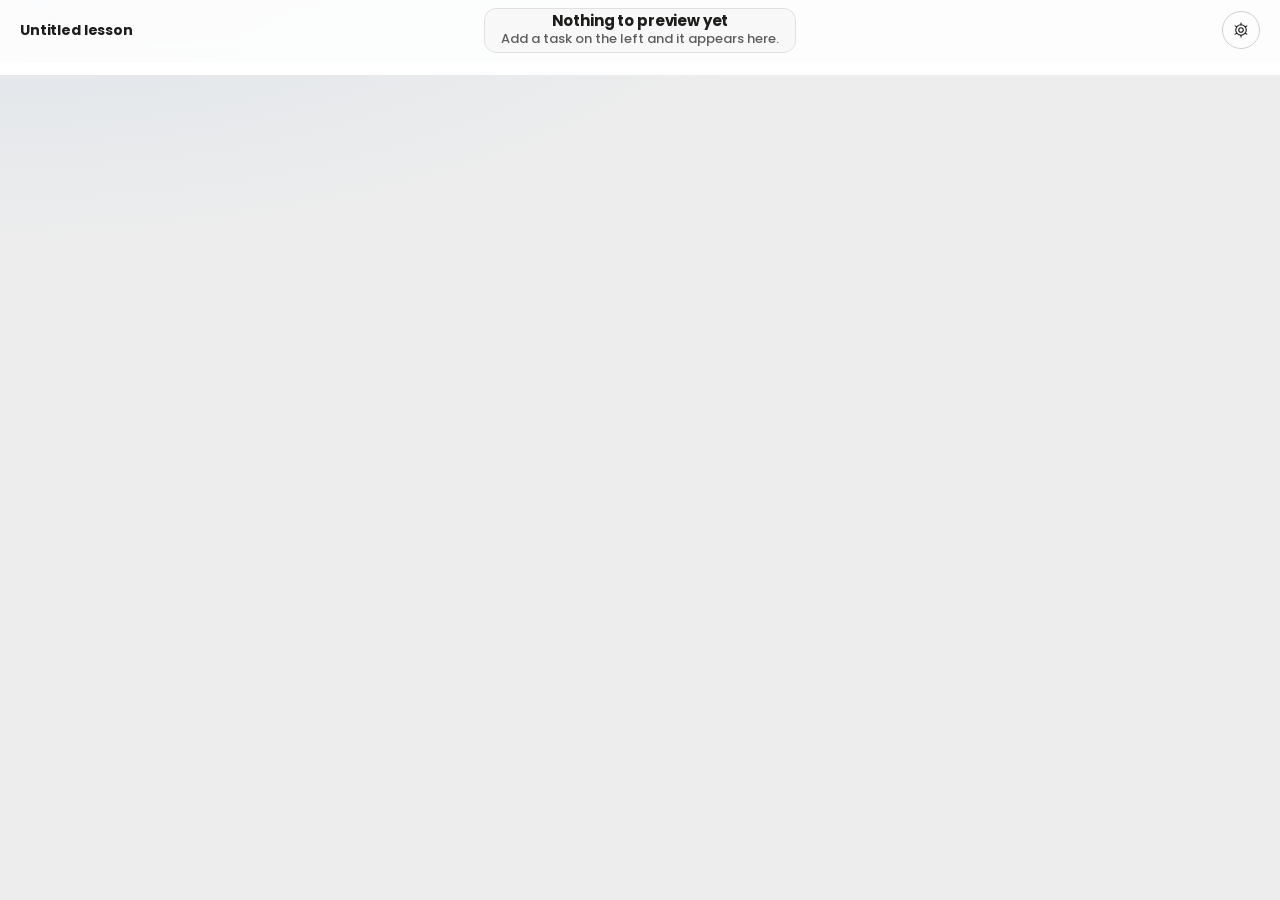
<file: preview.html>
<!DOCTYPE html>
<html lang="en-GB">
<head>
<meta charset="utf-8">
<link rel="icon" href="images/logo.svg" type="image/svg+xml">
<link rel="icon" href="images/logo-32.png" type="image/png" sizes="32x32">
<link rel="apple-touch-icon" href="images/logo-180.png">
<meta name="viewport" content="width=device-width, initial-scale=1">
<title>Lesson preview</title>
<script>try{var _p=JSON.parse(localStorage.getItem("hub_prefs")||"{}");document.documentElement.dataset.look="new";if(_p.bg)document.documentElement.dataset.bg=_p.bg;if(_p.font)document.documentElement.dataset.font=_p.font;}catch(e){}</script>
<link rel="stylesheet" href="style.css">
<link rel="stylesheet" href="look.css">
<link rel="stylesheet" href="motion.css">
<script src="motion.js"></script>
<script src="icons.js"></script>
<style>
  html, body{height:100%; overflow:hidden; margin:0}
  body{background:var(--bg)}
  .pv-frame{position:absolute; inset:0; width:100%; height:100%; border:0; display:block; background:var(--bg)}
  /* Laid out and drawn into while it waits, so scrolling it to the right place
     works, but not on screen until it has got there. */
  .pv-frame.coming{visibility:hidden}
</style>
</head>
<body>
<script>
/* The builder's live preview, the panel beside the builder, the full screen
   one and the one opened in its own tab, is this page with the lesson page
   inside it.

   It used to be the lesson page itself, reloaded on every change. That threw
   away everything done on it: the option picked, the quiz answered, the code
   typed, how far down the page the teacher had got. And for a moment it was
   blank. So a change is loaded into a second frame out of sight, handed what
   the first one had in it, scrolled to the same place, and only then swapped
   in. The teacher sees the page change and nothing else. */
const LESSON = "lesson.html?id=__preview&builder=1";
let shown = null;       // the frame on screen
let coming = null;      // the one being got ready behind it, if any
let carry = null;       // what the coming frame is to be handed
let giveUp = null;
let loadedFrom = null;  // the lesson the newest frame was started on
let focusLater = null;  // a task the builder picked while a frame was coming

function makeFrame(){
  const f = document.createElement("iframe");
  f.className = "pv-frame coming";
  f.title = "Lesson preview";
  f.src = LESSON + "&t=" + Date.now();
  return f;
}
/* What is on the page now. The lesson page answers this itself, because only
   it knows what each task holds; a frame still loading, or one that broke
   while drawing, has nothing worth keeping. */
function stateOf(frame){
  try{
    const w = frame && frame.contentWindow;
    return w && typeof w.hubPreviewState === "function" ? w.hubPreviewState() : null;
  }catch(e){ return null; }
}
function load(fresh, force){
  /* Inside the builder this is told twice about the same change: once by the
     builder itself and once by the storage event every other frame on the
     site gets when the lesson is written. Whichever arrives second finds the
     lesson it would load already loading, and stops there. The Refresh
     button forces it. */
  let now = null;
  try{ now = localStorage.getItem("hub_preview"); }catch(e){}
  if (!force && (shown || coming) && now === loadedFrom) return;
  loadedFrom = now;
  /* A second change before the last one has finished loading. The one on
     screen is still the one the teacher has been working in, so carry from
     that, not from the half-built frame being thrown away. */
  if (coming){ coming.remove(); coming = null; }
  carry = fresh ? null : stateOf(shown);
  coming = makeFrame();
  document.body.appendChild(coming);
  /* A lesson page that never says it is ready (an older copy cached, or one
     that stopped part way) is swapped in anyway once it has loaded, rather
     than leaving the preview stuck on the old version for ever. */
  const mine = coming;
  clearTimeout(giveUp);
  mine.addEventListener("load", () => {
    giveUp = setTimeout(() => { if (coming === mine) swap(); }, 2500);
  });
}
function swap(){
  if (!coming) return;
  clearTimeout(giveUp);
  const old = shown;
  shown = coming; coming = null; carry = null;
  shown.classList.remove("coming");
  if (old) old.remove();
  if (focusLater){ sendIn(focusLater); focusLater = null; }
  /* The builder used to hear the frame's own load event and point the new
     copy at the task being edited. This frame now loads once, so it is told
     here instead, every time a new copy goes on screen. */
  if (window.parent !== window){
    try{ window.parent.postMessage({ hubPreviewShown: true }, location.origin); }catch(e){}
  }
}
function sendIn(data){
  try{ shown.contentWindow.postMessage(data, location.origin); }catch(e){}
}
/* Asked by the lesson page in the coming frame as it is drawing, and only
   that one: the frame on screen asking would be a page handing its own work
   back to itself. */
window.hubPreviewTake = function(win){
  return (coming && coming.contentWindow === win) ? carry : null;
};
window.addEventListener("message", (e) => {
  if (e.origin !== location.origin || !e.data) return;
  const fromShown = shown && e.source === shown.contentWindow;
  const fromAbove = window.parent !== window && e.source === window.parent;
  if (e.data.hubPreviewReady){
    if (coming && e.source === coming.contentWindow) swap();
  } else if (e.data.hubPreviewRefresh && fromAbove){
    load(!!e.data.fresh, !!e.data.force);
  } else if (e.data.hubFocus && fromAbove){
    /* The builder pointing at a task. Passed down to the page on screen, and
       again to the next one if a copy is on its way in, which is the one
       that will have the task if it has only just been added. */
    if (shown) sendIn(e.data);
    if (coming) focusLater = e.data;
  } else if (e.data.hubPick && fromShown && window.parent !== window){
    /* A task clicked in the preview, passed up to be opened in the builder. */
    try{ window.parent.postMessage(e.data, location.origin); }catch(err){}
  }
});
/* A preview in a tab of its own, or full screen, follows the builder through
   localStorage, which raises an event in every other window of the site. The
   builder notes the moment it opened a different lesson or task, and that
   change starts again from the top rather than carrying one lesson's answers
   into another. */
let freshSeen = "";
try{ freshSeen = localStorage.getItem("hub_preview_fresh") || ""; }catch(e){}
window.addEventListener("storage", (e) => {
  if (e.key !== "hub_preview") return;
  let fresh = "";
  try{ fresh = localStorage.getItem("hub_preview_fresh") || ""; }catch(err){}
  load(fresh !== freshSeen, false);
  freshSeen = fresh;
});
load(true, true);
</script>
</body>
</html>
</file>
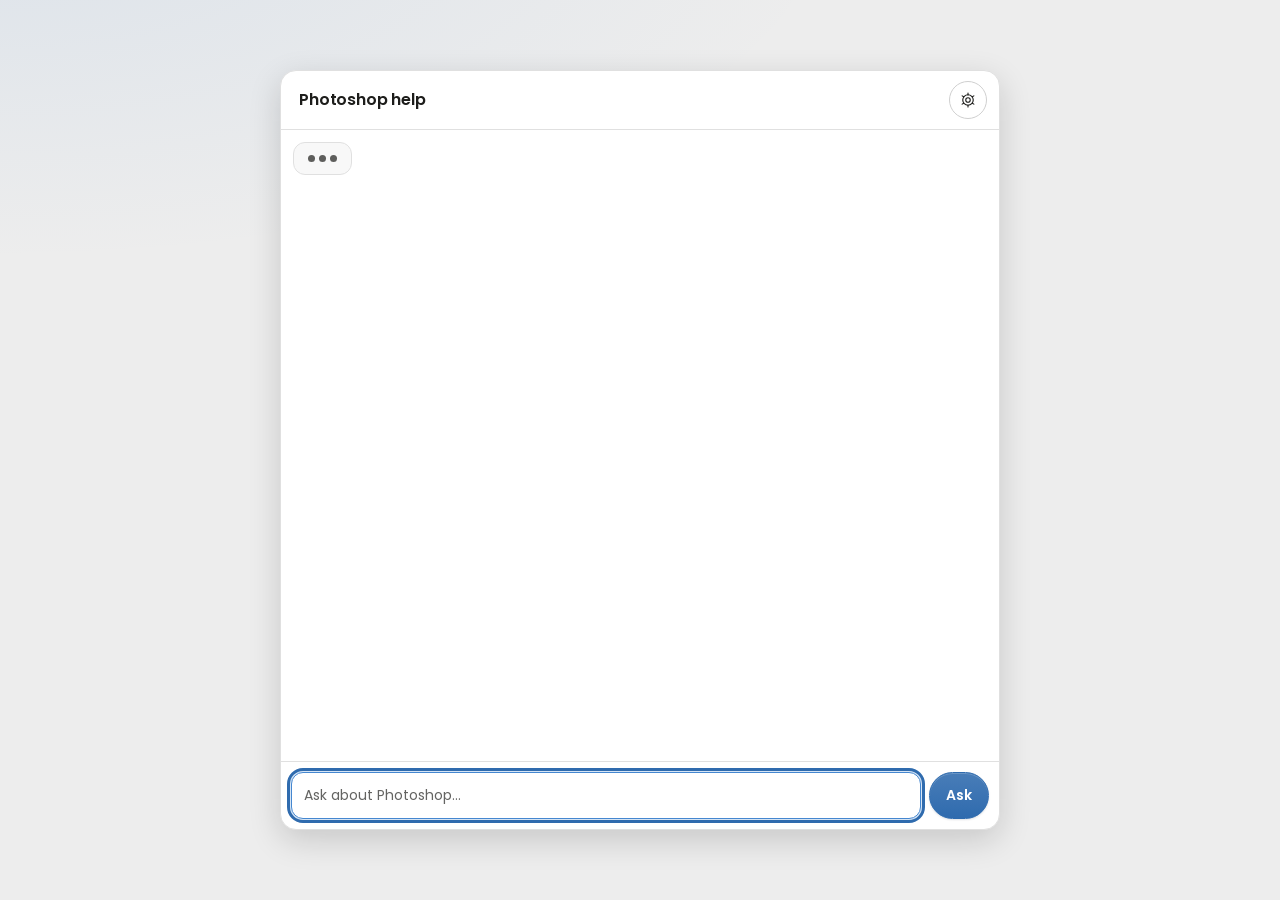
<file: ps-help.html>
<!doctype html>
<html lang="en-GB">
<head>
<meta charset="utf-8">
<link rel="icon" href="images/logo.svg" type="image/svg+xml">
<meta name="viewport" content="width=device-width, initial-scale=1">
<title>Photoshop help</title>
<link rel="stylesheet" href="style.css">
<link rel="stylesheet" href="look.css">
<link rel="stylesheet" href="motion.css">
<script src="motion.js"></script>
<script src="icons.js"></script>
<script>try{var _p=JSON.parse(localStorage.getItem("hub_prefs")||"{}");document.documentElement.dataset.look="new";if(_p.bg)document.documentElement.dataset.bg=_p.bg;if(_p.font)document.documentElement.dataset.font=_p.font;}catch(e){}</script>
<script src="config.js"></script>
<script src="settings.js"></script>
<script src="help-photoshop.js"></script>
<script src="helper.js"></script>
</head>
<!-- The Photoshop helper for a student who has not signed in: a link to put on
     the board. help.html is the same chat for a window beside Photoshop, under
     the hub's own top bar. This one has no bar, because its only link is Home
     and Home is a sign-in screen to anybody who came here by the link. Nothing
     on it calls the server, so it works in offline mode too. -->
<body class="hp-alone">
<main class="hp-alone-box">
  <header class="hp-alone-bar">
    <h1>Photoshop help</h1>
    <button type="button" class="btn-ghost iconbtn no-print" id="setBtn" title="Settings" aria-label="Settings">&#9881;&#65038;</button>
  </header>
  <div class="hp-alone-chat" id="chat"></div>
</main>
<script>
window.hubHelper.mount(document.getElementById("chat"), window.HELP_PHOTOSHOP).focus();
if (window.initSettings) initSettings(document.getElementById("setBtn"));
</script>
</body>
</html>
</file>
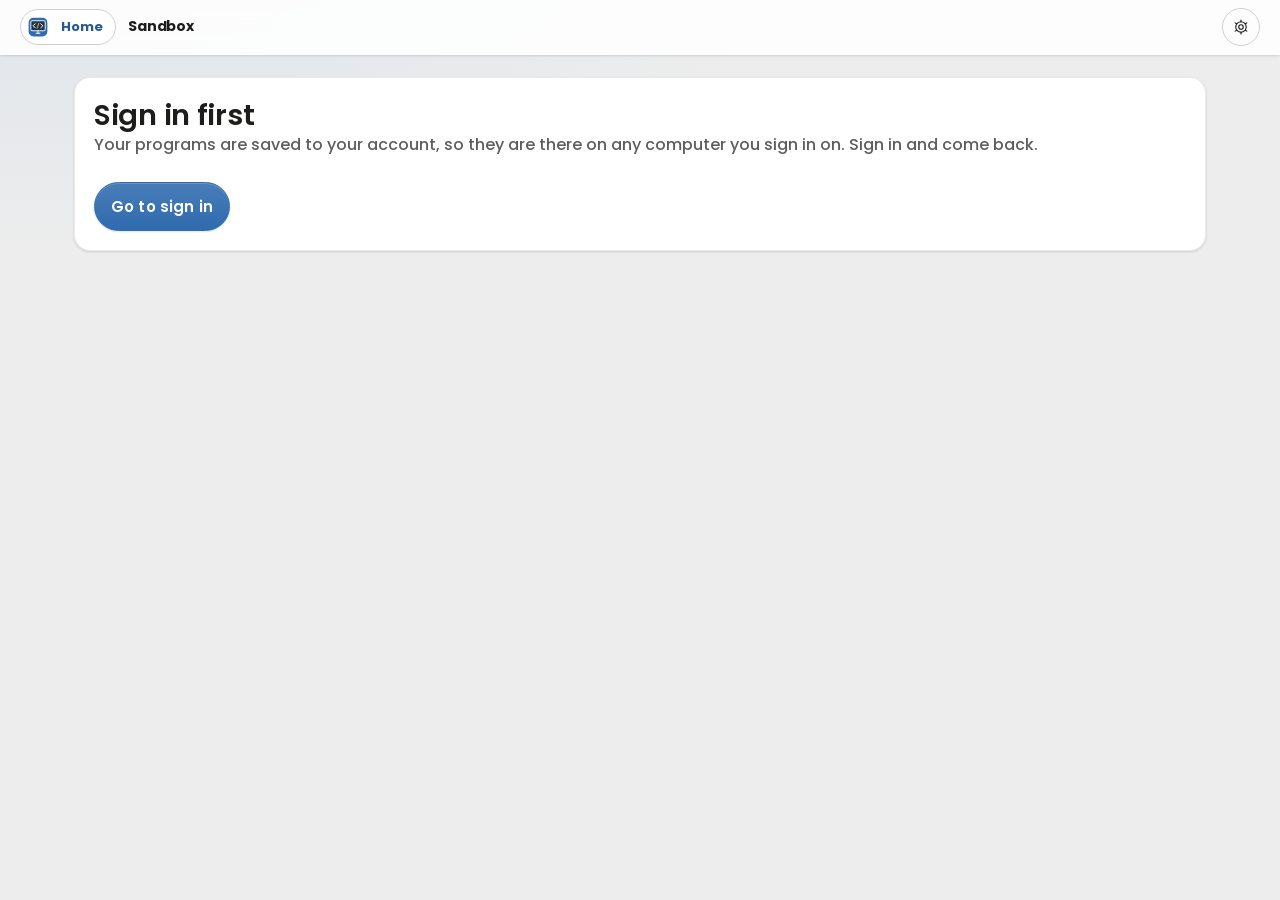
<file: sandbox.html>
<!doctype html>
<html lang="en">
<head>
<meta charset="utf-8">
<link rel="icon" href="images/logo.svg" type="image/svg+xml">
<link rel="icon" href="images/logo-32.png" type="image/png" sizes="32x32">
<link rel="apple-touch-icon" href="images/logo-180.png">
<meta name="viewport" content="width=device-width, initial-scale=1">
<title>Sandbox &middot; Computing Lesson Hub</title>
<link rel="stylesheet" href="style.css">
<link rel="stylesheet" href="look.css">
<link rel="stylesheet" href="motion.css">
<script src="motion.js"></script>
<script src="icons.js"></script>
<script>try{var _p=JSON.parse(localStorage.getItem("hub_prefs")||"{}");document.documentElement.dataset.look="new";if(_p.bg)document.documentElement.dataset.bg=_p.bg;if(_p.font)document.documentElement.dataset.font=_p.font;}catch(e){}</script>
<script src="config.js"></script>
<script src="pyhub.js"></script>
<script src="webhub.js"></script>
<script src="pyedit.js"></script>
<script src="teacher.js"></script>
<script src="practice.js"></script>
<script src="settings.js"></script>
</head>
<body>

<div class="topbar">
  <a class="home" id="backLink" href="index.html?tab=practice"><img class="homelogo" src="images/logo.svg" alt="" width="20" height="20"><span>Home</span></a>
  <span class="sep">/</span>
  <div class="title" id="crumb">Sandbox</div>
  <button class="sb-save" id="saveState" hidden></button>
  <button class="btn-ghost iconbtn" id="setBtn" title="Settings">&#9881;&#65038;</button>
</div>

<div class="sb-page">

  <!-- Nobody is signed in. The sandbox belongs to an account, so there is
       nothing to show and, more to the point, nothing of the last student's
       to show either. -->
  <section class="station" id="needIn" hidden>
    <h2 style="margin-top:0">Sign in first</h2>
    <p class="modal-text">Your programs are saved to your account, so they are
      there on any computer you sign in on. Sign in and come back.</p>
    <button class="btn-primary" id="goSignIn">Go to sign in</button>
  </section>

  <!-- what they have made so far -->
  <div id="listView" hidden>
    <div class="sb-top">
      <button class="btn-primary" id="newBtn">+ New program</button>
      <span class="sb-note" id="listCount"></span>
    </div>
    <div id="progList"></div>
    <p class="sb-note sb-foot">Nothing here is marked or handed in. It is yours to play with.</p>
  </div>

  <!-- one of them, open -->
  <div id="editView" hidden>
    <div class="sb-fb" id="progFb" hidden></div>
    <div id="holder"></div>
  </div>

</div>

<!-- which kind of program to start -->
<div class="modal-back" id="kindModal" hidden>
  <div class="modal" role="dialog" aria-modal="true">
    <button class="btn-ghost iconbtn modal-x" id="kindX" title="Close">&#10005;</button>
    <h2 style="margin-top:0">What kind of program?</h2>
    <div class="sb-kinds">
      <button class="sb-kind" id="kindPython">
        <span class="sb-kind-ico">&#9654;</span>
        <b>Python</b>
        <span>Write and run Python, with a console and turtle drawing. You can
          upload a text or CSV file for your program to read.</span>
      </button>
      <button class="sb-kind" id="kindWeb">
        <span class="sb-kind-ico">&#8249;&#8250;</span>
        <b>HTML, CSS and JavaScript</b>
        <span>Build a web page and watch it change as you type.</span>
      </button>
    </div>
    <button class="btn-ghost modal-stay" id="kindCancel">Cancel</button>
  </div>
</div>

<!-- renaming one -->
<div class="modal-back" id="nameModal" hidden>
  <div class="modal" role="dialog" aria-modal="true">
    <h2 style="margin-top:0">What should it be called?</h2>
    <div class="field"><label for="nameIn">Name</label><input type="text" id="nameIn" autocomplete="off"></div>
    <button class="btn-primary modal-cta" id="nameGo">Save the name</button>
    <button class="btn-ghost modal-stay" id="nameCancel">Cancel</button>
  </div>
</div>

<div class="modal-back" id="delModal" hidden>
  <div class="modal" role="dialog" aria-modal="true">
    <h2 style="margin-top:0">Delete this program?</h2>
    <p class="modal-text" id="delWhat"></p>
    <p class="subnote">This cannot be undone.</p>
    <button class="btn-primary modal-cta" id="delYes">Delete it</button>
    <button class="btn-ghost modal-stay" id="delNo">Keep it</button>
  </div>
</div>

<!-- another file beside main.py: made here, or brought in from their computer -->
<div class="modal-back" id="newFileModal" hidden>
  <div class="modal" role="dialog" aria-modal="true">
    <button class="btn-ghost iconbtn modal-x" id="nfX" title="Close">&#10005;</button>
    <h2 style="margin-top:0">Add a file</h2>
    <!-- Everything but the cross and the buttons scrolls, or on a phone the
         upload half of this is below the bottom of the pop-up with no way to
         reach it. -->
    <div class="modal-scroll">
      <div class="sb-kinds sb-kinds-row">
        <button class="sb-kind sb-kind-small" id="nfPy">
          <b>.py</b>
          <span>More Python, to import from your program.</span>
        </button>
        <button class="sb-kind sb-kind-small" id="nfTxt">
          <b>.txt</b>
          <span>Writing, for your program to read with open().</span>
        </button>
        <button class="sb-kind sb-kind-small" id="nfCsv">
          <b>.csv</b>
          <span>A table of data, for your program to read.</span>
        </button>
      </div>
      <div class="field"><label for="nfName">What should it be called?</label>
        <input type="text" id="nfName" autocomplete="off" spellcheck="false"></div>
      <p class="err" id="nfMsg" role="alert"></p>
      <button class="btn-primary" id="nfGo">Make the file</button>

      <div class="sb-drop" id="nfDrop">
        <b>Or upload one</b>
        <span>Drag a .py, .txt or .csv file here</span>
        <button class="btn-ghost" id="nfBrowse">Browse my computer</button>
      </div>
    </div>
    <button class="btn-ghost modal-stay" id="nfCancel">Cancel</button>
  </div>
</div>

<script>
const $ = (id) => document.getElementById(id);
const OFFLINE = !!(window.HUB && window.HUB.OFFLINE);
const store = window.practice.sandbox;
const MAX = store.MAX_PROGRAMS;

/* ---------- a teacher looking at somebody else's programs ----------
   The same page, with nothing that writes. The work viewer puts the student's
   programs in localStorage and opens this in its frame, the way it opens
   lesson.html to show a lesson's work, so a teacher reads a program in the
   editor it was written in and can run it to see what it does.

   Nothing here saves: `changed()` returns before it reaches the store, and
   the buttons that make, rename or delete a program are not drawn. */
const VIEW = new URLSearchParams(location.search).get("view") !== null;
const EMBED = new URLSearchParams(location.search).get("embed") !== null;

/* ---------- a teacher's own sandbox ----------
   The console's Practice tab opens this with ?teacher=1. It is the same page
   a student has, writing to a sandbox of the teacher's own, filed under the
   initials picked on the way into the console. `?view` wins if both are
   given, because a page that only reads can never write to the wrong place. */
const MINE_AS_TEACHER = !VIEW && new URLSearchParams(location.search).get("teacher") !== null;
function teacherInitials(){
  try{ return localStorage.getItem("hub_me") || ""; }catch(e){ return ""; }
}
if (MINE_AS_TEACHER) store.useTeacher(teacherInitials());
/* Where the back link and the sandbox's own address go, which differ for a
   teacher: their way home is the console, not a student's home page. */
const HOME = MINE_AS_TEACHER ? "admin.html" : "index.html?tab=practice";
const HERE = MINE_AS_TEACHER ? "sandbox.html?teacher=1" : "sandbox.html";
const hereWith = (extra) => HERE + (HERE.indexOf("?") >= 0 ? "&" : "?") + extra;
let viewing = null;         // { name, username, programs, notes }
let notes = {};             // program id -> what the teacher wrote

function el(tag, cls, text){
  const e = document.createElement(tag);
  if (cls) e.className = cls;
  if (text !== undefined) e.textContent = text;
  return e;
}
/* wiring a button that isn't there should not stop the rest of the page */
function on(id, ev, fn){
  const e = document.getElementById(id);
  if (!e){ console.warn("Nothing on the page with id:", id); return; }
  e.addEventListener(ev, fn);
}

/* What a new program opens with. A web page starts with something to press
   Run on, because an empty page shows nothing at all. A Python program
   starts empty: the line that used to be there was deleted first thing by
   almost everyone, so it was one more thing to clear before starting. */
const STARTERS = {
  python: '',
  html: '<h1>My page</h1>\n<p>Change this and press Run.</p>\n',
  css: 'h1 {\n  color: teal;\n}\n',
  js: ''
};

let programs = [];
let openId = "";          // "" means the list is showing

/* ---------- saying whether it is saved ----------
   A pill in the top bar. Green once the server has everything, grey while it
   has not: pressing the grey one sends it now rather than waiting for the
   pause that normally does. */
function paintSave(){
  const btn = $("saveState");
  if (!btn) return;
  /* Nothing a teacher does here is saved, so a pill saying it was would be a
     lie about somebody else's work. */
  if (VIEW){ btn.hidden = true; return; }
  btn.hidden = false;
  if (OFFLINE){
    btn.dataset.state = "local";
    btn.textContent = "Kept on this computer";
    btn.disabled = true;
    btn.title = "";
    return;
  }
  const waiting = store.waiting();
  const wasSaving = btn.dataset.state === "saving" || btn.dataset.state === "stuck";
  btn.dataset.state = waiting ? (store.stuck() ? "stuck" : "saving") : "saved";
  btn.classList.remove("mo-done");
  /* No moving dots here: a program is waiting to be saved for most of the
     time somebody is typing, and dots bouncing beside the code all the
     while would be a distraction. The tick that draws itself when it does
     save is the moment worth showing. */
  if (!waiting && wasSaving) hubMotion.tick(btn, "Saved");
  else btn.textContent = waiting
    ? (store.stuck() ? "Not saved yet, still trying" : "Saving…")
    : "Saved ✓";
  btn.disabled = !waiting;
  btn.title = waiting ? "Press to save it now" : "";
}
store.onState = paintSave;
on("saveState", "click", () => { store.flush(); paintSave(); });

/* Nothing stays only in this browser for long, but "long" is up to ten
   seconds, and a child who closes the tab inside those ten seconds would lose
   what they last typed. */
window.addEventListener("beforeunload", (e) => {
  if (VIEW || OFFLINE || !store.waiting()) return;
  e.preventDefault();
  e.returnValue = "";       // older browsers want this one instead
});

/* Anything changed on the page. `now` for the changes worth not losing to a
   closed tab: a new program, a rename, a delete, a file uploaded. Typing
   waits for the pause the store leaves, so a lesson is not hundreds of
   writes. */
function changed(p, now){
  /* A teacher can type in the box to try something out. It belongs to the
     student and is never written back. */
  if (VIEW) return;
  if (p) p.updated = Date.now();
  store.keep(programs, now);
  paintSave();
}

/* ---------- the list ---------- */
const KINDS = {
  python: { icon:"▶", label:"Python" },
  web:    { icon:"‹›", label:"HTML, CSS and JavaScript" }
};

/* Thousands with a comma in them. Twenty thousand characters is a number a
   child has to stop and count the noughts in when it is written 20000. */
function count(n){ return Number(n).toLocaleString("en-GB"); }

/* Last changed in words read at a glance, rather than a date to work out. */
function when(ms){
  if (!ms) return "Not saved yet";
  const days = Math.floor((Date.now() - ms) / 86400000);
  if (days <= 0) return "changed today";
  if (days === 1) return "changed yesterday";
  if (days < 7) return "changed " + days + " days ago";
  return "changed " + new Date(ms).toLocaleDateString("en-GB");
}

function paintList(){
  const box = $("progList");
  box.innerHTML = "";
  $("newBtn").hidden = VIEW;
  $("newBtn").disabled = programs.length >= MAX;
  $("listCount").textContent = VIEW
    ? (programs.length === 1 ? "1 program" : programs.length + " programs")
    : (programs.length >= MAX
        ? "That is all " + MAX + ". Delete one you have finished with to start another."
        : programs.length + " of " + MAX + " used");

  if (!programs.length){
    box.appendChild(el("p","hint", VIEW
      ? (viewing && viewing.name ? viewing.name + " has not written any programs yet."
                                 : "No programs here yet.")
      : "Nothing here yet. Press New program to start one."));
    return;
  }
  const wrap = el("div","lessons");
  programs.forEach(p => {
    const kind = KINDS[p.kind] || KINDS.python;
    const row = el("div","lessonCard sb-card");

    const open = el("button","sb-open");
    open.type = "button";
    const icon = el("span","num pracIcon", kind.icon);
    icon.setAttribute("aria-hidden","true");
    open.appendChild(icon);
    const body = el("span","body");
    body.appendChild(el("b","", p.name || "Program"));
    body.appendChild(el("span","", kind.label + " · " + when(p.updated)));
    /* Something to see from the list, so a note is not hidden behind opening
       every program in turn to find out which one it was about. */
    if (notes[p.id])
      body.appendChild(el("span","sb-fbchip", VIEW ? "Feedback given"
                                                   : "Your teacher has written something"));
    open.appendChild(body);
    open.addEventListener("click", () => openProgram(p.id));
    row.appendChild(open);

    if (!VIEW){
      const rename = el("button","sb-icon","✎︎");
      rename.type = "button";
      rename.title = "Rename " + (p.name || "this program");
      rename.setAttribute("aria-label", rename.title);
      rename.addEventListener("click", () => askRename(p));
      row.appendChild(rename);

      const del = el("button","sb-icon sb-bin","🗑︎");
      del.type = "button";
      del.title = "Delete " + (p.name || "this program");
      del.setAttribute("aria-label", del.title);
      del.addEventListener("click", () => askDelete(p));
      row.appendChild(del);
    }

    wrap.appendChild(row);
  });
  box.appendChild(wrap);
}

/* "Program 3" being the first number nobody is using, rather than the count
   plus one: with two programs called 1 and 3, the count would make a second
   Program 3. */
function nextName(){
  for (let n = 1; n <= MAX + 1; n++){
    const name = "Program " + n;
    if (!programs.some(p => p.name === name)) return name;
  }
  return "Program";
}

/* ---------- making one ---------- */
function shutKind(){ $("kindModal").hidden = true; }
on("newBtn", "click", () => {
  if (programs.length >= MAX) return;
  $("kindModal").hidden = false;
  $("kindPython").focus();
});
on("kindX", "click", shutKind);
on("kindCancel", "click", shutKind);
on("kindModal", "mousedown", (e) => { if (e.target === $("kindModal")) shutKind(); });
on("kindPython", "click", () => makeProgram("python"));
on("kindWeb", "click", () => makeProgram("web"));

function makeProgram(kind){
  shutKind();
  if (programs.length >= MAX) return;
  const p = { id: store.newId(), name: nextName(), kind: kind, updated: Date.now() };
  if (kind === "web"){
    p.html = STARTERS.html; p.css = STARTERS.css; p.js = STARTERS.js;
  } else {
    p.code = STARTERS.python; p.files = [];
  }
  programs.push(p);
  changed(p, true);
  openProgram(p.id);
}

/* ---------- renaming ---------- */
let renaming = "";
function askRename(p){
  renaming = p.id;
  $("nameIn").value = p.name || "";
  $("nameModal").hidden = false;
  $("nameIn").focus();
  $("nameIn").select();
}
function shutRename(){ $("nameModal").hidden = true; renaming = ""; }
on("nameCancel", "click", shutRename);
on("nameModal", "mousedown", (e) => { if (e.target === $("nameModal")) shutRename(); });
on("nameIn", "keydown", (e) => { if (e.key === "Enter") $("nameGo").click(); });
on("nameGo", "click", () => {
  const p = programs.find(x => x.id === renaming);
  if (!p){ shutRename(); return; }
  /* An empty box would leave a row with nothing on it to press, so it goes
     back to a name rather than saving a blank one. */
  const typed = $("nameIn").value.trim().slice(0, store.MAX_NAME);
  p.name = typed || p.name || nextName();
  shutRename();
  paintList();
  if (p.id === openId) $("crumb").textContent = p.name;
  changed(p, true);
});

/* ---------- deleting ---------- */
let deleting = "";
function askDelete(p){
  deleting = p.id;
  $("delWhat").textContent = "“" + (p.name || "Program") + "” and everything in it will be gone.";
  $("delModal").hidden = false;
  $("delYes").focus();
}
function shutDelete(){ $("delModal").hidden = true; deleting = ""; }
on("delNo", "click", shutDelete);
on("delModal", "mousedown", (e) => { if (e.target === $("delModal")) shutDelete(); });
on("delYes", "click", () => {
  const gone = deleting;
  shutDelete();
  const at = programs.findIndex(p => p.id === gone);
  if (at < 0) return;
  programs.splice(at, 1);
  changed(null, true);
  /* Deleting the one that is open drops back to the list, because there is
     nothing left to look at. Deleting another from the list stays there. */
  if (openId === gone) showList();
  else paintList();
});

/* ---------- which of the two screens is showing ----------
   The list and one open program are two views of one page rather than two
   pages, so opening a program does not start Python again: it is tens of
   megabytes off a CDN and it is already here. The address still changes, so
   the browser's own Back button does what it looks like it does. */
/* The button top left is the same Home button a lesson has, the site's logo
   and the word, while the list of programs is on screen. Inside a program it
   only goes back to that list, so it says so instead and leaves the logo out:
   the logo means leaving the sandbox. */
function wayBack(home, words){
  const link = $("backLink");
  link.querySelector(".homelogo").hidden = !home;
  link.querySelector("span").textContent = words;
}

function showList(push){
  openId = "";
  $("listView").hidden = false;
  $("editView").hidden = true;
  $("holder").innerHTML = "";
  $("crumb").textContent = VIEW && viewing ? viewing.name + " · Sandbox" : "Sandbox";
  $("backLink").hidden = VIEW;
  wayBack(true, MINE_AS_TEACHER ? "Console" : "Home");
  $("backLink").href = HOME;
  paintList();
  paintFeedback(null);
  tellOutside();
  if (push !== false) go(HERE);
}

function openProgram(id, push){
  const p = programs.find(x => x.id === id);
  if (!p) return showList();
  openId = id;
  $("listView").hidden = true;
  $("editView").hidden = false;
  $("crumb").textContent = p.name || "Program";
  $("backLink").hidden = false;
  wayBack(false, "← Sandbox");
  $("backLink").href = HERE;
  paintFeedback(p);
  drawEditor(p);
  tellOutside();
  if (push !== false) go(hereWith("open=" + encodeURIComponent(id)));
}

function go(url){
  /* Inside the work viewer's frame the address bar belongs to the page
     around it, and pushing here would put the teacher's Back button through
     every program they had opened before it left the viewer. */
  if (EMBED) return;
  try{ history.pushState({ open: openId }, "", url); }catch(e){}
}

/* ---------- what the teacher wrote ----------
   Shown above the editor, where the program it is about is. A strength and a
   target are the same two boxes the marking screen has for a lesson, so
   feedback on a program reads the same way as feedback on anything else. */
function paintFeedback(p){
  const box = $("progFb");
  if (!box) return;
  box.innerHTML = "";
  /* A teacher has the boxes themselves on the other side of the frame.
     Showing the saved copy here as well would sit there disagreeing with
     whatever they were part way through typing. */
  const note = (!VIEW && p) ? notes[p.id] : null;
  if (!note){ box.hidden = true; return; }
  box.hidden = false;
  box.appendChild(el("b","sb-fbhead","What your teacher said"));
  if (note.strength){
    const line = el("p","sb-fbline");
    line.appendChild(el("span","sb-fblabel","Strength"));
    line.appendChild(el("span","", note.strength));
    box.appendChild(line);
  }
  if (note.target){
    const line = el("p","sb-fbline");
    line.appendChild(el("span","sb-fblabel","Target"));
    line.appendChild(el("span","", note.target));
    box.appendChild(line);
  }
  if (note.comment) box.appendChild(el("p","sb-fbline", note.comment));
}

/* The work viewer draws its own list of programs beside this one and writes
   feedback against whichever is open, so it has to be told which that is. */
function tellOutside(){
  if (!EMBED || window.parent === window) return;
  try{ window.parent.postMessage({ hubSandboxOpen: openId }, "*"); }catch(e){}
}
/* and it can ask for one to be opened, from that list */
window.addEventListener("message", (e) => {
  if (!EMBED || !e || !e.data || typeof e.data.hubSandboxShow !== "string") return;
  const id = e.data.hubSandboxShow;
  if (!id) showList(false);
  else if (id !== openId && programs.some(p => p.id === id)) openProgram(id, false);
});
window.addEventListener("popstate", () => {
  const id = new URLSearchParams(location.search).get("open") || "";
  if (id && programs.some(p => p.id === id)) openProgram(id, false);
  else showList(false);
});
/* The way back out of a program is in the page, not a page load. Leaving for
   the home page does go somewhere, so anything not yet sent goes first: the
   browser's own "are you sure" is for a tab being closed, not for a button
   that could simply have saved. */
on("backLink", "click", async (e) => {
  if (openId){ e.preventDefault(); showList(); return; }
  if (OFFLINE || !store.waiting()) return;
  e.preventDefault();
  const where = $("backLink").href;
  try{ await store.flush(); }catch(err){}
  location.href = where;
});

/* ---------- the shell both editors share ---------- */
function editorShell(p){
  const s = el("section","ide sb-ide" + (p.kind === "web" ? " web" : ""));
  const wrap = el("div","ide-wrap");
  const pane = el("div","ide-pane");
  const bar = el("div","ide-bar");
  pane.appendChild(bar);
  const ideSet = window.pyEdit.idePanel(s);
  pane.appendChild(ideSet.panel);
  const side = el("div","ide-side");
  const outBar = el("div","ide-bar ide-outbar");
  side.appendChild(outBar);
  wrap.appendChild(pane);
  wrap.appendChild(side);
  s.appendChild(wrap);
  $("holder").innerHTML = "";
  $("holder").appendChild(s);

  const gearBtn = el("button","ide-small","⚙");
  gearBtn.title = "Editor settings";
  gearBtn.addEventListener("click", ideSet.toggle);
  const runBtn = el("button","btn-primary ide-run","▶ Run");
  return { s, wrap, pane, bar, side, outBar, gearBtn, runBtn };
}

/* A search box over a dictionary of words, used by both editors. `groups` is
   a list of [heading, {word: meaning}], and the headings only appear when
   there is more than one. */
function helpPanel(groups, dress){
  const box = el("div","ide-help");
  box.hidden = true;
  const search = document.createElement("input");
  search.type = "search";
  search.className = "ide-helpsearch";
  search.placeholder = "Search for a word or what it does…";
  box.appendChild(search);
  const list = el("div","ide-helplist");
  box.appendChild(list);
  function paint(){
    const term = (search.value || "").trim().toLowerCase();
    list.innerHTML = "";
    let shown = 0;
    groups.forEach(pair => {
      const head = pair[0], dict = pair[1] || {};
      const words = Object.keys(dict).sort().filter(w =>
        !term || w.toLowerCase().includes(term) || String(dict[w]).toLowerCase().includes(term));
      if (!words.length) return;
      if (groups.length > 1) list.appendChild(el("p","ide-helphead", head));
      words.forEach(w => {
        shown++;
        const row = el("div","ide-helprow");
        row.appendChild(el("code","ide-helpword", dress ? dress(head, w) : w));
        row.appendChild(el("span","ide-helptext", dict[w]));
        list.appendChild(row);
      });
    });
    if (!shown) list.appendChild(el("p","ide-helplead","Nothing matches that word."));
  }
  search.addEventListener("input", paint);
  paint();
  return box;
}

function drawEditor(p){
  if (p.kind === "web") webEditor(p);
  else pythonEditor(p);
}

/* ======================================================================
   PYTHON
   ====================================================================== */
function pythonEditor(p){
  const shell = editorShell(p);
  const s = shell.s, pane = shell.pane, bar = shell.bar, side = shell.side,
        outBar = shell.outBar, runBtn = shell.runBtn;
  const MAIN = store.MAIN;
  let current = MAIN;

  /* The files across the top, the way the web editor shows its three. A
     Python program is main.py plus whatever they have added beside it: more
     Python to import, or writing to read. */
  const fileTabs = el("span","web-files");
  bar.appendChild(fileTabs);
  bar.appendChild(shell.gearBtn);
  bar.appendChild(runBtn);

  const fileByName = (name) => (p.files || []).find(f => f.name === name);
  const textOf = (name) => name === MAIN ? (p.code || "") : ((fileByName(name) || {}).text || "");
  function setText(name, value){
    if (name === MAIN){ p.code = value; return; }
    const f = fileByName(name);
    if (f) f.text = value;
  }
  const langOf = (name) => store.isCode(name) ? window.pyEdit.pythonLang : window.pyEdit.plainLang;
  const capOf = (name) => store.isCode(name) ? store.MAX_CODE : store.MAX_FILE_CHARS;

  const ed = window.pyEdit.attach({
    value: p.code || "",
    help: window.pyEdit.PY_HELP,
    /* The click-a-word explanations belong to the lesson page, which has the
       bubble that shows them. Underlining words here with nothing behind them
       would be a promise this page cannot keep, so the Help tab beside the
       console does that job instead. */
    tips: false,
    onInput: () => { setText(current, ed.ta.value); changed(p); paintRoom(); }
  });
  /* A hard stop rather than a message after the event: the browser simply
     stops taking more, so nothing a student typed is thrown away for being
     too long. */
  ed.ta.maxLength = store.MAX_CODE;
  pane.appendChild(ed.editor);
  pane.appendChild(ed.probs);

  const room = el("p","sb-room");
  room.hidden = true;
  pane.appendChild(room);
  function paintRoom(){
    const cap = capOf(current);
    const left = cap - ed.ta.value.length;
    room.hidden = left > 800;
    room.textContent = left > 0
      ? "Room for about " + count(left) + " more characters in " + current + "."
      : current + " is full.";
  }

  const note = el("p","ide-note"); note.hidden = true;
  function say(words, bad){
    note.hidden = false;
    note.className = "ide-note " + (bad ? "no" : "ok");
    note.textContent = words;
  }

  function openFile(name){
    if (name !== current) setText(current, ed.ta.value);
    current = name;
    ed.ta.value = textOf(name);
    ed.ta.maxLength = capOf(name);
    ed.setLang(langOf(name));
    paintTabs();
    paintRoom();
  }

  function paintTabs(){
    fileTabs.innerHTML = "";
    const names = [MAIN].concat((p.files || []).map(f => f.name));
    names.forEach(name => {
      const tab = el("button","web-file" + (name === current ? " on" : ""), name);
      tab.type = "button";
      tab.addEventListener("click", () => openFile(name));
      if (name !== MAIN && !VIEW){
        /* main.py is the program itself and has no cross. */
        const x = el("span","web-x","×");
        x.title = "Delete " + name;
        x.addEventListener("click", (e) => {
          e.stopPropagation();
          askDeleteFile(name);
        });
        tab.appendChild(x);
      }
      fileTabs.appendChild(tab);
    });
    if (VIEW) return;              // a teacher is reading, not adding files
    const full = (p.files || []).length >= store.MAX_FILES;
    const add = el("button","web-add", full ? "That is all " + store.MAX_FILES : "+ New file");
    add.type = "button";
    add.disabled = full;
    add.title = full ? "Delete one to add another" : "Another .py, .txt or .csv beside your program";
    add.addEventListener("click", () => askNewFile(addFile));
    fileTabs.appendChild(add);
  }

  /* Made, or uploaded, from the pop-up. Comes back with a message when it
     cannot be added, which the pop-up shows without closing. */
  function addFile(name, text){
    if ((p.files || []).length >= store.MAX_FILES)
      return "There is only room for " + store.MAX_FILES + " files beside your program.";
    if (name === MAIN) return "main.py is your program. Give this one another name.";
    if (fileByName(name)) return "There is already a file called " + name + ".";
    const cap = capOf(name);
    if (text.length > cap)
      return "That is too long. " + name + " can hold " + count(cap) + " characters and that one has " + count(text.length) + ".";
    p.files = (p.files || []).concat([{ name: name, text: text }]);
    changed(p, true);
    openFile(name);
    say(name + " is ready. " + (store.isCode(name)
      ? "Bring it into your program with import " + name.replace(/\.py$/, "") + "."
      : "Read it with open(\"" + name + "\")."));
    return "";
  }

  function askDeleteFile(name){
    const back = el("div","modal-back");
    const box = el("div","modal");
    const x = el("button","btn-ghost iconbtn modal-x","✕");
    x.title = "Close";
    x.addEventListener("click", () => back.remove());
    box.appendChild(x);
    box.appendChild(el("h2","","Delete " + name + "?"));
    box.appendChild(el("p","modal-text","Everything in that file will be gone. This cannot be undone."));
    const yes = el("button","btn-primary modal-cta","Delete it");
    yes.addEventListener("click", () => {
      p.files = (p.files || []).filter(f => f.name !== name);
      if (current === name) openFile(MAIN);
      else paintTabs();
      changed(p, true);
      back.remove();
    });
    const no = el("button","btn-ghost modal-stay","Keep it");
    no.addEventListener("click", () => back.remove());
    box.appendChild(yes); box.appendChild(no);
    back.appendChild(box);
    back.addEventListener("mousedown", (e) => { if (e.target === back) back.remove(); });
    document.body.appendChild(back);
    yes.focus();
  }

  /* --- the output side --- */
  const cwrap = el("div","ide-canvaswrap");
  const canvas = el("canvas","ide-canvas");
  canvas.width = 480; canvas.height = 360;
  cwrap.appendChild(canvas);
  cwrap.hidden = true;              // only once a program actually draws
  side.insertBefore(cwrap, outBar);

  const tabConsole = el("button","ide-tab on","Console");
  const tabHelp = el("button","ide-tab","Help");
  outBar.appendChild(tabConsole);
  outBar.appendChild(tabHelp);
  outBar.appendChild(el("span","ide-file",""));      // pushes Clear to the right
  const clearBtn = el("button","ide-small","Clear");
  outBar.appendChild(clearBtn);

  const consoleBox = el("div","ide-console");
  const out = el("pre","ide-out"); out.setAttribute("aria-live","polite");
  const askRow = el("div","ide-ask"); askRow.hidden = true;
  const askText = el("span","ide-askprompt");
  const askIn = document.createElement("input");
  askIn.type = "text"; askIn.className = "ide-askin";
  askIn.autocomplete = "off"; askIn.spellcheck = false;
  askRow.appendChild(askText); askRow.appendChild(askIn);
  consoleBox.appendChild(out); consoleBox.appendChild(askRow);
  side.appendChild(consoleBox);

  const helpBox = helpPanel([["Python", window.pyEdit.PY_HELP]],
    (head, w) => w + (window.pyEdit.PY_FN.has(w) ? "()" : ""));
  side.appendChild(helpBox);

  function showTab(which){
    const help = which === "help";
    consoleBox.hidden = help;
    helpBox.hidden = !help;
    tabConsole.classList.toggle("on", !help);
    tabHelp.classList.toggle("on", help);
  }
  tabConsole.addEventListener("click", () => showTab("console"));
  tabHelp.addEventListener("click", () => showTab("help"));

  s.appendChild(note);
  paintTabs();
  paintRoom();

  /* --- running ---
     The same playback the lesson's coding task uses. Python runs at full
     speed and hands back a list of what happened in order, because nothing
     can appear on the page while Python is using the only thread there is.
     The waiting is done out here, between the pieces, where the browser is
     free to paint. */
  let answers = [], shownSteps = 0, playRun = 0;
  const pause = (secs) => new Promise(go => setTimeout(go, Math.max(0, secs) * 1000));

  /* Whether this program draws. A turtle needs somewhere to draw, and an
     empty white rectangle beside a program that only prints is a puzzle, so
     the canvas appears when the code asks for one. */
  function drawsThings(){ return /^\s*(import\s+turtle|from\s+turtle\s+import)/m.test(p.code || ""); }

  async function playback(events){
    const mine = ++playRun;
    const list = events || [];
    out.textContent = "";
    for (let i = 0; i < list.length; i++){
      const ev = list[i];
      /* Added as a piece rather than by rebuilding the whole text, and only
         scrolled before a wait and at the end: a long run of prints redrew
         and measured the console once per print, which on a big output was
         enough to freeze the page. */
      if (ev[0] === "out"){
        out.appendChild(document.createTextNode(ev[1]));
      } else if (ev[0] === "wait"){
        out.scrollTop = out.scrollHeight; if (out.parentNode) out.parentNode.scrollTop = out.parentNode.scrollHeight;
        /* Answering a question runs the whole program again from the top, so
           the part already sat through must not be waited out a second
           time. */
        if (i >= shownSteps) await pause(ev[1]);
      } else if (ev[0] === "draw"){
        if (window.hubDraw) window.hubDraw.apply(null, [ev[1]].concat(ev[2] || []));
      } else if (ev[0] === "clear"){
        if (window.hubTurtleClear) window.hubTurtleClear();
      }
      if (playRun !== mine) return false;    // Run or Clear was pressed meanwhile
    }
    out.scrollTop = out.scrollHeight; if (out.parentNode) out.parentNode.scrollTop = out.parentNode.scrollHeight;
    shownSteps = list.length;
    return true;
  }

  async function execute(){
    const py = await window.hubPython.start(out);
    await window.hubPython.loadImports(py, p.code || "", out);
    putFiles(py, p.files || []);
    py.globals.set("_hub_next_inputs", answers.join("\u0000"));
    py.runPython("_hub_set_inputs(_hub_next_inputs.split(chr(0)) if _hub_next_inputs != '' else [])");
    py.globals.set("_hub_src", p.code || "");
    const res = JSON.parse(py.runPython("_hub_run(_hub_src, 5.0)"));
    if (!await playback(res.events)) return true;    // something newer is running now
    out.classList.toggle("has-error", res.status === "done" && !res.ok);
    if (res.status === "input"){
      askText.textContent = res.prompt || ">";
      askRow.hidden = false; askIn.value = ""; askIn.focus();
      return false;
    }
    askRow.hidden = true;
    if (!res.out) out.textContent = "(your program printed nothing)";
    return true;
  }

  async function run(){
    /* Whatever is in the box belongs to the file that is open, and Run always
       runs main.py, so it is put back first: pressing Run while looking at
       helper.py used to run the main.py of a moment ago. */
    setText(current, ed.ta.value);
    runBtn.disabled = true;
    const label = runBtn.textContent;
    runBtn.textContent = "Running…";
    note.hidden = true;
    answers = [];
    shownSteps = 0;
    out.textContent = "";
    showTab("console");
    const wantsCanvas = drawsThings();
    cwrap.hidden = !wantsCanvas;
    try{
      if (window.hubTurtleAttach) window.hubTurtleAttach(wantsCanvas ? canvas : null);
      await execute();
    }catch(e){
      out.textContent = "";
      say("Python could not start here: " + (e.message || "unknown problem") + ".", true);
    }finally{
      runBtn.disabled = false; runBtn.textContent = label;
    }
  }
  runBtn.addEventListener("click", run);
  askIn.addEventListener("keydown", async (e) => {
    if (e.key !== "Enter") return;
    answers.push(askIn.value);
    askRow.hidden = true;
    try{
      if (window.hubTurtleAttach) window.hubTurtleAttach(cwrap.hidden ? null : canvas);
      await execute();
    }catch(err){ askRow.hidden = true; }
  });
  clearBtn.addEventListener("click", () => {
    playRun++;              // stops anything still arriving from the run before
    shownSteps = 0;
    out.textContent = ""; out.classList.remove("has-error"); askRow.hidden = true;
  });
}

/* ---------- the Add a file pop-up ----------
   One pop-up for both ways in: typing a name, or bringing a file over from
   their own computer by dragging it or browsing for it. `take(name, text)`
   belongs to whichever program is open and comes back with a message when it
   will not have the file, which is shown without the pop-up closing. */
let takeFile = null;
let newKind = "py";

function askNewFile(take){
  takeFile = take;
  $("nfMsg").textContent = "";
  $("newFileModal").hidden = false;
  pickKind("py");
  $("nfName").focus();
  $("nfName").select();
}
function shutNewFile(){ $("newFileModal").hidden = true; takeFile = null; }
const SUGGESTED = { py: "helper.py", txt: "data.txt", csv: "data.csv" };
function pickKind(kind){
  newKind = kind;
  $("nfPy").classList.toggle("on", kind === "py");
  $("nfTxt").classList.toggle("on", kind === "txt");
  $("nfCsv").classList.toggle("on", kind === "csv");
  /* A name they have already typed is theirs; only the suggestion changes. */
  const box = $("nfName");
  const typed = box.value.trim();
  if (!typed || Object.keys(SUGGESTED).some(k => SUGGESTED[k] === typed))
    box.value = SUGGESTED[kind];
}
on("nfPy", "click", () => pickKind("py"));
on("nfTxt", "click", () => pickKind("txt"));
on("nfCsv", "click", () => pickKind("csv"));
on("nfX", "click", shutNewFile);
on("nfCancel", "click", shutNewFile);
on("newFileModal", "mousedown", (e) => { if (e.target === $("newFileModal")) shutNewFile(); });
on("nfName", "keydown", (e) => { if (e.key === "Enter") $("nfGo").click(); });
on("nfGo", "click", () => {
  if (!takeFile) return shutNewFile();
  const name = store.fileName($("nfName").value, newKind);
  if (!name){ $("nfMsg").textContent = "Give the file a name first."; $("nfName").focus(); return; }
  const trouble = takeFile(name, "");
  if (trouble){ $("nfMsg").textContent = trouble; return; }
  shutNewFile();
});

/* ---- bringing one in from their computer ---- */
const dropPicker = document.createElement("input");
dropPicker.type = "file";
dropPicker.accept = ".txt,.py,.csv,text/plain,text/csv";
dropPicker.className = "sb-picker";
document.body.appendChild(dropPicker);
on("nfBrowse", "click", () => dropPicker.click());
dropPicker.addEventListener("change", () => {
  const file = dropPicker.files && dropPicker.files[0];
  dropPicker.value = "";                 // so the same file can be chosen again
  if (file) readIn(file);
});

/* A file dragged onto the pop-up. The whole page has to refuse dropped files
   as well, or one let go a little wide of the box replaces the sandbox with
   whatever was dropped, which is what a browser does by default. */
["dragenter","dragover","drop"].forEach(kind => {
  window.addEventListener(kind, (e) => {
    if (!e.dataTransfer || Array.prototype.indexOf.call(e.dataTransfer.types || [], "Files") < 0) return;
    e.preventDefault();
  });
});
function dropZone(){
  const zone = $("nfDrop");
  if (!zone) return;
  zone.addEventListener("dragenter", () => zone.classList.add("over"));
  zone.addEventListener("dragover", () => zone.classList.add("over"));
  zone.addEventListener("dragleave", () => zone.classList.remove("over"));
  zone.addEventListener("drop", (e) => {
    zone.classList.remove("over");
    const file = e.dataTransfer && e.dataTransfer.files && e.dataTransfer.files[0];
    if (file) readIn(file);
  });
}
dropZone();

/* Checked before it is read rather than after: a 40MB file read into a string
   to find out it is 40MB is 40MB sitting in the tab. The characters are
   counted again once it is here, because a file can hold more bytes than it
   has characters. */
function readIn(file){
  if (!takeFile) return;
  const name = store.fileName(file.name);
  const cap = store.isCode(name) ? store.MAX_CODE : store.MAX_FILE_CHARS;
  if (file.size > cap * 2){
    $("nfMsg").textContent = "That file is too big. " + name + " can hold " +
      count(cap) + " characters, which is about " + count(Math.floor(cap / 6000) * 1000 || Math.floor(cap / 6)) + " words.";
    return;
  }
  const reader = new FileReader();
  reader.onerror = () => { $("nfMsg").textContent = "That file could not be read. Try saving it again as a .txt or .csv."; };
  reader.onload = () => {
    if (!takeFile) return;
    const trouble = takeFile(name, String(reader.result || ""));
    if (trouble){ $("nfMsg").textContent = trouble; return; }
    shutNewFile();
  };
  reader.readAsText(file);
}

/* Python keeps a small filesystem of its own inside the tab, and open() looks
   in there. The uploaded files are written into it just before the program
   runs, and anything left from a program that is no longer open is taken out
   again: one Python is shared by the whole page, so without this a file
   belonging to a program a student closed ten minutes ago would still answer
   to open() in this one. */
const written = new Set();
function putFiles(py, files){
  let home = "/home/pyodide";
  try{ home = py.runPython("import os\nos.getcwd()"); }catch(e){}
  const wanted = new Set();
  files.forEach(f => {
    const path = home + "/" + f.name;
    wanted.add(path);
    try{ py.FS.writeFile(path, f.text, { encoding: "utf8" }); written.add(path); }
    catch(e){ console.warn("Could not put", f.name, "where Python can read it:", e); }
  });
  Array.from(written).forEach(path => {
    if (wanted.has(path)) return;
    try{ py.FS.unlink(path); }catch(e){}
    written.delete(path);
  });
}


/* ======================================================================
   HTML, CSS and JavaScript
   ====================================================================== */
function webEditor(p){
  const shell = editorShell(p);
  const pane = shell.pane, bar = shell.bar, side = shell.side,
        outBar = shell.outBar, runBtn = shell.runBtn;
  const FILES = [["html","index.html"], ["css","style.css"], ["js","script.js"]];
  let current = "html";

  const fileTabs = el("span","web-files");
  bar.appendChild(fileTabs);
  bar.appendChild(shell.gearBtn);
  bar.appendChild(runBtn);

  const ed = window.pyEdit.attach({
    value: p.html || "",
    lang: window.pyEdit.webLang("html"),
    onInput: () => { p[current] = ed.ta.value; changed(p); paintRoom(); }
  });
  ed.ta.maxLength = store.MAX_CODE;
  pane.appendChild(ed.editor);
  pane.appendChild(ed.probs);
  /* What the suggestions in script.js look in for ids and classes: the HTML
     file, which is not the one being typed in at the time. */
  window.webPageCode = () => (current === "html" ? ed.ta.value : (p.html || ""));

  const room = el("p","sb-room");
  room.hidden = true;
  pane.appendChild(room);
  function paintRoom(){
    const left = store.MAX_CODE - ed.ta.value.length;
    room.hidden = left > 800;
    room.textContent = left > 0
      ? "Room for about " + left + " more characters in this file."
      : "This file is full. Put the rest in one of the others.";
  }

  function paintTabs(){
    fileTabs.innerHTML = "";
    FILES.forEach(pair => {
      const t = el("button","web-file" + (pair[0] === current ? " on" : ""), pair[1]);
      t.type = "button";
      t.addEventListener("click", () => openFile(pair[0]));
      fileTabs.appendChild(t);
    });
  }
  /* The three files share one box. What is in it belongs to whichever file is
     open, so it is put back before the next one is fetched, and the colouring
     is told which language it is now looking at. */
  function openFile(key){
    p[current] = ed.ta.value;
    current = key;
    ed.ta.value = p[key] || "";
    ed.setLang(window.pyEdit.webLang(key));
    paintTabs();
    paintRoom();
  }
  paintTabs();
  paintRoom();

  /* --- the preview side --- */
  const tabPreview = el("button","ide-tab on","Preview");
  const tabConsole = el("button","ide-tab","Console");
  const tabHelp = el("button","ide-tab","Help");
  outBar.appendChild(tabPreview);
  outBar.appendChild(tabConsole);
  outBar.appendChild(tabHelp);
  outBar.appendChild(el("span","ide-file",""));
  const clearBtn = el("button","ide-small","Clear");
  outBar.appendChild(clearBtn);

  const frame = document.createElement("iframe");
  frame.className = "web-preview";
  frame.setAttribute("scrolling","auto");
  /* No allow-same-origin: what a student writes runs walled off from the site
     around it, so nothing it does can reach their sign-in. */
  frame.setAttribute("sandbox","allow-scripts allow-forms allow-modals");
  frame.title = "What your page looks like";
  side.appendChild(frame);

  const consoleBox = el("div","ide-console");
  consoleBox.hidden = true;
  const out = el("pre","ide-out"); out.setAttribute("aria-live","polite");
  consoleBox.appendChild(out);
  side.appendChild(consoleBox);

  const helpBox = helpPanel([
    ["HTML", (window.WEB_HELP || {}).html],
    ["CSS", (window.WEB_HELP || {}).css],
    ["JavaScript", (window.WEB_HELP || {}).js]
  ], (head, w) => head === "HTML" ? "<" + w + ">" : w);
  side.appendChild(helpBox);

  function showTab(which){
    frame.hidden = which !== "preview";
    consoleBox.hidden = which !== "console";
    helpBox.hidden = which !== "help";
    tabPreview.classList.toggle("on", which === "preview");
    tabConsole.classList.toggle("on", which === "console");
    tabHelp.classList.toggle("on", which === "help");
    if (which === "console") tabConsole.classList.remove("shout");
  }
  tabPreview.addEventListener("click", () => showTab("preview"));
  tabConsole.addEventListener("click", () => showTab("console"));
  tabHelp.addEventListener("click", () => showTab("help"));
  clearBtn.addEventListener("click", () => { out.innerHTML = ""; tabConsole.classList.remove("shout"); });

  /* Anything the page prints, or gets wrong, arrives as a message from the
     frame: a page in a sandbox has no console of its own that anyone out here
     can see. */
  window.addEventListener("message", (e) => {
    const d = e && e.data;
    if (!d || !d.hubConsole) return;
    if (frame.contentWindow && e.source !== frame.contentWindow) return;
    out.appendChild(el("div","con-" + (d.kind === "error" ? "err" : d.kind === "warn" ? "warn" : "log"), d.text));
    if (d.kind === "error" && consoleBox.hidden) tabConsole.classList.add("shout");
  });

  function show(){
    p[current] = ed.ta.value;
    frame.srcdoc = window.webAssemble
      ? window.webAssemble(p.html || "", p.css || "", p.js || "")
      : (p.html || "");
  }
  runBtn.addEventListener("click", () => {
    out.innerHTML = "";
    tabConsole.classList.remove("shout");
    showTab("preview");
    show();
  });
  show();          // something to look at before anything is pressed
}

/* ---------- starting up ---------- */
on("goSignIn", "click", () => { location.href = MINE_AS_TEACHER ? "admin.html" : "index.html"; });

/* The notes belonging to these programs, out of the store, by id. */
function noteMap(list){
  const out = {};
  list.forEach(p => { const n = store.noteFor(p.id); if (n) out[p.id] = n; });
  return out;
}

async function start(){
  if (VIEW) return startViewing();
  const signedIn = OFFLINE || (MINE_AS_TEACHER
    ? !!(window.teacherAuth && window.teacherAuth.have())
    : !!localStorage.getItem("hub_token"));
  if (MINE_AS_TEACHER){
    /* A teacher's sign-in is the console's, so that is where to send them,
       and the line under the list is a reassurance meant for a child. */
    const foot = document.querySelector(".sb-foot");
    if (foot) foot.textContent = "Your own programs, for trying things out. Students cannot see them.";
    const why = $("needIn").querySelector(".modal-text");
    if (why) why.textContent = "Your programs are kept with your console sign-in. Sign in to the console, then open the sandbox again from Practice.";
    $("goSignIn").textContent = "Go to the console";
  }
  $("needIn").hidden = signedIn;
  if (!signedIn) return;

  /* What this browser already has goes on the screen at once, so a student is
     reading their list rather than watching dots. The real one arrives
     underneath. */
  programs = store.localCopy();
  /* Anything the teacher said last time came down with them and is kept
     beside them, so the list arrives with its chips on rather than growing
     one a second later when the server answers. */
  notes = noteMap(programs);
  const wanted = new URLSearchParams(location.search).get("open") || "";
  if (wanted && programs.some(p => p.id === wanted)) openProgram(wanted, false);
  else showList(false);
  paintSave();

  try{
    const up = await store.load();
    const arrived = noteMap(up);
    const saidSomething = JSON.stringify(arrived) !== JSON.stringify(notes);
    notes = arrived;
    /* Only worth redrawing when the server knew something this browser did
       not. Redrawing regardless would throw away whatever was typed in the
       second or two it took to answer. */
    if (JSON.stringify(up) !== JSON.stringify(programs)){
      programs = up;
      if (openId && programs.some(p => p.id === openId)) openProgram(openId, false);
      else showList(false);
    } else if (saidSomething){
      /* A note that arrived on its own needs no new editor, and drawing one
         would take the last second's typing with it. */
      if (openId) paintFeedback(programs.find(p => p.id === openId));
      else paintList();
    }
  }catch(e){
    /* The browser's copy is already on the screen, which is the whole point
       of putting it there first. Nothing to say. */
    console.warn("Could not load saved programs:", e);
  }
  paintSave();
}

/* ---------- starting up as a teacher ----------
   Everything is already in localStorage, put there by the work viewer before
   it opened this frame: one fetch of the whole class is what that page does
   anyway, so asking the server again here would be a second request for
   something already in hand. */
const INSPECT = "hub_sandbox_inspect";
function startViewing(){
  let box = null;
  try{ box = JSON.parse(localStorage.getItem(INSPECT) || "null"); }catch(e){ box = null; }
  $("needIn").hidden = true;
  const foot = document.querySelector(".sb-foot");
  if (foot) foot.hidden = true;
  const cog = $("setBtn");
  if (cog && EMBED) cog.hidden = true;
  if (!box || !Array.isArray(box.programs)){
    $("listView").hidden = false;
    $("progList").innerHTML = "";
    $("newBtn").hidden = true;
    $("listCount").textContent = "";
    $("progList").appendChild(el("p","hint",
      "There is nothing to show. Open a student from the teacher console."));
    return;
  }
  viewing = box;
  programs = box.programs;
  notes = box.notes || {};
  const wanted = box.open || "";
  if (wanted && programs.some(p => p.id === wanted)) openProgram(wanted, false);
  else showList(false);
}

/* Leaving the page, or even flicking to another tab, is the moment to make
   sure the server has everything. On a phone, hidden is often the last thing
   that happens before the tab is thrown away, so it matters more than
   pagehide does. */
document.addEventListener("visibilitychange", () => {
  if (!VIEW && document.visibilityState === "hidden") store.flush(true);
});
window.addEventListener("pagehide", () => { if (!VIEW) store.flush(true); });

if (window.initSettings) initSettings($("setBtn"));
start();
</script>
</body>
</html>
</file>
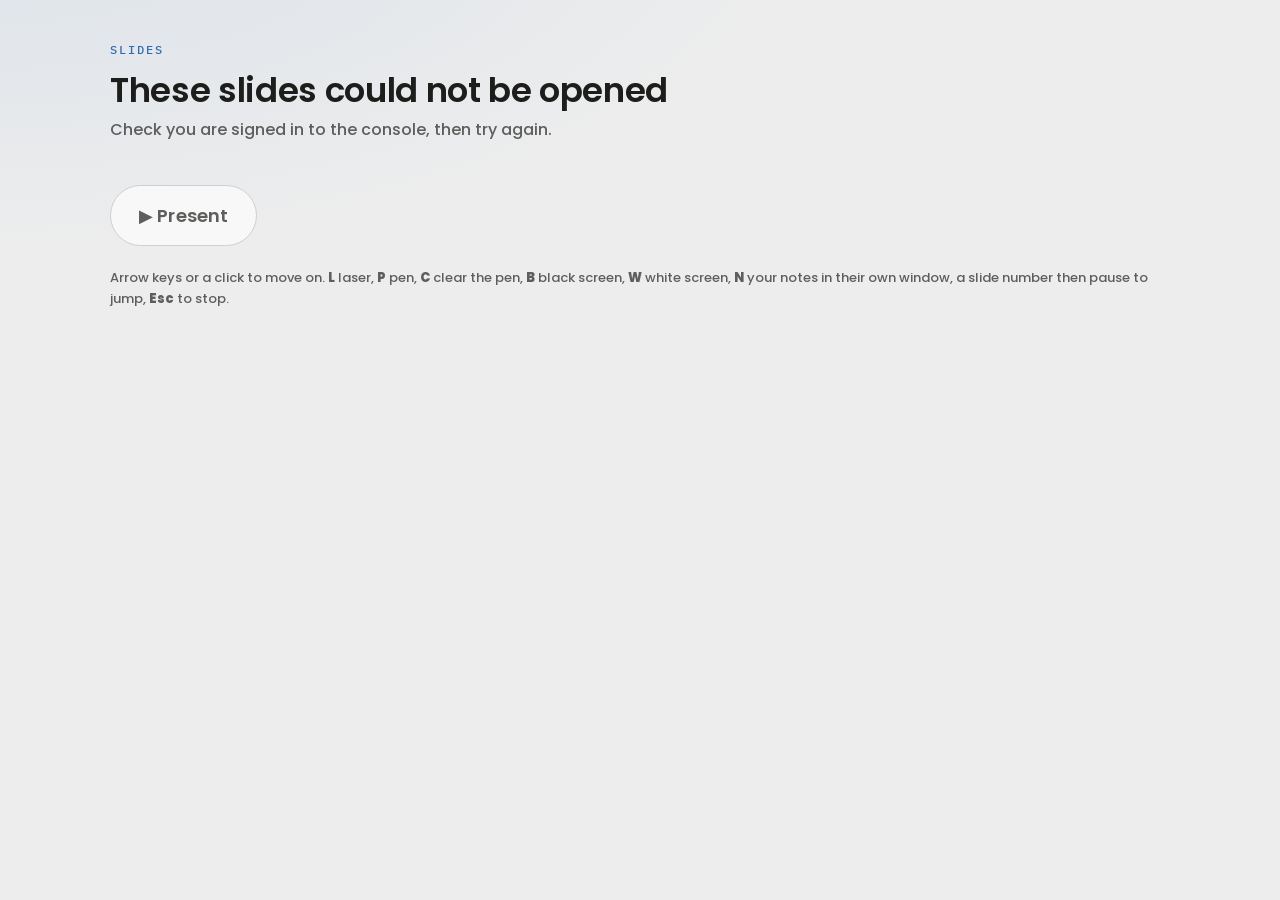
<file: slides.html>
<!doctype html>
<html lang="en">
<head>
<meta charset="utf-8">
<link rel="icon" href="images/logo.svg" type="image/svg+xml">
<meta name="viewport" content="width=device-width, initial-scale=1">
<title>Present slides</title>
<link rel="stylesheet" href="style.css">
<link rel="stylesheet" href="look.css">
<link rel="stylesheet" href="motion.css">
<script src="motion.js"></script>
<script src="icons.js"></script>
<script>try{var _p=JSON.parse(localStorage.getItem("hub_prefs")||"{}");document.documentElement.dataset.look="new";if(_p.bg)document.documentElement.dataset.bg=_p.bg;if(_p.font)document.documentElement.dataset.font=_p.font;}catch(e){}</script>
<script src="config.js"></script>
<script src="teacher.js"></script>
<script src="settings.js"></script>
<script src="slides.js"></script>
</head>
<body class="sl-start">
<!-- The teacher's presenter, opened from Manage on a class. It is for the
     projector: students' own slides do not follow it. Full screen needs a
     press first, which is what the big button is for. -->
<main class="sl-startbox">
  <p class="modal-eyebrow" id="who">Slides</p>
  <h1 id="title">Loading the slides&hellip;</h1>
  <p class="sl-startsub" id="sub"></p>
  <div class="sl-startgrid" id="grid"></div>
  <div class="sl-startacts">
    <button class="btn-primary" id="go" type="button" disabled>&#9654; Present</button>
  </div>
  <p class="sl-startkeys">Arrow keys or a click to move on. <b>L</b> laser, <b>P</b> pen, <b>C</b> clear the pen, <b>B</b> black screen, <b>W</b> white screen, <b>N</b> your notes in their own window, a slide number then pause to jump, <b>Esc</b> to stop.</p>
</main>
<script>
(function(){
const $ = (id) => document.getElementById(id);
const qs = new URLSearchParams(location.search);
const lessonId = qs.get("id") || "";
const group = qs.get("group") || "";
const OFFLINE = !!(window.HUB && window.HUB.OFFLINE);
const API = (window.HUB && window.HUB.API) || "";
let lesson = null, start = 0;

async function load(){
  /* The builder hands over a deck that may not be saved yet. */
  if (qs.get("from") === "builder"){
    const d = JSON.parse(localStorage.getItem("hub_slides_present") || "null");
    if (d && d.slides) return d;
  }
  if (OFFLINE){
    const r = await fetch("lessons/" + encodeURIComponent(lessonId) + ".json");
    if (!r.ok) throw new Error("missing");
    return r.json();
  }
  const r = await fetch(API + "/api/catalog?lesson=" + encodeURIComponent(lessonId) +
                        (group ? "&group=" + encodeURIComponent(group) : ""),
                        { headers: window.teacherAuth.headers(), cache: "no-store" });
  if (!r.ok) throw new Error("missing");
  const d = await r.json();
  if (!d.lesson) throw new Error("missing");
  return d.lesson;
}

function paint(){
  $("title").textContent = lesson.title || "Slides";
  const n = lesson.slides.list.length;
  $("who").textContent = group ? "Presenting to " + group : "Slides";
  $("sub").textContent = n + " slide" + (n === 1 ? "" : "s") + ". Pick one to start from, or start at the beginning.";
  const grid = $("grid");
  grid.innerHTML = "";
  lesson.slides.list.forEach((s, i) => {
    const b = document.createElement("button");
    b.type = "button"; b.className = "sl-thumb" + (i === start ? " on" : "");
    b.title = "Start from slide " + (i + 1);
    b.appendChild(window.hubSlides.draw(s, lesson.slides));
    const num = document.createElement("div"); num.className = "sl-thumbn"; num.textContent = String(i + 1);
    b.appendChild(num);
    b.addEventListener("click", () => { start = i; paint(); });
    grid.appendChild(b);
  });
  $("go").disabled = false;
}
$("go").addEventListener("click", () => {
  window.hubSlides.present(lesson.slides, { start, onClose: (at) => { start = at; paint(); } });
});

load().then(l => {
  lesson = l;
  document.title = "Present: " + (l.title || "slides");
  if (!window.hubSlides.has(l)){
    $("title").textContent = "This lesson has no slides yet";
    $("sub").textContent = "Add them in the lesson builder, from the Slides button beside Lesson options.";
    return;
  }
  paint();
}).catch(() => {
  $("title").textContent = "These slides could not be opened";
  $("sub").textContent = "Check you are signed in to the console, then try again.";
});
})();
</script>
</body>
</html>
</file>
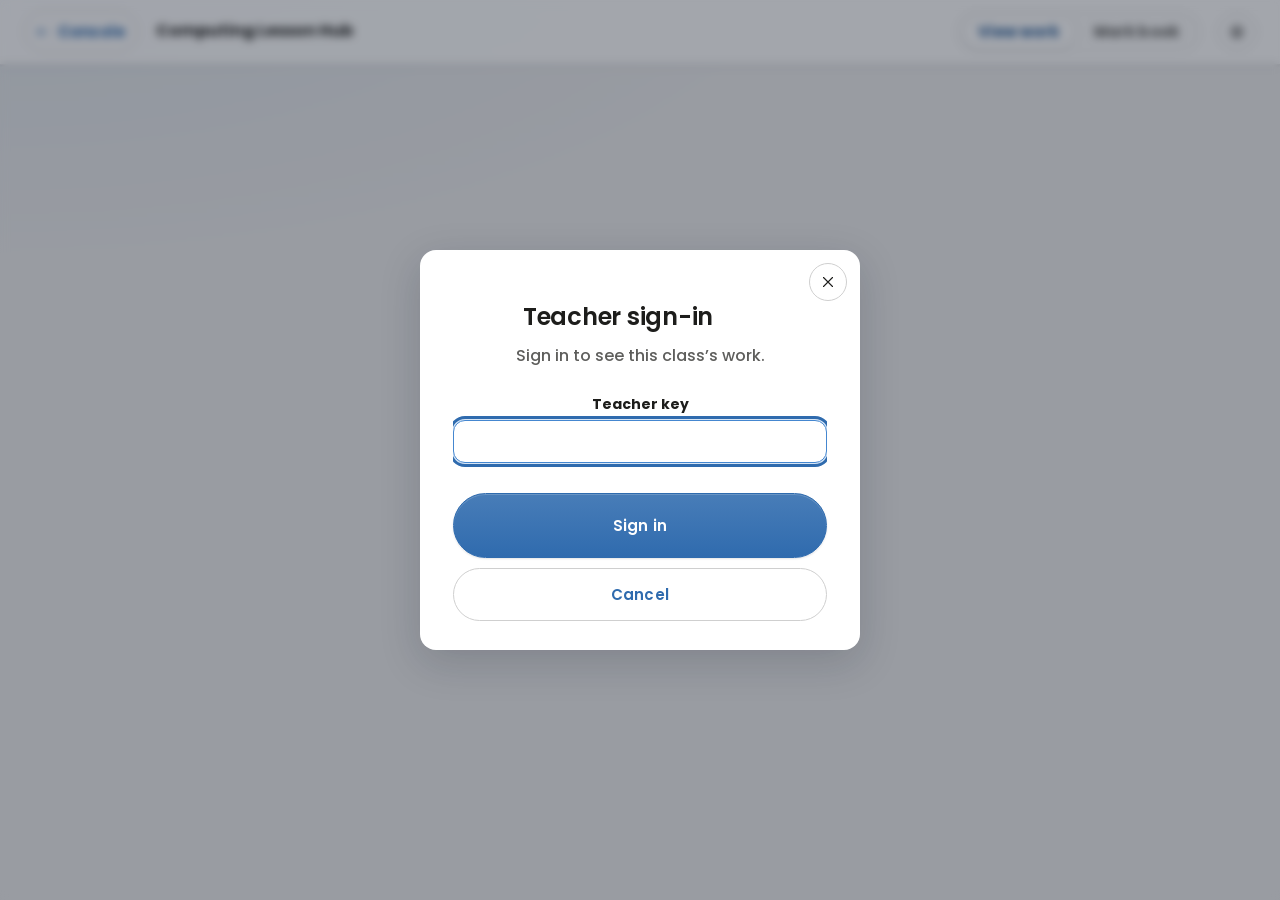
<file: work.html>
<!DOCTYPE html>
<html lang="en">
<head>
<meta charset="utf-8">
<link rel="icon" href="images/logo.svg" type="image/svg+xml">
<link rel="icon" href="images/logo-32.png" type="image/png" sizes="32x32">
<link rel="apple-touch-icon" href="images/logo-180.png">
<meta name="viewport" content="width=device-width, initial-scale=1">
<title>Viewing student work</title>
<link rel="stylesheet" href="style.css">
<link rel="stylesheet" href="look.css">
<link rel="stylesheet" href="motion.css">
<script src="motion.js"></script>
<script src="icons.js"></script>
<script>try{var _p=JSON.parse(localStorage.getItem("hub_prefs")||"{}");document.documentElement.dataset.look="new";if(_p.bg)document.documentElement.dataset.bg=_p.bg;if(_p.font)document.documentElement.dataset.font=_p.font;}catch(e){}</script>
<script src="config.js"></script>
<script src="worklink.js"></script>
<script src="teacher.js"></script>
<script src="ui.js"></script>
<script src="settings.js"></script>
<!-- for the one thing it names: the lesson id a practice sandbox is kept
     under, which has to be the same word here as in the sandbox itself -->
<script src="practice.js"></script>
</head>
<body class="workpage">

<div class="homebar" data-console-back>
  <div class="title" id="barTitle">Computing Lesson Hub</div>
  <span class="grow"></span>
  <div class="subtabs worktabs">
    <button class="on" id="tabWork">View work</button>
    <button id="tabProgress">Mark book</button>
    <button id="tabGlance" hidden>At a glance</button>
  </div>
  <button class="btn-ghost iconbtn" id="setBtn" title="Settings">&#9881;&#65038;</button>
</div>

<div id="loadPane" class="workwrap loadpane">
  <div class="loading">
    <div class="load-dots"><span></span><span></span><span></span></div>
    <p class="loadmsg">Loading the class’s work…</p>
  </div>
</div>

<!-- ================= a lesson's markbook =================
     The same spreadsheet an assessment's markbook is: the figures along the
     top, the filters and Copy all and Save for Excel in one row, then the
     table, picked and copied the way markbook.js picks and copies. -->
<div id="progressPane" class="workwrap lessonmb" hidden>
  <div class="mbstats" id="progressStats"></div>
  <div class="mbbar" id="progressFilters"></div>
  <p class="hint" id="progressMsg"></p>
  <div class="progresswrap">
    <table class="progresstable mbtable" id="progressTable"></table>
  </div>
  <p class="subnote mbhint" id="progressHint">Click a cell, then drag or Shift-click to pick more. Ctrl+C copies them. Click a mark to open that piece of work.</p>
  <div class="progress-types" id="progressTypes" hidden></div>
</div>

<!-- ================= the markbook =================
     In place of Progress for an assessment, standard or practical: drawn by
     markbook.js out of the same class, work and results this page fetches. -->
<div id="markbookPane" class="workwrap mbpane" hidden>
  <div id="mbHolder"></div>
</div>

<!-- ================= viewing work ================= -->
<div id="workPane" class="workwrap" hidden>
  <div class="worksplit">
    <div class="workmain">
      <div class="workbar">
    <button class="btn-ghost iconbtn" id="prevStu" title="Previous student">&larr;</button>
    <select id="stuPick"></select>
    <button class="btn-ghost iconbtn" id="nextStu" title="Next student">&rarr;</button>
    <button class="btn-ghost" id="onlyUnmarked" aria-pressed="false" title="List and go to only the students with no saved feedback">Unmarked only</button>
    <button class="btn-ghost" id="viewMode">All on one page</button>
    <button class="btn-ghost" id="openPdf">PDF</button>
    <button class="btn-ghost" id="refreshWork" title="Fetch what has been saved since this page was opened">Refresh</button>
    <span class="hint" id="workFresh"></span>
  </div>
      <!-- The second frame is the next student, loaded while this one is
           being marked, so Save and next has their work ready to show. The
           two swap ids when it is used (see swapInSpare). -->
      <div class="workframe"><iframe id="workFrame" title="Their work" allow="fullscreen" data-inspect="hub_inspect"></iframe><iframe id="spareFrame" class="spare" title="The next student's work" allow="fullscreen" data-inspect="hub_inspect_next" tabindex="-1" aria-hidden="true"></iframe></div>
    </div>
    <aside class="workside" id="workSide">
      <!-- A test's score, as Mark work has it now, mark changes and all. Kept
           to one short line so a Strength and Target still fit under it. -->
      <p class="fbscore" id="fbScoreRow" hidden><span class="fbscore-label">Score</span> <b id="fbScoreNum"></b> <span class="fbscore-note" id="fbScoreNote"></span></p>
      <!-- whose work it is, on the heading's own line, to leave the room for
           the boxes -->
      <h3 class="fbhead">Feedback <span id="fbWho"></span></h3>
      <div class="cover-facts-box" id="coverFacts" hidden></div>
      <!-- Practice only: a sandbox is several programs and feedback belongs
           to one of them, so the boxes below say which. It follows whatever
           is open in the frame, and opens one when it is changed here. -->
      <div class="bfield" id="progWrap" hidden>
        <label for="progPick">Program</label>
        <select id="progPick" class="bigselect"></select>
      </div>
      <div class="bfield" id="markWrap" hidden>
        <label id="markLabel">Mark</label>
        <span class="markrow2" id="scoreRow">
          <input id="fbScore" type="number" min="0"> <span id="outOfLabel">out of 20</span>
        </span>
      </div>
      <!-- Where a lesson has a bank of Strengths and Targets, a list of what
           it asks for is ticked off and writes the boxes below. Settings can
           swap it for a few Yes or No questions instead. -->
      <div class="fblist" id="fbList" hidden></div>
      <div class="fbask" id="fbAsk" hidden></div>
      <div class="fbask-again" id="fbAskAgain" hidden></div>
      <div class="bfield" id="fbStrengthWrap">
        <label for="fbStrength">Strength</label><textarea id="fbStrength" rows="5"></textarea>
      </div>
      <div class="bfield" id="fbTargetWrap">
        <label for="fbTarget">Target</label><textarea id="fbTarget" rows="5"></textarea>
      </div>
      <!-- Most work is marked with a Strength and a Target alone, so the
           comment box waits behind a button until it is wanted. -->
      <button class="bank-link fbcomment-add" id="fbCommentAdd" type="button" hidden>+ Additional comment</button>
      <div class="bfield" id="fbCommentWrap"><label>Additional comment</label><textarea id="fbComment" rows="2"></textarea></div>
      <!-- Marking a class is one student after another, so moving on is the
           button most pressed; Save on its own is for coming back to later. -->
      <!-- Held at the foot of the column however far down it is scrolled, with
           the message that says whether it saved. -->
      <div class="fbfoot" id="fbFoot">
        <div class="fbsave" id="fbSaveRow">
          <button class="btn-ghost" id="saveFb">Save</button>
          <button class="btn-primary" id="saveNext" title="Ctrl + Enter">Save and next</button>
        </div>
        <!-- While the list is being ticked, its own way on stands where Save
             does: nothing is ready to save until the Target is agreed. -->
        <div class="fbsave" id="fbListRow" hidden></div>
        <!-- Ticked, the Strength and Target go and the lesson's comment for
             lost work takes their place. Under the buttons, so it is never
             in the way of the ticks, and in the foot, so it is always to hand
             while nothing has been ticked. -->
        <label class="fblist-row fbnotsaved-tick" id="notSavedWrap" hidden>
          <input type="checkbox" id="notSaved">
          <span>Student was present but did not save their work properly</span>
        </label>
        <p class="hint" id="fbMsg"></p>
        <!-- Their feedback is saved: said here, in place of whatever the line
             above last said about how the boxes were filled in. -->
        <p class="fbmarked" id="fbMarked">✓ Marked</p>
        <!-- Save and next moves on before the save has finished. One that
             then fails is said here, whoever is on screen by then. -->
        <p class="fbbehind" id="fbBehind" hidden></p>
      </div>
    </aside>
  </div>
</div>

<!-- ================= a revision resource, a class at a time =================
     Home learning holding a Revision resource task: everyone's on one
     screen, each with Done and Redo, so a class is checked without opening
     thirty pieces of work one after another. -->
<div id="glancePane" class="workwrap glancepane" hidden>
  <div class="glance-bar">
    <p class="glance-stats" id="glanceStats"></p>
    <span class="grow"></span>
    <button class="btn-ghost" id="glanceToCheck" aria-pressed="false">To check only</button>
    <button class="btn-ghost" id="glanceBin">Recycle bin</button>
  </div>
  <p class="hint" id="glanceMsg" role="status"></p>
  <div class="glance-grid" id="glanceGrid"></div>
</div>

<div class="modal-back" id="mBack" hidden><div class="modal" id="mBox"></div></div>

<script src="menus.js"></script>
<script src="settings.js"></script>
<script src="shortmatch.js"></script>
<script src="coverwork.js"></script>
<script src="ordermarks.js"></script>
<script src="progressmath.js"></script>
<script src="psd.js"></script>
<script src="blend.js"></script>
<script src="revision.js"></script>
<script src="voice.js"></script>
<script src="xlsx.js"></script>
<script src="markbook.js"></script>
<script>
/* Puts everything except the cross and the closing buttons into a part that
   scrolls on its own, so a long pop-up can be read on a small screen without
   its buttons sliding off the bottom. */
function scrollBody(box){
  if (!box || box.querySelector(".modal-scroll")) return;
  const kids = Array.from(box.children);
  const middle = kids.filter(n =>
    !n.classList.contains("modal-x") &&
    !n.classList.contains("modal-cta") &&
    !n.classList.contains("modal-stay"));
  if (middle.length < 2) return;
  const scroller = document.createElement("div");
  scroller.className = "modal-scroll";
  box.insertBefore(scroller, middle[0]);
  middle.forEach(n => scroller.appendChild(n));
}

const $ = (id) => document.getElementById(id);
function on(id, ev, fn){
  const e = document.getElementById(id);
  if (!e){ console.warn("Nothing on the page with id:", id); return; }
  e.addEventListener(ev, fn);
}
function el(tag, cls, text){
  const e = document.createElement(tag);
  if (cls) e.className = cls;
  if (text !== undefined) e.textContent = text;
  return e;
}
/* The class list, the picker, the feedback panel and the Progress markbook
   all list a class in the same order, and it is by username rather than by
   display name: two students called Amelia are still two different rows in
   the register, and the username is the one thing on this page that always
   tells them apart. */
function byUsername(a, b){ return (a.username || "").localeCompare(b.username || ""); }

function openModal(build){
  const box = $("mBox");
  box.className = "modal";
  box.innerHTML = "";
  build(box);
  if (!box.querySelector(".modal-x")){
    const x = el("button","btn-ghost iconbtn modal-x","\u2715");
    x.addEventListener("click", closeModal);
    box.insertBefore(x, box.firstChild);
  }
  scrollBody(box);
  $("mBack").hidden = false;
}
function closeModal(){ $("mBack").hidden = true; }

const API = (window.HUB && window.HUB.API) || "";
/* The session, or the key where there is no second factor to make one.
   teacher.js decides which; this page only has to ask. */
const H = () => window.teacherAuth.headers();
const HJ = () => window.teacherAuth.json();

const qs = new URLSearchParams(location.search);
/* ---- practice, rather than a lesson ----
   ?practice=1&group=8A[&student=jbloggs] shows a class's sandbox programs
   instead of a lesson's work. It is the same page throughout: the same
   student picker, the same feedback boxes down the right. What changes is
   where the work comes from (one reserved row per student rather than a
   lesson's), what is drawn in the frame (the sandbox rather than the lesson
   page) and that feedback is written against one program rather than the
   whole of it.

   Nothing in practice is marked, here or anywhere else, so the mark and the
   grade never appear, and neither does the Progress tab: a score on work
   nobody set would be the one thing the Practice tab was built not to be. */
const PRACTICE = qs.get("practice") === "1";
const SLOT = (window.practice && window.practice.sandbox && window.practice.sandbox.SLOT)
             || "__practice_sandbox";
/* A link handed in by a student carries the lesson on "id"; the console
   opens this page with "lesson" and a class alongside it. */
const lessonId = PRACTICE ? SLOT : (qs.get("lesson") || qs.get("id") || "");
const cls = qs.get("group") || "";
const OFFLINE = !!(window.HUB && window.HUB.OFFLINE);
let handedIn = null;          // the work that arrived on the address
let markedLink = "";          // what to hand back once it has been marked

let lessonJson = null;
let roster = [];        // everyone in the class, alphabetical
let rows = [];          // what they have saved
let idx = 0;
let allPages = false;
let lastStep = 0;                                     // the page being looked at
let lastScroll = 0;                                   // and how far down it
let lastFull = "";                                    // the task whose picture is open full screen

/* ---------------- getting everything ---------------- */

/* The dots belong to the wait, so anything that ends the wait without the work
   arriving takes them away with it. Three dots bouncing over "Sign in to see
   this class’s work." says the page is still on its way when it is not. */
function workStopped(why){
  $("loadPane").querySelector(".load-dots").hidden = true;
  $("loadPane").querySelector(".loadmsg").textContent = why;
}
function workWaiting(){
  $("loadPane").querySelector(".load-dots").hidden = false;
  $("loadPane").querySelector(".loadmsg").textContent = "Loading the class’s work…";
}

async function boot(){
  if (OFFLINE){ return bootFromLink(); }
  workWaiting();            // boot runs again after the sign-in asked for below
  if (!API){
    workStopped("This copy of the site has no server address in config.js.");
    return;
  }
  /* Opened straight from a bookmark rather than out of the console, so there
     is no session in this tab yet. Asking is better than sending them away. */
  if (!window.teacherAuth.have()){
    workStopped("Sign in to see this class’s work.");
    askToSignIn(boot);
    return;
  }
  try{
    /* There is no lesson behind a sandbox, so there is none to fetch: asking
       the catalogue for a lesson called __practice_sandbox would fail and
       take the whole screen down with it. */
    const [lesson, students, work] = await Promise.all([
      PRACTICE ? Promise.resolve(null) : fetchLesson(), fetchRoster(), fetchWork()
    ]);
    lessonJson = lesson;
    /* A practical is handed in to be marked by hand, and the console's
       button into it says Mark work, so the tab it opens on does too. */
    if (lessonJson && (lessonJson.practical || lessonJson.assessment)) $("tabWork").textContent = "Mark work";
    /* a test has no pages to lay out on one, only its marked answers */
    if (markingTest()) $("viewMode").hidden = true;
    roster = students.sort(byUsername);
    rows = work;
    await addGuests();
    if (!PRACTICE) await loadMarks();
    if (!PRACTICE) lockedPages = await fetchLocks(lessonJson);
    if (PRACTICE){
      /* No site name in front: the logo on Console already says where this
         is, and the name pushed the part worth reading off the end. */
      $("barTitle").textContent = "Practice programs \u00b7 " + cls;
      document.title = "Practice programs \u00b7 " + cls;
      practiceBar();
    } else {
      const doing = (lessonJson && (lessonJson.practical || lessonJson.assessment)) ? "Marking" : "Viewing";
      $("barTitle").textContent = doing + " \u00b7 " +
        (lessonJson && lessonJson.title ? lessonJson.title : lessonId);
      document.title = "Student work \u00b7 " + (lessonJson && lessonJson.title ? lessonJson.title : lessonId);
    }
    if (!PRACTICE) paintSecondTab();
    if (!PRACTICE && reviseTasks().length){
      $("tabGlance").hidden = false;
      await loadRevisionCounts();
    }
    /* Never held up for this: it is a second fetch on top of the ones the
       markbook already needed, and the table above it is worth showing
       whether or not it ever arrives. An assessment has the markbook in
       place of Progress, and nothing to compare against a sibling lesson. */
    if (!PRACTICE && !markbookMode() && !homeLearning()) loadComparison().then(() => { if (!PRACTICE) paintProgress(); });
    /* Opened on one student, from a class list or the username search: start
       on them rather than on whoever is first alphabetically. */
    const asked = (qs.get("student") || "").toLowerCase();
    if (asked){
      const at = roster.findIndex(x => String(x.username || "").toLowerCase() === asked);
      if (at >= 0) idx = at;
    }
    paintPicker();
    $("loadPane").hidden = true;
    /* admin.html's unit-wide progress screen sends a teacher here already
       wanting the markbook, not the student's work, when they have drilled
       down from a specific lesson in the trend. */
    tab(wantedTab);
  }catch(e){
    workStopped(e.message);
  }
}

/* The few pieces of the bar that only make sense against a lesson. A PDF is
   built out of a lesson's tasks, and "All on one page" is about a lesson's
   pages; a sandbox has neither. Practice is not marked, so there is nothing
   for the Progress tab to show either. */
function practiceBar(){
  ["viewMode","openPdf"].forEach(id => { const e = $(id); if (e) e.hidden = true; });
  const tabW = $("tabWork");
  if (tabW) tabW.textContent = "Programs";
  const tabP = $("tabProgress");
  if (tabP) tabP.hidden = true;
}
/* ---------------- one student, arriving on a link (no server) ----------------
   The whole hand-in is in the address, so there is no class to page through.
   Everything else on this page works as it does online: the same viewer, the
   same feedback boxes down the right. */
async function bootFromLink(){
  const shut = workStopped;
  if (!window.workLink || !window.workLink.supported)
    return shut("This browser cannot read work links. Ask for the work as a PDF instead.");
  handedIn = await window.workLink.readHash();
  if (!handedIn)
    return shut("Open a student's work link to mark it. There is nothing to show on its own.");
  if (handedIn.kind === "broken")
    return shut("The work could not be read out of this link. It was probably cut short on its way here. Ask for it again.");

  /* The student has this link too: it is the one they copied. Opening it
     again should show them their work, not the marking screen, so the first
     thing it asks is which of the two is holding it. */
  if (!(await whoIsThis(handedIn.n || "the student"))){
    return openStudentView();
  }

  try{ lessonJson = await fetchLesson(); }
  catch(e){ return shut(e.message); }
  if (markingTest()) $("viewMode").hidden = true;

  /* One student, made to look like a class of one so the rest of the page
     does not have to know the difference. */
  const name = handedIn.n || "A student";
  roster = [{ username: "link", display_name: name }];
  rows = [{ username: "link", display_name: name, data: handedIn.d || {},
            feedback: handedIn.fb ? JSON.stringify(handedIn.fb) : "" }];
  if (handedIn.mk) marks.link = { score: handedIn.mk.score, outOf: handedIn.mk.outOf, grade: handedIn.mk.grade || "" };
  /* marked once already and sent back again: the marks changed then still stand */
  if (handedIn.ov && handedIn.ov.overrides) overridesBy.link = Object.assign({}, handedIn.ov.overrides);

  /* No class, so nobody to page to and no marks to compare. */
  document.querySelector(".worktabs").hidden = true;
  ["prevStu","nextStu","stuPick","refreshWork","workFresh"].forEach(id => { const e = $(id); if (e) e.remove(); });

  $("barTitle").textContent = "Marking " + name + " • " +
    (lessonJson && lessonJson.title ? lessonJson.title : lessonId);
  document.title = "Marking " + name;
  $("loadPane").hidden = true;
  tab("work");
  showStudent(0);
}

async function fetchLesson(){
  /* Offline the lessons folder is the only place a lesson can come from.
     With a server it is the database, and only the database: a leftover file
     of the same name must not stand in for what a teacher has published. */
  if (OFFLINE){
    const r = await fetch("lessons/" + encodeURIComponent(lessonId) + ".json", { cache:"no-store" });
    if (!r.ok) throw new Error("There is no lessons/" + lessonId + ".json.");
    return await r.json();
  }
  const reply = await fetch(API + "/api/catalog?lesson=" + encodeURIComponent(lessonId), { headers: H(), cache:"no-store" });
  const d = await reply.json();
  if (!reply.ok) throw new Error(d.error || "Could not open that lesson.");
  return d.lesson;
}
async function fetchRoster(){
  const r = await fetch(API + "/api/teacher/students?group=" + encodeURIComponent(cls), { headers: H(), cache:"no-store" });
  const d = await r.json();
  if (!r.ok) throw new Error(d.error || "Could not load the class.");
  return d.students || [];
}
async function fetchWork(){
  const r = await fetch(API + "/api/teacher/work?lesson=" + encodeURIComponent(lessonId) +
                        "&group=" + encodeURIComponent(cls), { headers: H(), cache:"no-store" });
  const d = await r.json();
  if (!r.ok) throw new Error(d.error || "Could not load their work.");
  /* Lines ticked while marking live in the feedback. Laid over the work as
     it arrives, so every total on this screen counts them. raw keeps what
     the student saved, which is what an assessment's questions are marked
     from in the markbook, the same as the lesson page marks them. */
  return (d.rows || []).map(row => Object.assign({}, row,
    { raw: row.data,
      data: window.progressMath.withMarkingTicks(
        window.progressMath.withTeacherEdits(row.data, row.feedback), row.feedback) }));
}
/* Students who came in by Sign-in backup on a cover lesson. They have no
   account, so they are put in the class for this page only, after everyone who
   does, and from here on the list, the frame and the mark book treat them as
   anybody else. A cover lesson with no answer here simply has nobody extra. */
async function addGuests(){
  if (PRACTICE || !lessonJson || !lessonJson.cover) return;
  try{
    const r = await fetch(API + "/api/teacher/guest-work?lesson=" + encodeURIComponent(lessonId) +
                          "&group=" + encodeURIComponent(cls), { headers: H(), cache:"no-store" });
    if (!r.ok) return;
    ((await r.json()).rows || []).forEach(g => {
      const username = "guest:" + g.id;
      roster.push({ username: username, display_name: g.name, guest: true });
      rows.push({ username: username, display_name: g.name, data: g.data, raw: g.data,
                  feedback: "", updated_at: g.saved });
    });
  }catch(e){}
}
/* What has been marked so far. Pulled out of boot so Refresh can ask for it
   again: a colleague marking the same class in the next room is exactly the
   sort of thing a teacher presses Refresh to see. */
async function loadMarks(){
  try{
    const r = await fetch(API + "/api/teacher/results?lesson=" + encodeURIComponent(lessonId) +
                          "&group=" + encodeURIComponent(cls), { headers: H(), cache:"no-store" });
    const d = await r.json();
    /* Kept whole for the markbook, which also wants the time taken and any
       mark a teacher changed by hand. */
    resultRows = d.rows || [];
    (d.rows || []).forEach(row => {
      /* By username: two students with the same name took each other's
         mark. The name is only for a server too old to send the username. */
      const st = row.username ? roster.find(x => x.username === row.username)
                              : roster.find(x => x.display_name === row.display_name);
      if (st) marks[st.username] = { score: row.score, outOf: row.out_of, grade: row.grade || "",
                                     strength: row.strength || "", target: row.target || "" };
    });
  }catch(e){}
}

/* The sign-in pop-up, when this tab has no session of its own. It stays open
   until the server accepts something, so a mistyped key is just a mistype. */
function askToSignIn(then){
  openModal(box => window.teacherAuth.form(box, {
    close: closeModal, then: then,
    why: "Sign in to see this class’s work." }));
}

/* Fetch what has been saved since the page was opened. Students carry on
   working while their work is being looked at, so what is on the screen goes
   stale within a lesson; without this the only way to see the rest was to
   reload and lose your place. */
async function refreshWork(){
  const btn = $("refreshWork");
  if (!btn || btn.disabled) return;
  const who = (roster[idx] || {}).username || "";
  btn.disabled = true;
  const label = btn.textContent;
  btn.textContent = "Checking…";
  $("workFresh").textContent = "";
  try{
    /* Fetched before the saves still going have landed, the list would come
       back without them and show those students unmarked again. */
    await saveChain;
    /* The lesson comes back as well: the frame is given this copy rather
       than fetching its own, so this is the one press that picks up a lesson
       a colleague has edited since this screen was opened. It is also the
       one thing here that can fail without spoiling the press, because the
       work is what Refresh is for and the copy already in hand still draws
       the page. */
    const [students, work, lesson] = await Promise.all([fetchRoster(), fetchWork(),
      PRACTICE ? Promise.resolve(null) : fetchLesson().catch(() => null)]);
    roster = students.sort(byUsername);
    rows = work;
    if (lesson) lessonJson = lesson;
    await addGuests();
    if (!PRACTICE) await loadMarks();
    if (!PRACTICE) lockedPages = await fetchLocks(lessonJson);
    /* Back to the same student, by name rather than by position: somebody
       added to the class since would otherwise shift everyone along. */
    const back = roster.findIndex(x => x.username === who);
    paintPicker();
    if (!PRACTICE) paintSecondTab();
    showStudent(back < 0 ? 0 : back);
    const now = new Date();
    $("workFresh").textContent = "Up to date as of " +
      String(now.getHours()).padStart(2,"0") + ":" + String(now.getMinutes()).padStart(2,"0");
  }catch(e){
    $("workFresh").textContent = e.message === "Failed to fetch" ? "Could not reach the server." : e.message;
  }finally{ btn.disabled = false; btn.textContent = label; }
}
on("refreshWork", "click", refreshWork);

/* ---------------- which half of the page is showing ---------------- */
/* The tab can be picked while the class is still loading. It is only
   remembered then, and the markbook or the work comes up once there is
   something to put in it: a teacher who knows they want the markbook should
   not have to wait for the work to arrive before they can say so. */
/* An assessment's Markbook button in the console asks for "markbook";
   either word opens whichever of the two this lesson has. */
let wantedTab = (qs.get("tab") === "progress" || qs.get("tab") === "markbook") ? "progress"
              : qs.get("tab") === "glance" ? "glance" : "work";
function tab(which){
  /* At a glance only exists for home learning with a revision resource in
     it, so asking for it anywhere else is View work. */
  if (which === "glance" && lessonJson && !reviseTasks().length) which = "work";
  const progress = which === "progress", glance = which === "glance";
  wantedTab = which;
  $("tabProgress").classList.toggle("on", progress);
  $("tabGlance").classList.toggle("on", glance);
  $("tabWork").classList.toggle("on", !progress && !glance);
  if (!$("loadPane").hidden) return;      // nothing to show yet
  const mb = markbookMode();
  $("progressPane").hidden = !progress || mb;
  $("markbookPane").hidden = !progress || !mb;
  $("glancePane").hidden = !glance;
  $("workPane").hidden = progress || glance;
  if (glance){ paintGlance(); return; }
  /* Drawn again on the way in, because marking on the other tab changes
     what it says: a mark saved there is a mark here. */
  if (progress && mb) paintMarkbookPane();
  else if (progress) syncProgressHeaderOffset();
  if (!progress && !framedYet) showStudent(idx);
}
on("tabProgress", "click", () => tab("progress"));
on("tabGlance", "click", () => tab("glance"));
on("tabWork", "click", () => tab("work"));
tab(wantedTab);

/* ---------------- a revision resource, at a glance ----------------
   Everything here reads what is already fetched (rows, roster) apart from
   how often each student has revised with it, which lives in their own
   __revision row and is fetched once. Done and Redo write the feedback
   through revise-check; Clear photos moves them to the recycle bin. */
const REVISION_ID = "__revision";
let revisionCounts = {};      // username -> { task id: { n, last } }
let glanceToCheck = false;
function reviseTasks(){
  const out = [];
  const walk = (list) => (list || []).forEach(b => {
    if (!b) return;
    if (b.type === "revise") out.push(b);
    if (Array.isArray(b.blocks)) walk(b.blocks);
  });
  if (lessonJson) walk(lessonJson.blocks);
  return out;
}
async function loadRevisionCounts(){
  revisionCounts = {};
  try{
    const r = await fetch(API + "/api/teacher/work?lesson=" + encodeURIComponent(REVISION_ID) +
                          "&group=" + encodeURIComponent(cls), { headers: H(), cache:"no-store" });
    if (!r.ok) return;
    ((await r.json()).rows || []).forEach(row => {
      const mine = row.data && row.data[lessonId];
      if (mine && typeof mine === "object") revisionCounts[row.username] = mine;
    });
  }catch(e){}
}
function feedbackOf(row){
  let f = {};
  try{ f = JSON.parse((row && row.feedback) || "{}") || {}; }catch(e){ f = {}; }
  return (f && typeof f === "object") ? f : {};
}
const KIND_NAMES = { cards: "Flashcards", quiz: "Quiz questions", mindmap: "Mind map", poster: "Poster", photo: "Photo of paper work" };
function paintGlance(){
  const tasks = reviseTasks();
  const grid = $("glanceGrid");
  grid.innerHTML = "";
  if (!tasks.length) return;
  const t = tasks[0];
  let done = 0, redo = 0, toCheck = 0, none = 0;
  /* What has come in first; nothing handed in is the least to look at. */
  const madeIt = (st) => { const r = rows.find(x => x.username === st.username); return !!(r && r.raw && r.raw[t.id] && r.raw[t.id].kind); };
  roster.slice().sort((a, b) => (madeIt(b) ? 1 : 0) - (madeIt(a) ? 1 : 0)).forEach(st => {
    const row = rows.find(r => r.username === st.username);
    const v = row && row.raw ? row.raw[t.id] : null;
    const made = !!(v && v.kind);
    const check = feedbackOf(row).check || "";
    if (!made) none++;
    else if (check === "done") done++;
    else if (check === "redo") redo++;
    else toCheck++;
    if (glanceToCheck && (!made || check)) return;
    grid.appendChild(glanceCard(st, row, t, v, check));
  });
  $("glanceStats").textContent = toCheck + " to check · " + done + " done · " + redo + " to redo · " + none + " not started";
  if (!grid.children.length)
    grid.appendChild(el("p","hint", glanceToCheck ? "Nothing left to check." : "Nobody in this class yet."));
}
function glanceCard(st, row, t, v, check){
  const card = el("article","glance-card" + (check ? " is-" + check : ""));
  const head = el("div","glance-head");
  head.appendChild(el("b","", st.display_name || st.username));
  const kind = v && v.kind;
  head.appendChild(el("span","glance-kind", kind ? KIND_NAMES[kind] || kind : "Not started"));
  card.appendChild(head);

  /* What they made, small enough for a class to fit on one screen. A
     click opens it in View work, the whole thing, at their page. */
  const look = el("button","glance-look");
  look.type = "button";
  look.title = "Open their work";
  if (kind === "photo" && Array.isArray(v.photos) && v.photos.length){
    v.photos.forEach(src => { const im = el("img"); im.src = src; im.alt = "Their photo"; look.appendChild(im); });
  } else if (kind === "photo" && v.binned){
    look.appendChild(el("p","glance-words", "Photos cleared away " + niceSaved(v.binned) + "."));
  } else if (kind === "poster" && v.poster && v.poster.img){
    const im = el("img"); im.src = v.poster.img; im.alt = "Their poster"; look.appendChild(im);
  } else if (kind === "cards" || kind === "quiz"){
    const list = (kind === "cards" ? v.cards : v.quiz) || [];
    const full = list.filter(x => x && String(x.f || x.q || "").trim() && String(x.b || x.a || "").trim());
    look.appendChild(el("p","glance-words", full.length + (kind === "cards" ? (full.length === 1 ? " card" : " cards") : (full.length === 1 ? " question" : " questions"))));
    full.slice(0, 3).forEach(x => look.appendChild(el("p","glance-line", (x.f || x.q) + " → " + (x.b || x.a))));
  } else if (kind === "mindmap" && v.map && Array.isArray(v.map.nodes)){
    const nodes = v.map.nodes;
    const root = nodes.find(n => n.parent === null);
    look.appendChild(el("p","glance-words", (root && root.text) || "Mind map"));
    nodes.filter(n => root && n.parent === root.id).slice(0, 5)
      .forEach(n => look.appendChild(el("p","glance-line", "• " + n.text)));
    look.appendChild(el("p","glance-line", (nodes.length - 1) + " boxes in all"));
  } else {
    look.appendChild(el("p","glance-words", kind ? "Started, nothing in it yet" : "Nothing handed in yet"));
  }
  /* Against what was asked for, where the task asked for anything. */
  const kit = window.reviseKit, aims = [];
  if (kit && kind && kind !== "photo"){
    const aim = kit.target(t, kind), got = kit.count(v), used = kit.wordsUsed(t, v);
    const wordCount = (t.words || []).filter(w => String(w || "").trim()).length;
    if (aim) aims.push(el("p","glance-aim" + (got >= aim ? " met" : ""), got + " of " + aim + " " + kit.KINDS[kind].many));
    if (used) aims.push(el("p","glance-aim" + (used.length >= wordCount ? " met" : ""), used.length + " of " + wordCount + " key words used"));
  }
  look.addEventListener("click", () => {
    const at = roster.findIndex(x => x.username === st.username);
    if (at >= 0) idx = at;
    tab("work");
    showStudent(idx);
  });
  card.appendChild(look);
  aims.forEach(p => card.appendChild(p));

  /* How often they have revised from it. Only a digital one can say: a
     sheet of paper is revised from at the kitchen table. */
  const counted = revisionCounts[st.username] && revisionCounts[st.username][t.id];
  const n = counted ? Number(counted.n) || 0 : 0;
  card.appendChild(el("p","glance-count",
    kind === "photo" ? "Revising on paper is not counted"
    : !kind ? ""
    : n ? "Revised with it " + n + (n === 1 ? " time" : " times") + ", last " + niceSaved(counted.last)
    : "Not revised with it yet"));

  if (kind && !st.guest){
    const btns = el("div","glance-btns");
    const doneBtn = el("button","btn-ghost glance-done" + (check === "done" ? " on" : ""), "✓ Done");
    const redoBtn = el("button","btn-ghost glance-redo" + (check === "redo" ? " on" : ""), "Redo");
    [doneBtn, redoBtn].forEach(btn => { btn.type = "button"; });
    doneBtn.setAttribute("aria-pressed", String(check === "done"));
    redoBtn.setAttribute("aria-pressed", String(check === "redo"));
    /* Pressed again, it takes the mark back off. */
    doneBtn.addEventListener("click", () => setCheck(st, row, check === "done" ? "" : "done", card));
    redoBtn.addEventListener("click", () => setCheck(st, row, check === "redo" ? "" : "redo", card));
    btns.appendChild(doneBtn); btns.appendChild(redoBtn);
    if (kind === "photo" && Array.isArray(v.photos) && v.photos.length){
      const bin = el("button","btn-ghost glance-binit", "Clear photos");
      bin.type = "button";
      bin.title = "Move their photos to the recycle bin. They are kept there for 30 days.";
      bin.addEventListener("click", () => binPhotos(st, row, t, bin));
      btns.appendChild(bin);
    }
    card.appendChild(btns);
  }
  return card;
}
function glanceSay(text){ $("glanceMsg").textContent = text || ""; }
async function setCheck(st, row, check, card){
  card.querySelectorAll(".glance-btns button").forEach(b => { b.disabled = true; });
  try{
    const r = await fetch(API + "/api/teacher/revise-check", { method: "POST", headers: HJ(),
      body: JSON.stringify({ username: st.username, lesson: lessonId, check }) });
    const d = await r.json().catch(() => ({}));
    if (!r.ok) throw new Error(d.error || "That did not save. Try again.");
    const f = feedbackOf(row);
    if (check) f.check = check; else delete f.check;
    if (row) row.feedback = JSON.stringify(f);
    else rows.push({ username: st.username, display_name: st.display_name, data: {}, raw: {}, feedback: JSON.stringify(f) });
    glanceSay("");
    paintGlance();
  }catch(e){
    glanceSay(e.message);
    card.querySelectorAll(".glance-btns button").forEach(b => { b.disabled = false; });
  }
}
async function binPhotos(st, row, t, btn){
  btn.disabled = true;
  try{
    const r = await fetch(API + "/api/teacher/bin-photos", { method: "POST", headers: HJ(),
      body: JSON.stringify({ username: st.username, lesson: lessonId, task: t.id }) });
    const d = await r.json().catch(() => ({}));
    if (!r.ok) throw new Error(d.error || "Those photos could not be cleared. Try again.");
    const v = Object.assign({}, row.raw[t.id], { photos: [], binned: d.at });
    row.raw = Object.assign({}, row.raw, { [t.id]: v });
    row.data = Object.assign({}, row.data, { [t.id]: v });
    const f = feedbackOf(row);
    f.binned = Object.assign({}, f.binned || {}, { [t.id]: d.at });
    row.feedback = JSON.stringify(f);
    glanceSay((st.display_name || st.username) + "'s photos are in the recycle bin for 30 days.");
    paintGlance();
  }catch(e){
    glanceSay(e.message);
    btn.disabled = false;
  }
}
async function openBin(){
  let d;
  try{
    const r = await fetch(API + "/api/teacher/photo-bin?group=" + encodeURIComponent(cls), { headers: H(), cache:"no-store" });
    d = await r.json();
    if (!r.ok) throw new Error(d.error || "The recycle bin could not be opened.");
  }catch(e){ glanceSay(e.message); return; }
  const mine = (d.rows || []).filter(x => x.lesson === lessonId);
  openModal(box => {
    box.classList.add("glance-binbox");
    box.appendChild(el("h2","", "Recycle bin"));
    box.appendChild(el("p","modal-text",
      "Photos cleared away from this home learning. Each is emptied for good " + (d.days || 30) + " days after it was cleared."));
    if (!mine.length){ box.appendChild(el("p","hint", "The recycle bin is empty.")); return; }
    const list = el("div","glance-binlist");
    mine.forEach(item => {
      const line = el("div","glance-binrow");
      const gone = new Date(new Date(item.at).getTime() + (d.days || 30) * 86400000);
      const left = Math.max(0, Math.ceil((gone - Date.now()) / 86400000));
      const who = el("div","glance-binwho");
      who.appendChild(el("b","", item.name || item.username));
      who.appendChild(el("span","hint", " cleared " + niceSaved(item.at) + ", " + left + (left === 1 ? " day" : " days") + " left"));
      line.appendChild(who);
      const peek = el("button","btn-ghost", "View");
      const back = el("button","btn-ghost", "Restore");
      const rid = el("button","btn-ghost", "Empty now");
      [peek, back, rid].forEach(b => { b.type = "button"; });
      const pics = el("div","glance-binpics");
      peek.addEventListener("click", async () => {
        if (pics.children.length){ pics.innerHTML = ""; return; }
        const r = await fetch(API + "/api/teacher/photo-bin?id=" + item.id, { headers: H(), cache:"no-store" });
        const got = await r.json().catch(() => ({}));
        (got.photos || []).forEach(src => { const im = el("img"); im.src = src; im.alt = "Cleared photo"; pics.appendChild(im); });
      });
      const act = async (what) => {
        back.disabled = rid.disabled = true;
        const r = await fetch(API + "/api/teacher/photo-bin", { method: "POST", headers: HJ(),
          body: JSON.stringify({ id: item.id, [what]: true }) });
        const got = await r.json().catch(() => ({}));
        if (!r.ok){ line.appendChild(el("p","hint", got.error || "That did not work. Try again.")); back.disabled = rid.disabled = false; return; }
        line.remove();
        if (what === "restore"){
          rows = await fetchWork();
          paintGlance();
        }
      };
      back.addEventListener("click", () => act("restore"));
      rid.addEventListener("click", () => act("remove"));
      const btns = el("div","glance-btns");
      btns.appendChild(peek); btns.appendChild(back); btns.appendChild(rid);
      line.appendChild(btns);
      line.appendChild(pics);
      list.appendChild(line);
    });
    box.appendChild(list);
  });
}
on("glanceToCheck", "click", () => {
  glanceToCheck = !glanceToCheck;
  $("glanceToCheck").setAttribute("aria-pressed", String(glanceToCheck));
  $("glanceToCheck").classList.toggle("on", glanceToCheck);
  paintGlance();
});
on("glanceBin", "click", openBin);

/* ---------------- the markbook ----------------
   An assessment, standard or practical, has the markbook where a lesson has
   Progress. It moved here from a pop-up in the console, so the marks and
   the work behind them are one tab apart. markbook.js draws it; this page
   only hands over what it has already fetched. */
let resultRows = [];      // /api/teacher/results as it came, for the markbook
function markbookMode(){
  return !PRACTICE && !!(lessonJson && lessonJson.assessment);
}
function paintSecondTab(){
  if (markbookMode()) paintMarkbookPane(); else paintProgress();
}

/* ---------------- home learning's mark book ----------------
   The lesson mark book below with the question asked first put first: who has
   done it? Nobody is in the room to see, so that is what a teacher opens it
   for, and the marks come after. */
function homeLearning(){
  return !PRACTICE && !!(lessonJson && lessonJson.homework && !lessonJson.assessment &&
                         !lessonJson.practical && !lessonJson.cover);
}
/* Finish is never held back, so a student can press it on an empty page, and
   that is not home learning done. A lesson that is only there to be read has
   nothing to fill in, so there pressing Finish is all it can ask for. */
function homeLearningState(data){
  const pm = window.progressMath;
  const finished = !!(data && data.__done);
  const began = pm.hasWork(lessonJson, data);
  if (finished && (began || !pm.asksForWork(lessonJson)))
    return { key:"done", label:"Completed", rank:3, began:true };
  if (began) return { key:"started", label:"Started", rank:2, began:true };
  if (finished) return { key:"empty", label:"Finished, nothing done", rank:1, began:false };
  return { key:"none", label:"Not started", rank:0, began:false };
}
/* When they last saved. The work carries it, stamped on the student's own
   computer; the row's updated_at moves when a teacher saves feedback too. */
function lastSavedAt(data){ return (data && data.__saved) || ""; }
function niceSaved(iso){
  const d = new Date(iso);
  if (!iso || isNaN(d)) return "";
  return d.toLocaleDateString("en-GB", { weekday:"short", day:"numeric", month:"short" }) + ", " +
         String(d.getHours()).padStart(2,"0") + ":" + String(d.getMinutes()).padStart(2,"0");
}
/* Goes before the one on screen, kept by Retake on the student's summary as
   { got, max, at } under __tries. The work in the row is always the newest
   go, so the Marks column is that, and these only add to it. */
function earlierGoes(data){
  return (data && Array.isArray(data.__tries)) ? data.__tries.filter(t => t && typeof t.got === "number") : [];
}
/* A go only counts once something was done in it: a retake nobody has
   started yet is the earlier goes and nothing more. */
function triesTaken(data, state){
  return earlierGoes(data).length + (state && state.began ? 1 : 0);
}
let homeLearningAllGoes = false;     // earlier goes shown under each mark
function allGoesToggle(){
  const sw = el("button","pace-switch progress-ext" + (homeLearningAllGoes ? " on" : ""));
  sw.type = "button";
  sw.setAttribute("role", "switch");
  sw.setAttribute("aria-checked", homeLearningAllGoes ? "true" : "false");
  sw.title = "Show every score, not just the most recent one";
  sw.appendChild(el("span","pace-switch-words", "Earlier goes"));
  sw.appendChild(el("span","pace-knob"));
  sw.addEventListener("click", () => { homeLearningAllGoes = !homeLearningAllGoes; paintProgress(); });
  return sw;
}
let homeLearningShowing = "all";     // all, done or not
function homeLearningShows(state){
  return homeLearningShowing === "all" ||
         (homeLearningShowing === "done") === (state.key === "done");
}
function homeLearningPills(row, marks){
  const done = roster.filter(st => marks[st.username].state.key === "done").length;
  [["all","Everyone",roster.length], ["done","Completed",done], ["not","Not completed",roster.length - done]].forEach(p => {
    const pill = el("button","progress-pill" + (homeLearningShowing === p[0] ? " on" : ""), p[1] + " " + p[2]);
    pill.type = "button";
    pill.setAttribute("aria-pressed", String(homeLearningShowing === p[0]));
    pill.addEventListener("click", () => { homeLearningShowing = p[0]; paintProgress(); });
    row.appendChild(pill);
  });
}
function paintMarkbookPane(){
  if (!window.markbook) return;
  /* A mark saved on this page since it opened is in marks, not in the rows
     the server sent, so it is laid over them: the markbook says what Mark
     work just saved without waiting for Refresh. */
  const results = roster.map(st => {
    const row = resultRows.find(x => x.username ? x.username === st.username : x.display_name === st.display_name);
    const m = marks[st.username];
    if (!row && !m) return null;
    const out = Object.assign({ username: st.username, display_name: st.display_name }, row || {});
    if (m){
      out.score = m.score; out.out_of = m.outOf; out.grade = m.grade || "";
      if (m.strength !== undefined) out.strength = m.strength;
      if (m.target !== undefined) out.target = m.target;
    }
    return out;
  }).filter(Boolean);
  window.markbook.build({ lesson: lessonJson, roster: roster, work: rows, results: results,
                          title: (lessonJson && lessonJson.title) || lessonId, group: cls,
                          say: (t, text) => openModal(box => {
                            box.appendChild(el("h2","", t));
                            box.appendChild(el("p","modal-text", text));
                          }) });
  window.markbook.paint($("mbHolder"));
}

/* ---------------- the progress markbook ----------------
   A student's saved work already holds everything a quantifiable task needs
   to be marked: rQuiz's solved array, a checklist's checks and manual ticks,
   the answer to an mc/order/blanks/short block. This walks the lesson the
   same way buildPdf does (a page or a group is not itself a task, so it is
   opened rather than counted) and marks each leaf the same way the lesson
   page, the assessment mark and the admin markbook already do, so a total
   here is never a second opinion on a score shown somewhere else. */
/* quantifiableTasks, scoreTask and attempted now live in progressmath.js,
   shared with admin.html's unit-wide progress: the same lesson marked the
   same way wherever it is looked at. */
const TASK_LABEL = window.progressMath.TASK_LABEL;
function quantifiableTasks(){ return window.progressMath.quantifiableTasks(lessonJson); }
const scoreTask = window.progressMath.scoreTask;
const attempted = window.progressMath.attempted;

/* The pages this class cannot reach yet, so the markbook never asks about a
   task nobody has been able to attempt. Worked out exactly the way Manage
   does in the console, down to the same default when nobody has set locks
   by hand, because a page this reads as open has to be one the console
   agrees is open. Shared with admin.html's unit-wide progress and the
   comparison against a sibling lesson below, in progressmath.js. */
function defaultLocks(lesson){ return window.progressMath.defaultLocks(lesson); }
function fetchLocks(lesson){ return window.progressMath.fetchLockedPages(API, lessonId, cls, lesson); }

/* Task types picked out by the filter pills. Empty means no filter at all,
   which is why every pill opens unpicked: ticking one narrows the columns
   down to it, and there is no "everything" pill to press to get back,
   because un-ticking the one you picked already means that. */
let progressPicked = new Set();
let lockedPages = new Set();   // filled by fetchLocks in boot() and refreshWork()
let progressShowExt = false;   // extension tasks are left out until asked for
let progressHiddenCols = new Set();   // task ids a teacher has hidden by eye, for presenting the class
let shutProgressFullscreen = null;   // set while the full-screen markbook is open
let unitSiblings = null;   // null = not looked up yet; otherwise {before:[...]} in teaching order
let siblingCache = new Map();   // lesson id -> the result of markRoster against it, once fetched
let comparisonPrev = null;   // {title, pct} for the lesson before this one, false once known there isn't one
/* What the markbook is sorted by: "username", "displayName", "total" or a
   task id. */
let progressSort = { key: "username", dir: 1 };
function clickColumnSort(key){
  if (progressSort.key === key) progressSort.dir = -progressSort.dir;
  else progressSort = { key: key, dir: -1 };   // a mark you have just asked about is one you want the best or worst of first
  paintProgress();
}
function sortArrow(key){ return progressSort.key === key ? (progressSort.dir === 1 ? " ↑" : " ↓") : ""; }
/* Sticky headers stack: the page row pins to the top, and the task row
   pins just below it, however tall the page row turns out to be once its
   own text has wrapped. Getting that height needs a real layout, and
   paintProgress runs once while the pane is still hidden behind the
   loading screen, where everything measures as nothing; this is called
   again once the pane is actually shown, when the answer means something. */
function syncProgressHeaderOffset(){
  const table = $("progressTable");
  const rowPage = table && table.querySelector("thead tr:first-child");
  const rowTask = table && table.querySelector("thead tr:nth-child(2)");
  if (!rowPage || !rowTask) return;
  requestAnimationFrame(() => {
    const h = rowPage.getBoundingClientRect().height;
    if (!h) return;      // still hidden; whoever shows it next asks again
    Array.from(rowTask.children).forEach(th => { th.style.top = h + "px"; });
  });
}
/* The whole markbook, bigger: the filters, the table and the stats really
   are the same three elements, just moved into a full-screen pop-up and
   back again on the way out, rather than redrawn from scratch a second
   time in two places that could then disagree. getElementById finds them
   by id wherever in the document they currently sit, so paintProgress
   keeps working on whichever of the two copies is real without knowing
   there even is a pop-up. */
function openProgressFullscreen(){
  /* Already open: the button just moved inside it, so a second press on
     the same button asks to leave rather than to open a second one. */
  if (shutProgressFullscreen) return shutProgressFullscreen();
  const pane = $("progressPane");
  /* The stats stay behind: they are a summary of the table, not part of
     it, and a wall of numbers is not what a full screen view is for. */
  const parts = [$("progressFilters"), $("progressMsg"), document.querySelector(".progresswrap")]
    .filter(Boolean);
  const back = el("div","modal-back");
  const box = el("div","modal wide fullprev progress-full");
  const x = el("button","btn-ghost iconbtn modal-x","✕");
  x.title = "Close";
  const shut = () => {
    parts.forEach(p => pane.appendChild(p));
    back.remove();
    document.removeEventListener("keydown", esc);
    shutProgressFullscreen = null;
  };
  shutProgressFullscreen = shut;
  function esc(e){ if (e.key === "Escape") shut(); }
  x.addEventListener("click", shut);
  box.appendChild(x);
  parts.forEach(p => box.appendChild(p));
  back.appendChild(box);
  back.addEventListener("mousedown", (e) => { if (e.target === back) shut(); });
  document.addEventListener("keydown", esc);
  document.body.appendChild(back);
}
function paintProgress(){
  const filters = $("progressFilters"), table = $("progressTable"), msg = $("progressMsg");
  if (!filters || !table) return;
  const sheet = window.markbook && window.markbook.sheet;
  if (sheet) sheet.clear();
  /* A locked page is one the class cannot reach yet, so there is nothing
     behind its tasks worth asking about: a column of dashes for a page
     nobody could have opened would read as a class that has not tried,
     not as a page that is not open yet. Extension tasks are left out on
     the same principle by default: they are nobody's, until asked for. */
  const allTasks = quantifiableTasks();
  const openTasks = allTasks.filter(t => !lockedPages.has(t.pageIndex));
  const hasExt = openTasks.some(t => t.extension);
  const tasks = openTasks.filter(t => progressShowExt || !t.extension);
  /* Home learning with nothing in it that marks itself still has a class to
     account for, so it carries on where a lesson stops here. */
  const hl = homeLearning();
  $("progressPane").classList.toggle("hlbook", hl);
  filters.innerHTML = ""; table.innerHTML = "";

  /* the row over the table: which tasks, at one end; the spreadsheet's
     own buttons at the other, as on an assessment's markbook */
  const left = el("div","mbfilters");
  const tools = el("div","mbtools");
  const full = el("button","btn-ghost iconbtn progress-full-btn","");
  full.innerHTML = window.hubUI ? window.hubUI.icon("open", 17) : "⛶";
  full.title = "Show the mark book full screen";
  full.setAttribute("aria-label", "Show the mark book full screen");
  full.addEventListener("click", openProgressFullscreen);
  filters.appendChild(left);
  filters.appendChild(tools);
  const hint = $("progressHint");
  if (!tasks.length && !hl){
    tools.appendChild(full);
    msg.textContent = !openTasks.length
      ? (allTasks.length ? "Every page with a scored task on it is still locked for this class."
                         : "Nothing in this lesson can be scored automatically yet.")
      : "Every scored task left is inside an extension. Include extension tasks to see them.";
    if (hasExt) left.appendChild(extToggle());
    $("progressStats").innerHTML = "";
    $("progressTypes").hidden = true;
    if (hint) hint.hidden = true;
    return;
  }
  msg.textContent = tasks.length ? "" : "Nothing in this home learning marks itself, so there are no scores to show.";
  if (hint) hint.hidden = false;
  const labels = [...new Set(tasks.map(t => t.label))];
  /* Only worth offering when there is more than one kind to choose between.
     Home learning has its own pills in this place. */
  if (labels.length > 1 && !hl){
    labels.forEach(label => {
      const pill = el("button","progress-pill" + (progressPicked.has(label) ? " on" : ""), label);
      pill.type = "button";
      pill.setAttribute("aria-pressed", progressPicked.has(label) ? "true" : "false");
      pill.addEventListener("click", () => {
        if (progressPicked.has(label)) progressPicked.delete(label); else progressPicked.add(label);
        paintProgress();
      });
      left.appendChild(pill);
    });
  }
  if (hasExt) left.appendChild(extToggle());
  const shown = progressPicked.size ? tasks.filter(t => progressPicked.has(t.label)) : tasks;

  /* Every mark, for every student, worked out once rather than once per
     sort: the column being sorted by is only known after this runs, and
     re-marking the whole class on every click would be asking scoreTask
     to do the same sum again for no reason. */
  const marks = {};      // username -> { taskId: {got,max}, total: {got,max} }
  roster.forEach(st => {
    const row = rows.find(r => r.username === st.username) || null;
    const data = row ? row.data : null;
    const perTask = {};
    let gotSum = 0, maxSum = 0;
    shown.forEach(t => {
      const sc = scoreTask(t.block, data ? data[t.id] : undefined);
      perTask[t.id] = sc;
      gotSum += sc.got; maxSum += sc.max;
    });
    marks[st.username] = { data: data, perTask: perTask, total: { got: gotSum, max: maxSum },
                           state: hl ? homeLearningState(data) : null };
  });
  if (hl) homeLearningPills(left, marks);
  /* Only offered once somebody has retaken it, so there is something to show. */
  if (hl && shown.length && roster.some(st => earlierGoes(marks[st.username].data).length)) left.appendChild(allGoesToggle());

  const copyAll = el("button","btn-ghost bmini2","Copy all");
  copyAll.type = "button";
  copyAll.title = "Copy the whole table, ready to paste into a spreadsheet";
  copyAll.addEventListener("click", async () => {
    if (!sheet) return;
    copyAll.textContent = (await sheet.copyAll(table)) ? "Copied" : "Press Ctrl+C";
    setTimeout(() => { copyAll.textContent = "Copy all"; }, 1600);
  });
  const excel = el("button","btn-ghost bmini2","Save for Excel");
  excel.type = "button";
  excel.addEventListener("click", () => saveLessonMarkbook(shown, marks));
  tools.appendChild(copyAll);
  tools.appendChild(excel);
  tools.appendChild(full);

  const sorted = roster.filter(st => !hl || homeLearningShows(marks[st.username].state)).sort((a, b) => {
    const k = progressSort.key, d = progressSort.dir;
    let x, y;
    if (k === "username"){ x = a.username || ""; y = b.username || ""; }
    else if (k === "displayName"){ x = a.display_name || ""; y = b.display_name || ""; }
    else if (k === "state"){ x = marks[a.username].state.rank; y = marks[b.username].state.rank; }
    else if (k === "saved"){ x = lastSavedAt(marks[a.username].data); y = lastSavedAt(marks[b.username].data); }
    else if (k === "tries"){ x = triesTaken(marks[a.username].data, marks[a.username].state);
                             y = triesTaken(marks[b.username].data, marks[b.username].state); }
    else if (k === "total"){ x = marks[a.username].total.got; y = marks[b.username].total.got; }
    else { x = marks[a.username].perTask[k] ? marks[a.username].perTask[k].got : -1;
           y = marks[b.username].perTask[k] ? marks[b.username].perTask[k].got : -1; }
    if (typeof x === "string") return x.localeCompare(y) * d;
    if (x < y) return -1 * d;
    if (x > y) return 1 * d;
    return (a.username || "").localeCompare(b.username || "");   // a stable tie-break
  });

  const thead = el("thead"), tbody = el("tbody");
  table.appendChild(thead); table.appendChild(tbody);
  const rowPage = el("tr","mbgroup"), rowTask = el("tr");
  thead.appendChild(rowPage); thead.appendChild(rowTask);
  /* Columns for the same page sit under one heading between them, so a page
     with two checklists on it reads as one page with two columns rather
     than two unrelated columns that happen to be neighbours. An extension
     task never merges into its page's group: it is stamped with its own
     title in quantifiableTasks, so the two never look like one run. The
     three columns before them have no page, so one blank cell spans them. */
  /* Home learning with no scores has no Marks column to fill. */
  const showTotal = !hl || shown.length > 0;
  const nameBlank = el("th","pcol-page pcol-lead");
  nameBlank.colSpan = 2 + (hl ? 3 : 0) + (showTotal ? 1 : 0);
  rowPage.appendChild(nameBlank);
  let i = 0;
  while (i < shown.length){
    let j = i + 1;
    while (j < shown.length && shown[j].pageIndex === shown[i].pageIndex &&
           shown[j].pageTitle === shown[i].pageTitle) j++;
    const pageHead = el("th","pcol-page" + (shown[i].extension ? " pcol-ext" : ""), shown[i].pageTitle);
    pageHead.colSpan = j - i;
    rowPage.appendChild(pageHead);
    i = j;
  }

  /* A heading sorts when pressed, unless the press was the end of a drag
     picking cells, which is the markbook's rule too. */
  const head = (label, key, cls, tip) => {
    const th = el("th","mbsort" + (cls ? " " + cls : "") + (progressSort.key === key ? " on" : ""));
    th.appendChild(el("span","", label + sortArrow(key)));
    th.dataset.copy = label;
    if (tip) th.title = tip;
    th.addEventListener("click", (e) => {
      if (e.shiftKey || (sheet && sheet.moved())) return;
      clickColumnSort(key);
    });
    return th;
  };
  rowTask.appendChild(head("Username", "username", "pcol-name"));
  rowTask.appendChild(head("Display name", "displayName"));
  if (hl){
    rowTask.appendChild(head("Status", "state"));
    rowTask.appendChild(head("Last saved", "saved"));
    rowTask.appendChild(head("Tries", "tries", "", "How many goes they have had, counting Retake"));
  }
  if (showTotal) rowTask.appendChild(head("Marks", "total", "pcol-total"));
  shown.forEach(t => {
    /* The type is what fits in the column; the page row above already says
       where it is, so the full title is left for a hover rather than
       crowding the header. */
    const th = head(t.label, t.id, "", t.pageTitle + " \u00b7 " + t.title);
    const hidden = progressHiddenCols.has(t.id);
    const eye = el("button","eye-toggle" + (hidden ? " off" : ""), "");
    eye.type = "button";
    eye.innerHTML = window.hubUI ? window.hubUI.icon("eye", 14) : "\u{1F441}";
    eye.title = hidden ? "Show this column's marks again" : "Hide this column's marks";
    eye.setAttribute("aria-label", eye.title);
    eye.addEventListener("mousedown", (e) => e.stopPropagation());
    eye.addEventListener("click", (e) => {
      e.stopPropagation();
      if (hidden) progressHiddenCols.delete(t.id); else progressHiddenCols.add(t.id);
      paintProgress();
    });
    th.appendChild(eye);
    rowTask.appendChild(th);
  });
  syncProgressHeaderOffset();

  sorted.forEach(st => {
    const m = marks[st.username];
    const tr = el("tr");
    const user = el("td","pcol-name", st.username || "");
    tr.appendChild(user);
    const name = el("td","");
    const open = el("span","mblink", st.display_name || "");
    open.title = "Open " + (st.display_name || "their") + "\u2019s work";
    open.addEventListener("click", () => { if (!(sheet && sheet.moved())) openStudentPreview(st); });
    name.appendChild(open);
    name.dataset.copy = st.display_name || "";
    tr.appendChild(name);
    /* Nought out of ten is somebody who got them all wrong, which is not the
       same thing as somebody who never opened it. */
    const scored = !!m.total.max && (!hl || m.state.began);
    if (hl){
      const status = el("td","");
      status.appendChild(el("span","hlstate " + m.state.key, m.state.label));
      status.dataset.copy = m.state.label;
      tr.appendChild(status);
      tr.appendChild(el("td","hlsaved", niceSaved(lastSavedAt(m.data))));
      const n = triesTaken(m.data, m.state);
      const tries = el("td","hltries", n ? String(n) : "");
      tries.dataset.copy = n ? String(n) : "";
      tr.appendChild(tries);
    }
    if (showTotal){
      const total = el("td","pcol-total", scored ? m.total.got + " / " + m.total.max : "");
      total.dataset.copy = scored ? String(m.total.got) : "";
      /* Earlier goes under the newest, oldest first, so the row reads as how
         they got there. Left out of the copy: it is the newest mark. */
      const before = hl && homeLearningAllGoes ? earlierGoes(m.data) : [];
      if (before.length){
        const list = el("div","hlgoes");
        before.forEach((g, gi) => {
          const line = el("span","", "Go " + (gi + 1) + ": " + g.got + " / " + g.max);
          if (g.at) line.title = niceSaved(g.at);
          list.appendChild(line);
        });
        total.appendChild(list);
      }
      tr.appendChild(total);
    }
    shown.forEach(t => {
      const sc = m.perTask[t.id];
      const td = el("td","progresscell mbtick");
      /* Hidden by eye rather than by filter: the mark still counts in the
         total, it is only the one cell that is not for showing right now,
         a projector in front of the class being the usual reason. */
      if (progressHiddenCols.has(t.id)){ td.appendChild(el("span","none","\u2022\u2022\u2022")); td.dataset.copy = ""; }
      else if (!attempted(m.data, t.id)){ td.appendChild(el("span","none","\u2013")); td.dataset.copy = ""; }
      else{
        const cls = sc.max === 0 ? "none" : sc.got === sc.max ? "yes" : sc.got > 0 ? "part" : "no";
        const mark = el("span", cls + " score", sc.got + "/" + sc.max);
        mark.title = "Open " + st.display_name + "\u2019s " + t.label.toLowerCase();
        mark.addEventListener("click", () => { if (!(sheet && sheet.moved())) openTaskPreview(st, t); });
        td.appendChild(mark);
        /* the mark itself: "1/2" pasted into Excel turns into a date */
        td.dataset.copy = String(sc.got);
      }
      tr.appendChild(td);
    });
    tbody.appendChild(tr);
  });
  if (hl && !sorted.length) msg.textContent = homeLearningShowing === "done"
    ? "Nobody has completed it yet." : "Everyone has completed it.";
  if (sheet) sheet.selectable(table);
  paintProgressStats(shown, marks);
}
/* Include extension tasks, or leave them out: a switch, the same one Unmarked
   only is, rather than a button that says what pressing it will do. */
function extToggle(){
  const sw = el("button","pace-switch progress-ext" + (progressShowExt ? " on" : ""));
  sw.type = "button";
  sw.setAttribute("role", "switch");
  sw.setAttribute("aria-checked", progressShowExt ? "true" : "false");
  sw.appendChild(el("span","pace-switch-words", "Extension tasks"));
  sw.appendChild(el("span","pace-knob"));
  sw.addEventListener("click", () => { progressShowExt = !progressShowExt; paintProgress(); });
  return sw;
}
/* The same columns as the table, in the same order, with the page each task
   is on spelled out, because a spreadsheet has no row of page names above. */
function saveLessonMarkbook(shown, marks){
  const sheet = window.markbook && window.markbook.sheet;
  const hl = homeLearning();
  const head = ["Username", "Display name"].concat(hl ? ["Status", "Last saved", "Tries"] : [], ["Marks", "Out of"]);
  /* Every earlier go gets a pair of columns of its own, as many as the most
     anyone has had, so the spreadsheet holds the whole history. */
  const most = hl ? Math.max(0, ...roster.map(st => earlierGoes(marks[st.username].data).length)) : 0;
  for (let g = 1; g <= most; g++) head.push("Go " + g + " marks");
  shown.forEach(t => head.push(t.pageTitle + ": " + t.label));
  const out = [head];
  roster.slice().sort((a, b) => (a.username || "").localeCompare(b.username || "")).forEach(st => {
    const m = marks[st.username];
    const scored = !!m.total.max && (!hl || m.state.began);
    const row = [st.username || "", st.display_name || ""].concat(
      hl ? [m.state.label, niceSaved(lastSavedAt(m.data)), triesTaken(m.data, m.state) || ""] : [],
      [scored ? m.total.got : "", m.total.max || ""]);
    const goes = earlierGoes(m.data);
    for (let g = 0; g < most; g++) row.push(goes[g] ? goes[g].got : "");
    shown.forEach(t => row.push(attempted(m.data, t.id) ? m.perTask[t.id].got : ""));
    out.push(row);
  });
  if (sheet) sheet.save(out, ((lessonJson && lessonJson.title) || lessonId) + " " + cls);
}

/* ---------------- comparing against the rest of the unit ----------------
   Whether this lesson is ahead of, level with, or behind the one before it
   in the same unit. Reuses the same catalogue and per-lesson work fetch
   admin.html's unit-wide progress makes, aimed at one sibling lesson rather
   than a whole unit of them, so the cost of asking is the same as opening
   this markbook once more; nothing here is written anywhere. Run once in
   the background after boot, never blocking the markbook that is already
   on screen. */
async function fetchUnitSiblings(){
  if (unitSiblings !== null || PRACTICE || !lessonJson) return;
  try{
    const r = await fetch(API + "/api/catalog", { headers: H(), cache: "no-store" });
    const d = await r.json();
    if (!r.ok) throw new Error(d.error || "");
    const mine = (d.lessons || []).find(l => l.lesson_id === lessonId);
    const unit = mine ? (mine.unit || "") : "";
    if (!unit || !mine){ unitSiblings = { before: [] }; return; }
    const assigned = new Set((d.assignments || [])
      .filter(a => String(a.group_name || "").toLowerCase() === cls.toLowerCase())
      .map(a => a.lesson_id));
    const before = (d.lessons || [])
      .filter(l => l.unit === unit && l.lesson_id !== lessonId && assigned.has(l.lesson_id) &&
                   (l.position || 0) < (mine.position || 0))
      .sort((a, b) => (b.position || 0) - (a.position || 0));   // nearest first
    unitSiblings = { before: before };
  }catch(e){ unitSiblings = { before: [] }; }
}
/* One sibling lesson's class average, worked out the same way this lesson's
   own is: its own JSON for what counts as a task, its own work rows for
   what the class did with them. */
async function siblingProgress(sib){
  if (siblingCache.has(sib.lesson_id)) return siblingCache.get(sib.lesson_id);
  let result = null;
  try{
    const [lessonR, workR] = await Promise.all([
      fetch(API + "/api/catalog?lesson=" + encodeURIComponent(sib.lesson_id), { headers: H(), cache: "no-store" }),
      fetch(API + "/api/teacher/work?lesson=" + encodeURIComponent(sib.lesson_id) +
            "&group=" + encodeURIComponent(cls), { headers: H(), cache: "no-store" })
    ]);
    const lessonD = await lessonR.json(), workD = await workR.json();
    if (lessonR.ok && workR.ok){
      const locks = await window.progressMath.fetchLockedPages(API, sib.lesson_id, cls, lessonD.lesson);
      result = window.progressMath.markRoster(lessonD.lesson, roster, workD.rows || [], locks);
    }
  }catch(e){}
  siblingCache.set(sib.lesson_id, result);
  return result;
}
async function loadComparison(){
  await fetchUnitSiblings();
  const prev = unitSiblings.before[0];
  if (!prev){ comparisonPrev = false; return; }
  const res = await siblingProgress(prev);
  comparisonPrev = (res && res.pct !== null) ? { title: prev.title || prev.lesson_id, pct: res.pct } : false;
}

/* The cheap, whole-lesson numbers underneath the markbook. Nothing here
   costs more than adding up marks paintProgress had to work out anyway, so
   it never has a different idea of a mark than the table above it, and it
   moves with the same pills, the same Include Extension Tasks and the
   same locked pages, though not with the eye icons: what a mark counts
   for does not change because it is not being shown right now. */
function paintProgressStats(shown, marks){
  const box = $("progressStats");
  if (!box) return;
  box.innerHTML = "";
  $("progressTypes").hidden = true;
  const stat = (big, small, cls) => {
    const c = el("div","mbstat");
    c.appendChild(el("b", cls || "", big));
    c.appendChild(el("span","", small));
    return c;
  };
  /* Who has done it comes first, and is there whether or not there are marks.
     Everything after it counts only the students who started: in a lesson the
     class is in the room, but a student who never opened their home learning
     did not score nought, and counting them as if they had would make every
     average say more about who bothered than about what was understood. */
  const hl = homeLearning();
  const counted = hl ? roster.filter(st => marks[st.username].state.began) : roster;
  if (hl){
    const howMany = (key) => roster.filter(st => marks[st.username].state.key === key).length;
    const done = howMany("done"), started = howMany("started");
    const notYet = roster.length - done - started;
    box.appendChild(stat(done + " of " + roster.length, "Completed", done === roster.length && done ? "yes" : ""));
    box.appendChild(stat(String(started), "Started, not finished", started ? "part" : ""));
    box.appendChild(stat(String(notYet), "Not started", notYet ? "no" : ""));
  }
  const totals = counted.map(st => marks[st.username].total).filter(t => t.max > 0);
  if (!totals.length) return;
  const pctOf = (t) => Math.round(100 * t.got / t.max);
  const pctClass = (p) => p >= 80 ? "yes" : p >= 50 ? "part" : "no";

  const pcts = totals.map(pctOf);
  const avg = Math.round(pcts.reduce((a, b) => a + b, 0) / pcts.length);
  const bands = { high: pcts.filter(p => p >= 80).length,
                  mid: pcts.filter(p => p >= 50 && p < 80).length,
                  low: pcts.filter(p => p < 50).length };
  const attemptedCount = roster.filter(st => shown.some(t => attempted(marks[st.username].data, t.id))).length;
  const fullCount = totals.filter(t => t.got === t.max).length;
  const strugglingCount = totals.filter(t => t.got < t.max * 0.5).length;

  if (!hl) box.appendChild(stat(attemptedCount + " of " + roster.length, "Attempted"));
  box.appendChild(stat(avg + "%", hl ? "Average of those who started" : "Average", pctClass(avg)));
  /* Against the lesson before this one in the same unit, once it is known:
     fetched in the background by loadComparison and repainted in when it
     arrives, so the rest of the stats are never held up waiting for it. */
  if (comparisonPrev){
    const diff = avg - comparisonPrev.pct;
    const arrow = diff > 0 ? "↑" : diff < 0 ? "↓" : "→";
    box.appendChild(stat(arrow + " " + Math.abs(diff) + "%",
      "vs " + comparisonPrev.title + " (" + comparisonPrev.pct + "%)",
      diff > 0 ? "yes" : diff < 0 ? "no" : ""));
  }
  /* Home learning has three figures of its own at the front, and a second row
     of these took the room from the list of who has done it. */
  if (!hl) box.appendChild(stat(bands.high + " / " + bands.mid + " / " + bands.low, "80%+ · 50–79% · under 50%"));
  box.appendChild(stat(String(fullCount), "Full marks", fullCount ? "yes" : ""));
  if (!hl) box.appendChild(stat(String(strugglingCount), "Under half", strugglingCount ? "no" : ""));

  /* One average per task type, however many columns of it there are, so
     two checklists on different pages still read as one Coding task
     figure; the weakest single column is kept apart from that, because
     two checklists miles apart in how the class did would average into a
     figure that points at neither of them. */
  const byLabel = {};
  let weakest = null;
  shown.forEach(t => {
    const b = byLabel[t.label] || (byLabel[t.label] = { got:0, max:0 });
    let got = 0, max = 0;
    counted.forEach(st => { const sc = marks[st.username].perTask[t.id]; got += sc.got; max += sc.max; });
    b.got += got; b.max += max;
    if (max){
      const p = Math.round(100 * got / max);
      if (!weakest || p < weakest.pct) weakest = { t, pct: p };
    }
  });
  if (weakest) box.appendChild(stat(weakest.pct + "%",
    "Weakest: " + weakest.t.label + " · " + weakest.t.pageTitle, pctClass(weakest.pct)));

  const typesRow = $("progressTypes");
  typesRow.innerHTML = "";
  typesRow.hidden = false;
  typesRow.appendChild(el("b","","By task type"));
  const list = el("div","progress-typeavgs");
  Object.keys(byLabel).forEach(label => {
    const b = byLabel[label];
    if (!b.max) return;
    const p = Math.round(100 * b.got / b.max);
    list.appendChild(el("span","typeavg " + pctClass(p), label + " " + p + "%"));
  });
  typesRow.appendChild(list);
}

/* What a student's work looks like with nothing else on the page: no
   comments, no marking. Both work pop-ups hand this the same shape and get
   the same read-only frame back, from the same hub_inspect key the "View
   work" tab's own frame uses. */
function setInspectPayload(st, row){
  const payload = {
    lesson: lessonId, idx: 0, json: OFFLINE ? undefined : lessonJson,
    list: [{ name: st.display_name, username: st.username,
             data: row ? row.data : {}, feedback: "" }]
  };
  try{ localStorage.setItem("hub_inspect", JSON.stringify(payload)); }
  catch(e){ delete payload.json; localStorage.setItem("hub_inspect", JSON.stringify(payload)); }
}
/* The shape behind both work pop-ups: a full-screen frame with its own
   close button, closable by Escape or by clicking outside it, and an
   optional bar along the bottom for whatever the caller wants there.

   Built the way author.html's openFullPreview is, rather than through
   openModal: that one wraps anything past a single child in a scrolling
   middle, which is right for a form and wrong for an iframe meant to fill
   the whole thing. */
/* Closes whichever of these is currently open, if one is. Each call to
   openWorkPreview builds its own back and its own Escape listener rather
   than sharing mBack, so without this a second click before the first has
   closed leaves one stuck behind the other with no way to reach either's
   close button, and the first's listener leaking silently besides. */
let shutWorkPreview = null;
function openWorkPreview(src, frameTitle, buildFoot){
  if (shutWorkPreview) shutWorkPreview();
  const back = el("div","modal-back");
  const box = el("div","modal wide fullprev");
  const x = el("button","btn-ghost iconbtn modal-x","\u2715");
  x.title = "Close";
  const shut = () => {
    back.remove();
    document.removeEventListener("keydown", esc);
    shutWorkPreview = null;
  };
  shutWorkPreview = shut;
  function esc(e){ if (e.key === "Escape") shut(); }
  x.addEventListener("click", shut);
  box.appendChild(x);
  const frame = document.createElement("iframe");
  frame.className = "fullprev-frame";
  frame.allow = "fullscreen";              // a screenshot can be opened full screen
  frame.title = frameTitle;
  frame.src = src;
  box.appendChild(frame);
  if (buildFoot) box.appendChild(buildFoot(shut));
  back.appendChild(box);
  back.addEventListener("mousedown", (e) => { if (e.target === back) shut(); });
  document.addEventListener("keydown", esc);
  document.body.appendChild(back);
}
/* One task, one student, on its own: what clicking a mark opens. The same
   lesson.html view the "View work" tab already uses, jumped to the right
   page and told which task to point at. */
/* The way out of either pop-up into the real marking screen: the same
   student, on the page this pop-up was about. Left undefined, showStudent
   falls back to lastStep, the page whoever was looked at before this one
   was left on, which is the right answer for the summary screen, since
   that is never a page of its own to jump back to. */
function addFeedbackFoot(st, pageIndex){
  return (shut) => {
    const foot = el("div","fullprev-foot");
    const btn = el("button","btn-primary","Add feedback");
    btn.addEventListener("click", () => {
      shut();
      const at = roster.findIndex(x => x.username === st.username);
      if (at >= 0){ idx = at; tab("work"); showStudent(at, pageIndex); }
    });
    foot.appendChild(btn);
    return foot;
  };
}
function openTaskPreview(st, t){
  setInspectPayload(st, rows.find(r => r.username === st.username) || null);
  openWorkPreview(
    "lesson.html?id=" + encodeURIComponent(lessonId) + "&group=" + encodeURIComponent(cls) +
      "&view=1&embed=1&step=" + t.pageIndex + "&highlight=" + encodeURIComponent(t.id),
    t.label + " \u00b7 " + st.display_name + " \u00b7 " + t.pageTitle,
    addFeedbackFoot(st, t.pageIndex));
}
/* A whole student's work, on its own: what clicking a name in the markbook
   opens, on their summary screen since that is the one page that is never
   any particular task. &group= is what lets that screen's achievement
   card ask the same question the Progress tab already asked: which pages
   are actually released to this class, so its own total never counts a
   page nobody here could have reached. */
function openStudentPreview(st){
  setInspectPayload(st, rows.find(r => r.username === st.username) || null);
  openWorkPreview(
    "lesson.html?id=" + encodeURIComponent(lessonId) + "&group=" + encodeURIComponent(cls) +
      "&view=1&embed=1&summary=1",
    st.display_name + "\u2019s work",
    addFeedbackFoot(st));
}

/* ---------------- one student's work ---------------- */

/* Putting a new address on the frame only reloads it if the address has
   changed, so every student used to carry a timestamp on the end of theirs.
   That also meant the browser could never reuse the copy of lesson.html it
   already had: a third of a megabyte down the wire between one child and the
   next. Navigating the frame's own window reloads it whether the address has
   changed or not, so the timestamp can go and the cache can do its job. */
let framedYet = false;
function frameGo(url){
  framedYet = true;
  sendFrame($("workFrame"), url);
}
function sendFrame(frame, url){
  try{
    if (frame.contentWindow) return frame.contentWindow.location.replace(url);
  }catch(e){}
  frame.src = url;
}

/* ---------------- the next student, ready before they are asked for -------
   The frame is a whole lesson page, started again for every student, and
   that takes long enough to show its loading dots. Once Save and next stopped
   waiting for the save, the feedback column moved on at once and the work
   beside it sat on those dots, which is the wait that was left.

   So the next student is loaded in a second frame, out of sight behind this
   one, a moment after this one has finished arriving. Save and next, Next or
   the arrow then swaps the two over, and the work is already there. Anything
   else, or a next student whose work or page has changed since, loads the
   ordinary way.

   Each frame reads its student from its own storage key (data-inspect), so
   loading one never changes what the other is about to read. */
let spareKey = "";          // what the spare was loaded as, to tell if it still fits
let spareLesson = null;     // the lesson it was given; Refresh hands out a new one
let spareScroll = 0;        // how far down it was asked to open
let spareTimer = 0;
const spareHeld = [];       // what it said while out of sight, kept for when it is shown
/* Starting a lesson page holds up this one too, the two sharing a thread, so
   the spare waits until the work on screen has been drawn and settled. */
const SPARE_WAIT_MS = 700;

/* The box and address for one student, the same whichever frame shows them. */
function frameFor(i, step, frame){
  const st = roster[i];
  const row = rows.find(r => r.username === st.username);
  const draft = drafts[st.username] || null;
  /* Coming back to unsaved marking, the frame is shown it too: the code as
     it was being put right, and the lines ticked, so the work and the boxes
     beside it agree. */
  let frameFeedback = row ? (row.feedback || "") : "";
  if (draft){
    let f = {};
    try{ f = JSON.parse(frameFeedback || "{}") || {}; }catch(e){ f = { comment: frameFeedback }; }
    f.ticks = draft.markingTicks;
    frameFeedback = JSON.stringify(f);
  }
  /* The lesson page reads this to know whose work to put on the screen, and
     the lesson itself goes with it. The frame is loaded again for every
     student, and it used to ask the API for the same lesson every time: one
     round trip to the server, in front of the work, thirty times for a class
     of thirty. This page already fetched it when it opened. Refresh is what
     fetches it again, so a lesson edited next door is one press away. */
  const box = {
    /* Offline the frame reads the lesson out of the lessons folder and could
       not use this copy anyway, and that browser's storage is where a
       student's own work lives. */
    lesson: lessonId, idx: 0, json: OFFLINE ? undefined : lessonJson,
    list: [{ name: st.display_name, username: st.username,
             data: Object.assign({}, row ? row.data : {}, draft ? draft.pendingEdits : {}),
             feedback: frameFeedback,
             /* any question already re-marked, so the frame starts from the saved score */
             overrides: overridesFor(st.username) || undefined }]
  };
  /* A test is marked question by question in a page of its own, which has
     no pages to step through and no summary to jump to. */
  if (markingTest()){
    const page = "lesson.html?id=" + encodeURIComponent(lessonId) + "&group=" + encodeURIComponent(cls) +
      "&view=1&embed=1&marking=1";
    return {
      box: box,
      key: JSON.stringify([page, box.list]),
      url: page + (frame.dataset.inspect === "hub_inspect_next" ? "&box=next" : "") +
        (lastScroll > 0 ? "&scroll=" + lastScroll : "")
    };
  }
  /* The progress bar in the frame counts the summary as one past the last
     page, the same as the teacher console does, and posts that number out
     when it opens. Asking for it again by number would clamp to the last
     page, so it is asked for by name. */
  const pages = ((lessonJson && lessonJson.blocks) || []).length;
  const onSummary = !allPages && step !== undefined && step >= pages;
  const page = "lesson.html?id=" + encodeURIComponent(lessonId) + "&group=" + encodeURIComponent(cls) +
    "&view=1&embed=1" + (allPages ? "&all=1" : "") +
    (onSummary ? "&summary=1" : "") +
    (step !== undefined && !allPages && !onSummary ? "&step=" + step : "") +
    /* A screenshot open full screen stays open, now showing this student's,
       so a class's pictures can be read one after another at full size. The
       frame is a new page for every student and would otherwise close it. */
    (lastFull ? "&full=" + encodeURIComponent(lastFull) : "");
  return {
    box: box,
    /* the scroll is left out: the spare is told that on being shown */
    key: JSON.stringify([page, box.list]),
    url: page + (frame.dataset.inspect === "hub_inspect_next" ? "&box=next" : "") +
      /* the same distance down as well as the same page, so the question
         being read down the class stays where the eye already is */
      (lastScroll > 0 ? "&scroll=" + lastScroll : "")
  };
}
function handFrame(frame, box){
  const key = frame.dataset.inspect || "hub_inspect";
  try{ localStorage.setItem(key, JSON.stringify(box)); }
  catch(e){
    /* A long lesson and a page of work together can be more than this
       browser will keep. The work is the part that cannot be asked for
       again from inside the frame, so the lesson is what goes. */
    delete box.json;
    localStorage.setItem(key, JSON.stringify(box));
  }
}

/* Asked for once the frame on screen has finished arriving, and again when
   the teacher turns to another page, which the spare has to be on as well. */
function planSpare(wait){
  clearTimeout(spareTimer);
  if (OFFLINE || PRACTICE || !$("spareFrame")) return;
  spareTimer = setTimeout(loadSpare, wait);
}
function loadSpare(){
  const i = stepFrom(idx, 1);
  if (i < 0) return;
  const spare = $("spareFrame");
  const want = frameFor(i, lastStep, spare);
  if (want.key === spareKey && spareLesson === lessonJson) return;   // ready already
  handFrame(spare, want.box);
  spareKey = want.key;
  spareLesson = lessonJson;
  spareScroll = lastScroll;
  spareHeld.length = 0;
  sendFrame(spare, want.url);
}
/* The spare becomes the frame on screen, if it is the student wanted. What
   it said while out of sight is handed back, to be heard now. */
function swapInSpare(key){
  const spare = $("spareFrame"), live = $("workFrame");
  if (!spare || !spareKey || key !== spareKey || spareLesson !== lessonJson) return null;
  live.id = "spareFrame"; spare.id = "workFrame";
  live.classList.add("spare"); spare.classList.remove("spare");
  live.setAttribute("aria-hidden", "true"); spare.removeAttribute("aria-hidden");
  live.tabIndex = -1; spare.removeAttribute("tabindex");
  const title = live.title; live.title = spare.title; spare.title = title;
  spareKey = "";
  const held = spareHeld.splice(0);
  if (lastScroll !== spareScroll){
    try{ spare.contentWindow.postMessage({ hubWorkScrollTo: lastScroll }, location.origin); }catch(e){}
  }
  framedYet = true;
  return held;
}
/* Everything the spare says waits until it is the one on screen: it is
   somebody else's work, and its Strength and Target, its ticks and its page
   are about them, not the student whose feedback is in the boxes. This is
   the first message listener on the page, so it is heard before the rest. */
window.addEventListener("message", (e) => {
  const spare = $("spareFrame");
  if (!spare || !e || !e.source || e.source !== spare.contentWindow) return;
  e.stopImmediatePropagation();
  spareHeld.push(e.data);
});
function replayHeld(held){
  const from = $("workFrame").contentWindow;
  held.forEach(data => {
    try{ window.dispatchEvent(new MessageEvent("message", { data: data, source: from, origin: location.origin })); }
    catch(e){}
  });
}
/* Two students sharing a display name are still two different rows in the
   picker, so whichever shares it is given as much of their username as
   tells them apart: a letter first, and a second only if the first one
   still leaves them alike. Beyond that they are left alike; a class where
   two students match on both name and the start of their username is not
   one this is meant to solve on its own.

   Written the way an initial is, not the way a username is: a capital
   then a lower case letter, with nothing to mark it out as a fragment of
   something else, since it reads as one no matter what case the real
   username happens to be in. */
/* Two students with the same name are told apart by their usernames, in
   full. The first letter or two of it, which this used to add, made "Ada
   Bell Ad", which read as a name cut short rather than as a way of telling
   two Ada Bells apart. */
/* What a Cover lesson kept about how the work was done, beside the work, so
   who rushed can be seen from the list without opening every student. */
function coverFactsOf(row){
  if (!row || !lessonJson || !lessonJson.cover || !window.coverWork) return null;
  let d = row.data;
  try{ if (typeof d === "string") d = JSON.parse(d); }catch(e){ return null; }
  return d && d.__cover ? window.coverWork.facts(lessonJson, d.__cover) : null;
}
function coverListNote(row){
  const f = coverFactsOf(row);
  if (!f) return "";
  return "  \u00b7 " + f.pages + "/" + f.total + " pages \u00b7 " + f.mins + " min" +
         (f.rushed.length ? " \u00b7 needs looking at" : "");
}
function paintCoverFacts(row){
  const box = $("coverFacts");
  const f = coverFactsOf(row);
  box.hidden = !f;
  box.innerHTML = "";
  if (!f) return;
  const line = (text, cls) => {
    const p = document.createElement("p");
    if (cls) p.className = cls;
    p.textContent = text;
    box.appendChild(p);
  };
  line(f.pages + " of " + f.total + " pages finished, " + f.mins + (f.mins === 1 ? " minute" : " minutes") + " working");
  if (f.scores.length) line("First tries: " + f.scores.map(s => s.title + " " + s.got + "/" + s.max).join(", "));
  if (f.confused) line("Asked for the other explanation on " + f.confused + (f.confused === 1 ? " task" : " tasks"));
  if (f.rushed.length) line("Answered too quickly to have read: " + f.rushed.join(", "), "cover-facts-warn");
}
function pickerDisambig(st, group){
  if (group.length < 2 || !st.username) return "";
  return " (" + st.username + ")";
}
function paintPicker(){
  const sel = $("stuPick");
  if (!sel) return;             // a single hand-in has nobody to page between
  sel.innerHTML = "";
  const byName = {};
  roster.forEach(st => { (byName[st.display_name] = byName[st.display_name] || []).push(st); });
  const only = unmarkedOnly();
  roster.forEach((st, i) => {
    const marked = isMarked(st);
    /* the student on screen stays in the list, or it would show somebody else */
    if (only && marked && i !== idx) return;
    const o = document.createElement("option");
    o.value = String(i);
    const row = rows.find(r => r.username === st.username);
    const has = PRACTICE ? programsOf(row).length : !!row;
    o.textContent = st.display_name + (st.guest ? "  \u00b7 Sign-in backup" : pickerDisambig(st, byName[st.display_name])) +
      (marked ? "  \u00b7 \u2713 Marked" : has ? "" : (PRACTICE ? "  \u00b7 no programs" : "  \u00b7 nothing saved")) +
      coverListNote(row);
    sel.appendChild(o);
  });
  sel.value = String(idx);
  const btn = $("onlyUnmarked");
  if (btn){
    btn.hidden = PRACTICE;
    btn.setAttribute("aria-pressed", only ? "true" : "false");
    btn.classList.toggle("on", only);
  }
}
/* Marked is feedback saved for them, the same thing the Save button says.
   A class is marked in more than one sitting, so the ones done already are
   marked in the list, and can be left out of it and out of Next altogether. */
function isMarked(st){
  if (PRACTICE || !st) return false;
  return savedFeedback(rows.find(r => r.username === st.username));
}
const UNMARKED_KEY = "hub_mark_unmarked";
function unmarkedOnly(){
  if (PRACTICE) return false;
  try{ return localStorage.getItem(UNMARKED_KEY) === "1"; }catch(e){ return false; }
}
/* The next student one way or the other, past anyone already marked when
   only the unmarked are wanted, or -1 when there is nobody left that way. */
function stepFrom(from, dir){
  for (let i = from + dir; i >= 0 && i < roster.length; i += dir){
    if (!unmarkedOnly() || !isMarked(roster[i])) return i;
  }
  return -1;
}
function goStep(dir, saved){
  const i = stepFrom(idx, dir);
  if (i >= 0){ showStudent(i); return; }
  const word = unmarkedOnly() ? "Everyone is marked that way." : "That was the last one.";
  /* nowhere further to go is news, so it is said over Marked */
  $("fbFoot").classList.remove("marked");
  $("fbMsg").textContent = (saved ? "Saved. " : "") + word;
}
window.addEventListener("message", (e) => {
  if (e && e.data && typeof e.data.hubWorkStep === "number"){
    /* A different page has no picture of that task on it, and keeping the
       note would pop the picture open again on whichever student is opened
       after the teacher comes back to its page. */
    if (e.data.hubWorkStep !== lastStep) lastFull = "";
    lastStep = e.data.hubWorkStep;
  }
  /* only from the frame the students are paged through, not the pop-ups
     opened from Progress, which are the same page embedded */
  if (e && e.data && typeof e.data.hubWorkFull === "string" &&
      e.source === $("workFrame").contentWindow) lastFull = e.data.hubWorkFull;
  if (e && e.data && typeof e.data.hubWorkScroll === "number") lastScroll = e.data.hubWorkScroll;
  /* the next student has to open on the page this one is on now */
  if (e && e.data && e.source === $("workFrame").contentWindow &&
      (typeof e.data.hubWorkStep === "number" || typeof e.data.hubWorkFull === "string"))
    planSpare(SPARE_WAIT_MS);
});
function showStudent(i, step){
  if (i < 0 || i >= roster.length) return;
  if (PRACTICE) return showPrograms(i);
  /* whatever was being written for the one on screen, kept before it goes */
  stashDraft();
  /* stay on the same page when moving to the next student */
  if (step === undefined) step = lastStep;
  const another = idx !== i;
  idx = i;
  paintPicker();
  const st = roster[i];
  const row = rows.find(r => r.username === st.username);
  const draft = drafts[st.username] || null;
  clearTimeout(spareTimer);
  const want = frameFor(i, step, $("workFrame"));
  const held = swapInSpare(want.key);
  /* the last student's score goes until this one's frame says theirs */
  $("fbScoreRow").hidden = true;
  if (!held){
    handFrame($("workFrame"), want.box);
    frameGo(want.url);
  }
  $("fbWho").textContent = st.display_name + " · " + (st.guest ? "Sign-in backup" : st.username) + (row ? "" : " · nothing saved");
  /* Feedback is kept on a student's account and they read it when they sign
     in. Somebody with no account would never see it, so it is not offered. */
  $("workPane").classList.toggle("guestwork", !!st.guest);
  paintCoverFacts(row);
  /* a practical assessment is marked by hand, so the boxes appear */
  paintMarking(st.username);
  loadFeedback(row);
  /* What opening them gives, before anything is put back, so leaving with
     nothing changed keeps nothing. */
  loadedKey = draftKey(draftNow());
  shownUser = st.username;
  carriedEdits = {};
  if (draft) restoreDraft(row, draft);
  /* Their feedback is saved already, so the buttons say so and Next moves
     on without saving it again, until something is changed. */
  paintFb(draft ? "idle" : savedFeedback(row) ? "saved" : "idle");
  if (draft) $("fbMsg").textContent = "Not saved yet. This is where you left it.";
  /* Save and next swaps the whole screen at once, and the next student's
     work can look a lot like the last one's. A fade says it has changed. */
  if (another){
    hubMotion.arrive($("workPane").querySelector(".workframe"), 0);
    hubMotion.arrive($("workSide"), 4);
  }
  paintBehind();
  if (held){
    /* the spare said these as it opened, before it was anyone's on screen */
    replayHeld(held);
    /* Arrived already, so no load is coming to ask for the next one. One
       still arriving asks for it itself when it gets there. */
    const doc = $("workFrame").contentDocument;
    if (doc && doc.readyState === "complete") planSpare(SPARE_WAIT_MS);
  }
}

/* ---------------- unsaved marking, kept while the page is open ----------
   Going back a student to check something used to throw away what had been
   typed and ticked for the one on screen. Now each student's unsaved
   marking is kept here, by username, and put back on returning to them.

   Only in this page's memory, on purpose: it goes when the page is reloaded
   or closed, and when that student is saved. sessionStorage would have
   survived a reload, and a reload is how a teacher says start again. */
const drafts = {};
let shownUser = "";        // whose marking the boxes hold
let loadedKey = "";        // what they held when that student opened
/* Code put right before moving away, handed back to the frame on return.
   The frame only reports what differs from the code it opened with, which
   is then this, so the two are put together rather than one replacing it. */
let carriedEdits = {};
function draftNow(){
  return { strength: $("fbStrength").value, target: $("fbTarget").value,
           comment: $("fbComment").value, score: $("fbScore").value,
           notSaved: notSaved, notSavedWas: notSavedWas, notSavedAway: notSavedAway,
           commentOpen: commentOpen,
           markingTicks: JSON.parse(JSON.stringify(markingTicks)),
           manualTicks: JSON.parse(JSON.stringify(manualTicks)),
           got: Object.assign({}, got),
           pendingEdits: JSON.parse(JSON.stringify(pendingEdits)),
           listOpen: Object.assign({}, listOpen),
           ask: ask, asking: !$("fbAsk").hidden };
}
function draftKey(d){
  return JSON.stringify([d.strength, d.target, d.comment, d.score, d.notSaved,
                         d.markingTicks, d.got, d.pendingEdits]);
}
function stashDraft(){
  if (PRACTICE || !shownUser) return;
  const d = draftNow();
  /* saved, or exactly as it opened: nothing to keep */
  if ($("saveFb").dataset.saved === "yes" || draftKey(d) === loadedKey){ delete drafts[shownUser]; return; }
  drafts[shownUser] = d;
}
function restoreDraft(row, d){
  $("fbStrength").value = d.strength;
  $("fbTarget").value = d.target;
  $("fbComment").value = d.comment;
  $("fbScore").value = d.score;
  notSaved = d.notSaved; notSavedWas = d.notSavedWas; notSavedAway = d.notSavedAway;
  $("notSaved").checked = notSaved;
  commentOpen = d.commentOpen;
  markingTicks = JSON.parse(JSON.stringify(d.markingTicks));
  manualTicks = JSON.parse(JSON.stringify(d.manualTicks));
  got = Object.assign({}, d.got);
  pendingEdits = JSON.parse(JSON.stringify(d.pendingEdits));
  carriedEdits = JSON.parse(JSON.stringify(d.pendingEdits));
  /* back to the same step of the list, or the same question */
  if (byQuestions()){
    if (d.ask && d.ask.row && d.ask.row.username === ((row && row.username) || "")){
      ask = d.ask;
      if (row) ask.row = row;          // Refresh hands out new rows
      showAsk(d.asking);
      if (d.asking) paintAsk();
    }
  } else {
    listOpen = Object.assign({}, d.listOpen);
    paintList(row);
  }
  paintNotSaved();
  paintNotSavedOffer(row);
}
/* ---------------- one student's practice programs ----------------
   The sandbox itself, in the frame, reading the programs out of localStorage
   the way lesson.html reads a hand-in: it is the editor they were written in,
   so a teacher sees the colouring, the files beside main.py and the console,
   and can press Run to find out what the program actually does.

   Nothing in the frame writes. What it does do is say which program is open,
   because that is what the feedback down the right is about. */
const INSPECT = "hub_sandbox_inspect";
let progs = [];            // the open student's programs
let progNotes = {};        // program id -> what has been written about it
let openProg = "";         // which one the frame is showing

function programsOf(row){
  const list = (row && row.data && Array.isArray(row.data.programs)) ? row.data.programs : [];
  return list.filter(p => p && typeof p === "object" && p.id);
}
function notesOf(row){
  try{
    const all = JSON.parse((row && row.feedback) || "{}") || {};
    const p = all.programs;
    return (p && typeof p === "object" && !Array.isArray(p)) ? p : {};
  }catch(e){ return {}; }
}

function showPrograms(i){
  idx = i;
  paintPicker();
  const st = roster[i];
  const row = rows.find(r => r.username === st.username);
  progs = programsOf(row);
  progNotes = notesOf(row);
  /* Whichever they were reading stays open where the next student has one of
     their own; otherwise the list, which is the honest thing to show when
     there is nothing in common between two children's programs. */
  openProg = progs.some(p => p.id === openProg) ? openProg : "";
  try{
    localStorage.setItem(INSPECT, JSON.stringify({
      name: st.display_name, username: st.username,
      programs: progs, notes: progNotes, open: openProg }));
  }catch(e){}
  frameGo("sandbox.html?view=1&embed=1");
  $("fbWho").textContent = st.display_name + " · " + st.username + (progs.length ? "" : " · no programs");
  $("markWrap").hidden = true;
  paintProgPick();
  loadProgFeedback();
  paintFb("idle");
}

function paintProgPick(){
  const wrap = $("progWrap"), sel = $("progPick");
  if (!wrap || !sel) return;
  wrap.hidden = false;
  sel.innerHTML = "";
  const none = document.createElement("option");
  none.value = "";
  none.textContent = progs.length ? "Choose a program" : "No programs yet";
  sel.appendChild(none);
  progs.forEach(p => {
    const o = document.createElement("option");
    o.value = p.id;
    o.textContent = (p.name || "Program") + (progNotes[p.id] ? "  · feedback given" : "");
    sel.appendChild(o);
  });
  sel.value = openProg;
  sel.disabled = !progs.length;
  fbBoxes(!!openProg);
}
/* The boxes are no use with no program chosen: feedback on a sandbox is
   feedback on one of the programs in it. */
function fbBoxes(on){
  ["fbStrength","fbTarget","fbComment"].forEach(id => { const e = $(id); if (e) e.disabled = !on; });
  ["saveFb","saveNext"].forEach(id => { const b = $(id); if (b) b.disabled = !on; });
  $("fbMsg").textContent = on ? "" :
    (progs.length ? "Open a program to write about it." : "");
}
function loadProgFeedback(){
  const note = progNotes[openProg] || {};
  $("fbStrength").value = note.strength || "";
  $("fbTarget").value = note.target || "";
  $("fbComment").value = note.comment || "";
  commentOpen = false;
  commentShow(true);
  $("fbMsg").textContent = "";
}
on("progPick", "change", () => {
  openProg = $("progPick").value;
  loadProgFeedback();
  fbBoxes(!!openProg);
  paintFb("idle");
  const frame = $("workFrame");
  if (frame && frame.contentWindow)
    frame.contentWindow.postMessage({ hubSandboxShow: openProg }, "*");
});
/* and the other way round: the program opened in the frame is the one the
   boxes are about */
window.addEventListener("message", (e) => {
  if (!PRACTICE || !e || !e.data || typeof e.data.hubSandboxOpen !== "string") return;
  if (e.data.hubSandboxOpen === openProg) return;
  openProg = e.data.hubSandboxOpen;
  $("progPick").value = openProg;
  loadProgFeedback();
  fbBoxes(!!openProg);
  paintFb("idle");
});

async function saveProgFeedback(){
  const st = roster[idx];
  if (!st || !openProg) return;
  paintFb("saving");
  $("fbMsg").textContent = "";
  const note = { strength: $("fbStrength").value.trim(),
                 target: $("fbTarget").value.trim(),
                 comment: $("fbComment").value.trim() };
  try{
    const r = await fetch(API + "/api/teacher/feedback", { method:"POST", headers: HJ(),
      body: JSON.stringify({ username: st.username, lesson: lessonId, program: openProg,
                             strength: note.strength, target: note.target, text: note.comment }) });
    if (!r.ok) throw new Error((await r.json()).error || "Could not save it.");
    /* Kept here as well, so paging to another student and back shows what was
       written rather than an empty box until the page is reloaded. */
    if (note.strength || note.target || note.comment) progNotes[openProg] = note;
    else delete progNotes[openProg];
    let row = rows.find(x => x.username === st.username);
    if (!row){ row = { username: st.username, display_name: st.display_name, data: {} }; rows.push(row); }
    row.feedback = JSON.stringify({ programs: progNotes });
    paintProgPick();
    paintFb("saved");
    return true;
  }catch(e){ paintFb("idle"); $("fbMsg").textContent = e.message; return false; }
}

on("prevStu", "click", () => goStep(-1));
on("nextStu", "click", () => goStep(1));
on("onlyUnmarked", "click", () => {
  try{ localStorage.setItem(UNMARKED_KEY, unmarkedOnly() ? "0" : "1"); }catch(e){}
  paintPicker();
});
on("stuPick", "change", () => showStudent(parseInt($("stuPick").value, 10) || 0));
on("viewMode", "click", () => {
  allPages = !allPages;
  lastScroll = 0;           // a place on one page means nothing on all of them
  $("viewMode").textContent = allPages ? "One page at a time" : "All on one page";
  showStudent(idx);
});
on("openPdf", "click", () => {
  showStudent(idx);
  window.open("lesson.html?id=" + encodeURIComponent(lessonId) + "&view=1&pdf=1", "_blank");
});
/* ---------------- feedback ---------------- */
function showing(which){
  if (notSaved && (which === "Strength" || which === "Target")) return false;
  return !!$("fb" + which).value.trim();
}
function loadFeedback(row){
  let f = {};
  if (row && row.feedback){
    try{ f = JSON.parse(row.feedback); }catch(e){ f = { comment: row.feedback }; }
  }
  $("fbComment").value = f.comment || "";
  commentOpen = false;
  notSaved = !!f.notSaved;
  notSavedWas = "";
  listWas = null;
  $("notSaved").checked = notSaved;
  /* Nothing of theirs to mark, so no Mark either, whether they
     were away or were there and lost it. A class rather than `hidden`,
     because paintMarking() owns that. */
  $("workSide").classList.toggle("fbempty",
    !PRACTICE && !!lessonJson && !window.progressMath.hasWork(lessonJson, row && row.data));
  /* Lines ticked while marking this student, saved with their feedback. A
     fresh copy for each student, so one child's ticks never travel with the
     next one's feedback. */
  markingTicks = (f.ticks && typeof f.ticks === "object") ? JSON.parse(JSON.stringify(f.ticks)) : {};
  /* and what was ticked on the list, kept with them for the same reason */
  got = (f.got && typeof f.got === "object") ? Object.assign({}, f.got) : {};
  pendingEdits = {};
  manualTicks = {};
  Object.keys(markingTicks).forEach(id => { if (markingTicks[id].manual) manualTicks[id] = markingTicks[id].manual; });
  /* An assessment marks itself and writes a strength and a target as it does.
     A teacher is editing those rather than starting from nothing, so whatever
     the assessment came up with fills the boxes until they write their own. */
  const auto = (row && marks[row.username]) || {};
  /* A practical has no questions to mark itself from, but its checklist lines
     can carry a Strength and a Target each. Those are put together for this
     student the same way, so a class of thirty is thirty reads and a press of
     Save rather than thirty sentences written from nothing. Never over
     anything already saved. */
  const nothingSaved = !f.strength && !f.target && !auto.strength && !auto.target;
  /* Nothing in a practical at all almost always means they were away for
     it. Every question would be a No and the target would be the first
     thing on the rubric, which is not what they need to hear, so the
     boxes say they were not here instead, and the questions wait. */
  const away = nothingSaved && !!(lessonJson && lessonJson.practical) && !PRACTICE &&
               !window.progressMath.hasWork(lessonJson, row && row.data);
  const fromList = (nothingSaved && !away) ? autoFor(row) : null;
  const awayWords = away ? window.progressMath.absentFeedback(lessonJson) : null;
  $("fbStrength").value = f.strength || auto.strength || (awayWords ? awayWords.strength : fromList ? fromList.strength : "");
  $("fbTarget").value = f.target || auto.target || (awayWords ? awayWords.target : fromList ? fromList.target : "");
  /* An assessment with STAR feedback switched off in the builder is given
     a mark and nothing more, so there is no Strength or Target to write.
     A comment still has its box. */
  const noStar = !!(lessonJson && lessonJson.assessment && !lessonJson.practical && lessonJson.star === false);
  ["fbStrengthWrap","fbTargetWrap"].forEach(id => { $(id).hidden = noStar; });
  notSavedAway = away;
  $("fbMsg").textContent = away
    ? AWAY_MSG
    : fromList && (fromList.strength || fromList.target)
    ? "Filled in from the ticks."
    : "";
  /* What the ticks say now. While the boxes still read exactly this, they
     are the ticks' words rather than the teacher's, and a tick given while
     marking can change them. */
  const now = autoFor(row) || {};
  lastAuto = { strength: now.strength || "", target: now.target || "" };
  /* Feedback already saved for this student is shown as it was saved; the
     questions are for writing it the first time, and a button away after.
     A saved "not saved properly" tick is not counted: the list waits behind
     it at the start, so unticking it opens on the ticks rather than on a
     Strength and Target nobody wrote. */
  feedbackMode(row, !!(f.strength || f.target) || away);
  paintNotSaved();
  paintNotSavedOffer(row);
}
/* ---------------- present, but nothing saved ----------------
   Nothing saved usually means away, and the boxes say so. Sometimes they
   were there and it was lost, and a Strength or Target would be about work
   nobody can see. Ticked, those go and the lesson's comment for lost work
   is written in the comment box instead, still there to be changed. */
let notSaved = false;
let notSavedWas = "";    // the comment box before the tick wrote over it
let notSavedAway = false; // the boxes underneath say they were away
let listWas = null;       // where the tick list stood when the tick was given
const AWAY_MSG = "Nothing saved, so these say they were away.";
function paintNotSaved(){
  $("workSide").classList.toggle("fbnotsaved", notSaved);
  if (notSaved) commentOpen = true;
  /* the comment is the whole of the feedback then, so it gets the room */
  $("fbComment").rows = notSaved ? 6 : 2;
  commentShow(true);
}
on("notSaved", "change", () => {
  const st = roster[idx];
  const row = st ? rows.find(r => r.username === st.username) : null;
  const box = $("fbComment");
  const words = window.progressMath.unsavedComment(lessonJson);
  notSaved = $("notSaved").checked;
  if (notSaved){ notSavedWas = box.value; box.value = words; }
  else {
    if (box.value.trim() === words) box.value = notSavedWas;
    commentOpen = !!box.value.trim();
  }
  /* untick, and the away words are back in the boxes, so say so again */
  $("fbMsg").textContent = !notSaved && notSavedAway ? AWAY_MSG : "";
  /* The tick list is left exactly where it was underneath, so unticking
     goes back to the same level of the same step, not to the start. */
  if (notSaved) listWas = Object.assign({}, listOpen);
  if (!notSaved && listWas && !byQuestions() && listWas.user === ((row && row.username) || "")){
    listOpen = listWas;
    paintList(row);
  } else feedbackMode(row, true);
  if (!notSaved) listWas = null;
  paintNotSaved();
  paintNotSavedOffer(row);
  paintFb("idle");
});

/* Whether the tick is offered. On the tick list it sits above the first
   ticks and goes as soon as anything is ticked on any level, because a
   student with something to tick did hand work in. Otherwise, as before,
   only for a student with nothing saved. A lesson with no wording of its
   own for lost work is never offered it. Once ticked it always shows, so
   it can be taken back. */
function notSavedOffered(row){
  if (notSaved) return true;
  if (PRACTICE || !lessonJson || !window.progressMath.unsavedComment(lessonJson)) return false;
  const noWork = !window.progressMath.hasWork(lessonJson, row && row.data);
  if (byQuestions()) return noWork;
  const items = listItems(row).items;
  if (!items.length) return noWork;
  if (items.some(it => it.ticked)) return false;
  return noWork || listOpen.phase === "levels";
}
function paintNotSavedOffer(row){
  $("notSavedWrap").hidden = !notSavedOffered(row);
}
/* The list, or the questions when Settings asks for them. */
function feedbackMode(row, saved){
  if (byQuestions()){
    $("fbList").hidden = true;
    startAsk(row, saved);
    paintNotSavedOffer(row);
    return;
  }
  ask = null;
  showAsk(false);
  /* Every line a checklist line, each already ticked or not by the work:
     the boxes already hold what the list would come to, so it waits behind
     Change the ticks for the teacher who disagrees with one. Not when some
     of those lines are the teacher's to tick, though: nothing has answered
     them yet, so the list opens for them to be ticked. */
  const items = (PRACTICE || !lessonJson) ? [] : listItems(row).items;
  const onlyChecklist = items.length > 0 && items.every(it => it.key === undefined && !it.manual);
  listOpen = { user: (row && row.username) || "", at: null, phase: (saved || onlyChecklist) ? "done" : "levels" };
  paintList(row);
}
/* What the boxes are filled in from: the list, or for the questions what a
   practical's checklists say, as they always were. */
function autoFor(row){
  return byQuestions() ? checklistAuto(row) : listAuto(row);
}
/* A line has been ticked or unticked in the work beside the boxes. The
   Strength and Target are worked out again, and replace what is there if it
   is still the checklist's own wording. Anything the teacher wrote is kept,
   with a button to take the new sentences instead. */
let lastAuto = { strength: "", target: "" };
/* `byHand` is a tick on the list here, as against one arriving from the
   work: only the teacher's own tick moves a level picked from a list. */
function ticksChanged(row, byHand){
  paintMarking(row.username);               // a level read from the ticks may have moved
  if (!$("fbAsk").hidden) $("markWrap").hidden = true;   // still asking: the questions decide it
  paintFb("idle");                          // the ticks are not saved yet
  if (!byQuestions()) paintList(row);
  const fresh = autoFor(row);
  if (!fresh) return;
  const kept = [];
  [["Strength","strength"],["Target","target"]].forEach(pair => {
    const box = $("fb" + pair[0]);
    const have = box.value.trim(), want = String(fresh[pair[1]] || "");
    if (!have || have === lastAuto[pair[1]].trim()) box.value = want;
    else if (want && have !== want.trim()) kept.push(pair[1]);
  });
  lastAuto = { strength: fresh.strength || "", target: fresh.target || "" };
  const msg = $("fbMsg");
  msg.textContent = kept.length
    ? "Ticks changed. Your own words are kept. "
    : "Updated from the ticks. Not saved yet.";
  if (kept.length){
    const use = el("button","btn-ghost bmini2","Use the ticks' words");
    use.addEventListener("click", () => {
      $("fbStrength").value = lastAuto.strength;
      $("fbTarget").value = lastAuto.target;
      msg.textContent = "Updated from the ticks. Not saved yet.";
      paintFb("idle");
    });
    msg.appendChild(use);
  }
}
/* The Strength and Target a practical's checklist lines add up to for one
   student. The Strength is from the two furthest lines they got done, which
   in a task that builds up is the best they managed rather than the first
   thing anyone does. The Target is from the first line they did not, which
   is the next step for them and not one three steps on. Done is read through
   checkDone, as the bank and every checklist total are, so it never
   disagrees with the ticks on the work beside it. */
function checklistAuto(row){
  if (PRACTICE || !lessonJson || !lessonJson.practical) return null;
  const data = (row && row.data) || {};
  const done = [], todo = [];
  quantifiableTasks().forEach(t => {
    if (!window.progressMath.hasChecklist(t.block)) return;
    (t.block.checks || []).forEach((c, i) => {
      (window.progressMath.checkDone(c, i, data[t.id]) ? done : todo).push(c);
    });
  });
  if (!done.length && !todo.length) return null;
  const said = (list, key) => list.map(c => String((c && c[key]) || "").trim()).filter(Boolean);
  const strengths = said(done, "strength"), targets = said(todo, "target");
  let strength = strengths.length ? praiseFor(row) + " " + joinSentences(strengths.slice(-2)) : (lessonJson.zeroStrength || "");
  let target = targets.length ? targets[0] : (todo.length ? "" : (lessonJson.perfectTarget || ""));
  /* The target ends by pointing at the next level. The level reached is
     not said in the Strength: the summary page already tells them, with
     what that level asks for underneath. */
  const lv = window.progressMath.levelReached ? window.progressMath.levelReached(lessonJson, data) : null;
  if (lv && lv.next && target){
    target = (/[.!?]$/.test(target) ? target : target + ".") + " Keep going and see how much further you can get.";
  }
  return { strength: strength, target: target };
}
/* ---------------- feedback by questions ----------------
   Where the lesson has a bank, the boxes are written by answering questions
   about the work rather than by reading the bank: Yes or No to each
   strength in turn, then the first thing answered No becomes the target.
   The boxes, and From your bank under them, are still there afterwards.

   Where the practical has levels, the questions go a level at a time,
   lowest first. A level with a No in it is not reached, and nothing above
   it can change that, so the questions never go past it. One No is not
   taken on its own, though: the question after it on the same level is
   asked too. A second No straight after confirms it and ends there. A Yes
   means part of that level is done, so the rest of it is asked, for the
   Strength, and they end at the end of the level. */
let ask = null;      // { row, items, ladder, answers, at, phase, stop, target, targetChosen, strength, strengthEdited, editingStrength }

/* One question per bank entry that says what doing it well looks like. A
   topic is on the rubric level the builder put it on, and a checklist line
   is on the level of the coding task it belongs to; anything on no level is
   asked after all of those. A checklist line comes with its own answer
   already picked, read the way its tick is, so a teacher can press straight
   through a practical the checklist has already judged. */
function askItems(row, ladder){
  if (PRACTICE || !lessonJson) return [];
  const out = [];
  const topics = lessonJson.topics || {};
  Object.keys(topics).forEach(k => {
    const t = topics[k] || {};
    if (t.strength || t.target)
      out.push({ key: k, topic: t.label || k, short: String(t.short || "").trim(), strength: t.strength || "", target: t.target || "",
                 level: ladder.indexOf(t.level) });
  });
  if (lessonJson.practical){
    const data = (row && row.data) || {};
    const chain = window.progressMath.levelChain(lessonJson) || [];
    quantifiableTasks().forEach(t => {
      if (!window.progressMath.hasChecklist(t.block)) return;
      const onLevel = chain.findIndex(b => b.id === t.id);
      (t.block.checks || []).forEach((c, i) => {
        const strength = String((c && c.strength) || "").trim(), target = String((c && c.target) || "").trim();
        if (!strength && !target) return;
        const v = data[t.id] || {};
        /* A coding task is a level of its own when it is one of the chain.
           Otherwise each line can say which rubric level it belongs to,
           which is how one Photoshop checklist covers all four. */
        const level = onLevel >= 0 ? onLevel : ladder.indexOf(String((c && c.level) || "").trim());
        out.push({ topic: String(c.label || "Checklist").trim(), short: String((c && c.short) || "").trim(),
                   strength, target, level, from: t.type,
                   met: window.progressMath.checkDone(c, i, v),
                   task: t.id, line: i, manual: !!(c && c.manual),
                   clue: fileClue(t.block, i, data),
                   /* ticked by their program rather than by a teacher */
                   byCode: !(c && c.manual) && !!(Array.isArray(v.checks) && v.checks[i]) &&
                           !(v.teacher && v.teacher[i]) });
      });
    });
  }
  /* Lowest level first, in the builder's order within a level, then the
     ones on no level. sort is stable, so the builder's order holds. */
  const rank = (it) => it.level < 0 ? Infinity : it.level;
  return out.sort((x, y) => rank(x) - rank(y));
}

/* What the file check makes of a line the teacher ticks, or null where it
   has nothing to say. Never a tick: it counts layers and objects and cannot
   see whether they are what the rubric asked for. Worked out here from the
   account of the file kept with the work, so a line added to the checklist
   after they handed in has its clue too. `none` is work with no file in it,
   a screenshot pasted because the file would not open. */
function fileClue(block, i, data){
  const c = (block.checks || [])[i];
  if (!c || c.manual !== true || c.suggest !== true) return null;
  const check = block.blend === true ? window.runBlendChecks : block.psd === true ? window.runPsdChecks : null;
  if (!check) return null;
  const stats = data.__psd && data.__psd[block.id];
  const v = data[block.id];
  if (!stats) return (v && (typeof v === "string" || v.src)) ? { none: true } : null;
  let clue = null;
  try{ clue = check([c], stats)[0].clue || null; }catch(e){}
  if (!clue) return null;
  const want = Math.max(0, parseInt(c.count, 10) || 1);
  return Object.assign(clue, { want: want, atLeast: c.compare === undefined || c.compare === "atLeast",
                               blend: block.blend === true });
}
/* The same thing in words: what was counted, so a teacher knows where in
   their work to look. */
const CLUE_NAMES = 8;
function clueWords(clue){
  if (clue.none) return "There is no file to check, only a picture.";
  const shown = clue.names.slice(0, CLUE_NAMES).map(n => "\u201c" + (n.length > 40 ? n.slice(0, 39) + "\u2026" : n) + "\u201d");
  const more = clue.names.length - shown.length;
  const list = shown.join(", ") + (more > 0 ? " and " + more + " more" : "");
  return (clue.found ? "The file check thinks this is done." : "The file check does not think this is done.") +
    " It counted " + clue.count +
    (clue.atLeast && !clue.found ? " and the line asks for " + clue.want : "") +
    (list ? ": " + list + "." : ".") +
    (clue.found && clue.hidden ? (clue.blend ? " Some are hidden objects." : " Some are on hidden layers.") : "");
}
/* The small icon beside a line. Pressing it says what was counted, under the
   line, because a tablet has nothing to hover with. */
function clueChip(clue, under){
  const chip = el("button", "clue" + (clue.none ? " none" : clue.found ? " found" : ""));
  chip.type = "button";
  chip.innerHTML = window.hubIcons.icon(clue.found ? "filefound" : "filenone", 15);
  chip.appendChild(el("span","", clue.none ? "No file" : clue.found || !clue.atLeast
    ? String(clue.count) : clue.count + " of " + clue.want));
  const words = clueWords(clue);
  chip.title = words;
  chip.setAttribute("aria-label", words);
  chip.setAttribute("aria-expanded", "false");
  chip.addEventListener("click", (e) => {
    e.preventDefault(); e.stopPropagation();     // it sits in the line's label, and is not a tick
    under.hidden = !under.hidden;
    chip.setAttribute("aria-expanded", String(!under.hidden));
  });
  under.textContent = words;
  under.hidden = true;
  return chip;
}

function showAsk(asking){
  $("fbAsk").hidden = !asking;
  ["fbStrengthWrap","fbTargetWrap","fbSaveRow"].forEach(id => { $(id).hidden = asking; });
  commentShow(!asking);
  /* The Mark waits until the questions are done with. */
  if (asking) $("markWrap").hidden = true;
  else if (ask && ask.row) paintMarking(ask.row.username);
  const again = $("fbAskAgain");
  again.innerHTML = "";
  again.hidden = asking || !ask || !ask.items.length;
  if (again.hidden) return;
  /* Never asked in the first place, so "again" would be the wrong word. */
  const btn = el("button","bank-link", ask.onlyChecklist ? "Revise Strength and Target" : "Answer the questions again");
  btn.type = "button";
  btn.addEventListener("click", () => { startAsk(ask.row, false, true); });
  again.appendChild(btn);
}

function startAsk(row, saved, force){
  const ladder = window.progressMath.levelLadder(lessonJson);
  const items = askItems(row, ladder);
  /* Every question a checklist line, each already answered by its tick: the
     boxes already hold what the questions would come to, so asking them is
     thirty students' worth of pressing Yes to things the work has decided.
     They wait behind a button for the teacher who disagrees with a tick. */
  const onlyChecklist = items.length > 0 && items.every(it => it.met !== undefined && !it.manual);
  /* A line with only a clue is nobody's answer yet, so neither button is
     picked for it. Already ticked by the teacher, it is a Yes. */
  ask = { row, items, ladder, answers: items.map(it => it.met === undefined || (it.clue && !it.met) ? null : it.met),
          at: 0, phase: "strength", stop: -1, target: "", targetChosen: false,
          strength: "", strengthEdited: false, editingStrength: false, onlyChecklist };
  if (!items.length || saved || (onlyChecklist && !force)){ showAsk(false); return; }
  $("fbMsg").textContent = "";
  showAsk(true);
  paintAsk();
}

/* The last question actually asked. Anything after it was never put to the
   teacher, so a checklist's own answer sitting there counts for nothing. */
const askedUpTo = () => ask.stop >= 0 ? ask.stop : ask.items.length - 1;

/* The first question on a level answered No, up to and including the one
   at upTo, or -1. Worked out from the answers each time rather than kept,
   so going Back and changing an answer moves it. */
function askFirstNo(upTo){
  for (let k = 0; k <= upTo; k++)
    if (ask.answers[k] === false && ask.items[k].level >= 0) return k;
  return -1;
}

/* Where to go after the question at `at` has been answered: the index of
   the next question, or -1 to stop. Nothing here knows how many levels or
   questions a lesson has; it only compares each question's level with the
   level of the first No. */
function askNext(at){
  const n = ask.items.length;
  const first = askFirstNo(at);
  if (first < 0) return at + 1 < n ? at + 1 : -1;   // no No yet: carry on
  const level = ask.items[first].level;
  /* Two Nos in a row on the level: confirmed, and nothing more to learn. */
  if (at === first + 1 && ask.answers[at] === false && ask.items[at].level === level) return -1;
  /* Otherwise on to the end of that level, and never past it. */
  return at + 1 < n && ask.items[at + 1].level === level ? at + 1 : -1;
}

/* The level the answers add up to, as an index into the ladder: one below
   the level of the first No, or the highest level asked about when there
   was none. -1 for none; null when there are no levels. */
function askReached(){
  const levelled = ask.items.filter(it => it.level >= 0);
  if (!ask.ladder.length || !levelled.length) return null;
  const first = askFirstNo(askedUpTo());
  if (first >= 0) return ask.items[first].level - 1;
  return Math.max.apply(null, levelled.map(it => it.level));
}

/* The two most recent Yes answers, which in level order are the furthest
   the student got, after a word of praise. Two rather than three, the same
   as a practical's checklist Strength: three made a paragraph. */
function askStrength(){
  const lines = ask.items.filter((it, i) => i <= askedUpTo() && ask.answers[i] === true && it.strength)
    .map(it => it.strength).slice(-2);
  return lines.length ? praiseFor(ask.row) + " " + joinSentences(lines) : (lessonJson.zeroStrength || "");
}

/* A few words of praise to open a Strength with. Not the level, which the
   summary page says already, and not the same words for the whole class:
   thirty Strengths that all begin "Well done" read like a form letter.
   Chosen from the username rather than at random, so a student's opener
   is the same every time their work is opened and does not change under a
   teacher who goes back to them. */
const PRAISE = ["Well done!", "Good work!", "Great effort!", "Nice work!", "Brilliant work!",
                "Fantastic effort!", "Excellent work!", "Super effort!"];
function praiseFor(row){
  const name = String((row && row.username) || "") + "|" + lessonId;
  let h = 0;
  for (let i = 0; i < name.length; i++) h = (h * 31 + name.charCodeAt(i)) >>> 0;
  return PRAISE[h % PRAISE.length];
}
function askFirstTarget(){
  const i = ask.items.findIndex((it, k) => k <= askedUpTo() && ask.answers[k] === false && it.target);
  return i >= 0 ? ask.items[i].target : (lessonJson.perfectTarget || "");
}

function paintAsk(){
  const box = $("fbAsk");
  box.innerHTML = "";
  const n = ask.items.length;
  if (ask.phase === "strength"){
    const it = ask.items[ask.at];
    box.appendChild(el("p","bankhead","What has this student done well?"));
    /* With levels the questions end early, so a count out of all of them
       would promise more than will be asked. The level is said instead. */
    box.appendChild(el("p","fbask-count", it.level >= 0
      ? ask.ladder[it.level] + ", question " + (ask.items.filter((x, k) => k < ask.at && x.level === it.level).length + 1) +
        " of " + ask.items.filter(x => x.level === it.level).length
      : "Question " + (ask.at + 1) + " of " + n));
    const card = el("div","fbask-card");
    card.appendChild(el("b","", it.topic));
    if (it.strength) card.appendChild(el("p","", it.strength));
    if (it.clue)
      card.appendChild(el("p","fbask-met", clueWords(it.clue) + (it.clue.none ? "" : " It can be wrong, so look before you answer.")));
    else if (it.met !== undefined)
      card.appendChild(el("p","fbask-met", it.met ? "Their checklist says this is done." : "Their checklist says this is not done yet."));
    box.appendChild(card);
    const row = el("div","fbask-yesno");
    [["Yes", true], ["No", false]].forEach(([word, value]) => {
      const b = el("button", ask.answers[ask.at] === value ? "btn-primary" : "btn-ghost", word);
      b.type = "button";
      b.addEventListener("click", () => {
        ask.answers[ask.at] = value;
        ask.targetChosen = false;          // the first No may have moved
        ask.strengthEdited = false;        // and so may the Yeses
        ask.editingStrength = false;
        const next = askNext(ask.at);
        if (next >= 0){ ask.stop = -1; ask.at = next; }
        else { ask.stop = ask.at; ask.phase = "summary"; }
        paintAsk();
      });
      row.appendChild(b);
    });
    box.appendChild(row);
    const foot = el("div","fbask-foot");
    if (ask.at > 0){
      const back = el("button","bank-link","Back");
      back.type = "button";
      back.addEventListener("click", () => { ask.at--; paintAsk(); });
      foot.appendChild(back);
    }
    const skip = el("button","bank-link","Skip the questions");
    skip.type = "button";
    skip.addEventListener("click", () => showAsk(false));
    foot.appendChild(skip);
    box.appendChild(foot);
    return;
  }
  if (!ask.strengthEdited) ask.strength = askStrength();
  if (!ask.targetChosen) ask.target = askFirstTarget();
  /* The Strength is shown whole and agreed to before the Target comes up,
     so the teacher reads what the student will read rather than taking it
     on trust from the questions. */
  if (ask.phase === "summary"){
    box.appendChild(el("p","fbask-count","This is their Strength:"));
    if (ask.editingStrength){
      const edit = el("textarea","fbask-edit");
      edit.rows = 4;
      edit.value = ask.strength;
      edit.addEventListener("input", () => { ask.strength = edit.value; ask.strengthEdited = true; });
      box.appendChild(edit);
      setTimeout(() => edit.focus(), 0);
    } else {
      const card = el("div","fbask-card");
      card.appendChild(el("p","", ask.strength || "Nothing from the bank. You can write one with Edit Strength."));
      box.appendChild(card);
    }
    const row = el("div","fbask-yesno");
    if (!ask.editingStrength){
      const change = el("button","btn-ghost","Edit Strength");
      change.type = "button";
      change.addEventListener("click", () => { ask.editingStrength = true; paintAsk(); });
      row.appendChild(change);
    }
    const ok = el("button","btn-primary","Looks good");
    ok.type = "button";
    ok.addEventListener("click", () => { ask.editingStrength = false; ask.phase = "target"; paintAsk(); });
    row.appendChild(ok);
    box.appendChild(row);
    const foot = el("div","fbask-foot");
    const back = el("button","bank-link","Back");
    back.type = "button";
    back.addEventListener("click", () => {
      ask.editingStrength = false; ask.phase = "strength"; ask.at = askedUpTo(); paintAsk();
    });
    foot.appendChild(back);
    box.appendChild(foot);
    return;
  }
  box.appendChild(el("p","fbask-count","And this is their Target:"));
  const card = el("div","fbask-card");
  card.appendChild(el("p","", ask.target || "Nothing from the bank. You can write one in the Target box."));
  box.appendChild(card);
  const change = el("button","btn-ghost","Edit target");
  change.type = "button";
  change.addEventListener("click", targetPopup);
  const use = el("button","btn-primary","Looks good");
  use.type = "button";
  use.addEventListener("click", () => {
    $("fbStrength").value = ask.strength;
    $("fbTarget").value = ask.target;
    /* Gone through to the end, so the level the answers come to is what
       Save writes for the markbook. Never shown here. */
    ask.agreed = true;
    showAsk(false);
    paintFb("idle");
    $("fbMsg").textContent = "Filled in from your answers.";
  });
  const row = el("div","fbask-yesno");
  row.appendChild(change); row.appendChild(use);
  box.appendChild(row);
  const foot = el("div","fbask-foot");
  const back = el("button","bank-link","Back");
  back.type = "button";
  back.addEventListener("click", () => { ask.phase = "summary"; paintAsk(); });
  foot.appendChild(back);
  box.appendChild(foot);
}

/* Targets only, one to pick. Picking it replaces the one proposed. */
function targetPopup(){
  const seen = new Set(), lines = [];
  const add = (topic, line) => { if (line && !seen.has(line)){ seen.add(line); lines.push({ topic, line }); } };
  ask.items.forEach(it => add(it.topic, it.target));
  add("Everything done", lessonJson.perfectTarget);
  openModal(box => {
    box.classList.add("narrow");
    box.appendChild(el("h2","","Choose a target"));
    const list = el("div","banklist");
    lines.forEach(t => {
      const b = el("button","fbask-pick" + (t.line === ask.target ? " on" : ""));
      b.type = "button";
      b.appendChild(el("b","", t.topic));
      b.appendChild(el("span","", t.line));
      b.addEventListener("click", () => {
        ask.target = t.line; ask.targetChosen = true;
        closeModal(); paintAsk();
      });
      list.appendChild(b);
    });
    box.appendChild(list);
    const stay = el("button","btn-ghost modal-stay","Keep this target");
    stay.addEventListener("click", closeModal);
    box.appendChild(stay);
  });
}

/* ---------------- feedback by ticking a list ----------------
   The questions stopped at the first level with two Nos in it, so a student
   who had done things further on never had them asked about, and never had
   them said back to them. The list puts everything in front of the teacher
   at once, a level at a time, and anything can be ticked: Level Up done and
   a Go for Gold idea tried as well is something to praise.

   A checklist line on the list is the same tick as the one on the work.
   Ticking it here ticks it there, the level follows, and it is saved with
   the feedback exactly as a tick given in the work is. A line their program
   ticked is theirs, so it is shown ticked and left alone. Anything else, a
   topic written for the lesson, is the teacher's word on what they saw. */
let got = {};        // the topics ticked on the list for this student, by key

/* Settings decides, and it is kept on this computer: how a teacher likes to
   mark is theirs rather than the lesson's. */
const QUESTIONS_KEY = "hub_mark_questions";
function byQuestions(){
  try{ return localStorage.getItem(QUESTIONS_KEY) === "1"; }catch(e){ return false; }
}
window.settingsSection = (holder) => {
  if (!holder || PRACTICE) return;
  const grp = el("div","set-group");
  grp.appendChild(el("span","set-label","Writing a Strength and Target"));
  const opts = el("div","font-opts");
  const choices = [[false, "Tick off a list of what they have done"],
                   [true, "Answer Yes or No questions, a level at a time"]];
  const paint = () => opts.querySelectorAll(".set-opt").forEach((b, k) =>
    b.classList.toggle("on", choices[k][0] === byQuestions()));
  choices.forEach(([on, label]) => {
    const b = el("button","set-opt", label);
    b.type = "button";
    b.addEventListener("click", () => {
      try{ localStorage.setItem(QUESTIONS_KEY, on ? "1" : "0"); }catch(e){}
      paint();
      /* the student on screen changes over now, not at the next one */
      const st = roster[idx];
      const row = st ? rows.find(r => r.username === st.username) : null;
      if (st && lessonJson) feedbackMode(row, savedFeedback(row));
    });
    opts.appendChild(b);
  });
  grp.appendChild(opts);
  grp.appendChild(el("p","subnote","Kept on this computer."));
  holder.appendChild(grp);
  paint();
};

/* Whether a Strength or Target has actually been saved for them, as against
   the boxes holding what the ticks wrote. */
function savedFeedback(row){
  let f = {};
  try{ f = JSON.parse((row && row.feedback) || "{}") || {}; }catch(e){ f = {}; }
  return !!(f.strength || f.target || f.comment);
}
/* Every line on the list with whether it is ticked for this student. */
function listItems(row){
  const ladder = window.progressMath.levelLadder(lessonJson);
  const items = askItems(row, ladder).map(it => Object.assign({}, it,
    { ticked: it.key !== undefined ? !!got[it.key] : !!it.met }));
  return { ladder, items };
}

/* What the ticks add up to: the two furthest things done, in level order,
   after a word of praise; the first thing not done as the target; and the
   level reached, which is the level below the first gap. Something ticked
   further on than that is in the Strength, not the level: a level is all
   of it. */
function listAuto(row){
  if (PRACTICE || !lessonJson) return null;
  const { ladder, items } = listItems(row);
  if (!items.length) return null;
  const done = items.filter(it => it.ticked && it.strength).map(it => it.strength).slice(-2);
  const gap = items.find(it => !it.ticked && it.target);
  const strength = done.length ? praiseFor(row) + " " + joinSentences(done) : (lessonJson.zeroStrength || "");
  let target = gap ? gap.target : (items.some(it => !it.ticked) ? "" : (lessonJson.perfectTarget || ""));
  let reached = null;
  const levelled = items.filter(it => it.level >= 0);
  if (ladder.length && levelled.length){
    const first = levelled.find(it => !it.ticked);
    reached = first ? first.level - 1 : Math.max.apply(null, levelled.map(it => it.level));
  }
  /* The target ends by pointing at the next level, the same as it always
     has. A practical built in levels says where they are from the ticks
     on the work; one graded from a list, from these. */
  const user = row && row.username;
  const lv = user ? levelFor(user) : null;
  const more = lv ? !!lv.next : (reached !== null && reached < ladder.length - 1);
  if (more && gap && target){
    target = (/[.!?]$/.test(target) ? target : target + ".") + " Keep going and see how much further you can get.";
  }
  return { strength, target, reached, ladder };
}

/* The list goes the way the questions did, without stopping anywhere: the
   levels one at a time, then the Strength the ticks wrote to read and agree
   to, then the Target, and then the boxes, filled in. While it is being
   ticked the boxes are put away, because the column is the length of one
   level then rather than of everything, but Save and next stays: for a
   class whose checklists have already decided it all, the boxes are already
   right and stepping through thirty of them would be work for nothing.
   Feedback already saved opens on the boxes, with a way back to the list. */
function paintList(row){
  const box = $("fbList");
  box.innerHTML = "";
  const { ladder, items } = (PRACTICE || !lessonJson) ? { ladder: [], items: [] } : listItems(row);
  const user = (row && row.username) || "";
  if (listOpen.user !== user) listOpen = { user, at: null, phase: "levels" };
  paintNotSavedOffer(row);
  const off = !items.length || byQuestions() || notSaved;
  box.hidden = off || listOpen.phase === "done";
  listBoxes(off || listOpen.phase === "done");
  paintListAgain(row, !off && listOpen.phase === "done");
  /* Save waits until the Target is agreed: there is nothing to save before
     then. A class rather than `hidden`, because showAsk() and
     paintMarking() already set that. */
  $("workSide").classList.toggle("fbticking", !box.hidden);
  const foot = $("fbListRow");
  foot.innerHTML = "";
  foot.hidden = box.hidden;
  if (box.hidden) return;
  if (listOpen.phase === "strength" || listOpen.phase === "target"){ paintListCheck(row); return; }
  box.appendChild(el("p","bankhead","What have they done?"));
  box.appendChild(el("p","bhelp","Tick anything you can see in their work, further on too."));
  /* It opens on the level they are working on. The count beside each name
     says how much of it is ticked, so a level done or one further on can be
     read without going to it. The level shown is kept while this student is
     on screen, because ticking repaints the list. */
  const groups = [];
  items.forEach(it => {
    const last = groups[groups.length - 1];
    if (last && last.level === it.level) last.items.push(it);
    else groups.push({ level: it.level, items: [it] });
  });
  if (listOpen.at === null){
    const working = groups.findIndex(g => g.items.some(it => !it.ticked));
    listOpen.at = working < 0 ? groups.length - 1 : working;
  }
  const at = Math.min(Math.max(listOpen.at, 0), groups.length - 1);
  const g = groups[at];
  const nameOf = (grp) => grp.level >= 0 ? ladder[grp.level] : "Beyond the levels";
  const countOf = (grp) => grp.items.filter(it => it.ticked).length + " of " + grp.items.length;
  const step = el("div","fblist-step");
  const go = (to, label, word) => {
    const btn = el("button","btn-ghost iconbtn fblist-go", word);
    btn.type = "button";
    btn.disabled = to < 0 || to >= groups.length;
    btn.title = btn.disabled ? "" : label + ": " + nameOf(groups[to]) + ", " + countOf(groups[to]);
    btn.setAttribute("aria-label", btn.title || label);
    btn.addEventListener("click", () => { listOpen.at = to; paintList(row); });
    return btn;
  };
  step.appendChild(go(at - 1, "Previous level", "‹"));
  const name = el("div","fblist-name");
  name.appendChild(el("b","", nameOf(g)));
  name.appendChild(el("span","fblist-count", countOf(g)));
  step.appendChild(name);
  step.appendChild(go(at + 1, "Next level", "›"));
  box.appendChild(step);
  /* where this level sits among them, each dot full once its level is */
  const dots = el("div","fblist-dots");
  groups.forEach((grp, k) => {
    const all = grp.items.every(it => it.ticked);
    const dot = el("button","fblist-dot" + (k === at ? " here" : "") + (all ? " full" : ""));
    dot.type = "button";
    dot.title = nameOf(grp) + ", " + countOf(grp);
    dot.setAttribute("aria-label", dot.title);
    dot.addEventListener("click", () => { listOpen.at = k; paintList(row); });
    dots.appendChild(dot);
  });
  box.appendChild(dots);
  /* said once above the lines rather than on every one of them */
  if (g.items.some(it => it.clue && !it.clue.none)){
    const key = el("p","clue-key");
    key.innerHTML = window.hubIcons.icon("filefound", 15);
    key.appendChild(el("span","", "What the file check found. It can be wrong, so look before you tick."));
    box.appendChild(key);
  }
  g.items.forEach(it => {
    box.appendChild(listRow(row, it));
    if (it.clueUnder) box.appendChild(it.clueUnder);
  });
  /* Done ticking leads on to reading what the ticks have written, from any
     level: a student who stopped early has nothing further on to tick. */
  const last = at === groups.length - 1;
  const done = el("button", last ? "btn-primary" : "btn-ghost", "Done ticking");
  done.type = "button";
  done.addEventListener("click", () => { listOpen.phase = "strength"; paintList(row); });
  foot.appendChild(done);
  if (!last){
    const next = el("button","btn-primary","Next level ›");
    next.type = "button";
    next.addEventListener("click", () => { listOpen.at = at + 1; paintList(row); });
    foot.appendChild(next);
  }
}
let listOpen = { user: null, at: null, phase: "levels" };

/* The Strength, then the Target, as the student will read them, each to be
   agreed to or changed. They are the boxes' own words, so a change here is
   a change there, and a tick changed afterwards keeps it the way a change
   typed into the box is kept. Written straight into the box rather than
   behind an Edit button: most need a word changed at most, and one press
   fewer is thirty fewer down a class. Back and Looks good go where Done
   ticking and Next level were, so the way on is always in the same place. */
function paintListCheck(row){
  const box = $("fbList");
  const strength = listOpen.phase === "strength";
  const field = $(strength ? "fbStrength" : "fbTarget");
  box.appendChild(el("p","fbask-count", strength ? "This is their Strength:" : "And this is their Target:"));
  const edit = el("textarea","fbask-edit fblist-edit");
  edit.rows = 2;
  edit.value = field.value;
  edit.placeholder = strength ? "Write their Strength here." : "Write their Target here.";
  edit.setAttribute("aria-label", strength ? "Strength" : "Target");
  /* As tall as the words, up to the most the CSS allows. Past that it
     scrolls inside itself, so the column never has to. */
  const fit = () => { edit.style.height = "auto"; edit.style.height = edit.scrollHeight + 2 + "px"; };
  edit.addEventListener("input", () => { field.value = edit.value; fit(); paintFb("idle"); });
  box.appendChild(edit);
  fit();
  const foot = $("fbListRow");
  const back = el("button","btn-ghost","Back");
  back.type = "button";
  back.addEventListener("click", () => {
    listOpen.phase = strength ? "levels" : "strength";
    paintList(row);
  });
  foot.appendChild(back);
  const ok = el("button","btn-primary","Looks good");
  ok.type = "button";
  ok.addEventListener("click", () => {
    listOpen.phase = strength ? "target" : "done";
    paintList(row);
    if (listOpen.phase === "done") $("fbMsg").textContent = "Filled in from the ticks.";
  });
  foot.appendChild(ok);
}
/* The boxes, away while the list is being ticked. A lesson with STAR
   feedback switched off never shows the first two either way. */
function listBoxes(on){
  const noStar = !!(lessonJson && lessonJson.assessment && !lessonJson.practical && lessonJson.star === false);
  $("fbStrengthWrap").hidden = !on || noStar;
  $("fbTargetWrap").hidden = !on || noStar;
  commentShow(on);
}
/* The comment box, or the button that opens it. Open whenever there is a
   comment already, so a saved one is never hidden behind the button. */
let commentOpen = false;
function commentShow(boxesOn){
  boxesOn = boxesOn || notSaved;     // the comment is all there is then
  const has = commentOpen || !!$("fbComment").value.trim();
  $("fbCommentWrap").hidden = !boxesOn || !has;
  $("fbCommentAdd").hidden = !boxesOn || has;
}
on("fbCommentAdd", "click", () => {
  commentOpen = true;
  commentShow(true);
  $("fbComment").focus();
});
/* Once it is written, one small button back to the list. */
function paintListAgain(row, on){
  if (byQuestions()) return;          // the questions keep that button for themselves
  const again = $("fbAskAgain");
  again.innerHTML = "";
  again.hidden = !on;
  if (!on) return;
  const btn = el("button","bank-link","Change the ticks");
  btn.type = "button";
  btn.addEventListener("click", () => { listOpen.phase = "levels"; listOpen.at = null; paintList(row); });
  again.appendChild(btn);
}
function listRow(row, it){
  const line = el("label","fblist-row" + (it.ticked ? " on" : ""));
  const tick = el("input");
  tick.type = "checkbox";
  tick.checked = it.ticked;
  /* Their program did this. Taking it back here would leave the work
     beside it saying one thing and the feedback another. */
  const locked = it.byCode && it.ticked;
  tick.disabled = locked;
  line.appendChild(tick);
  /* the few words it goes by, and the whole line on hover */
  const words = el("span","fblist-words", it.short || it.topic);
  if (locked) words.appendChild(el("span","fblist-by", it.from === "image" ? " from their file" : " by their code"));
  line.appendChild(words);
  line.title = it.topic;
  if (it.clue){
    it.clueUnder = el("p","clue-words");
    line.appendChild(clueChip(it.clue, it.clueUnder));
  }
  tick.addEventListener("change", () => listTick(row, it, tick.checked));
  return line;
}

function listTick(row, it, on){
  if (!row) return;
  if (it.key !== undefined){
    if (on) got[it.key] = true; else delete got[it.key];
    ticksChanged(row, true);
    return;
  }
  /* A checklist line: the teacher's tick on the work, as if given there. */
  const id = it.task, i = it.line;
  const had = (row.data && row.data[id]) || {};
  const mt = markingTicks[id] || { teacher: Object.assign({}, had.teacher || {}),
                                   manual: Object.assign({}, had.manual || {}) };
  mt.teacher = mt.teacher || {}; mt.manual = mt.manual || {};
  const side = it.manual ? mt.manual : mt.teacher;
  if (on) side[i] = true; else delete side[i];
  markingTicks[id] = mt;
  manualTicks[id] = mt.manual;
  row.data = window.progressMath.withMarkingTicks(row.data, { ticks: { [id]: mt } });
  const frame = $("workFrame");
  try{ frame.contentWindow.postMessage({ hubApplyTicks: { id: id, ticks: mt } }, "*"); }catch(e){}
  ticksChanged(row, true);
}

/* Joins chosen sentences into one that reads properly, rather than a run of
   full stops. A full sentence keeps its own punctuation; a fragment is
   joined on with "and". */
function joinSentences(lines){
  const tidy = lines.map(t => String(t).trim()).filter(Boolean);
  if (!tidy.length) return "";
  if (tidy.length === 1) return tidy[0];
  const ended = (t) => /[.!?]$/.test(t);
  let out = "";
  tidy.forEach((line, i) => {
    if (!out){ out = line; return; }
    if (ended(out)){
      /* a new sentence: capital letter, and keep them apart */
      out += " " + line.charAt(0).toUpperCase() + line.slice(1);
    } else {
      /* still mid-sentence: join with a comma, and "and" before the last */
      const joiner = (i === tidy.length - 1) ? " and " : ", ";
      out += joiner + line.charAt(0).toLowerCase() + line.slice(1);
    }
  });
  if (!ended(out)) out += ".";
  return out;
}

/* There is nothing to save feedback against until a program is open, and it
   is asked here rather than only where the boxes are set up: paintFb runs
   after that as well as before it, and a plain `disabled = false` in the
   line below was quietly turning the button back on over a student with no
   programs at all. */
function fbLocked(){ return PRACTICE && !openProg; }

/* The Save button says where it is up to itself, the way a student's does,
   rather than leaving a line of text underneath to be read. It stays saying
   Saved until part of the feedback is changed. */
/* While it saves, the button shows the moving dots in place of its words
   (hubMotion.busy), and a save that lands draws its tick. Only a save that
   was seen happening draws one: a student opened with their feedback already
   saved just says so. */
let fbBusy = null;
function paintFb(state){
  const btn = $("saveFb");
  if (!btn) return;
  btn.classList.remove("mo-done");
  if (state === "saving"){
    if (!fbBusy) fbBusy = hubMotion.busy(btn, "Saving");
    btn.disabled = true; btn.dataset.saved = "no";
  } else {
    const was = fbBusy;
    fbBusy = null;
    if (was) was.reset();
    if (state === "saved"){
      if (was) hubMotion.tick(btn, "Saved"); else btn.textContent = "✓ Saved";
      btn.disabled = fbLocked(); btn.dataset.saved = "yes";
    }
    else { btn.textContent = "Save"; btn.disabled = fbLocked(); btn.dataset.saved = "no"; }
  }
  /* Pressed twice while the first save is still going, it would skip a
     student whose feedback nobody had looked at. */
  /* Practice is never marked, so it never says so. */
  $("fbFoot").classList.toggle("marked", state === "saved" && !PRACTICE);
  const next = $("saveNext");
  if (next){
    next.disabled = state === "saving" || fbLocked();
    /* the same width either way: the row shares its space out, not by words */
    next.textContent = state === "saved" ? "Next" : "Save and next";
  }
}
["fbStrength","fbTarget","fbComment","fbScore"].forEach(id => {
  const e = $(id);
  if (!e) return;
  const undo = () => { if ($("saveFb").dataset.saved === "yes") paintFb("idle"); };
  e.addEventListener("input", undo);
  e.addEventListener("change", undo);
});

/* Save, and with andNext the next student in the picker. A lesson moves on
   at once and saves behind (see queueSave). Practice still waits: a save
   that fails stays put, so the message saying why is still on screen beside
   the feedback it is about. */
async function submitFeedback(andNext){
  /* Practice is not marked and a note on it is not a report: a teacher
     writing one line about a program somebody made in their own time should
     not be asked for the other half of it. */
  if (PRACTICE) return afterSave(await saveProgFeedback(), andNext);
  /* Both boxes are on screen, so a missing one is a choice rather than an
     oversight. Only say something when exactly one has been filled in. */
  const hasS = showing("Strength"), hasT = showing("Target");
  if (hasS && !hasT) return askMissing("target", "strength", andNext);
  if (hasT && !hasS) return askMissing("strength", "target", andNext);
  saveFeedback(andNext);
}
function afterSave(ok, andNext){
  if (ok) paintPicker();              // they are marked now
  if (!ok || !andNext) return;
  goStep(1, true);
}
on("saveFb", "click", () => submitFeedback(false));
/* Next, with nothing changed since it was saved, only moves on */
on("saveNext", "click", () => {
  if ($("saveFb").dataset.saved === "yes" && !PRACTICE){ goStep(1); return; }
  submitFeedback(true);
});
/* Ctrl + Enter is Save and next from anywhere on the marking screen, the
   feedback boxes included, so a class can be marked without the mouse. Not
   while a pop-up is open: that pop-up is asking something first. */
function saveNextKey(e){
  if (e.key !== "Enter" || !(e.ctrlKey || e.metaKey) || e.repeat) return;
  const btn = $("saveNext");
  if ($("workPane").hidden || !$("mBack").hidden || document.querySelector(".whogate")) return;
  if (!btn || btn.disabled || $("fbSaveRow").hidden || $("workSide").classList.contains("fbticking")) return;
  e.preventDefault();
  btn.click();
}
document.addEventListener("keydown", saveNextKey);
/* Keys pressed inside the frame stay inside it, and clicking the work to
   read it puts the focus there. It is the same site, so it can be listened
   to; the frame is loaded again for every student, hence every load. */
["workFrame","spareFrame"].forEach(id => {
  const frame = $(id);
  if (!frame) return;
  frame.addEventListener("load", () => {
    try{ frame.contentWindow.addEventListener("keydown", saveNextKey); }catch(e){}
    /* the one on screen has arrived, so the next can be readied behind it */
    if (frame.id === "workFrame" && framedYet) planSpare(SPARE_WAIT_MS);
  });
});
function askMissing(missing, given, andNext){
  openModal(box => {
    box.appendChild(el("h2","", "Add a " + missing + " as well?"));
    box.appendChild(el("p","modal-text",
      "You have written a " + given + " but no " + missing + ". Students get the most from having both."));
    const add = el("button","btn-primary modal-cta","Write a " + missing);
    add.addEventListener("click", () => {
      closeModal();
      $("fb" + (missing === "target" ? "Target" : "Strength")).focus();
    });
    const anyway = el("button","btn-ghost modal-stay","Save without a " + missing);
    anyway.addEventListener("click", () => { closeModal(); saveFeedback(andNext); });
    box.appendChild(add); box.appendChild(anyway);
  });
}
let marks = {};
function markFor(user){ return marks[user] || null; }
/* A practical is marked out of a total or against a rubric. A rubric one
   (practice, as it was called before the graded rubric was merged into it)
   has no mark row here: the Strength and Target are the whole of what a
   teacher writes, and the level is worked out for the markbook. */
function practiceRun(){ return window.progressMath.rubricRun(lessonJson); }
/* How far a rubric practical's checklists have got. Not shown here: it
   decides whether the Target says there is further to go. */
function levelFor(user){
  if (PRACTICE || !practiceRun() || !window.progressMath.levelReached) return null;
  const row = rows.find(r => r.username === user);
  return window.progressMath.levelReached(lessonJson, (row && row.data) || {});
}
/* The level a rubric practical's student reached, saved with their
   Strength and Target for the markbook and shown nowhere else. Read the
   way the boxes were written: off the coding tasks where the lesson is
   built in levels, otherwise off the list or the answers. Where neither
   has been gone through for this student, the level already saved stays,
   so opening their work and saving a comment does not wipe it. */
function levelToSave(row){
  const pm = window.progressMath;
  const user = (row && row.username) || "";
  const kept = (markFor(user) && markFor(user).grade) || "";
  const named = (name) => {
    const g = pm.rubricEntry(lessonJson, name);
    return g ? g.name : String(name || "");
  };
  const data = pm.withMarkingTicks((row && row.data) || {}, { ticks: markingTicks });
  const lv = pm.levelReached(lessonJson, data);
  if (lv) return lv.reached ? named(lv.reached.name) : "";
  if (byQuestions()){
    if (!ask || !ask.agreed || !ask.row || ask.row.username !== user) return kept;
    const at = askReached();
    return at === null ? kept : at >= 0 ? named(ask.ladder[at]) : "";
  }
  const { items } = listItems(row);
  if (!items.some(it => it.ticked)) return kept;
  const fresh = listAuto(row);
  if (!fresh || fresh.reached === null || fresh.reached === undefined) return kept;
  return fresh.reached >= 0 ? named(fresh.ladder[fresh.reached]) : "";
}
function paintMarking(user){
  const practical = !!(lessonJson && lessonJson.practical) && !practiceRun();
  $("markWrap").hidden = !practical;
  if (!practical) return;
  const mk = markFor(user);
  const total = lessonJson.outOf || 20;
  $("outOfLabel").textContent = "out of " + total;
  $("fbScore").max = String(total);
  $("fbScore").value = mk && typeof mk.score === "number" ? mk.score : "";
}
/* ---------------- saving behind the next student ----------------
   Save and next used to wait for two or three round trips to the server
   before the next student appeared, every time, thirty times a class. Now
   what is on screen is taken down in one go, kept here as saved, and sent
   while the next student is already being read.

   The saves go one after another rather than all at once, so a student
   saved twice in quick succession is written in the order it was done. One
   that fails is put back as unsaved marking, where it was left, and said in
   the foot of the column until it has been saved again. */
let saveChain = Promise.resolve();
const savesQueued = [];        // the saves still to go, oldest first
const saveFailed = {};         // username -> why it did not save
let behindSince = 0;           // when the oldest save still going was queued
let behindTimer = 0;
/* Long enough for a slow school connection, short enough that one stuck
   request does not hold every save behind it for the rest of the lesson. */
const SAVE_WAIT_MS = 20000;

/* Everything a save needs, read off the screen now, because by the time it
   is sent the screen is showing somebody else. */
function feedbackJob(){
  const st = roster[idx];
  if (!st) return null;
  const row = rows.find(x => x.username === st.username) || null;
  const strength = showing("Strength") ? $("fbStrength").value : "";
  const target = showing("Target") ? $("fbTarget").value : "";
  const draft = draftNow();
  const job = {
    username: st.username, name: st.display_name, draft: draft, key: draftKey(draft),
    edits: JSON.parse(JSON.stringify(pendingEdits)),
    feedback: { strength: strength, target: target, text: $("fbComment").value,
                ticks: Object.keys(markingTicks).length ? JSON.parse(JSON.stringify(markingTicks)) : undefined,
                got: Object.keys(got).length ? Object.assign({}, got) : undefined,
                notSaved: notSaved || undefined },
    mark: null,
    /* how this student stood before, to put back if the save fails */
    before: { row: row, data: row && row.data, edits: row && row.edits,
              feedback: row && row.feedback, mark: marks[st.username] }
  };
  /* The mark goes with the feedback. A rubric practical has no mark, but
     its results row is where the markbook reads the level and where the
     spreadsheet reads the Strength and Target, so it is always written,
     as nought out of one with the level in it. Nothing a student sees
     reads that level. */
  if (lessonJson && lessonJson.practical){
    const rubric = practiceRun();
    if (rubric || $("fbScore").value !== ""){
      job.mark = { score: rubric ? 0 : (parseInt($("fbScore").value, 10) || 0),
                   outOf: rubric ? 1 : (lessonJson.outOf || 20),
                   grade: rubric ? levelToSave(row || { username: st.username, data: {} }) : "",
                   strength: strength, target: target };
    }
  }
  return job;
}

/* This page's copy says what the server will, straight away. */
function keepLocally(job){
  let row = rows.find(x => x.username === job.username);
  const editIds = Object.keys(job.edits);
  if (row && editIds.length){
    row.data = Object.assign({}, row.data || {});
    let old = {};
    try{ old = JSON.parse(row.feedback || "{}") || {}; }catch(e){ old = {}; }
    row.edits = Object.assign({}, old.edits || row.edits || {});
    editIds.forEach(id => {
      row.data[id] = job.edits[id];
      row.edits[id] = { value: job.edits[id], at: new Date().toISOString() };
    });
  }
  if (job.mark) marks[job.username] = Object.assign({}, job.mark);
  if (!row){ row = { username: job.username, display_name: job.name, data: {} }; rows.push(row); }
  /* the server keeps any code put right; so does this copy */
  let keptEdits = row.edits;
  if (!keptEdits){ try{ keptEdits = (JSON.parse(row.feedback || "{}") || {}).edits; }catch(e){ keptEdits = undefined; } }
  const f = job.feedback;
  row.feedback = JSON.stringify({ strength: f.strength, target: f.target, comment: f.text,
    ticks: f.ticks, got: f.got, notSaved: f.notSaved,
    edits: keptEdits && Object.keys(keptEdits).length ? keptEdits : undefined });
  delete drafts[job.username];
  delete saveFailed[job.username];
}

async function postSave(path, body, fallback){
  const stop = new AbortController();
  const timer = setTimeout(() => stop.abort(), SAVE_WAIT_MS);
  let r;
  try{
    r = await fetch(API + path, { method:"POST", headers: HJ(), body: JSON.stringify(body), signal: stop.signal });
  }catch(e){
    throw new Error(stop.signal.aborted ? "The server took too long to answer." : "Could not reach the server.");
  }finally{ clearTimeout(timer); }
  const out = await r.json().catch(() => ({}));
  if (!r.ok) throw new Error(out.error || fallback);
  return out;
}
/* Code first: the feedback saved after it reads the change back and keeps
   it. */
async function sendJob(job){
  if (Object.keys(job.edits).length)
    await postSave("/api/teacher/edit-work", { username: job.username, lesson: lessonId, edits: job.edits },
                   "Could not save the change to their code.");
  await postSave("/api/teacher/feedback", Object.assign({ username: job.username, lesson: lessonId }, job.feedback),
                 "Could not save it.");
  if (job.mark)
    await postSave("/api/teacher/set-mark", Object.assign({ username: job.username, lesson: lessonId, overrides: {} }, job.mark),
                   "Could not save the mark.");
}

/* Resolves true once it is on the server, false if it never got there. */
function queueSave(job){
  keepLocally(job);
  savesQueued.push(job);
  if (savesQueued.length === 1) behindSince = Date.now();
  paintBehind();
  const done = saveChain.then(() => sendJob(job)).then(() => true, (e) => { saveWentWrong(job, e); return false; })
    .then(ok => {
      savesQueued.splice(savesQueued.indexOf(job), 1);
      behindSince = savesQueued.length ? Date.now() : 0;
      paintBehind();
      return ok;
    });
  saveChain = done;
  return done;
}

function saveWentWrong(job, e){
  /* Saved again since, and still to go: that one carries the boxes as they
     are now, and only needs the code put right this time as well, which it
     would otherwise not send because it had already gone. */
  const later = savesQueued.find(j => j !== job && j.username === job.username &&
                                      savesQueued.indexOf(j) > savesQueued.indexOf(job));
  if (later){ later.edits = Object.assign({}, job.edits, later.edits); return; }
  const b = job.before;
  const row = rows.find(x => x.username === job.username);
  if (!b.row){ if (row) rows.splice(rows.indexOf(row), 1); }
  else if (row){ row.data = b.data; row.edits = b.edits; row.feedback = b.feedback; }
  if (b.mark) marks[job.username] = b.mark; else delete marks[job.username];
  saveFailed[job.username] = e.message || "Could not save it.";
  if (shownUser === job.username){
    if (draftKey(draftNow()) === job.key){
      /* still looking at what failed: show it again as unsaved, the way
         coming back to them would */
      drafts[job.username] = job.draft;
      shownUser = "";                 // or stashDraft throws the draft away as saved
      showStudent(idx);
    } else {
      /* changed since: what is on screen is newer, so it stays, with the code
         put right added back so the next save sends it */
      pendingEdits = Object.assign({}, job.edits, pendingEdits);
      paintFb("idle");
    }
    $("fbMsg").textContent = saveFailed[job.username];
  } else {
    /* opened and written in again since, then left: that is the newer
       marking, and only the code put right is added back to it */
    const d = drafts[job.username];
    if (d) d.pendingEdits = Object.assign({}, job.edits, d.pendingEdits);
    else drafts[job.username] = job.draft;
  }
  paintPicker();
}

/* Quiet while saves are keeping up. A save that is slow, or one that failed,
   is said under the buttons, by name, with a way back to them. */
function paintBehind(){
  const line = $("fbBehind");
  if (!line) return;
  clearTimeout(behindTimer);
  line.innerHTML = "";
  const failed = roster.filter(st => saveFailed[st.username] && st.username !== shownUser);
  if (failed.length){
    line.className = "fbbehind failed";
    line.appendChild(document.createTextNode("Not saved: "));
    failed.forEach((st, n) => {
      if (n) line.appendChild(document.createTextNode(", "));
      const go = el("button","bank-link", st.display_name);
      go.type = "button";
      go.title = saveFailed[st.username];
      go.addEventListener("click", () => showStudent(roster.indexOf(st)));
      line.appendChild(go);
    });
    line.appendChild(document.createTextNode(". Open them to save again."));
    line.hidden = false;
    return;
  }
  const waited = behindSince ? Date.now() - behindSince : 0;
  if (savesQueued.length && waited >= 2000){
    line.className = "fbbehind";
    line.textContent = "Still saving " + (savesQueued.length === 1 ? "one student" : savesQueued.length + " students") + "…";
    line.hidden = false;
  } else {
    line.hidden = true;
  }
  if (savesQueued.length) behindTimer = setTimeout(paintBehind, Math.max(250, 2000 - waited));
}
/* Closing the page with a save still going would lose it without a word. */
window.addEventListener("beforeunload", (e) => {
  if (!savesQueued.length) return;
  e.preventDefault();
  e.returnValue = "";
});

/* Save on its own waits and says so; Save and next does not wait at all. */
async function saveFeedback(andNext){
  if ((roster[idx] || {}).guest) return;      // nowhere for it to go
  if (!roster[idx]) return false;
  if (OFFLINE){
    const ok = await handBack();
    if (ok && andNext) goStep(1, true);
    return ok;
  }
  const job = feedbackJob();
  pendingEdits = {};
  carriedEdits = {};
  /* what the boxes hold once it has gone, to tell later whether anything
     has been changed since */
  job.key = draftKey(draftNow());
  $("fbMsg").textContent = "";
  const done = queueSave(job);
  paintPicker();                      // they are marked now
  if (andNext){
    paintFb("saved");
    goStep(1, true);
    return true;
  }
  paintFb("saving");
  const ok = await done;
  if (ok && shownUser === job.username && draftKey(draftNow()) === job.key) paintFb("saved");
  else if (ok && shownUser === job.username) paintFb("idle");
  return ok;
}

/* ---------------- who opened this link ----------------
   Resolves true for a teacher and false for the student it belongs to. The
   code is a staff-room word rather than a password: it keeps a class out of
   the marking screen, and it sits in this file where anyone could read it, so
   it is never the only thing protecting anything. */
const TEACHER_CODE = "memory4";

function whoIsThis(name){
  return new Promise(resolve => {
    const back = el("div","modal-back whogate no-print");
    const box = el("div","modal narrow");
    box.appendChild(el("h2","","Who are you?"));

    const mine = el("button","btn-primary modal-cta", name);
    mine.addEventListener("click", () => { back.remove(); resolve(false); });
    box.appendChild(mine);

    const asTeacher = el("button","btn-ghost modal-stay","Teacher");
    box.appendChild(asTeacher);

    /* The code box only appears once Teacher is pressed, so a student is not
       invited to have a go at it. */
    const codeWrap = el("div","field whocode");
    codeWrap.hidden = true;
    codeWrap.appendChild(el("label","","Teacher code"));
    const code = el("input");
    code.type = "password"; code.autocomplete = "off";
    codeWrap.appendChild(code);
    const err = el("p","err","");
    const go = el("button","btn-primary wide","Open the marking view");

    const check = () => {
      if (code.value.trim().toLowerCase() === TEACHER_CODE){ back.remove(); resolve(true); return; }
      err.textContent = "That code is not right.";
      code.select();
    };
    go.addEventListener("click", check);
    code.addEventListener("keydown", (e) => { if (e.key === "Enter") check(); });
    code.addEventListener("input", () => { err.textContent = ""; });
    codeWrap.appendChild(err);
    codeWrap.appendChild(go);
    box.appendChild(codeWrap);

    asTeacher.addEventListener("click", () => {
      codeWrap.hidden = false;
      asTeacher.hidden = true;
      setTimeout(() => code.focus(), 30);
    });

    back.appendChild(box);
    document.body.appendChild(back);
    setTimeout(() => mine.focus(), 30);
  });
}

/* Their own work, as they last left it, with no marking anywhere near it. */
function openStudentView(){
  const url = new URL("lesson.html", location.href);
  url.search = "?id=" + encodeURIComponent(lessonId);
  url.hash = location.hash.slice(1);
  location.replace(url.href);
}

/* ---------------- handing marked work back (no server) ----------------
   There is nowhere to save it to, so the marking goes into a new link and
   the student opens that. It carries their work as well as the marking, so
   what comes back is the whole thing rather than a note about it. */
async function handBack(){
  const st = roster[idx];
  const row = rows.find(x => x.username === st.username) || {};
  const fb = {
    strength: showing("Strength") ? $("fbStrength").value : "",
    target: showing("Target") ? $("fbTarget").value : "",
    comment: $("fbComment").value
  };
  if (Object.keys(markingTicks).length) fb.ticks = markingTicks;
  if (Object.keys(got).length) fb.got = got;
  const box = { n: st.display_name, l: lessonId,
                d: Object.assign({}, row.data || {}, pendingEdits), fb: fb };

  if (lessonJson && lessonJson.practical && !practiceRun()){
    const total = lessonJson.outOf || 20;
    if ($("fbScore").value !== ""){
      box.mk = { score: parseInt($("fbScore").value, 10) || 0, outOf: total, grade: "" };
      marks[st.username] = box.mk;
    }
  }
  const ov = overridesFor(st.username);
  if (ov && Object.keys(ov).length) box.ov = { overrides: ov };
  if (Object.keys(manualTicks).length) box.mt = manualTicks;
  row.feedback = JSON.stringify(fb);

  paintFb("saving");
  $("fbMsg").textContent = "";
  try{
    const blob = await window.workLink.pack(box);
    const url = new URL("lesson.html", location.href);
    url.search = "?id=" + encodeURIComponent(lessonId);
    url.hash = "f=" + blob;
    markedLink = url.href;
    if (markedLink.length > window.workLink.MAX){
      paintFb("idle");
      $("fbMsg").textContent = "That is too long to send as a link. Shorten the feedback.";
      return false;
    }
    delete drafts[st.username];      // in the link now, so nothing to remember
    paintFb("saved");
    showMarkedLink();
    return true;
  }catch(e){ paintFb("idle"); $("fbMsg").textContent = "The link could not be made."; return false; }
}

function showMarkedLink(){
  let copied = false;
  try{ navigator.clipboard.writeText(markedLink); copied = true; }catch(e){}
  openModal(box => {
    box.appendChild(el("h2","","Send this back"));
    box.appendChild(el("p","modal-text",
      roster[idx].display_name + " opens this to see their marked work."));
    const field = el("input");
    field.type = "text"; field.className = "worklink"; field.readOnly = true;
    field.value = markedLink;
    box.appendChild(field);
    const note = el("p","handin");
    if (copied){ note.dataset.state = "done"; note.textContent = "Copied \u2713"; }
    box.appendChild(note);
    const copy = el("button","btn-primary modal-cta", copied ? "Copy it again" : "Copy the link");
    copy.addEventListener("click", async () => {
      try{
        await navigator.clipboard.writeText(markedLink);
        note.dataset.state = "done"; note.textContent = "Copied \u2713";
        copy.textContent = "Copy it again";
      }catch(e){
        field.focus(); field.select();
        note.dataset.state = ""; note.textContent = "Press Ctrl and C to copy it.";
      }
    });
    box.appendChild(copy);
    const done = el("button","btn-ghost modal-stay","Done");
    done.addEventListener("click", closeModal);
    box.appendChild(done);
    setTimeout(() => { field.focus(); field.select(); }, 30);
  });
}

/* Marks the teacher changed question by question, by student: the frame
   saves them itself, and says so here so this page's copy agrees. One copy
   for the whole page used to go out in the next student's link as well. */
const overridesBy = {};
/* The changed marks for a student: what was changed on this page since it
   opened, otherwise what the server sent. */
function overridesFor(user){
  if (overridesBy[user]) return overridesBy[user];
  const row = resultRows.find(r => r.username === user);
  try{
    const ov = row && row.overrides ? JSON.parse(row.overrides) : null;
    return ov && typeof ov === "object" ? ov : null;
  }catch(e){ return null; }
}
/* Mark work on a standard assessment is the marked answers with a score to
   change on each, rather than the test as it was sat (marking=1 in the
   frame). A practical is still its work, marked down the right. */
function markingTest(){
  return !PRACTICE && !!(lessonJson && lessonJson.assessment && !lessonJson.practical);
}
/* code put right in the work while marking, by task, waiting for Save */
let pendingEdits = {};
/* and the checklist lines they ticked off by hand */
let manualTicks = {};
/* Every line ticked on each task while marking, the ones the code did not
   tick and the ones only a teacher judges, saved with the feedback. */
let markingTicks = {};
window.addEventListener("message", (e) => {
  if (!e || !e.data) return;
  /* The frame's total, said when it opens and after every mark changed. The
     spare frame's waits with the rest of what it says until it is shown. */
  if (e.data.hubMarkTotal && e.source === $("workFrame").contentWindow){
    const t = e.data.hubMarkTotal;
    $("fbScoreNum").textContent = t.score + " / " + t.outOf;
    $("fbScoreNote").textContent = t.done ? "" : "Not finished";
    $("fbScoreRow").hidden = false;
  }
  if (e.data.hubMarks && e.source === $("workFrame").contentWindow){
    const m = e.data.hubMarks;
    const user = e.data.hubMarksFor || (roster[idx] && roster[idx].username) || "";
    if (user){
      overridesBy[user] = Object.assign({}, m.overrides || {});
      /* the markbook tab and the picker read this, so they say the new total */
      marks[user] = Object.assign({}, marks[user] || {}, { score: m.score, outOf: m.outOf });
      const row = resultRows.find(r => r.username === user);
      if (row){ row.overrides = JSON.stringify(overridesBy[user]); row.score = m.score; row.out_of = m.outOf; }
    }
  }
  /* Code the teacher has changed in the work, every task of it that no
     longer reads as it arrived, saved with the feedback on Save. */
  if (e.data.hubEdits && typeof e.data.hubEdits === "object" && e.source === $("workFrame").contentWindow){
    pendingEdits = Object.assign({}, carriedEdits, e.data.hubEdits);
    if (Object.keys(pendingEdits).length){
      paintFb("idle");
      $("fbMsg").textContent = "Your change to their code saves when you press Save.";
    }
  }
  /* Checklist lines only a teacher can judge, ticked in the viewer. Kept by
     task so several coding tasks in one lesson do not overwrite each other. */
  if (e.data.hubManual){
    const m = e.data.hubManual;
    if (m.id){ manualTicks[m.id] = m.flags || {}; }
  }
  /* Laid over the student's work in hand straight away, so the level, the
     marks and the Strength and Target all count them before anything is
     saved. */
  if (e.data.hubTicks){
    const m = e.data.hubTicks, st = roster[idx];
    const row = st ? rows.find(r => r.username === st.username) : null;
    if (m.id && row){
      /* Lines found by checking the code again only ever add up: one found
         when the work opened stays found when a teacher's run comes after. */
      const code = Object.assign({}, (markingTicks[m.id] && markingTicks[m.id].code) || {}, m.code || {});
      markingTicks[m.id] = { teacher: m.teacher || {}, manual: m.manual || {} };
      if (Object.keys(code).length) markingTicks[m.id].code = code;
      manualTicks[m.id] = m.manual || {};
      row.data = window.progressMath.withMarkingTicks(row.data, { ticks: { [m.id]: markingTicks[m.id] } });
      ticksChanged(row);
    }
  }
  /* An assessment marks itself and writes its own strength and target. They
     arrive here so a teacher opens the boxes already holding them, ready to
     be edited rather than written from nothing. Anything already typed, or
     already saved against this student, is left alone. */
  if (e.data.hubST){
    const st = e.data.hubST;
    if (st.strength && !$("fbStrength").value.trim()) $("fbStrength").value = st.strength;
    if (st.target && !$("fbTarget").value.trim()) $("fbTarget").value = st.target;
  }
});

if (window.initSettings) initSettings($("setBtn"));
boot();
</script>
<!-- keyboard marking, who is left, the comment bank and the answers panel -->
<script src="work-ui.js"></script>
</body>
</html>
</file>
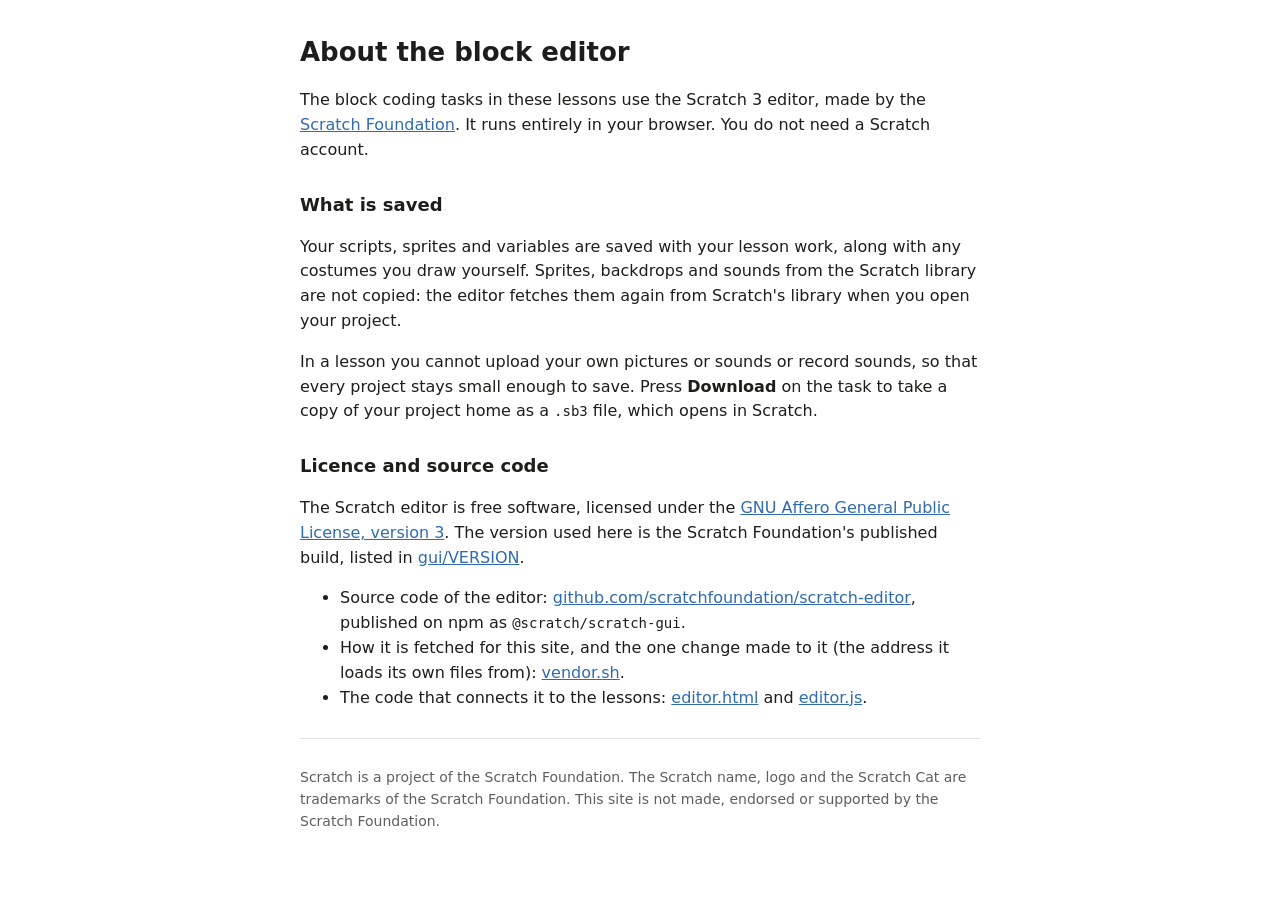
<file: scratch/about.html>
<!DOCTYPE html>
<html lang="en">
<head>
<meta charset="UTF-8">
<meta name="viewport" content="width=device-width, initial-scale=1">
<title>About the block editor</title>
<style>
  :root { --bg:#ffffff; --text:#1d1d1b; --muted:#5e5e5c; --link:#2f6bae; --line:#e0e0e0; }
  @media (prefers-color-scheme: dark){
    :root { --bg:#16181d; --text:#e8e8e6; --muted:#a9aaa6; --link:#8bb8ec; --line:#33363d; }
  }
  body { margin:0; background:var(--bg); color:var(--text);
         font:16px/1.55 system-ui, -apple-system, "Segoe UI", sans-serif; }
  main { max-width:680px; margin:0 auto; padding:32px 16px 48px; }
  h1 { font-size:26px; margin:0 0 16px; }
  h2 { font-size:18px; margin:28px 0 8px; }
  p, li { color:var(--text); }
  .small { color:var(--muted); font-size:14px; }
  a { color:var(--link); }
  code { font-size:14px; }
  hr { border:0; border-top:1px solid var(--line); margin:28px 0; }
</style>
</head>
<body>
<main>
  <h1>About the block editor</h1>
  <p>The block coding tasks in these lessons use the Scratch 3 editor, made by the
     <a href="https://www.scratchfoundation.org/" rel="noopener">Scratch Foundation</a>.
     It runs entirely in your browser. You do not need a Scratch account.</p>

  <h2>What is saved</h2>
  <p>Your scripts, sprites and variables are saved with your lesson work, along with any
     costumes you draw yourself. Sprites, backdrops and sounds from the Scratch library are not
     copied: the editor fetches them again from Scratch's library when you open your project.</p>
  <p>In a lesson you cannot upload your own pictures or sounds or record sounds, so that every
     project stays small enough to save. Press <b>Download</b> on the task to take a copy of your
     project home as a <code>.sb3</code> file, which opens in Scratch.</p>

  <h2>Licence and source code</h2>
  <p>The Scratch editor is free software, licensed under the
     <a href="gui/LICENSE">GNU Affero General Public License, version 3</a>.
     The version used here is the Scratch Foundation's published build, listed in
     <a href="gui/VERSION">gui/VERSION</a>.</p>
  <ul>
    <li>Source code of the editor:
      <a href="https://github.com/scratchfoundation/scratch-editor" rel="noopener">github.com/scratchfoundation/scratch-editor</a>,
      published on npm as <code>@scratch/scratch-gui</code>.</li>
    <li>How it is fetched for this site, and the one change made to it (the address it loads its
      own files from): <a href="vendor.sh">vendor.sh</a>.</li>
    <li>The code that connects it to the lessons:
      <a href="editor.html">editor.html</a> and <a href="editor.js">editor.js</a>.</li>
  </ul>
  <hr>
  <p class="small">Scratch is a project of the Scratch Foundation. The Scratch name, logo and
     the Scratch Cat are trademarks of the Scratch Foundation. This site is not made, endorsed
     or supported by the Scratch Foundation.</p>
</main>
</body>
</html>
</file>
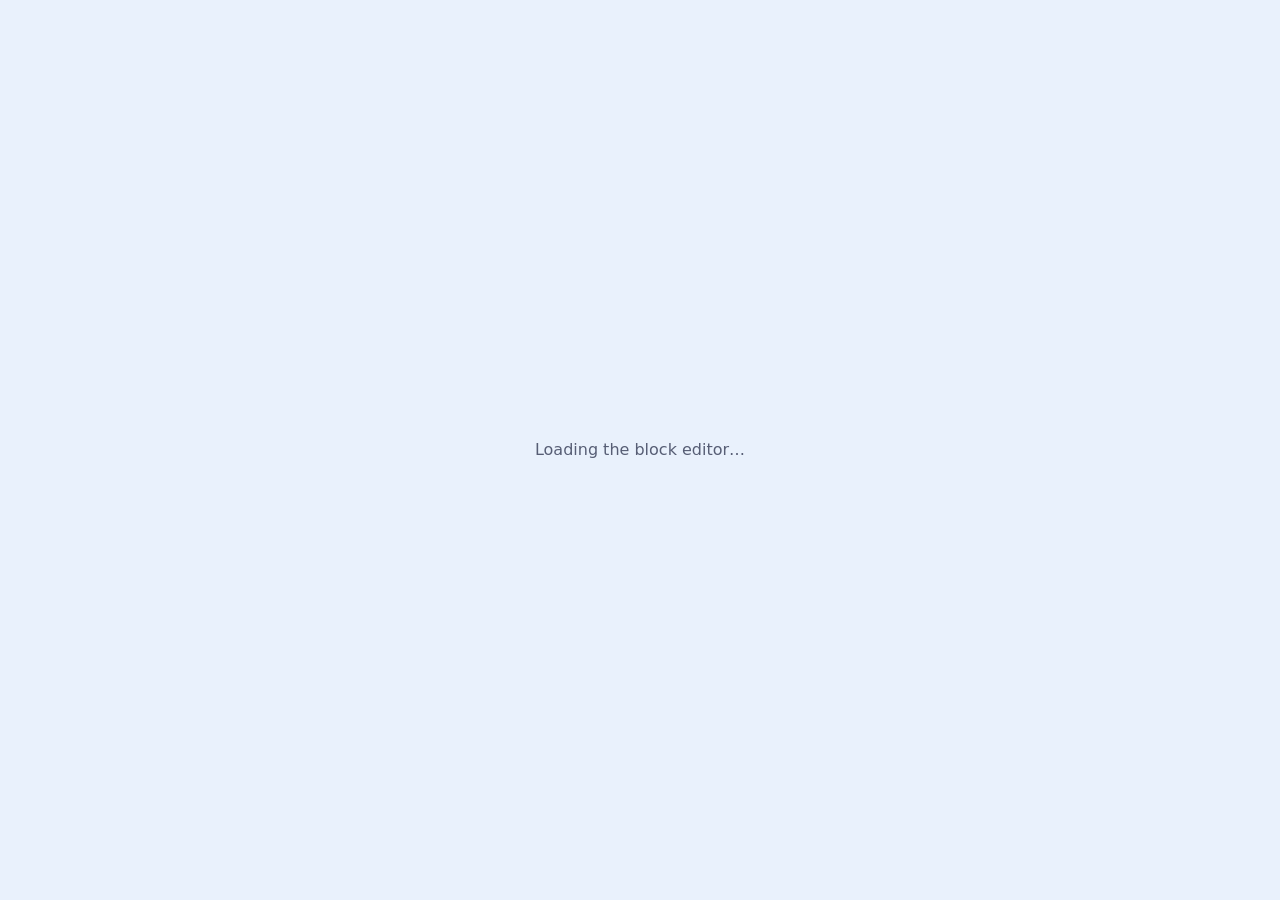
<file: scratch/editor.html>
<!DOCTYPE html>
<html lang="en">
<head>
<meta charset="UTF-8">
<meta name="viewport" content="width=device-width, initial-scale=1">
<title>Block coding</title>
<!--
  The block editor a Scratch task opens, in a frame of its own.

  gui/ is the Scratch Foundation's editor as they publish it (see
  gui/VERSION, and vendor.sh for how it is fetched). It is licensed under the
  GNU Affero General Public License v3: gui/LICENSE. Its source code is at
  https://github.com/scratchfoundation/scratch-editor and on npm as
  @scratch/scratch-gui. The one change made to gui/ is described in vendor.sh.

  editor.js is the hub's own: it starts the editor, hands it a project and
  takes the project back for saving. The lesson page only ever talks to it
  through window.hubScratch, across this frame, so the two stay separate
  programs.
-->
<style>
  html, body { margin:0; height:100%; overflow:hidden; background:#fff; }
  #app { position:absolute; inset:0; }
  .hub-loading { position:absolute; inset:0; display:flex; align-items:center;
                 justify-content:center; font:16px/1.4 system-ui, sans-serif;
                 color:#575e75; background:#e9f1fc; }

  /* What a student cannot do in a lesson: bring in files of their own,
     record sound, or change a sound (every change to a sound stores a whole
     new copy of it). Hidden rather than taken out of the editor, so the
     editor itself stays exactly as published. editor.js stops the same
     things happening by any other route. */
  body.locked [aria-label^="Upload"],
  body.locked li:has(> [aria-label^="Upload"]),
  body.locked [aria-label="Record"],
  body.locked li:has(> [aria-label="Record"]),
  body.locked [class*="sound-editor_effect-button_"],
  body.locked [class*="sound-editor_tool-button_"] { display:none !important; }

  /* Hidden for everyone by editor.js: extensions that need the camera,
     which this frame is never given. */
  .hub-hidden { display:none !important; }
</style>
</head>
<body>
<div id="app"><div class="hub-loading">Loading the block editor&hellip;</div></div>
<script>
  /* Where gui/ is, for the editor to fetch the rest of its own files from. */
  window.__hubScratchBase = new URL("gui/", location.href).href;
</script>
<script src="gui/scratch-gui-standalone.js"></script>
<script src="editor.js"></script>
</body>
</html>
</file>
